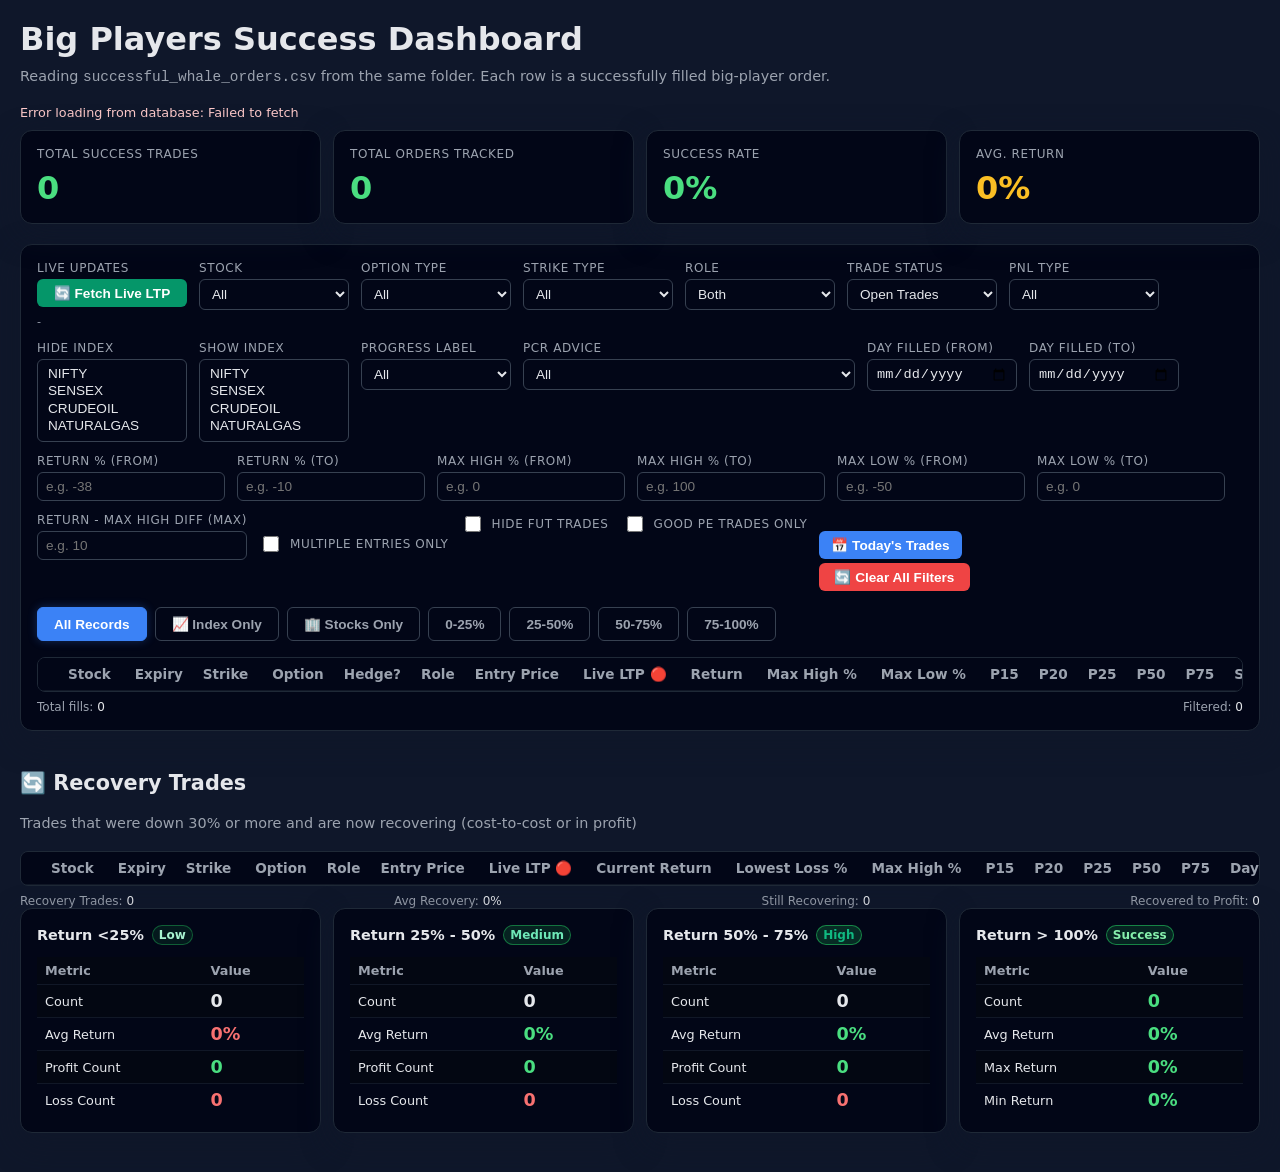
<file: new_dashboard_db.html>
<!DOCTYPE html>
<html lang="en">
<head>
    <meta charset="UTF-8" />
    <title>Big Players Success Dashboard</title>
    <style>
        body {
          font-family: system-ui, -apple-system, BlinkMacSystemFont, "Segoe UI", sans-serif;
          background: #0f172a;
          color: #e5e7eb;
          margin: 0;
          padding: 20px;
        }
        h1 {
          margin-top: 0;
          margin-bottom: 10px;
        }
        .subtitle {
          margin-bottom: 20px;
          color: #9ca3af;
          font-size: 0.9rem;
        }
        .card {
          background: #020617;
          border-radius: 12px;
          padding: 16px;
          box-shadow: 0 10px 30px rgba(15,23,42,0.7);
          border: 1px solid #1f2937;
        }
        .filters {
          display: flex;
          flex-wrap: wrap;
          gap: 12px;
          margin-bottom: 16px;
        }
        .filter-group {
          display: flex;
          flex-direction: column;
          gap: 4px;
          min-width: 150px;
        }
        .percentage-tabs {
          display: flex;
          gap: 8px;
          margin-bottom: 16px;
          flex-wrap: wrap;
        }
        .percentage-tab {
          padding: 8px 16px;
          background: #020617;
          color: #9ca3af;
          border: 1px solid #374151;
          border-radius: 6px;
          cursor: pointer;
          font-weight: 600;
          font-size: 0.85rem;
          transition: all 0.3s ease;
        }
        .percentage-tab:hover {
          border-color: #60a5fa;
          color: #e5e7eb;
        }
        .percentage-tab.active {
          background: #3b82f6;
          color: white;
          border-color: #3b82f6;
          box-shadow: 0 0 10px rgba(59, 130, 246, 0.3);
        }
        label {
          font-size: 0.75rem;
          text-transform: uppercase;
          letter-spacing: 0.05em;
          color: #9ca3af;
        }
        select, input[type="date"] {
          background: #020617;
          color: #e5e7eb;
          border: 1px solid #374151;
          border-radius: 6px;
          padding: 6px 8px;
          font-size: 0.85rem;
          outline: none;
        }
        select:focus, input[type="date"]:focus {
          border-color: #60a5fa;
          box-shadow: 0 0 0 1px #60a5fa33;
        }
        button#updateLiveBtn {
          padding: 6px 12px;
          background: #059669;
          color: white;
          border: none;
          border-radius: 6px;
          cursor: pointer;
          font-weight: 600;
          font-size: 0.85rem;
          transition: all 0.3s ease;
        }
        button#updateLiveBtn:hover:not(:disabled) {
          background: #047857;
          box-shadow: 0 0 10px rgba(5, 150, 105, 0.3);
        }
        button#updateLiveBtn:disabled {
          opacity: 0.6;
          cursor: not-allowed;
        }
        button#updateLiveBtn:active:not(:disabled) {
          background: #065f46;
          transform: scale(0.98);
        }
        button#clearFiltersBtn {
          padding: 6px 12px;
          background: #ef4444;
          color: white;
          border: none;
          border-radius: 6px;
          cursor: pointer;
          font-weight: 600;
          font-size: 0.85rem;
          transition: all 0.3s ease;
        }
        button#todayTradesBtn {
          padding: 6px 12px;
          background: #3b82f6;
          color: white;
          border: none;
          border-radius: 6px;
          cursor: pointer;
          font-weight: 600;
          font-size: 0.85rem;
          transition: all 0.3s ease;
          margin-right: 8px;
        }
        button#todayTradesBtn:hover {
          background: #2563eb;
          box-shadow: 0 0 10px rgba(59, 130, 246, 0.3);
        }
        button#todayTradesBtn:active {
          background: #1d4ed8;
          transform: scale(0.98);
        }
        button#clearFiltersBtn:hover {
          background: #dc2626;
          box-shadow: 0 0 10px rgba(239, 68, 68, 0.3);
        }
        button#clearFiltersBtn:active {
          background: #b91c1c;
          transform: scale(0.98);
        }
        input[type="number"] {
          background: #020617;
          color: #e5e7eb;
          border: 1px solid #374151;
          border-radius: 6px;
          padding: 6px 8px;
          font-size: 0.85rem;
          outline: none;
        }
        input[type="number"]:focus {
          border-color: #60a5fa;
          box-shadow: 0 0 0 1px #60a5fa33;
        }
        input[type="checkbox"] {
          cursor: pointer;
          accent-color: #3b82f6;
        }
        input[type="checkbox"]:hover {
          opacity: 0.8;
        }
        input[type="number"]:focus {
          border-color: #60a5fa;
          box-shadow: 0 0 0 1px #60a5fa33;
        }
        #liveUpdateStatus {
          font-size: 0.7rem;
          margin-top: 4px;
          min-height: 14px;
        }
        .table-wrapper {
          max-height: 70vh;
          overflow: auto;
          border-radius: 8px;
          border: 1px solid #1f2937;
        }
        table {
          width: 100%;
          border-collapse: collapse;
          font-size: 0.85rem;
        }
        thead {
          position: sticky;
          top: 0;
          background: #020617;
          z-index: 1;
        }
        th, td {
          padding: 8px 10px;
          text-align: left;
          border-bottom: 1px solid #111827;
          white-space: nowrap;
        }
        tr:nth-child(even) td {
          background: #020617;
        }
        tr:nth-child(odd) td {
          background: #030712;
        }
        th {
          font-weight: 600;
          color: #9ca3af;
          cursor: pointer;
          position: relative;
          user-select: none;
        }
        th.sortable:hover {
          color: #e5e7eb;
          background: #020617;
        }
        th .sort-indicator {
          margin-left: 4px;
          font-size: 0.7rem;
          opacity: 0.8;
        }
        .badge {
          display: inline-flex;
          align-items: center;
          padding: 2px 6px;
          border-radius: 999px;
          font-size: 0.7rem;
          font-weight: 600;
        }
        .badge-buyer {
          background: rgba(22,163,74,0.1);
          color: #4ade80;
          border: 1px solid rgba(34,197,94,0.4);
        }
        .badge-seller {
          background: rgba(220,38,38,0.1);
          color: #f87171;
          border: 1px solid rgba(239,68,68,0.4);
        }
        .badge-atm {
          background: rgba(59,130,246,0.12);
          color: #93c5fd;
          border: 1px solid rgba(59,130,246,0.5);
        }
        .badge-itm {
          background: rgba(22,163,74,0.12);
          color: #6ee7b7;
          border: 1px solid rgba(22,163,74,0.5);
        }
        .badge-otm {
          background: rgba(249,115,22,0.12);
          color: #fed7aa;
          border: 1px solid rgba(249,115,22,0.5);
        }
        .badge-other {
          background: rgba(148,163,184,0.12);
          color: #cbd5f5;
          border: 1px solid rgba(148,163,184,0.5);
        }
        .badge-done {
          background: rgba(34,197,94,0.15);
          color: #86efac;
          border: 1px solid rgba(34,197,94,0.6);
          font-weight: 700;
        }
        .badge-open {
          background: rgba(59,130,246,0.15);
          color: #93c5fd;
          border: 1px solid rgba(59,130,246,0.6);
        }
        .badge-progress-75 {
          background: rgba(34,197,94,0.2);
          color: #10b981;
          border: 1px solid rgba(34,197,94,0.6);
          font-weight: 600;
        }
        .badge-progress-50 {
          background: rgba(34,197,94,0.15);
          color: #6ee7b7;
          border: 1px solid rgba(34,197,94,0.5);
          font-weight: 600;
        }
        .badge-progress-25 {
          background: rgba(34,197,94,0.1);
          color: #a7f3d0;
          border: 1px solid rgba(34,197,94,0.4);
          font-weight: 600;
        }
        .badge-progress-running {
          background: rgba(148,163,184,0.15);
          color: #cbd5e1;
          border: 1px solid rgba(148,163,184,0.5);
          font-weight: 500;
        }
        .badge-progress-neg25 {
          background: rgba(220,38,38,0.1);
          color: #fca5a5;
          border: 1px solid rgba(220,38,38,0.4);
          font-weight: 600;
        }
        .badge-progress-neg50 {
          background: rgba(220,38,38,0.15);
          color: #f87171;
          border: 1px solid rgba(220,38,38,0.5);
          font-weight: 600;
        }
        .badge-progress-neg75 {
          background: rgba(220,38,38,0.2);
          color: #dc2626;
          border: 1px solid rgba(220,38,38,0.6);
          font-weight: 600;
        }
        .pill {
          display: inline-flex;
          align-items: center;
          padding: 2px 6px;
          border-radius: 999px;
          font-size: 0.7rem;
          border: 1px solid #374151;
          color: #e5e7eb;
        }
        .pill-ce {
          border-color: rgba(59,130,246,0.7);
          color: #bfdbfe;
        }
        .pill-pe {
          border-color: rgba(248,113,113,0.7);
          color: #fecaca;
        }
        .pill-fut {
          border-color: rgba(52,211,153,0.7);
          color: #a7f3d0;
        }
        .badge-hedge {
          background: rgba(59,130,246,0.15);
          color: #bfdbfe;
          border: 1px solid rgba(59,130,246,0.4);
          font-weight: 600;
        }
        .badge-naked {
          background: rgba(248,113,113,0.15);
          color: #fecaca;
          border: 1px solid rgba(248,113,113,0.4);
          font-weight: 600;
        }
        .badge-ok-pe {
          background: rgba(248,113,113,0.2);
          color: #fecaca;
          border: 1px solid rgba(248,113,113,0.6);
          font-weight: 700;
        }
        .badge-ok-ce {
          background: rgba(59,130,246,0.2);
          color: #bfdbfe;
          border: 1px solid rgba(59,130,246,0.6);
          font-weight: 700;
        }
        .badge-caution-pe {
          background: rgba(250,204,21,0.2);
          color: #fde047;
          border: 1px solid rgba(250,204,21,0.6);
          font-weight: 700;
        }
        .badge-caution-ce {
          background: rgba(250,204,21,0.2);
          color: #fde047;
          border: 1px solid rgba(250,204,21,0.6);
          font-weight: 700;
        }
        .copy-btn {
          display: inline-flex;
          align-items: center;
          justify-content: center;
          width: 20px;
          height: 20px;
          margin-left: 6px;
          background: #374151;
          border: 1px solid #4b5563;
          border-radius: 4px;
          color: #9ca3af;
          cursor: pointer;
          font-size: 0.7rem;
          transition: all 0.2s ease;
          padding: 0;
        }
        .copy-btn:hover {
          background: #4b5563;
          color: #e5e7eb;
          border-color: #60a5fa;
        }
        .copy-btn.copied {
          background: #059669;
          color: white;
          border-color: #059669;
        }
        .status-bar {
          font-size: 0.75rem;
          color: #9ca3af;
          margin-top: 8px;
          display: flex;
          justify-content: space-between;
          gap: 10px;
          flex-wrap: wrap;
        }
        .status-highlight {
          color: #e5e7eb;
          font-weight: 500;
        }
        .error {
          color: #fecaca;
          margin-bottom: 10px;
          font-size: 0.8rem;
        }
        .pnl-positive {
          color: #4ade80;
        }
        .pnl-negative {
          color: #f97373;
        }
        .progress-history {
          font-size: 0.75rem;
          color: #9ca3af;
          word-break: break-word;
          max-width: 200px;
        }
        .progress-history-container {
          user-select: none;
          padding: 2px 0;
        }
        .progress-history-container:hover {
          opacity: 0.8;
        }
        .progress-timestamps {
          background: rgba(15, 23, 42, 0.8);
          border: 1px solid #374151;
          border-radius: 4px;
          padding: 6px;
          margin-top: 4px;
          line-height: 1.4;
        }
        .progress-history-item {
          display: inline-block;
          padding: 1px 4px;
          margin: 1px 2px;
          border-radius: 3px;
          background: rgba(148, 163, 184, 0.1);
          border: 1px solid rgba(148, 163, 184, 0.3);
        }
        .progress-history-arrow {
          margin: 0 2px;
          color: #9ca3af;
          font-weight: 300;
        }
        .pcr-bullish {
          color: #4ade80;
        }
        .pcr-bearish {
          color: #f97373;
        }
        .pcr-neutral {
          color: #e5e7eb;
        }
        .expand-cell {
          cursor: pointer;
          font-size: 0.8rem;
          color: #9ca3af;
        }
        .expand-cell:hover {
          color: #e5e7eb;
        }
        .details-row td {
          background: #020617 !important;
          border-top: 1px solid #1f2937;
        }
        .details-box {
          padding: 8px 4px;
          border-radius: 6px;
          border: 1px solid #1f2937;
          background: #020617;
        }
        .details-title {
          font-size: 0.78rem;
          margin-bottom: 6px;
          color: #9ca3af;
        }
        .details-table {
          width: 100%;
          border-collapse: collapse;
          font-size: 0.78rem;
        }
        .details-table th, .details-table td {
          padding: 3px 6px;
          border-bottom: 1px solid #111827;
        }
        .details-table th {
          color: #9ca3af;
          font-weight: 500;
        }
        .details-table tr:last-child td {
          border-bottom: none;
        }
        .stats-container {
          display: grid;
          grid-template-columns: repeat(auto-fit, minmax(200px, 1fr));
          gap: 12px;
          margin-bottom: 20px;
        }
        .stat-card {
          background: #020617;
          border-radius: 12px;
          padding: 16px;
          border: 1px solid #1f2937;
          box-shadow: 0 10px 30px rgba(15,23,42,0.7);
        }
        .stat-label {
          font-size: 0.75rem;
          text-transform: uppercase;
          letter-spacing: 0.05em;
          color: #9ca3af;
          margin-bottom: 8px;
        }
        .stat-value {
          font-size: 2rem;
          font-weight: 700;
          color: #4ade80;
        }
        .stat-value.warning {
          color: #fbbf24;
        }
        .stat-value.danger {
          color: #f87171;
        }
        .return-tables-container {
          display: grid;
          grid-template-columns: repeat(auto-fit, minmax(250px, 1fr));
          gap: 12px;
          margin-bottom: 20px;
        }
        .return-table-card {
          background: #020617;
          border-radius: 12px;
          padding: 16px;
          border: 1px solid #1f2937;
          box-shadow: 0 10px 30px rgba(15,23,42,0.7);
        }
        .return-table-title {
          font-size: 0.9rem;
          font-weight: 600;
          color: #e5e7eb;
          margin-bottom: 12px;
          display: flex;
          align-items: center;
          gap: 8px;
        }
        .return-table-title .badge {
          font-size: 0.75rem;
          padding: 2px 6px;
        }
        .return-summary-table {
          width: 100%;
          border-collapse: collapse;
          font-size: 0.8rem;
        }
        .return-summary-table th, .return-summary-table td {
          padding: 6px 8px;
          text-align: left;
          border-bottom: 1px solid #111827;
        }
        .return-summary-table th {
          color: #9ca3af;
          font-weight: 600;
          background: #030712;
        }
        .return-summary-table td {
          color: #e5e7eb;
        }
        .return-summary-table tr:last-child td {
          border-bottom: none;
        }
        .return-stat {
          font-weight: 600;
          font-size: 1.1rem;
        }
        .return-stat.positive {
          color: #4ade80;
        }
        .return-stat.negative {
          color: #f87171;
        }
        @media (max-width: 768px) {
          .filters {
            flex-direction: column;
          }
          th, td {
            padding: 6px 8px;
          }
          .stats-container {
            grid-template-columns: 1fr;
          }
          .return-tables-container {
            grid-template-columns: 1fr;
          }
        }
    </style>
</head>
<body>
<h1>Big Players Success Dashboard</h1>
<div class="subtitle">
    Reading <code>successful_whale_orders.csv</code> from the same folder. Each row is a successfully filled big-player order.
</div>

<div id="error" class="error" style="display:none;"></div>

<div class="stats-container">
    <div class="stat-card">
        <div class="stat-label">Total Success Trades</div>
        <div class="stat-value" id="totalSuccessTrades">0</div>
    </div>
    <div class="stat-card">
        <div class="stat-label">Total Orders Tracked</div>
        <div class="stat-value" id="totalOrdersTracked">0</div>
    </div>
    <div class="stat-card">
        <div class="stat-label">Success Rate</div>
        <div class="stat-value" id="successRate">0%</div>
    </div>
    <div class="stat-card">
        <div class="stat-label">Avg. Return</div>
        <div class="stat-value" id="avgReturn">0%</div>
    </div>
</div>

<div class="card">
    <div class="filters">
        <div class="filter-group">
            <label>Live Updates</label>
            <button id="updateLiveBtn" style="padding: 6px 12px; background: #059669; color: white; border: none; border-radius: 6px; cursor: pointer; font-weight: 600; font-size: 0.85rem;">
                🔄 Fetch Live LTP
            </button>
            <div id="liveUpdateStatus" style="font-size: 0.7rem; color: #9ca3af; margin-top: 4px;">-</div>
        </div>
        <div class="filter-group">
            <label for="stockFilter">Stock</label>
            <select id="stockFilter">
                <option value="">All</option>
            </select>
        </div>
        <div class="filter-group">
            <label for="optionTypeFilter">Option Type</label>
            <select id="optionTypeFilter">
                <option value="">All</option>
                <option value="CE">CE</option>
                <option value="PE">PE</option>
                <option value="FUT">FUT</option>
            </select>
        </div>
        <div class="filter-group">
            <label for="strikeTypeFilter">Strike Type</label>
            <select id="strikeTypeFilter">
                <option value="">All</option>
                <option value="ATM">ATM</option>
                <option value="ITM">ITM</option>
                <option value="OTM">OTM</option>
                <option value="OTHER">Other</option>
            </select>
        </div>
        <div class="filter-group">
            <label for="roleFilter">Role</label>
            <select id="roleFilter">
                <option value="">Both</option>
                <option value="Buyer">Buyer</option>
                <option value="Seller">Seller</option>
            </select>
        </div>
        <div class="filter-group">
            <label for="statusFilter">Trade Status</label>
            <select id="statusFilter">
                <option value="open">Open Trades</option>
                <option value="done">Closed Trades</option>
                <option value="">Both</option>
            </select>
        </div>
        <div class="filter-group">
            <label for="pnlTypeFilter">PnL Type</label>
            <select id="pnlTypeFilter">
                <option value="">All</option>
                <option value="profit">Profit</option>
                <option value="loss">Loss</option>
            </select>
        </div>
        <div class="filter-group">
            <label for="hideIndexFilter">Hide Index</label>
            <select id="hideIndexFilter" multiple style="min-height: 80px;">
                <option value="NIFTY">NIFTY</option>
                <option value="SENSEX">SENSEX</option>
                <option value="CRUDEOIL">CRUDEOIL</option>
                <option value="NATURALGAS">NATURALGAS</option>
            </select>
        </div>
        <div class="filter-group">
            <label for="showIndexFilter">Show Index</label>
            <select id="showIndexFilter" multiple style="min-height: 80px;">
                <option value="NIFTY">NIFTY</option>
                <option value="SENSEX">SENSEX</option>
                <option value="CRUDEOIL">CRUDEOIL</option>
                <option value="NATURALGAS">NATURALGAS</option>
            </select>
        </div>
        <div class="filter-group">
            <label for="progressLabelFilter">Progress Label</label>
            <select id="progressLabelFilter">
                <option value="">All</option>
                <option value="done">✓ Done</option>
                <option value="+75%">+75%</option>
                <option value="+50%">+50%</option>
                <option value="+25%">+25%</option>
                <option value="running">Running</option>
                <option value="-25%">-25%</option>
                <option value="-50%">-50%</option>
                <option value="-75%">-75%</option>
            </select>
        </div>
        <div class="filter-group">
            <label for="pcrAdviceFilter">PCR Advice</label>
            <select id="pcrAdviceFilter">
                <option value="">All</option>
                <option value="No PCR view">No PCR view</option>
                <option value="Bullish PCR — CE long OK / Hold">Bullish PCR — CE long OK / Hold</option>
                <option value="Neutral PCR — CE trade with caution">Neutral PCR — CE trade with caution</option>
                <option value="Bearish PCR — Consider booking/avoid new CE">Bearish PCR — Consider booking/avoid new CE</option>
                <option value="Bearish PCR — PE long OK / Hold">Bearish PCR — PE long OK / Hold</option>
                <option value="Neutral PCR — PE trade with caution">Neutral PCR — PE trade with caution</option>
                <option value="Bullish PCR — Consider booking/avoid new PE">Bullish PCR — Consider booking/avoid new PE</option>
                <option value="PCR view for options only">PCR view for options only</option>
            </select>
        </div>
        <div class="filter-group">
            <label>Day Filled (From)</label>
            <input type="date" id="dateFromFilter" />
        </div>
        <div class="filter-group">
            <label>Day Filled (To)</label>
            <input type="date" id="dateToFilter" />
        </div>
        <div class="filter-group">
            <label>Return % (From)</label>
            <input type="number" id="returnFromFilter" placeholder="e.g. -38" step="0.1" />
        </div>
        <div class="filter-group">
            <label>Return % (To)</label>
            <input type="number" id="returnToFilter" placeholder="e.g. -10" step="0.1" />
        </div>
        <div class="filter-group">
            <label>Max High % (From)</label>
            <input type="number" id="maxHighFromFilter" placeholder="e.g. 0" step="0.1" />
        </div>
        <div class="filter-group">
            <label>Max High % (To)</label>
            <input type="number" id="maxHighToFilter" placeholder="e.g. 100" step="0.1" />
        </div>
        <div class="filter-group">
            <label>Max Low % (From)</label>
            <input type="number" id="maxLowFromFilter" placeholder="e.g. -50" step="0.1" />
        </div>
        <div class="filter-group">
            <label>Max Low % (To)</label>
            <input type="number" id="maxLowToFilter" placeholder="e.g. 0" step="0.1" />
        </div>
        <div class="filter-group">
            <label>Return - Max High Diff (Max)</label>
            <input type="number" id="returnMaxHighDiffFilter" placeholder="e.g. 10" step="0.1" />
        </div>
        <div class="filter-group">
            <label style="display: flex; align-items: center; gap: 8px; margin-top: 20px;">
                <input type="checkbox" id="multipleEntriesFilter" style="cursor: pointer; width: 16px; height: 16px;" />
                <span>Multiple Entries Only</span>
            </label>
        </div>
        <div class="filter-group">
            <label style="display: flex; align-items: center; gap: 8px;">
                <input type="checkbox" id="hideFutFilter" style="cursor: pointer; width: 16px; height: 16px;" />
                <span>Hide FUT Trades</span>
            </label>
        </div>
        <div class="filter-group">
            <label style="display: flex; align-items: center; gap: 8px;">
                <input type="checkbox" id="goodPeOnlyFilter" style="cursor: pointer; width: 16px; height: 16px;" />
                <span>Good PE Trades Only</span>
            </label>
        </div>
        <div class="filter-group">
            <label>&nbsp;</label>
            <button id="todayTradesBtn" style="padding: 6px 12px; background: #3b82f6; color: white; border: none; border-radius: 6px; cursor: pointer; font-weight: 600; font-size: 0.85rem; margin-right: 8px;">
                📅 Today's Trades
            </button>
            <button id="clearFiltersBtn" style="padding: 6px 12px; background: #ef4444; color: white; border: none; border-radius: 6px; cursor: pointer; font-weight: 600; font-size: 0.85rem;">
                🔄 Clear All Filters
            </button>
        </div>
    </div>

    <div class="percentage-tabs">
        <button class="percentage-tab" data-range="all">All Records</button>
        <button class="percentage-tab" data-range="index-only">📈 Index Only</button>
        <button class="percentage-tab" data-range="stocks-only">🏢 Stocks Only</button>
        <button class="percentage-tab" data-range="0-25">0-25%</button>
        <button class="percentage-tab" data-range="25-50">25-50%</button>
        <button class="percentage-tab" data-range="50-75">50-75%</button>
        <button class="percentage-tab" data-range="75-100">75-100%</button>
    </div>

    <div class="table-wrapper">
        <table id="entriesTable">
            <thead>
            <tr>
                <th></th>
                <th class="sortable" data-sort-key="stock">Stock<span class="sort-indicator"></span></th>
                <th>Expiry</th>
                <th class="sortable" data-sort-key="strike">Strike<span class="sort-indicator"></span></th>
                <th>Option</th>
                <th>Hedge?</th>
                <th>Role</th>
                <th class="sortable" data-sort-key="price">Entry Price<span class="sort-indicator"></span></th>
                <th class="sortable" data-sort-key="ltp">Live LTP 🔴<span class="sort-indicator"></span></th>
                <th class="sortable" data-sort-key="pnlPct">Return<span class="sort-indicator"></span></th>
                <th class="sortable" data-sort-key="maxReturnHigh">Max High %<span class="sort-indicator"></span></th>
                <th class="sortable" data-sort-key="maxReturnLow">Max Low %<span class="sort-indicator"></span></th>
                <th>P15</th>
                <th>P20</th>
                <th>P25</th>
                <th>P50</th>
                <th>P75</th>
                <th class="sortable" data-sort-key="status">Status<span class="sort-indicator"></span></th>
                <th class="sortable" data-sort-key="progressLabel">Progress<span class="sort-indicator"></span></th>
                <th class="sortable" data-sort-key="pcr">PCR<span class="sort-indicator"></span></th>
                <th>PCR Advice</th>
                <th class="sortable" data-sort-key="oiSame">OI (This)<span class="sort-indicator"></span></th>
                <th class="sortable" data-sort-key="oiOpposite">OI (Opp.)<span class="sort-indicator"></span></th>
                <th>Strike Type</th>
                <th class="sortable" data-sort-key="daysPassed">Days Passed<span class="sort-indicator"></span></th>
                <th class="sortable" data-sort-key="timestamp">Filled Time<span class="sort-indicator"></span></th>
                <th class="sortable" data-sort-key="progressHistory">Progress History<span class="sort-indicator"></span></th>
            </tr>
            </thead>
            <tbody></tbody>
        </table>
    </div>

    <div class="status-bar" id="statusBar">
        <div>Total fills: <span class="status-highlight" id="totalRows">0</span></div>
        <div>Filtered: <span class="status-highlight" id="filteredRows">0</span></div>
    </div>
</div>

<h2 style="color: #e5e7eb; margin-top: 40px; margin-bottom: 20px; font-size: 1.3rem;">🔄 Recovery Trades</h2>
<p style="color: #9ca3af; margin-bottom: 20px; font-size: 0.9rem;">Trades that were down 30% or more and are now recovering (cost-to-cost or in profit)</p>

<div class="table-wrapper" id="recoveryTableWrapper">
    <table id="recoveryTable">
        <thead>
        <tr>
            <th></th>
            <th class="sortable" data-sort-key="stock">Stock<span class="sort-indicator"></span></th>
            <th>Expiry</th>
            <th class="sortable" data-sort-key="strike">Strike<span class="sort-indicator"></span></th>
            <th>Option</th>
            <th>Role</th>
            <th class="sortable" data-sort-key="price">Entry Price<span class="sort-indicator"></span></th>
            <th class="sortable" data-sort-key="ltp">Live LTP 🔴<span class="sort-indicator"></span></th>
            <th class="sortable" data-sort-key="pnlPct">Current Return<span class="sort-indicator"></span></th>
            <th class="sortable" data-sort-key="maxReturnLow">Lowest Loss %<span class="sort-indicator"></span></th>
            <th class="sortable" data-sort-key="maxReturnHigh">Max High %<span class="sort-indicator"></span></th>
            <th>P15</th>
            <th>P20</th>
            <th>P25</th>
            <th>P50</th>
            <th>P75</th>
            <th class="sortable" data-sort-key="daysPassed">Days Passed<span class="sort-indicator"></span></th>
            <th>Filled Time</th>
            <th>Recovery Status</th>
        </tr>
        </thead>
        <tbody></tbody>
    </table>
</div>

<div class="status-bar" id="recoveryStatusBar">
    <div>Recovery Trades: <span class="status-highlight" id="recoveryTradesCount">0</span></div>
    <div>Avg Recovery: <span class="status-highlight" id="recoveryAverage">0%</span></div>
    <div>Still Recovering: <span class="status-highlight" id="recoveryStillRecovering">0</span></div>
    <div>Recovered to Profit: <span class="status-highlight" id="recoveryProfit">0</span></div>
</div>

<div class="return-tables-container">
    <div class="return-table-card">
        <div class="return-table-title">
            Return <25%
            <span class="badge badge-progress-25">Low</span>
        </div>
        <table class="return-summary-table">
            <thead>
            <tr>
                <th>Metric</th>
                <th>Value</th>
            </tr>
            </thead>
            <tbody>
            <tr>
                <td>Count</td>
                <td class="return-stat" id="return-lt25-count">0</td>
            </tr>
            <tr>
                <td>Avg Return</td>
                <td class="return-stat negative" id="return-lt25-avg">0%</td>
            </tr>
            <tr>
                <td>Profit Count</td>
                <td class="return-stat positive" id="return-lt25-profit">0</td>
            </tr>
            <tr>
                <td>Loss Count</td>
                <td class="return-stat negative" id="return-lt25-loss">0</td>
            </tr>
            </tbody>
        </table>
    </div>

    <div class="return-table-card">
        <div class="return-table-title">
            Return 25% - 50%
            <span class="badge badge-progress-50">Medium</span>
        </div>
        <table class="return-summary-table">
            <thead>
            <tr>
                <th>Metric</th>
                <th>Value</th>
            </tr>
            </thead>
            <tbody>
            <tr>
                <td>Count</td>
                <td class="return-stat" id="return-25-50-count">0</td>
            </tr>
            <tr>
                <td>Avg Return</td>
                <td class="return-stat positive" id="return-25-50-avg">0%</td>
            </tr>
            <tr>
                <td>Profit Count</td>
                <td class="return-stat positive" id="return-25-50-profit">0</td>
            </tr>
            <tr>
                <td>Loss Count</td>
                <td class="return-stat negative" id="return-25-50-loss">0</td>
            </tr>
            </tbody>
        </table>
    </div>

    <div class="return-table-card">
        <div class="return-table-title">
            Return 50% - 75%
            <span class="badge badge-progress-75">High</span>
        </div>
        <table class="return-summary-table">
            <thead>
            <tr>
                <th>Metric</th>
                <th>Value</th>
            </tr>
            </thead>
            <tbody>
            <tr>
                <td>Count</td>
                <td class="return-stat" id="return-50-75-count">0</td>
            </tr>
            <tr>
                <td>Avg Return</td>
                <td class="return-stat positive" id="return-50-75-avg">0%</td>
            </tr>
            <tr>
                <td>Profit Count</td>
                <td class="return-stat positive" id="return-50-75-profit">0</td>
            </tr>
            <tr>
                <td>Loss Count</td>
                <td class="return-stat negative" id="return-50-75-loss">0</td>
            </tr>
            </tbody>
        </table>
    </div>

    <div class="return-table-card">
        <div class="return-table-title">
            Return > 100%
            <span class="badge badge-done">Success</span>
        </div>
        <table class="return-summary-table">
            <thead>
            <tr>
                <th>Metric</th>
                <th>Value</th>
            </tr>
            </thead>
            <tbody>
            <tr>
                <td>Count</td>
                <td class="return-stat positive" id="return-gt100-count">0</td>
            </tr>
            <tr>
                <td>Avg Return</td>
                <td class="return-stat positive" id="return-gt100-avg">0%</td>
            </tr>
            <tr>
                <td>Max Return</td>
                <td class="return-stat positive" id="return-gt100-max">0%</td>
            </tr>
            <tr>
                <td>Min Return</td>
                <td class="return-stat positive" id="return-gt100-min">0%</td>
            </tr>
            </tbody>
        </table>
    </div>
</div>


<script>
    const API_BASE_URL = "https://new-dashboard-service.onrender.com"; // Database API endpoint
    const REFRESH_INTERVAL = 3000; // Auto-refresh every 30 seconds (30,000ms)

    let allGroups = [];      // groups by stock+strike+option
    let filteredGroups = [];
    let currentSortKey = "pnlPct";
    let currentSortDir = "desc"; // 'asc' or 'desc'
    let percentageRangeFilter = "all"; // Track selected percentage range
    const INDEX_STOCKS = ["NIFTY", "SENSEX", "CRUDEOIL", "NATURALGAS", "BANKNIFTY", "FINNIFTY", "MIDCPNIFTY"]; // Stocks treated as index
    let previousGroupCount = 0; // Track previous group count to detect new entries
    let returnRanges = {
      lt25: { count: 0, total: 0, profit: 0, loss: 0, values: [] },
      range25_50: { count: 0, total: 0, profit: 0, loss: 0, values: [] },
      range50_75: { count: 0, total: 0, profit: 0, loss: 0, values: [] },
      gt100: { count: 0, total: 0, max: -Infinity, min: Infinity, values: [] }
    };

    document.addEventListener("DOMContentLoaded", () => {
      attachFilterListeners();
      attachSortListeners();
      attachPercentageTabListeners();
      attachLiveUpdateListeners();
      loadDataFromDB();
      // Load and restore filters AFTER data loads (so stock dropdown is populated)
      setTimeout(() => {
        loadFilterStateFromStorage();
        applyFiltersAndRender();
      }, 100);
      startAutoRefresh();
      startAutoLiveUpdate();
    });

    // Save filters before page unload/refresh
    window.addEventListener("beforeunload", () => {
      saveFilterStateToStorage();
    });

    function showError(msg) {
      const errEl = document.getElementById("error");
      errEl.textContent = msg;
      errEl.style.display = "block";
    }

    function clearError() {
      const errEl = document.getElementById("error");
      errEl.textContent = "";
      errEl.style.display = "none";
    }

    // Save current filter state to localStorage
    function saveFilterStateToStorage() {
      const hideIndexFilterEl = document.getElementById("hideIndexFilter");
      const hideIndexArray = Array.from(hideIndexFilterEl.selectedOptions).map(opt => opt.value);
      const showIndexFilterEl = document.getElementById("showIndexFilter");
      const showIndexArray = Array.from(showIndexFilterEl.selectedOptions).map(opt => opt.value);
      const filterState = {
        stock: document.getElementById("stockFilter").value,
        optionType: document.getElementById("optionTypeFilter").value,
        strikeType: document.getElementById("strikeTypeFilter").value,
        role: document.getElementById("roleFilter").value,
        status: document.getElementById("statusFilter").value,
        pnlType: document.getElementById("pnlTypeFilter").value,
        hideIndex: hideIndexArray,
        showIndex: showIndexArray,
        progressLabel: document.getElementById("progressLabelFilter").value,
        dateFrom: document.getElementById("dateFromFilter").value,
        dateTo: document.getElementById("dateToFilter").value,
        returnFrom: document.getElementById("returnFromFilter").value,
        returnTo: document.getElementById("returnToFilter").value,
        maxHighFrom: document.getElementById("maxHighFromFilter").value,
        maxHighTo: document.getElementById("maxHighToFilter").value,
        returnMaxHighDiff: document.getElementById("returnMaxHighDiffFilter").value,
        multipleEntriesOnly: document.getElementById("multipleEntriesFilter").checked,
        hideFut: document.getElementById("hideFutFilter").checked,
        goodPeOnly: document.getElementById("goodPeOnlyFilter").checked,
        sortKey: currentSortKey,
        sortDir: currentSortDir
      };
      localStorage.setItem("dashboardFilterState", JSON.stringify(filterState));
      saveExpandedRowsState();
    }

    // Load filter state from localStorage and restore
    function loadFilterStateFromStorage() {
      const saved = localStorage.getItem("dashboardFilterState");
      if (!saved) return;

      try {
        const filterState = JSON.parse(saved);
        // Restore filter values
        if (filterState.stock) document.getElementById("stockFilter").value = filterState.stock;
        if (filterState.optionType) document.getElementById("optionTypeFilter").value = filterState.optionType;
        if (filterState.strikeType) document.getElementById("strikeTypeFilter").value = filterState.strikeType;
        if (filterState.role) document.getElementById("roleFilter").value = filterState.role;
        if (filterState.status) document.getElementById("statusFilter").value = filterState.status;
        if (filterState.pnlType) document.getElementById("pnlTypeFilter").value = filterState.pnlType;
        if (filterState.hideIndex && Array.isArray(filterState.hideIndex)) {
          const hideIndexFilterEl = document.getElementById("hideIndexFilter");
          for (const opt of hideIndexFilterEl.options) {
            opt.selected = filterState.hideIndex.includes(opt.value);
          }
        }
        if (filterState.showIndex && Array.isArray(filterState.showIndex)) {
          const showIndexFilterEl = document.getElementById("showIndexFilter");
          for (const opt of showIndexFilterEl.options) {
            opt.selected = filterState.showIndex.includes(opt.value);
          }
        }
        if (filterState.progressLabel) document.getElementById("progressLabelFilter").value = filterState.progressLabel;
        if (filterState.dateFrom) document.getElementById("dateFromFilter").value = filterState.dateFrom;
        if (filterState.dateTo) document.getElementById("dateToFilter").value = filterState.dateTo;
        if (filterState.returnFrom) document.getElementById("returnFromFilter").value = filterState.returnFrom;
        if (filterState.returnTo) document.getElementById("returnToFilter").value = filterState.returnTo;
        if (filterState.maxHighFrom) document.getElementById("maxHighFromFilter").value = filterState.maxHighFrom;
        if (filterState.maxHighTo) document.getElementById("maxHighToFilter").value = filterState.maxHighTo;
        if (filterState.returnMaxHighDiff) document.getElementById("returnMaxHighDiffFilter").value = filterState.returnMaxHighDiff;
        if (filterState.multipleEntriesOnly) document.getElementById("multipleEntriesFilter").checked = filterState.multipleEntriesOnly;
        if (filterState.hideFut) document.getElementById("hideFutFilter").checked = filterState.hideFut;
        if (filterState.goodPeOnly) document.getElementById("goodPeOnlyFilter").checked = filterState.goodPeOnly;
        // Restore sort state
        if (filterState.sortKey) currentSortKey = filterState.sortKey;
        if (filterState.sortDir) currentSortDir = filterState.sortDir;
      } catch (e) {
        console.error("Error loading filter state:", e);
      }
    }

    // Save expanded rows state
    function saveExpandedRowsState() {
      const expandedRows = [];
      document.querySelectorAll("table tbody tr[data-group-key]").forEach(tr => {
        const nextTr = tr.nextElementSibling;
        if (nextTr && nextTr.classList.contains("details-row")) {
          if (nextTr.style.display !== "none") {
            expandedRows.push(tr.getAttribute("data-group-key"));
          }
        }
      });
      localStorage.setItem("expandedRows", JSON.stringify(expandedRows));
    }

    // Restore expanded rows state
    function restoreExpandedRowsState() {
      const saved = localStorage.getItem("expandedRows");
      if (!saved) return;

      try {
        const expandedRows = JSON.parse(saved);
        document.querySelectorAll("table tbody tr[data-group-key]").forEach(tr => {
          const groupKey = tr.getAttribute("data-group-key");
          const nextTr = tr.nextElementSibling;
          if (expandedRows.includes(groupKey) && nextTr && nextTr.classList.contains("details-row")) {
            nextTr.style.display = "table-row";
            const tdExpand = tr.querySelector("td:first-child");
            if (tdExpand) tdExpand.textContent = "−";
          }
        });
      } catch (e) {
        console.error("Error loading expanded rows state:", e);
      }
    }

    // Start auto-refresh: Load fresh data from DB while preserving filters
    function startAutoRefresh() {
      setInterval(() => {
        // Save current filters before refresh
        saveFilterStateToStorage();
        // Fetch fresh data and re-apply filters silently
        loadDataFromDBSilent();
      }, REFRESH_INTERVAL);
    }

    // Attach live update button listener
    function attachLiveUpdateListeners() {
      const btn = document.getElementById("updateLiveBtn");
      if (btn) {
        btn.addEventListener("click", () => {
          fetchAndUpdateLiveLTP();
        });
      }
    }

    // Fetch live LTP data from the new API endpoint
    async function fetchAndUpdateLiveLTP() {
      const btn = document.getElementById("updateLiveBtn");
      const statusEl = document.getElementById("liveUpdateStatus");

      try {
        btn.disabled = true;
        btn.textContent = "⏳ Fetching...";
        statusEl.textContent = "Fetching live LTP from Upstox API...";
        statusEl.style.color = "#fbbf24";

        // Determine which status to fetch based on filter
        const statusFilter = document.getElementById("statusFilter").value;
        const statusParam = statusFilter || "all";

        const resp = await fetch(`${API_BASE_URL}/update-live-ltp?status=${statusParam}&limit=10000`);

        if (!resp.ok) {
          throw new Error(`API error: ${resp.status}`);
        }

        const json = await resp.json();

        if (json.status !== 'success') {
          throw new Error(json.message || "API returned error");
        }

        // Update the allGroups with live LTP data
        updateGroupsWithLiveLTP(json.data);

        // Re-render the table with updated data
        applyFiltersAndRender();

        // Update UI feedback
        const now = new Date().toLocaleTimeString();
        statusEl.textContent = `✓ Updated ${json.updated_count} positions at ${now}`;
        statusEl.style.color = "#4ade80";
        btn.textContent = "🔄 Fetch Live LTP";

      } catch (error) {
        console.error("Live LTP fetch error:", error);
        statusEl.textContent = `✗ Error: ${error.message}`;
        statusEl.style.color = "#f87171";
        btn.textContent = "🔄 Fetch Live LTP";
      } finally {
        btn.disabled = false;
      }
    }

    // Update groups with live LTP data from API
    function updateGroupsWithLiveLTP(liveData) {
      if (!liveData || liveData.length === 0) return;

      // Create a map for quick lookup
      const liveMap = new Map();
      for (const record of liveData) {
        const key = `${record.symbol}|${record.entry_price}`;
        liveMap.set(key, record);
      }

      // Update each group with live data
      for (const group of allGroups) {
        const primary = group.primary;

        // Try to find matching live data
        for (const record of liveData) {
          if (record.symbol === primary.stock &&
              Math.abs(parseFloat(record.entry_price) - primary.price) < 0.01) {

            // Update with live LTP
            const liveLtp = parseFloat(record.live_ltp);
            const entryPrice = parseFloat(record.entry_price);

            // Recalculate PnL with live LTP
            let pnlAbs = null;
            let pnlPct = null;

            if (!isNaN(entryPrice) && entryPrice !== 0 && !isNaN(liveLtp)) {
              pnlAbs = liveLtp - entryPrice;
              pnlPct = (pnlAbs / entryPrice) * 100;
            }

            // Update primary group entry
            primary.ltp = liveLtp;
            primary.pnlAbs = pnlAbs;
            primary.pnlPct = pnlPct;

            // Update display status based on live PnL
            if (record.live_progress === "done" || pnlPct >= 100) {
              primary.displayStatus = "done";
            }

            // Update all items in the group with live LTP
            for (const item of group.items) {
              item.ltp = liveLtp;
              item.pnlAbs = pnlAbs;
              item.pnlPct = pnlPct;
            }

            break;
          }
        }
      }
    }

    // Auto-update live LTP every 10 seconds (configurable)
    const LIVE_LTP_REFRESH_INTERVAL = 10000; // 10 seconds
    function startAutoLiveUpdate() {
      setInterval(() => {
        // Only auto-update if viewing "open" positions
        const statusFilter = document.getElementById("statusFilter").value;
        if (statusFilter === "open" || statusFilter === "") {
          fetchAndUpdateLiveLTP();
        }
      }, LIVE_LTP_REFRESH_INTERVAL);
    }

    // Start auto-refresh: Load fresh data from DB while preserving filters
    function startAutoRefresh() {
      setInterval(() => {
        // Save current filters before refresh
        saveFilterStateToStorage();
        // Fetch fresh data and re-apply filters silently
        loadDataFromDBSilent();
      }, REFRESH_INTERVAL);
    }

    // Load data from database without visual feedback (silent refresh)
    // Preserves live LTP prices if they have been fetched
    async function loadDataFromDBSilent() {
      try {
        // Store current live prices before reloading
        const livePricesSnapshot = new Map();
        for (const group of allGroups) {
          const primary = group.primary;
          const key = `${primary.stock}|${primary.price}`;
          // Only store if ltp is different from initial price (meaning it's live)
          if (primary.ltp && primary.ltp !== primary.price) {
            livePricesSnapshot.set(key, {
              ltp: primary.ltp,
              pnlAbs: primary.pnlAbs,
              pnlPct: primary.pnlPct
            });
          }
        }

        // Fetch fresh data from DB
        const resp = await fetch(`${API_BASE_URL}/successes?limit=10000`);
        if (!resp.ok) return;
        const json = await resp.json();
        if (json.status !== 'success' || !json.data) return;

        const entries = transformAPIToEntries(json.data);
        allGroups = groupEntries(entries);
        populateStockDropdown(allGroups);

        // Check for new NIFTY/SENSEX orders and notify
        checkAndNotifyNewOrders(allGroups);

        // Restore live prices from snapshot
        for (const group of allGroups) {
          const primary = group.primary;
          const key = `${primary.stock}|${primary.price}`;
          if (livePricesSnapshot.has(key)) {
            const liveData = livePricesSnapshot.get(key);
            primary.ltp = liveData.ltp;
            primary.pnlAbs = liveData.pnlAbs;
            primary.pnlPct = liveData.pnlPct;

            // Update all items in the group too
            for (const item of group.items) {
              item.ltp = liveData.ltp;
              item.pnlAbs = liveData.pnlAbs;
              item.pnlPct = liveData.pnlPct;
            }
          }
        }

        // Re-apply current filters without resetting them
        applyFiltersAndRender();
      } catch (e) {
        console.error("Silent refresh error:", e);
      }
    }

    function formatCompactNumber(value) {
      if (value === null || value === undefined) return "-";
      const num = Number(value);
      if (!isFinite(num)) return "-";

      const abs = Math.abs(num);
      if (abs >= 1_000_000_000) {
        return (num / 1_000_000_000).toFixed(1).replace(/\.0$/, "") + "B";
      } else if (abs >= 1_000_000) {
        return (num / 1_000_000).toFixed(1).replace(/\.0$/, "") + "M";
      } else if (abs >= 1_000) {
        return (num / 1_000).toFixed(1).replace(/\.0$/, "") + "K";
      }
      return num.toString();
    }

    function formatPnlText(pnlAbs, pnlPct) {
      if (pnlAbs === null || pnlPct === null) return "-";
      const sign = pnlAbs >= 0 ? "+" : "";
      const signPct = pnlPct >= 0 ? "+" : "";
      return `${sign}${pnlAbs.toFixed(2)} (${signPct}${pnlPct.toFixed(1)}%)`;
    }

    // Function to play notification sound for new orders
    function playNotificationSound() {
      try {
        // Create an AudioContext and generate a beep sound
        const audioContext = new (window.AudioContext || window.webkitAudioContext)();
        const oscillator = audioContext.createOscillator();
        const gainNode = audioContext.createGain();

        oscillator.connect(gainNode);
        gainNode.connect(audioContext.destination);

        // Set frequency (high beep for pleasant notification)
        oscillator.frequency.value = 800; // Hz
        oscillator.type = 'sine';

        // Set timing
        const now = audioContext.currentTime;
        gainNode.gain.setValueAtTime(0.3, now);
        gainNode.gain.exponentialRampToValueAtTime(0.01, now + 0.5);

        oscillator.start(now);
        oscillator.stop(now + 0.5);
      } catch (e) {
        console.log("Sound notification not available:", e);
      }
    }

    // Function to check for new NIFTY or SENSEX orders and play sound
    function checkAndNotifyNewOrders(newGroups) {
      const currentGroupCount = newGroups.length;

      if (previousGroupCount > 0 && currentGroupCount > previousGroupCount) {
        // New orders have been added
        const newOrderCount = currentGroupCount - previousGroupCount;

        // Check if any new orders are NIFTY or SENSEX
        const lastNewGroups = newGroups.slice(-newOrderCount);
        const hasIndexOrder = lastNewGroups.some(g =>
          g.stock === 'NIFTY' || g.stock === 'SENSEX'
        );

        if (hasIndexOrder) {
          playNotificationSound();
          console.log(`New NIFTY/SENSEX order detected! Total new orders: ${newOrderCount}`);
        }
      }

      previousGroupCount = currentGroupCount;
    }

    function getPcrAdvice(pcr, optionType) {
      if (pcr === null || pcr === undefined || isNaN(pcr) || pcr <= 0) {
        return { text: "No PCR view", cls: "pcr-neutral", isGoodPe: false };
      }

      // Simple logic:
      // - Low PCR (<0.8) -> bullish (calls favoured)
      // - Neutral (0.8–1.2)
      // - High PCR (>1.2) -> bearish (puts favoured)
      if (optionType === "CE") {
        if (pcr < 0.8) {
          return { text: "Bullish PCR — CE long OK / Hold", cls: "pcr-bullish", isGoodPe: false };
        } else if (pcr <= 1.2) {
          return { text: "Neutral PCR — CE trade with caution", cls: "pcr-neutral", isGoodPe: false };
        } else {
          return { text: "Bearish PCR — Consider booking/avoid new CE", cls: "pcr-bearish", isGoodPe: false };
        }
      } else if (optionType === "PE") {
        if (pcr > 1.2) {
          // Bearish PCR — PE long OK / Hold -> good for seller
          return { text: "Bearish PCR — PE long OK / Hold", cls: "pcr-bearish", isGoodPe: true };
        } else if (pcr >= 0.8) {
          // Neutral PCR — PE trade with caution -> good for seller with caution
          return { text: "Neutral PCR — PE trade with caution", cls: "pcr-neutral", isGoodPe: true };
        } else {
          return { text: "Bullish PCR — Consider booking/avoid new PE", cls: "pcr-bullish", isGoodPe: false };
        }
      } else {
        return { text: "PCR view for options only", cls: "pcr-neutral", isGoodPe: false };
      }
    }

    // Helper function to determine if a PE trade is "good"
    // Based on PCR (Put Call Ratio) logic
    function isGoodPeTrade(group) {
      const e = group.primary;

      // Must be PE option type
      if (e.optionType !== "PE") return false;

      // Must be Seller role (good PE is for sellers)
      if (e.role !== "Seller") return false;

      // If PCR data is available, apply the PCR logic
      if (e.pcr !== undefined && e.pcr !== null) {
        // Bearish PCR (> 1.2) is good for PE sellers
        if (e.pcr > 1.2) return true;
        // Neutral PCR (0.8 to 1.2) is okay for PE sellers with caution
        if (e.pcr >= 0.8) return true;
        // Below 0.8 (Bullish) is not good for PE sellers
        return false;
      }

      // If no PCR data, we can't determine if it's a "good PE" trade
      // Return false to be conservative
      return false;
    }

    async function loadDataFromDB() {
      clearError();
      try {
        const resp = await fetch(`${API_BASE_URL}/successes?limit=10000`);
        if (!resp.ok) {
          showError("Could not connect to database API at " + API_BASE_URL);
          return;
        }
        const json = await resp.json();
        if (json.status !== 'success' || !json.data) {
          showError("Invalid API response: " + JSON.stringify(json));
          return;
        }
        const entries = transformAPIToEntries(json.data);
        allGroups = groupEntries(entries);
        populateStockDropdown(allGroups);
        checkAndNotifyNewOrders(allGroups);
        applyFiltersAndRender();
      } catch (e) {
        console.error(e);
        showError("Error loading from database: " + e.message);
      }
    }

    function transformAPIToEntries(apiData) {
      const now = new Date();
      const FUT_LOT_FALLBACK = 50;
      const entries = [];

      for (const item of apiData) {
        const underlying = item.symbol ? item.symbol.toUpperCase() : "";
        const instKey = item.instrument_key || "";
        const strikeStr = item.strike ? item.strike.toString() : "";
        let optType = item.option_type ? item.option_type.toUpperCase() : "";
        if (optType === "FU" || optType === "FUTURE") optType = "FUT";

        const parsedInst = parseFoInstrument(instKey, underlying, strikeStr, optType);
        const stock = parsedInst.stock;
        const expiry = parsedInst.expiry;
        const strike = parsedInst.strike;
        optType = parsedInst.optionType || optType;

        const side = item.side ? item.side.toUpperCase() : "";
        const role = side === "BUY" ? "Buyer" : side === "SELL" ? "Seller" : side || "-";
        const moneyness = item.moneyness || "";
        const strikeType = mapMoneynessToStrikeType(moneyness);

        const tsString = item.timestamp || "";
        let daysPassed = "";
        if (tsString) {
          const entryDate = new Date(tsString);
          if (!isNaN(entryDate.getTime())) {
            const diffMs = now - entryDate;
            daysPassed = Math.floor(diffMs / (1000 * 60 * 60 * 24));
          }
        }

        // Calculate PnL
        let pnlAbs = null;
        let pnlPct = null;
        const price = parseFloat(item.price) || 0;
        const ltp = parseFloat(item.ltp) || 0;

        if (!isNaN(price) && price !== 0 && !isNaN(ltp) && side) {
          if (side === "BUY") {
            pnlAbs = (ltp - price);
          } else if (side === "SELL") {
            pnlAbs = (price - ltp);
          }
          pnlPct = (pnlAbs / price) * 100;
        }

        const csvStatus = (item.status || "").toLowerCase().trim();
        let displayStatus = "open";
        if (csvStatus === "done") {
          displayStatus = "done";
        } else if (pnlPct !== null && pnlPct >= 100) {
          displayStatus = "done";
        }

        const groupKey = optType === "FUT" ? `${stock}|${expiry || "FUT"}|${optType}` : `${stock}|${strike}|${optType}`;
        const qty = item.qty || 0;
        const lots = optType === "FUT" && qty ? Math.max(1, Math.round(qty / FUT_LOT_FALLBACK)) : null;

        entries.push({
          groupKey,
          stock,
          expiry,
          strike,
          optionType: optType,
          side,
          role,
          qty,
          lots,
          price,
          ltp,
          mRaw: moneyness,
          csvStatus,
          displayStatus,
          pcr: item.pcr && item.pcr > 0 ? parseFloat(item.pcr) : null,
          oiSame: parseFloat(item.oi_same) || 0,
          oiOpposite: parseFloat(item.oi_opposite) || 0,
          timestamp: tsString,
          daysPassed,
          pnlAbs,
          pnlPct,
          progressLabel: (item.progress_label || "running").toLowerCase().trim(),
          progressHistory: item.progress_history || "",
          maxReturnHigh: parseFloat(item.max_return_high) || 0,
          maxReturnLow: parseFloat(item.max_return_low) || 0,
          hedgeTag: null,
        });
      }

      // Tag futures as Hedge/Naked based on nearby option flows (±5 minutes)
      const optionTimesByStock = new Map();
      entries.forEach(e => {
        if (e.optionType === "FUT") return;
        const t = Date.parse(e.timestamp);
        if (!isNaN(t)) {
          const arr = optionTimesByStock.get(e.stock) || [];
          arr.push(t);
          optionTimesByStock.set(e.stock, arr);
        }
      });

      const HEDGE_WINDOW_MS = 5 * 60 * 1000;
      entries.forEach(e => {
        if (e.optionType !== "FUT") return;
        const t = Date.parse(e.timestamp);
        const candidates = optionTimesByStock.get(e.stock) || [];
        let tag = "NAKED";
        if (!isNaN(t)) {
          const matched = candidates.some(ts => Math.abs(ts - t) <= HEDGE_WINDOW_MS);
          if (matched) tag = "HEDGE";
        }
        e.hedgeTag = tag;
      });

      return entries;
    }

    function parseFoInstrument(instKey, fallbackStock, fallbackStrike, fallbackOptType) {
      if (!instKey) {
        return {
          stock: fallbackStock || "-",
          expiry: "",
          strike: fallbackStrike ? parseFloat(fallbackStrike) : "",
          optionType: fallbackOptType || ""
        };
      }
      const parts = instKey.split(":");
      const raw = parts.length > 1 ? parts[1] : parts[0];

      const m = raw.match(/^([A-Z0-9]+)(\d{2}[A-Z]{3})(\d+)(CE|PE)$/i);
      if (m) {
        return {
          stock: m[1].toUpperCase(),
          expiry: m[2].toUpperCase(),
          strike: parseFloat(m[3]),
          optionType: m[4].toUpperCase()
        };
      }

      const futMatch = raw.match(/^([A-Z0-9]+)(\d{2}[A-Z]{3})FUT$/i);
      if (futMatch) {
        return {
          stock: futMatch[1].toUpperCase(),
          expiry: futMatch[2].toUpperCase(),
          strike: "",
          optionType: "FUT"
        };
      }

      return {
        stock: fallbackStock || raw.toUpperCase(),
        expiry: "",
        strike: fallbackStrike ? parseFloat(fallbackStrike) : "",
        optionType: fallbackOptType || ""
      };
    }

    function parseFoInstrument(instKey, fallbackStock, fallbackStrike, fallbackOptType) {
      if (!instKey) {
        return {
          stock: fallbackStock || "-",
          expiry: "",
          strike: fallbackStrike ? parseFloat(fallbackStrike) : "",
          optionType: fallbackOptType || ""
        };
      }
      const parts = instKey.split(":");
      const raw = parts.length > 1 ? parts[1] : parts[0];

      const m = raw.match(/^([A-Z0-9]+)(\d{2}[A-Z]{3})(\d+)(CE|PE)$/i);
      if (m) {
        return {
          stock: m[1].toUpperCase(),
          expiry: m[2].toUpperCase(),
          strike: parseFloat(m[3]),
          optionType: m[4].toUpperCase()
        };
      }

      const futMatch = raw.match(/^([A-Z0-9]+)(\d{2}[A-Z]{3})(\d+)FUT$/i);
      if (futMatch) {
        return {
          stock: futMatch[1].toUpperCase(),
          expiry: futMatch[2].toUpperCase(),
          strike: parseFloat(futMatch[3]),
          optionType: "FUTURE"
        };
      }

      return {
        stock: fallbackStock || raw.toUpperCase(),
        expiry: "",
        strike: fallbackStrike ? parseFloat(fallbackStrike) : "",
        optionType: fallbackOptType || ""
      };
    }

    function mapMoneynessToStrikeType(m) {
      if (!m) return "OTHER";
      if (m === "ATM") return "ATM";
      if (m.includes("ITM")) return "ITM";
      if (m.includes("OTM")) return "OTM";
      return "OTHER";
    }

    function groupEntries(entries) {
      const groupsMap = new Map();
      for (const e of entries) {
        const key = e.groupKey;
        if (!groupsMap.has(key)) {
          groupsMap.set(key, {
            key,
            stock: e.stock,
            expiry: e.expiry,
            strike: e.strike,
            optionType: e.optionType,
            items: []
          });
        }
        groupsMap.get(key).items.push(e);
      }

      const groups = [];
      for (const g of groupsMap.values()) {
        // Sort items by timestamp ascending so first = earliest
        g.items.sort((a, b) => {
          const da = a.timestamp ? new Date(a.timestamp).getTime() : 0;
          const db = b.timestamp ? new Date(b.timestamp).getTime() : 0;
          return da - db;
        });

        // Use first recorded order as entry point
        const firstEntry = g.items[0];
        const lastEntry = g.items[g.items.length - 1];

        // Recalculate PnL using first entry's price and last entry's LTP
        // Direct calculation: (LTP - EntryPrice) / EntryPrice * 100
        let pnlAbs = null;
        let pnlPct = null;
        const entryPrice = parseFloat(firstEntry.price);
        const currentLtp = parseFloat(lastEntry.ltp);

        if (!isNaN(entryPrice) && entryPrice !== 0 && !isNaN(currentLtp)) {
          pnlAbs = currentLtp - entryPrice;
          pnlPct = (pnlAbs / entryPrice) * 100;
        }

        // Determine status based on return
        // Priority: CSV "done" status > calculated based on return >= 100%
        let displayStatus = "open";
        const csvStatus = firstEntry.csvStatus || "";

        if (csvStatus === "done") {
          // CSV explicitly says "done", use that
          displayStatus = "done";
        } else if (pnlPct !== null && pnlPct >= 100) {
          // CSV is empty/open but return >= 100%, show "done" (don't write to sheet)
          displayStatus = "done";
        }

        // Create primary object with corrected PnL and status
        const primary = {
          ...firstEntry,
          pnlAbs,
          pnlPct,
          displayStatus
        };

        // Debug logging for suspicious entries
        if (Math.abs(pnlPct) > 100) {
          console.log(`[PnL Debug] ${g.stock} ${g.strike} ${g.optionType}:`, {
            entryPrice,
            currentLtp,
            pnlAbs,
            pnlPct,
            firstEntryPrice: firstEntry.price,
            firstEntryLtp: firstEntry.ltp,
            lastEntryPrice: lastEntry.price,
            lastEntryLtp: lastEntry.ltp
          });
        }

        groups.push({
          key: g.key,
          stock: g.stock,
          expiry: g.expiry,
          strike: g.strike,
          optionType: g.optionType,
          primary,
          items: g.items
        });
      }

      return groups;
    }

    function populateStockDropdown(groups) {
      const select = document.getElementById("stockFilter");
      // Clear existing options except the first "All" option
      while (select.options.length > 1) {
        select.remove(1);
      }

      const names = [...new Set(groups.map(g => g.stock).filter(Boolean))].sort();
      for (const n of names) {
        // Check if this stock has multiple entries with different returns
        const stockGroups = groups.filter(g => g.stock === n);
        let hasMultipleReturns = false;

        if (stockGroups.length > 1) {
          // Check if returns are different
          const returns = stockGroups.map(g => g.primary.pnlPct).filter(r => r !== null);
          if (returns.length > 1) {
            const uniqueReturns = new Set(returns.map(r => r.toFixed(2)));
            hasMultipleReturns = uniqueReturns.size > 1;
          }
        }

        const opt = document.createElement("option");
        opt.value = n;
        opt.textContent = hasMultipleReturns ? n + " ⚠" : n;
        select.appendChild(opt);
      }
      document.getElementById("totalRows").textContent = groups.reduce((sum, g) => sum + g.items.length, 0);
    }

    function attachFilterListeners() {
      const saveAndRender = () => {
        applyFiltersAndRender();
        saveFilterStateToStorage();
      };
      document.getElementById("stockFilter").addEventListener("change", saveAndRender);
      document.getElementById("optionTypeFilter").addEventListener("change", saveAndRender);
      document.getElementById("strikeTypeFilter").addEventListener("change", saveAndRender);
      document.getElementById("roleFilter").addEventListener("change", saveAndRender);
      document.getElementById("statusFilter").addEventListener("change", saveAndRender);
      document.getElementById("pnlTypeFilter").addEventListener("change", saveAndRender);
      document.getElementById("hideIndexFilter").addEventListener("change", saveAndRender);
      document.getElementById("showIndexFilter").addEventListener("change", saveAndRender);
      document.getElementById("progressLabelFilter").addEventListener("change", saveAndRender);
      document.getElementById("pcrAdviceFilter").addEventListener("change", saveAndRender);
      document.getElementById("dateFromFilter").addEventListener("change", saveAndRender);
      document.getElementById("dateToFilter").addEventListener("change", saveAndRender);
      document.getElementById("returnFromFilter").addEventListener("change", saveAndRender);
      document.getElementById("returnToFilter").addEventListener("change", saveAndRender);
      document.getElementById("maxHighFromFilter").addEventListener("change", saveAndRender);
      document.getElementById("maxHighToFilter").addEventListener("change", saveAndRender);
      document.getElementById("maxLowFromFilter").addEventListener("change", saveAndRender);
      document.getElementById("maxLowToFilter").addEventListener("change", saveAndRender);
      document.getElementById("returnMaxHighDiffFilter").addEventListener("change", saveAndRender);
      document.getElementById("multipleEntriesFilter").addEventListener("change", saveAndRender);
      document.getElementById("hideFutFilter").addEventListener("change", saveAndRender);
      document.getElementById("goodPeOnlyFilter").addEventListener("change", saveAndRender);


      // Clear filters button
      document.getElementById("clearFiltersBtn").addEventListener("click", clearAllFilters);

      // Today's trades button
      document.getElementById("todayTradesBtn").addEventListener("click", showTodaysTrades);
    }

    function attachPercentageTabListeners() {
      const tabs = document.querySelectorAll(".percentage-tab");
      tabs.forEach(tab => {
        tab.addEventListener("click", () => {
          // Remove active class from all tabs
          tabs.forEach(t => t.classList.remove("active"));
          // Add active class to clicked tab
          tab.classList.add("active");
          // Update filter
          percentageRangeFilter = tab.getAttribute("data-range");
          applyFiltersAndRender();
        });
      });
      // Set "All Records" as active by default
      tabs[0].classList.add("active");
    }

    function clearAllFilters() {
      // Reset all filter inputs to their default values
      document.getElementById("stockFilter").value = "";
      document.getElementById("optionTypeFilter").value = "";
      document.getElementById("strikeTypeFilter").value = "";
      document.getElementById("roleFilter").value = "";
      document.getElementById("statusFilter").value = "open";
      document.getElementById("pnlTypeFilter").value = "";
      document.getElementById("hideIndexFilter").value = "";
      document.getElementById("showIndexFilter").value = "";
      document.getElementById("progressLabelFilter").value = "";
      document.getElementById("pcrAdviceFilter").value = "";
      document.getElementById("dateFromFilter").value = "";
      document.getElementById("dateToFilter").value = "";
      document.getElementById("returnFromFilter").value = "";
      document.getElementById("returnToFilter").value = "";
      document.getElementById("maxHighFromFilter").value = "";
      document.getElementById("maxHighToFilter").value = "";
      document.getElementById("maxLowFromFilter").value = "";
      document.getElementById("maxLowToFilter").value = "";
      document.getElementById("returnMaxHighDiffFilter").value = "";
      document.getElementById("multipleEntriesFilter").checked = false;
      document.getElementById("hideFutFilter").checked = false;
      document.getElementById("goodPeOnlyFilter").checked = false;

      // Apply filters and save state
      applyFiltersAndRender();
      saveFilterStateToStorage();
    }

    function showTodaysTrades() {
      // Get today's date in YYYY-MM-DD format
      const today = new Date();
      const year = today.getFullYear();
      const month = String(today.getMonth() + 1).padStart(2, '0');
      const day = String(today.getDate()).padStart(2, '0');
      const todayStr = `${year}-${month}-${day}`;

      // Set date filters to today only
      document.getElementById("dateFromFilter").value = todayStr;
      document.getElementById("dateToFilter").value = todayStr;

      // Apply filters and save state
      applyFiltersAndRender();
      saveFilterStateToStorage();
    }

    function attachSortListeners() {
      const headers = document.querySelectorAll("th.sortable");
      headers.forEach(th => {
        th.addEventListener("click", () => {
          const key = th.getAttribute("data-sort-key");
          if (!key) return;
          if (currentSortKey === key) {
            currentSortDir = currentSortDir === "asc" ? "desc" : "asc";
          } else {
            currentSortKey = key;
            currentSortDir = "asc";
          }
          applyFiltersAndRender();
          updateSortIndicators();
          saveFilterStateToStorage();
        });
      });
    }

    function updateSortIndicators() {
      const headers = document.querySelectorAll("th.sortable");
      headers.forEach(th => {
        const key = th.getAttribute("data-sort-key");
        const span = th.querySelector(".sort-indicator");
        if (!span) return;
        if (key === currentSortKey) {
          span.textContent = currentSortDir === "asc" ? "▲" : "▼";
        } else {
          span.textContent = "";
        }
      });
    }

    function applyFiltersAndRender() {
      const stockFilter = document.getElementById("stockFilter").value;
      const optFilter   = document.getElementById("optionTypeFilter").value;
      const strikeFilter= document.getElementById("strikeTypeFilter").value;
      const roleFilter  = document.getElementById("roleFilter").value;
      const statusFilter= document.getElementById("statusFilter").value;
      const pnlTypeFilter = document.getElementById("pnlTypeFilter").value;
      const hideIndexFilterEl = document.getElementById("hideIndexFilter");
      const hideIndexArray = Array.from(hideIndexFilterEl.selectedOptions).map(opt => opt.value);
      const showIndexFilterEl = document.getElementById("showIndexFilter");
      const showIndexArray = Array.from(showIndexFilterEl.selectedOptions).map(opt => opt.value);
      const progressLabelFilter = document.getElementById("progressLabelFilter").value;
      const pcrAdviceFilter = document.getElementById("pcrAdviceFilter").value;
      const dateFromVal = document.getElementById("dateFromFilter").value;
      const dateToVal   = document.getElementById("dateToFilter").value;
      const returnFromVal = document.getElementById("returnFromFilter").value;
      const returnToVal = document.getElementById("returnToFilter").value;
      const maxHighFromVal = document.getElementById("maxHighFromFilter").value;
      const maxHighToVal = document.getElementById("maxHighToFilter").value;
      const maxLowFromVal = document.getElementById("maxLowFromFilter").value;
      const maxLowToVal = document.getElementById("maxLowToFilter").value;
      const returnMaxHighDiffVal = document.getElementById("returnMaxHighDiffFilter").value;
      const multipleEntriesOnly = document.getElementById("multipleEntriesFilter").checked;
      const hideFut = document.getElementById("hideFutFilter").checked;
      const goodPeOnly = document.getElementById("goodPeOnlyFilter").checked;

      const fromDate = dateFromVal ? new Date(dateFromVal + "T00:00:00") : null;
      const toDate   = dateToVal ? new Date(dateToVal + "T23:59:59") : null;

      const returnFromNum = returnFromVal !== "" ? parseFloat(returnFromVal) : null;
      const returnToNum = returnToVal !== "" ? parseFloat(returnToVal) : null;
      const maxHighFromNum = maxHighFromVal !== "" ? parseFloat(maxHighFromVal) : null;
      const maxHighToNum = maxHighToVal !== "" ? parseFloat(maxHighToVal) : null;
      const maxLowFromNum = maxLowFromVal !== "" ? parseFloat(maxLowFromVal) : null;
      const maxLowToNum = maxLowToVal !== "" ? parseFloat(maxLowToVal) : null;
      const returnMaxHighDiffNum = returnMaxHighDiffVal !== "" ? parseFloat(returnMaxHighDiffVal) : null;

      filteredGroups = allGroups.filter(g => {
        const e = g.primary;

        // Index Only / Stocks Only tabs bypass all other filters
        if (percentageRangeFilter === "index-only") {
          return INDEX_STOCKS.includes(g.stock);
        }
        if (percentageRangeFilter === "stocks-only") {
          return !INDEX_STOCKS.includes(g.stock);
        }

        if (stockFilter && g.stock !== stockFilter) return false;

        if (optFilter && e.optionType !== optFilter) return false;

        if (strikeFilter && mapMoneynessToStrikeType(e.mRaw) !== strikeFilter) return false;

        if (roleFilter && e.role !== roleFilter) return false;

        if (statusFilter && e.displayStatus !== statusFilter) return false;

        // Filter by Hide FUT
        if (hideFut && e.optionType === "FUT") return false;

        // Filter by PnL Type (Profit/Loss/Both)
        if (pnlTypeFilter) {
          if (pnlTypeFilter === "profit" && e.pnlPct <= 0) return false;  // Show only profit trades
          if (pnlTypeFilter === "loss" && e.pnlPct >= 0) return false;    // Show only loss trades
        }

         // Filter by Hidden Indices (hide selected indices)
         if (hideIndexArray.length > 0) {
           if (hideIndexArray.includes(g.stock)) return false;  // Hide if stock is in the hide list
         }

         // Filter by Shown Indices (show only selected indices)
         if (showIndexArray.length > 0) {
           if (!showIndexArray.includes(g.stock)) return false;  // Show only if stock is in the show list
         }

        if (progressLabelFilter && e.progressLabel !== progressLabelFilter) return false;

        // Filter by PCR Advice (exact match)
        if (pcrAdviceFilter) {
          const pcrAdvice = getPcrAdvice(e.pcr, e.optionType);
          if (pcrAdvice.text !== pcrAdviceFilter) return false;
        }

        if (fromDate || toDate) {
          if (!e.timestamp) return false;
          const d = new Date(e.timestamp);
          if (fromDate && d < fromDate) return false;
          if (toDate && d > toDate) return false;
        }

        // Filter by Return % Range
        if (returnFromNum !== null || returnToNum !== null) {
          if (e.pnlPct === null) return false;  // Skip if no PnL data
          if (returnFromNum !== null && e.pnlPct < returnFromNum) return false;
          if (returnToNum !== null && e.pnlPct > returnToNum) return false;
        }

        // Filter by Max High % Range
        if (maxHighFromNum !== null || maxHighToNum !== null) {
          if (e.maxReturnHigh === null) return false;  // Skip if no max high data
          if (maxHighFromNum !== null && e.maxReturnHigh < maxHighFromNum) return false;
          if (maxHighToNum !== null && e.maxReturnHigh > maxHighToNum) return false;
        }

        // Filter by Max Low % Range
        if (maxLowFromNum !== null || maxLowToNum !== null) {
          if (e.maxReturnLow === null) return false;  // Skip if no max low data
          if (maxLowFromNum !== null && e.maxReturnLow < maxLowFromNum) return false;
          if (maxLowToNum !== null && e.maxReturnLow > maxLowToNum) return false;
        }

        // Filter by Return - Max High Difference (hide if difference is greater than specified value)
        if (returnMaxHighDiffNum !== null) {
          if (e.pnlPct === null || e.maxReturnHigh === null) return false;  // Skip if either data is missing
          const difference = e.maxReturnHigh - e.pnlPct;
          if (difference > returnMaxHighDiffNum) return false;  // Hide if difference exceeds threshold
        }

        // Filter by Multiple Entries
        if (multipleEntriesOnly && g.items.length <= 1) return false;

        // Filter by Good PE Trades Only
        if (goodPeOnly && !isGoodPeTrade(g)) return false;

        // Filter by Percentage Range (from tabs)
        if (percentageRangeFilter !== "all") {
          if (e.pnlPct === null || !isFinite(e.pnlPct)) return false;

          const pnl = e.pnlPct;
          switch (percentageRangeFilter) {
            case "0-25":
              if (pnl < 0 || pnl > 25) return false;
              break;
            case "25-50":
              if (pnl < 25 || pnl > 50) return false;
              break;
            case "50-75":
              if (pnl < 50 || pnl > 75) return false;
              break;
            case "75-100":
              if (pnl < 75 || pnl > 100) return false;
              break;
          }
        }

        return true;
      });

      sortGroups();
      updateStatistics();
      renderTable();
      const totalRows = allGroups.reduce((sum, g) => sum + g.items.length, 0);
      const filteredRows = filteredGroups.reduce((sum, g) => sum + g.items.length, 0);
      document.getElementById("filteredRows").textContent = filteredRows;
      document.getElementById("totalRows").textContent = totalRows;
    }

    function updateStatistics() {
      // Total success trades (from filtered groups where displayStatus is "done")
      const successTrades = filteredGroups.filter(g => g.primary.displayStatus === "done").length;

      // Total orders tracked (all groups)
      const totalOrders = allGroups.length;

      // Success rate
      const successRate = totalOrders > 0 ? ((successTrades / totalOrders) * 100).toFixed(1) : 0;

      // Average return from all filtered groups
      let totalReturn = 0;
      let validReturns = 0;
      filteredGroups.forEach(g => {
        if (g.primary.pnlPct !== null && isFinite(g.primary.pnlPct)) {
          totalReturn += g.primary.pnlPct;
          validReturns++;
        }
      });
      const avgReturn = validReturns > 0 ? (totalReturn / validReturns).toFixed(1) : 0;

      // Update main stats UI
      document.getElementById("totalSuccessTrades").textContent = successTrades;
      document.getElementById("totalOrdersTracked").textContent = totalOrders;
      document.getElementById("successRate").textContent = successRate + "%";
      document.getElementById("avgReturn").textContent = avgReturn + "%";

      // Color code the average return
      const avgReturnEl = document.getElementById("avgReturn");
      avgReturnEl.classList.remove("warning", "danger");
      if (avgReturn < 0) {
        avgReturnEl.classList.add("danger");
      } else if (avgReturn < 10) {
        avgReturnEl.classList.add("warning");
      }

      // Calculate return range statistics
      returnRanges = {
        lt25: { count: 0, total: 0, profit: 0, loss: 0, values: [] },
        range25_50: { count: 0, total: 0, profit: 0, loss: 0, values: [] },
        range50_75: { count: 0, total: 0, profit: 0, loss: 0, values: [] },
        gt100: { count: 0, total: 0, max: -Infinity, min: Infinity, values: [] }
      };

      filteredGroups.forEach(g => {
        const pnl = g.primary.pnlPct;
        if (pnl === null || !isFinite(pnl)) return;

        if (pnl < 25) {
          returnRanges.lt25.count++;
          returnRanges.lt25.total += pnl;
          returnRanges.lt25.values.push(pnl);
          if (pnl >= 0) returnRanges.lt25.profit++;
          else returnRanges.lt25.loss++;
        } else if (pnl >= 25 && pnl < 50) {
          returnRanges.range25_50.count++;
          returnRanges.range25_50.total += pnl;
          returnRanges.range25_50.values.push(pnl);
          if (pnl >= 0) returnRanges.range25_50.profit++;
          else returnRanges.range25_50.loss++;
        } else if (pnl >= 50 && pnl < 100) {
          returnRanges.range50_75.count++;
          returnRanges.range50_75.total += pnl;
          returnRanges.range50_75.values.push(pnl);
          if (pnl >= 0) returnRanges.range50_75.profit++;
          else returnRanges.range50_75.loss++;
        } else if (pnl >= 100) {
          returnRanges.gt100.count++;
          returnRanges.gt100.total += pnl;
          returnRanges.gt100.values.push(pnl);
          returnRanges.gt100.max = Math.max(returnRanges.gt100.max, pnl);
          returnRanges.gt100.min = Math.min(returnRanges.gt100.min, pnl);
        }
      });

      // Update return range tables
      // < 25%
      document.getElementById("return-lt25-count").textContent = returnRanges.lt25.count;
      const lt25Avg = returnRanges.lt25.count > 0 ? (returnRanges.lt25.total / returnRanges.lt25.count).toFixed(1) : "0";
      document.getElementById("return-lt25-avg").textContent = lt25Avg + "%";
      document.getElementById("return-lt25-profit").textContent = returnRanges.lt25.profit;
      document.getElementById("return-lt25-loss").textContent = returnRanges.lt25.loss;

      // 25% - 50%
      document.getElementById("return-25-50-count").textContent = returnRanges.range25_50.count;
      const range25_50Avg = returnRanges.range25_50.count > 0 ? (returnRanges.range25_50.total / returnRanges.range25_50.count).toFixed(1) : "0";
      document.getElementById("return-25-50-avg").textContent = range25_50Avg + "%";
      document.getElementById("return-25-50-profit").textContent = returnRanges.range25_50.profit;
      document.getElementById("return-25-50-loss").textContent = returnRanges.range25_50.loss;

      // 50% - 75%
      document.getElementById("return-50-75-count").textContent = returnRanges.range50_75.count;
      const range50_75Avg = returnRanges.range50_75.count > 0 ? (returnRanges.range50_75.total / returnRanges.range50_75.count).toFixed(1) : "0";
      document.getElementById("return-50-75-avg").textContent = range50_75Avg + "%";
      document.getElementById("return-50-75-profit").textContent = returnRanges.range50_75.profit;
      document.getElementById("return-50-75-loss").textContent = returnRanges.range50_75.loss;

      // > 100%
      document.getElementById("return-gt100-count").textContent = returnRanges.gt100.count;
      const gt100Avg = returnRanges.gt100.count > 0 ? (returnRanges.gt100.total / returnRanges.gt100.count).toFixed(1) : "0";
      const gt100Max = returnRanges.gt100.max !== -Infinity ? returnRanges.gt100.max.toFixed(1) : "0";
      const gt100Min = returnRanges.gt100.min !== Infinity ? returnRanges.gt100.min.toFixed(1) : "0";
      document.getElementById("return-gt100-avg").textContent = gt100Avg + "%";
      document.getElementById("return-gt100-max").textContent = gt100Max + "%";
      document.getElementById("return-gt100-min").textContent = gt100Min + "%";
    }

    // Check if same symbol has a better return in ALL groups (including hidden by filters)
    function hasSymbolWithBetterReturn(currentGroup, currentReturnPct) {
      const currentSymbol = currentGroup.stock;

      // Search through ALL groups (not just filtered) to catch hidden rows with better returns
      for (const group of allGroups) {
        if (group.stock === currentSymbol && group !== currentGroup) {
          // Check if this group has a better return
          const otherReturnPct = group.primary.pnlPct;
          if (otherReturnPct !== null && otherReturnPct > currentReturnPct) {
            return true;
          }
        }
      }
      return false;
    }

    function sortGroups() {
      const key = currentSortKey;
      const dir = currentSortDir === "asc" ? 1 : -1;

      filteredGroups.sort((ga, gb) => {
        const a = ga.primary;
        const b = gb.primary;
        let va, vb;

        switch (key) {
          case "stock":
            va = ga.stock;
            vb = gb.stock;
            break;
          case "strike":
            va = a.strike || 0;
            vb = b.strike || 0;
            break;
          case "price":
            va = a.price || 0;
            vb = b.price || 0;
            break;
          case "ltp":
            va = a.ltp || 0;
            vb = b.ltp || 0;
            break;
          case "pnlPct":
            va = a.pnlPct || 0;
            vb = b.pnlPct || 0;
            break;
          case "maxReturnHigh":
            va = a.maxReturnHigh || 0;
            vb = b.maxReturnHigh || 0;
            break;
          case "maxReturnLow":
            va = a.maxReturnLow || 0;
            vb = b.maxReturnLow || 0;
            break;
          case "pcr":
            va = a.pcr || 0;
            vb = b.pcr || 0;
            break;
          case "oiSame":
            va = a.oiSame || 0;
            vb = b.oiSame || 0;
            break;
          case "oiOpposite":
            va = a.oiOpposite || 0;
            vb = b.oiOpposite || 0;
            break;
          case "daysPassed":
            va = a.daysPassed || 0;
            vb = b.daysPassed || 0;
            break;
          case "status":
            va = a.displayStatus || "open";
            vb = b.displayStatus || "open";
            break;
          case "progressLabel":
            va = a.progressLabel || "running";
            vb = b.progressLabel || "running";
            break;
          case "progressHistory":
            va = a.progressHistory || "";
            vb = b.progressHistory || "";
            break;
          default:
            // timestamp default
            va = a.timestamp ? new Date(a.timestamp).getTime() : 0;
            vb = b.timestamp ? new Date(b.timestamp).getTime() : 0;
        }

        if (typeof va === "number" && typeof vb === "number") {
          if (va < vb) return -1 * dir;
          if (va > vb) return 1 * dir;
          return 0;
        }

        va = String(va).toUpperCase();
        vb = String(vb).toUpperCase();
        if (va < vb) return -1 * dir;
        if (va > vb) return 1 * dir;
        return 0;
      });
    }

    function renderTable() {
      const tbody = document.querySelector("#entriesTable tbody");
      tbody.innerHTML = "";

      filteredGroups.forEach((g, groupIndex) => {
        const e = g.primary;

        const tr = document.createElement("tr");
        tr.classList.add("group-row");
        tr.dataset.groupIndex = groupIndex.toString();
        // Add group key for tracking expanded state across refreshes
        tr.setAttribute("data-group-key", g.key);

        // Expand cell
        const tdExpand = document.createElement("td");
        if (g.items.length > 1) {
          tdExpand.classList.add("expand-cell");
          tdExpand.textContent = "+";
          tdExpand.title = "Click to show all fills for this strike";
        } else {
          tdExpand.textContent = "";
        }
        tr.appendChild(tdExpand);

        // Stock with Copy Button
        const tdStock = document.createElement("td");
        const stockContainer = document.createElement("div");
        stockContainer.style.display = "flex";
        stockContainer.style.alignItems = "center";
        stockContainer.style.gap = "6px";

        const stockSpan = document.createElement("span");

        // Check if same symbol has better return and add signature
        const hasBetterReturn = hasSymbolWithBetterReturn(g, e.pnlPct);
        if (hasBetterReturn) {
          stockSpan.textContent = (g.stock || "-") + " ⚠";
          stockSpan.title = "Another entry for this symbol has better return";
          stockSpan.style.color = "#fbbf24";
        } else {
          stockSpan.textContent = g.stock || "-";
        }
        stockContainer.appendChild(stockSpan);

        // Check if this is a good PE opportunity for Seller role
        const advice = getPcrAdvice(e.pcr, e.optionType);
        if (e.role === "Seller" && e.optionType === "PE" && advice.isGoodPe) {
          const goodPeBadge = document.createElement("span");
          goodPeBadge.classList.add("badge");
          goodPeBadge.style.background = "#10b981";
          goodPeBadge.style.color = "white";
          goodPeBadge.style.padding = "2px 6px";
          goodPeBadge.style.borderRadius = "4px";
          goodPeBadge.style.fontSize = "0.7rem";
          goodPeBadge.style.fontWeight = "600";
          goodPeBadge.textContent = "good pe";
          goodPeBadge.title = "Good PE selling opportunity for Seller role";
          stockContainer.appendChild(goodPeBadge);
        }

        // Add OK PE badge if trade is PE and PCR advice is "Bullish PCR — Consider booking/avoid new PE"
        if (e.optionType === "PE" && advice.text === "Bullish PCR — Consider booking/avoid new PE") {
          const okPeBadge = document.createElement("span");
          okPeBadge.classList.add("badge");
          okPeBadge.classList.add("badge-ok-pe");
          okPeBadge.textContent = "OK PE";
          okPeBadge.title = "OK PE: Bullish PCR - Consider booking or avoid new PE";
          stockContainer.appendChild(okPeBadge);
        }

        // Add OK CE badge if trade is CE and PCR advice is "Bullish PCR — CE long OK / Hold"
        if (e.optionType === "CE" && advice.text === "Bullish PCR — CE long OK / Hold") {
          const okCeBadge = document.createElement("span");
          okCeBadge.classList.add("badge");
          okCeBadge.classList.add("badge-ok-ce");
          okCeBadge.textContent = "OK CE";
          okCeBadge.title = "OK CE: Bullish PCR - CE long OK / Hold";
          stockContainer.appendChild(okCeBadge);
        }

        // Add caution PE badge if trade is PE and PCR advice is "Neutral PCR — PE trade with caution"
        if (e.optionType === "PE" && advice.text === "Neutral PCR — PE trade with caution") {
          const cautionPeBadge = document.createElement("span");
          cautionPeBadge.classList.add("badge");
          cautionPeBadge.classList.add("badge-caution-pe");
          cautionPeBadge.textContent = "OK PE Caution";
          cautionPeBadge.title = "PE trade with caution: Neutral PCR";
          stockContainer.appendChild(cautionPeBadge);
        }

        // Add caution CE badge if trade is CE and PCR advice is "Neutral PCR — CE trade with caution"
        if (e.optionType === "CE" && advice.text === "Neutral PCR — CE trade with caution") {
          const cautionCeBadge = document.createElement("span");
          cautionCeBadge.classList.add("badge");
          cautionCeBadge.classList.add("badge-caution-ce");
          cautionCeBadge.textContent = "OK CE Caution";
          cautionCeBadge.title = "CE trade with caution: Neutral PCR";
          stockContainer.appendChild(cautionCeBadge);
        }

        // Copy button
        const copyBtn = document.createElement("button");
        copyBtn.classList.add("copy-btn");
        copyBtn.innerHTML = "📋";
        copyBtn.title = `Copy "${g.stock} ${e.strike} ${e.optionType}"`;
        copyBtn.style.border = "none";
        copyBtn.style.background = "transparent";
        copyBtn.style.padding = "0 4px";
        copyBtn.style.cursor = "pointer";
        copyBtn.style.fontSize = "0.8rem";
        copyBtn.style.color = "#9ca3af";
        copyBtn.style.transition = "color 0.2s ease";

        copyBtn.addEventListener("mouseenter", function() {
          this.style.color = "#e5e7eb";
        });
        copyBtn.addEventListener("mouseleave", function() {
          this.style.color = "#9ca3af";
        });

        copyBtn.addEventListener("click", function(event) {
          event.stopPropagation();
          const textToCopy = `${g.stock} ${e.strike} ${e.optionType}`;
          navigator.clipboard.writeText(textToCopy).then(() => {
            // Show success feedback
            const originalColor = this.style.color;
            this.innerHTML = "✓";
            this.style.color = "#4ade80";
            setTimeout(() => {
              this.innerHTML = "📋";
              this.style.color = originalColor;
            }, 2000);
          }).catch(err => {
            console.error("Copy failed:", err);
          });
        });

        stockContainer.appendChild(copyBtn);

        // Delete button (generates SQL DELETE command)
        const deleteBtn = document.createElement("button");
        deleteBtn.classList.add("delete-btn");
        deleteBtn.innerHTML = "🗑️";
        deleteBtn.title = `Delete command for "${g.stock} ${e.strike} ${e.optionType}"`;
        deleteBtn.style.border = "none";
        deleteBtn.style.background = "transparent";
        deleteBtn.style.padding = "0 4px";
        deleteBtn.style.cursor = "pointer";
        deleteBtn.style.fontSize = "0.8rem";
        deleteBtn.style.color = "#9ca3af";
        deleteBtn.style.transition = "color 0.2s ease";

        deleteBtn.addEventListener("mouseenter", function() {
          this.style.color = "#ef4444";
        });
        deleteBtn.addEventListener("mouseleave", function() {
          this.style.color = "#9ca3af";
        });

        deleteBtn.addEventListener("click", function(event) {
          event.stopPropagation();
          // Generate SQL DELETE command
          // For futures, option_type is "FUT", for options it's "CE" or "PE"
          const strikeValue = e.strike && e.strike !== "" ? e.strike : "NULL";
          const optionTypeValue = e.optionType || "NULL";

          const sqlCommand = `DELETE FROM whale_successes WHERE symbol = '${g.stock}' AND strike = ${strikeValue} AND option_type = '${optionTypeValue}';`;

          navigator.clipboard.writeText(sqlCommand).then(() => {
            // Show success feedback
            const originalColor = this.style.color;
            this.innerHTML = "✓";
            this.style.color = "#4ade80";
            setTimeout(() => {
              this.innerHTML = "🗑️";
              this.style.color = originalColor;
            }, 2000);
          }).catch(err => {
            console.error("Copy failed:", err);
          });
        });

        stockContainer.appendChild(deleteBtn);
        tdStock.appendChild(stockContainer);
        tr.appendChild(tdStock);

        // Expiry
        const tdExpiry = document.createElement("td");
        tdExpiry.textContent = g.expiry || "-";
        tr.appendChild(tdExpiry);

        // Strike
         const tdStrike = document.createElement("td");
         tdStrike.textContent = e.strike !== "" && e.strike !== null ? e.strike : "-";
         tr.appendChild(tdStrike);

         // Option
         const tdOpt = document.createElement("td");
         if (e.optionType === "CE") {
           tdOpt.innerHTML = '<span class="pill pill-ce">CE</span>';
         } else if (e.optionType === "PE") {
           tdOpt.innerHTML = '<span class="pill pill-pe">PE</span>';
         } else if (e.optionType === "FUT") {
           tdOpt.innerHTML = '<span class="pill pill-fut">FUT</span>';
         } else {
           tdOpt.textContent = e.optionType || "-";
         }
         tr.appendChild(tdOpt);

         // Hedge/Naked tag (for futures)
         const tdHedge = document.createElement("td");
         if (e.optionType === "FUT") {
           if (e.hedgeTag === "HEDGE") {
             tdHedge.innerHTML = '<span class="badge badge-hedge">Hedge</span>';
           } else if (e.hedgeTag === "NAKED") {
             tdHedge.innerHTML = '<span class="badge badge-naked">Naked</span>';
           } else {
             tdHedge.textContent = "-";
           }
         } else {
           tdHedge.textContent = "-";
         }
         tr.appendChild(tdHedge);

         // Role
         const tdRole = document.createElement("td");
        if (e.role === "Buyer") {
          tdRole.innerHTML = '<span class="badge badge-buyer">Buyer</span>';
        } else if (e.role === "Seller") {
          tdRole.innerHTML = '<span class="badge badge-seller">Seller</span>';
        } else {
          tdRole.textContent = e.role || "-";
        }
        tr.appendChild(tdRole);

        // Entry Price
        const tdPrice = document.createElement("td");
        tdPrice.textContent = e.price !== undefined ? Number(e.price).toFixed(2) : "-";
        tr.appendChild(tdPrice);


        // Current LTP (from CSV)
        const tdLtp = document.createElement("td");
        tdLtp.textContent = e.ltp !== undefined ? Number(e.ltp).toFixed(2) : "-";
        tr.appendChild(tdLtp);

        // Return
        const tdPnl = document.createElement("td");
        if (e.pnlAbs !== null && e.pnlPct !== null) {
          const cls = e.pnlAbs >= 0 ? "pnl-positive" : "pnl-negative";
          tdPnl.classList.add(cls);
          tdPnl.textContent = formatPnlText(e.pnlAbs, e.pnlPct);
        } else {
          tdPnl.textContent = "-";
        }
        tr.appendChild(tdPnl);

        // Max High Return
        const tdMaxHigh = document.createElement("td");
        if (e.maxReturnHigh !== null && isFinite(e.maxReturnHigh)) {
          const cls = e.maxReturnHigh >= 0 ? "pnl-positive" : "pnl-negative";
          tdMaxHigh.classList.add(cls);
          tdMaxHigh.textContent = e.maxReturnHigh.toFixed(1) + "%";
        } else {
          tdMaxHigh.textContent = "-";
        }
        tr.appendChild(tdMaxHigh);

        // Max Low Return
        const tdMaxLow = document.createElement("td");
        if (e.maxReturnLow !== null && isFinite(e.maxReturnLow)) {
          const cls = e.maxReturnLow >= 0 ? "pnl-positive" : "pnl-negative";
          tdMaxLow.classList.add(cls);
          tdMaxLow.textContent = e.maxReturnLow.toFixed(1) + "%";
        } else {
          tdMaxLow.textContent = "-";
        }
        tr.appendChild(tdMaxLow);

        // P15 (Entry price + 15%)
        const tdP15 = document.createElement("td");
        tdP15.textContent = e.price !== undefined ? (Number(e.price) * 1.15).toFixed(2) : "-";
        tr.appendChild(tdP15);

        // P20 (Entry price + 20%)
        const tdP20 = document.createElement("td");
        tdP20.textContent = e.price !== undefined ? (Number(e.price) * 1.20).toFixed(2) : "-";
        tr.appendChild(tdP20);

        // P25 (Entry price + 25%)
        const tdP25 = document.createElement("td");
        tdP25.textContent = e.price !== undefined ? (Number(e.price) * 1.25).toFixed(2) : "-";
        tr.appendChild(tdP25);

        // P50 (Entry price + 50%)
        const tdP50 = document.createElement("td");
        tdP50.textContent = e.price !== undefined ? (Number(e.price) * 1.50).toFixed(2) : "-";
        tr.appendChild(tdP50);

        // P75 (Entry price + 75%)
        const tdP75 = document.createElement("td");
        tdP75.textContent = e.price !== undefined ? (Number(e.price) * 1.75).toFixed(2) : "-";
        tr.appendChild(tdP75);

        // Status
        const tdStatus = document.createElement("td");
        if (e.displayStatus === "done") {
          tdStatus.innerHTML = '<span class="badge badge-done">Done</span>';
        } else {
          tdStatus.innerHTML = '<span class="badge badge-open">Open</span>';
        }
        tr.appendChild(tdStatus);

        // Progress Label
        const tdProgress = document.createElement("td");
        const progressLabel = e.progressLabel || "running";
        let badgeHtml = '';

        if (progressLabel === "done") {
          badgeHtml = '<span class="badge badge-done">✓ Done</span>';
        } else if (progressLabel === "+75%") {
          badgeHtml = '<span class="badge badge-progress-75">+75% ◐</span>';
        } else if (progressLabel === "+50%") {
          badgeHtml = '<span class="badge badge-progress-50">+50% ◑</span>';
        } else if (progressLabel === "+25%") {
          badgeHtml = '<span class="badge badge-progress-25">+25% ◓</span>';
        } else if (progressLabel === "-25%") {
          badgeHtml = '<span class="badge badge-progress-neg25">-25% ◓</span>';
        } else if (progressLabel === "-50%") {
          badgeHtml = '<span class="badge badge-progress-neg50">-50% ◑</span>';
        } else if (progressLabel === "-75%") {
          badgeHtml = '<span class="badge badge-progress-neg75">-75% ◐</span>';
        } else {
          badgeHtml = '<span class="badge badge-progress-running">Running ◌</span>';
        }

        // Add summary table based on maxReturnHigh
        let summaryTable = '';
        const maxReturn = e.maxReturnHigh !== null ? e.maxReturnHigh : null;

        if (maxReturn !== null) {
          if (maxReturn < 25) {
            // Show Table 1
            summaryTable = '<div style="margin-top: 4px; font-size: 0.7rem; color: #9ca3af;">(1st table)</div>';
          } else if (maxReturn < 50) {
            // Show Table 2
            summaryTable = '<div style="margin-top: 4px; font-size: 0.7rem; color: #9ca3af;">(2nd table)</div>';
          } else if (maxReturn < 75) {
            // Show Table 3
            summaryTable = '<div style="margin-top: 4px; font-size: 0.7rem; color: #9ca3af;">(3rd table)</div>';
          } else {
            // Show Table 4
            summaryTable = '<div style="margin-top: 4px; font-size: 0.7rem; color: #9ca3af;">(4th table)</div>';
          }
        }

        tdProgress.innerHTML = badgeHtml + summaryTable;
        tr.appendChild(tdProgress);

        // PCR
        const tdPcr = document.createElement("td");
        tdPcr.textContent = e.pcr !== null ? e.pcr.toFixed(2) : "-";
        tr.appendChild(tdPcr);

        // PCR advice
        const tdAdvice = document.createElement("td");
        const pcrAdvice = getPcrAdvice(e.pcr, e.optionType);
        tdAdvice.classList.add(pcrAdvice.cls);
        tdAdvice.textContent = pcrAdvice.text;
        tr.appendChild(tdAdvice);

        // OI (This)
        const tdOiSame = document.createElement("td");
        tdOiSame.textContent = formatCompactNumber(e.oiSame);
        tr.appendChild(tdOiSame);

        // OI (Opposite)
        const tdOiOpp = document.createElement("td");
        tdOiOpp.textContent = formatCompactNumber(e.oiOpposite);
        tr.appendChild(tdOiOpp);

        // Strike Type
        const tdStrikeType = document.createElement("td");
        const st = mapMoneynessToStrikeType(e.mRaw);
        if (st === "ATM") {
          tdStrikeType.innerHTML = '<span class="badge badge-atm">ATM</span>';
        } else if (st === "ITM") {
          tdStrikeType.innerHTML = '<span class="badge badge-itm">ITM</span>';
        } else if (st === "OTM") {
          tdStrikeType.innerHTML = '<span class="badge badge-otm">OTM</span>';
        } else {
          tdStrikeType.innerHTML = '<span class="badge badge-other">Other</span>';
        }
        tr.appendChild(tdStrikeType);

        // Days passed
        const tdDays = document.createElement("td");
        tdDays.textContent = e.daysPassed !== "" && e.daysPassed !== null ? e.daysPassed : "-";
        tr.appendChild(tdDays);

        // Timestamp
        const tdTime = document.createElement("td");
        tdTime.textContent = e.timestamp || "-";
        tr.appendChild(tdTime);

        // Progress History with timestamps (clickable)
        const tdProgressHistory = document.createElement("td");
        tdProgressHistory.classList.add("progress-history");

        if (e.progressHistory) {
          // Split by "|" to get individual steps
          const steps = e.progressHistory.split("|");

          // Parse steps to separate timestamp from label
          const parsedSteps = steps.map(step => {
            const trimmed = step.trim();
            if (!trimmed) return null;

            // Format: timestamp:label
            // Match pattern: anything before last colon is timestamp, after last colon is label
            const lastColonIndex = trimmed.lastIndexOf(":");

            if (lastColonIndex > 0) {
              const timestamp = trimmed.substring(0, lastColonIndex).trim();
              const label = trimmed.substring(lastColonIndex + 1).trim();

              return {
                timestamp: timestamp,
                label: label
              };
            } else {
              // Fallback if pattern doesn't match
              return {
                timestamp: trimmed,
                label: trimmed
              };
            }
          }).filter(step => step !== null);

          // Club consecutive identical steps (case-insensitive)
          const clubbedSteps = [];
          let currentGroup = null;

          parsedSteps.forEach(step => {
            const normalizedLabel = step.label.trim().toLowerCase();
            const currentLabel = currentGroup ? currentGroup.originalLabel.trim().toLowerCase() : null;

            if (currentGroup && currentLabel === normalizedLabel) {
              // Same label, add to group
              currentGroup.count++;
              currentGroup.timestamps.push(step.timestamp);
            } else {
              // Different label, start new group
              if (currentGroup) {
                clubbedSteps.push(currentGroup);
              }
              currentGroup = {
                label: step.label,
                originalLabel: step.label,
                count: 1,
                timestamps: [step.timestamp]
              };
            }
          });
          if (currentGroup) {
            clubbedSteps.push(currentGroup);
          }

          // DEBUG: Log the original and clubbed steps
          if (parsedSteps.length > 0 && clubbedSteps.length > 0) {
            console.log(`Stock: ${g.stock}, Strike: ${e.strike}, Parsed: ${parsedSteps.length}, Clubbed: ${clubbedSteps.length}`, {
              original: parsedSteps.map(s => s.label),
              clubbed: clubbedSteps.map(s => `${s.label} (${s.count})`)
            });
          }

          // Create badges with only labels (no timestamps)
          const historyHtml = clubbedSteps.map((step, idx) => {
            let badgeClass = "badge-progress-running";
            const label = step.label;
            const displayText = step.count > 1 ? `${label} (${step.count})` : label;

            // Determine badge class based on label content
            if (label.includes("done")) {
              badgeClass = "badge-done";
            } else if (label.includes("+75")) {
              badgeClass = "badge-progress-75";
            } else if (label.includes("+50")) {
              badgeClass = "badge-progress-50";
            } else if (label.includes("+25")) {
              badgeClass = "badge-progress-25";
            } else if (label.includes("-75")) {
              badgeClass = "badge-progress-neg75";
            } else if (label.includes("-50")) {
              badgeClass = "badge-progress-neg50";
            } else if (label.includes("-25")) {
              badgeClass = "badge-progress-neg25";
            }
            return `<span class="badge ${badgeClass}" style="font-size: 0.65rem; padding: 1px 4px; cursor: pointer;" title="Click to see timestamp">${displayText}</span>`;
          }).join('<span class="progress-history-arrow">→</span>');

          const progressContainer = document.createElement("div");
          progressContainer.style.cursor = "pointer";
          progressContainer.innerHTML = historyHtml;
          progressContainer.setAttribute("data-group-key", g.key);
          progressContainer.classList.add("progress-history-container");

          tdProgressHistory.appendChild(progressContainer);

          // Add click handler to show/hide timestamps
          progressContainer.addEventListener("click", (event) => {
            event.stopPropagation();
            const isExpanded = progressContainer.classList.toggle("expanded");
            const timesDiv = progressContainer.nextElementSibling;

            if (isExpanded) {
              // Show timestamps
              if (timesDiv && timesDiv.classList.contains("progress-timestamps")) {
                timesDiv.style.display = "block";
              }
            } else {
              // Hide timestamps
              if (timesDiv && timesDiv.classList.contains("progress-timestamps")) {
                timesDiv.style.display = "none";
              }
            }
          });

          // Create timestamps div (hidden by default)
          const timestampsDiv = document.createElement("div");
          timestampsDiv.classList.add("progress-timestamps");
          timestampsDiv.style.display = "none";
          timestampsDiv.style.marginTop = "4px";
          timestampsDiv.style.fontSize = "0.65rem";
          timestampsDiv.style.color = "#6b7280";
          timestampsDiv.style.fontStyle = "italic";

          const stepTimestamps = clubbedSteps.map((step, i) => {
            if (step.count > 1) {
              return `${step.label} (${step.count}x):<br/>${step.timestamps.join("<br/>")}`;
            } else {
              return `${step.label}: ${step.timestamps[0]}`;
            }
          });
          timestampsDiv.innerHTML = stepTimestamps.join("<br/><br/>");

          tdProgressHistory.appendChild(timestampsDiv);
        } else {
          tdProgressHistory.textContent = "-";
        }
        tr.appendChild(tdProgressHistory);

        tbody.appendChild(tr);

        // Details row for multiple fills
        if (g.items.length > 1) {
          const detailsTr = document.createElement("tr");
          detailsTr.classList.add("details-row");
          detailsTr.dataset.groupIndex = groupIndex.toString();
          detailsTr.style.display = "none";

          const detailsTd = document.createElement("td");
          detailsTd.colSpan = 21;

          const box = document.createElement("div");
          box.classList.add("details-box");

          const title = document.createElement("div");
          title.classList.add("details-title");
          title.textContent = `All fills for ${g.stock} ${g.strike} ${g.optionType}`;
          box.appendChild(title);

          const innerTable = document.createElement("table");
          innerTable.classList.add("details-table");
           innerTable.innerHTML = `
             <thead>
               <tr>
                 <th>Time</th>
                 <th>Side</th>
                 <th>Qty</th>
                 <th>Lots</th>
                 <th>Entry Price</th>
                 <th>LTP</th>
                 <th>Return</th>
                 <th>PCR</th>
                 <th>Hedge</th>
               </tr>
             </thead>
             <tbody></tbody>
           `;

          const innerTbody = innerTable.querySelector("tbody");
          g.items.forEach(item => {
            const r = document.createElement("tr");

            const tTime = document.createElement("td");
            tTime.textContent = item.timestamp || "-";
            r.appendChild(tTime);

            const tSide = document.createElement("td");
            tSide.textContent = item.side || "-";
            r.appendChild(tSide);

             const tQty = document.createElement("td");
             tQty.textContent = item.qty || "-";
             r.appendChild(tQty);

             const tLots = document.createElement("td");
             if (item.optionType === "FUT" && item.lots) {
               tLots.textContent = `${item.lots}`;
             } else {
               tLots.textContent = "-";
             }
             r.appendChild(tLots);

            const tPrice = document.createElement("td");
            tPrice.textContent = item.price !== undefined ? Number(item.price).toFixed(2) : "-";
            r.appendChild(tPrice);

            const tLtp = document.createElement("td");
            tLtp.textContent = item.ltp !== undefined ? Number(item.ltp).toFixed(2) : "-";
            r.appendChild(tLtp);

            const tPnl = document.createElement("td");
            if (item.pnlAbs !== null && item.pnlPct !== null) {
              const cls = item.pnlAbs >= 0 ? "pnl-positive" : "pnl-negative";
              tPnl.classList.add(cls);
              tPnl.textContent = formatPnlText(item.pnlAbs, item.pnlPct);
            } else {
              tPnl.textContent = "-";
            }
            r.appendChild(tPnl);

             const tPcr = document.createElement("td");
             tPcr.textContent = item.pcr !== null ? item.pcr.toFixed(2) : "-";
             r.appendChild(tPcr);

             const tHedge = document.createElement("td");
             if (item.optionType === "FUT") {
               if (item.hedgeTag === "HEDGE") {
                 tHedge.innerHTML = '<span class="badge badge-hedge">Hedge</span>';
               } else if (item.hedgeTag === "NAKED") {
                 tHedge.innerHTML = '<span class="badge badge-naked">Naked</span>';
               } else {
                 tHedge.textContent = "-";
               }
             } else {
               tHedge.textContent = "-";
             }
             r.appendChild(tHedge);

            innerTbody.appendChild(r);
          });

          box.appendChild(innerTable);
          detailsTd.appendChild(box);
          detailsTr.appendChild(detailsTd);
          tbody.appendChild(detailsTr);

          // Toggle logic
          tdExpand.addEventListener("click", () => {
            const isOpen = detailsTr.style.display !== "none";
            detailsTr.style.display = isOpen ? "none" : "table-row";
            tdExpand.textContent = isOpen ? "+" : "−";
            // Save expanded state when toggled
            saveExpandedRowsState();
          });

          // Also allow clicking anywhere on row
          tr.addEventListener("click", (ev) => {
            // don't double toggle if clicking the + button
            if (ev.target === tdExpand) return;
            const isOpen = detailsTr.style.display !== "none";
            detailsTr.style.display = isOpen ? "none" : "table-row";
            tdExpand.textContent = isOpen ? "+" : "−";
            // Save expanded state whenever toggled
            saveExpandedRowsState();
          });
        }
      });
      // Restore expanded rows after rendering
      restoreExpandedRowsState();

      // Render recovery table
      renderRecoveryTable();
    }

    function renderRecoveryTable() {
      // Find trades that:
      // 1. Had a max loss of -30% or worse (maxReturnLow <= -30)
      // 2. Current PnL is >= -0.1% (running at cost or in profit)
      // 3. EXCLUDE trades that already hit 75%+ in progress history

      const recoveryTrades = allGroups.filter(g => {
        const e = g.primary;

        // Check if it had significant loss
        const hadSignificantLoss = e.maxReturnLow !== null && e.maxReturnLow <= -30;

        // Check if currently recovering (at cost or profit)
        const isRecovering = e.pnlPct !== null && e.pnlPct >= -0.1;

        // Check if it already hit 75%+ in progress history
        let alreadyHit75Plus = false;
        if (e.progressHistory) {
          const steps = e.progressHistory.split("|");
          for (const step of steps) {
            const parts = step.split("@");
            const label = parts[0].trim().toLowerCase();
            if (label.includes("+75") || label === "done") {
              alreadyHit75Plus = true;
              break;
            }
          }
        }

        return hadSignificantLoss && isRecovering && !alreadyHit75Plus;
      });

      // Sort by recovery potential (by current PnL - higher is better)
      recoveryTrades.sort((a, b) => {
        const aPnl = a.primary.pnlPct || 0;
        const bPnl = b.primary.pnlPct || 0;
        return bPnl - aPnl;
      });

      const tbody = document.querySelector("#recoveryTable tbody");
      tbody.innerHTML = "";

      recoveryTrades.forEach((g, groupIndex) => {
        const e = g.primary;

        const tr = document.createElement("tr");
        tr.classList.add("group-row");

        // Expand cell
        const tdExpand = document.createElement("td");
        if (g.items.length > 1) {
          tdExpand.classList.add("expand-cell");
          tdExpand.textContent = "+";
          tdExpand.title = "Click to show all fills";
        }
        tr.appendChild(tdExpand);

        // Stock
        const tdStock = document.createElement("td");
        tdStock.textContent = g.stock || "-";
        tr.appendChild(tdStock);

        // Expiry
        const tdExpiry = document.createElement("td");
        tdExpiry.textContent = g.expiry || "-";
        tr.appendChild(tdExpiry);

        // Strike
        const tdStrike = document.createElement("td");
        tdStrike.textContent = e.strike !== "" && e.strike !== null ? e.strike : "-";
        tr.appendChild(tdStrike);

        // Option
        const tdOpt = document.createElement("td");
        if (e.optionType === "CE") {
          tdOpt.innerHTML = '<span class="pill pill-ce">CE</span>';
        } else if (e.optionType === "PE") {
          tdOpt.innerHTML = '<span class="pill pill-pe">PE</span>';
        } else if (e.optionType === "FUT") {
          tdOpt.innerHTML = '<span class="pill pill-fut">FUT</span>';
        } else {
          tdOpt.textContent = e.optionType || "-";
        }
        tr.appendChild(tdOpt);

        // Role
        const tdRole = document.createElement("td");
        if (e.role === "Buyer") {
          tdRole.innerHTML = '<span class="badge badge-buyer">Buyer</span>';
        } else if (e.role === "Seller") {
          tdRole.innerHTML = '<span class="badge badge-seller">Seller</span>';
        } else {
          tdRole.textContent = e.role || "-";
        }
        tr.appendChild(tdRole);

        // Entry Price
        const tdPrice = document.createElement("td");
        tdPrice.textContent = e.price !== undefined ? Number(e.price).toFixed(2) : "-";
        tr.appendChild(tdPrice);


        // Live LTP
        const tdLtp = document.createElement("td");
        tdLtp.textContent = e.ltp !== undefined ? Number(e.ltp).toFixed(2) : "-";
        tr.appendChild(tdLtp);

        // Current Return
        const tdPnl = document.createElement("td");
        if (e.pnlAbs !== null && e.pnlPct !== null) {
          const cls = e.pnlAbs >= 0 ? "pnl-positive" : "pnl-negative";
          tdPnl.classList.add(cls);
          tdPnl.textContent = formatPnlText(e.pnlAbs, e.pnlPct);
        } else {
          tdPnl.textContent = "-";
        }
        tr.appendChild(tdPnl);

        // Max Low Return
        const tdMaxLow = document.createElement("td");
        if (e.maxReturnLow !== null && isFinite(e.maxReturnLow)) {
          const cls = e.maxReturnLow >= 0 ? "pnl-positive" : "pnl-negative";
          tdMaxLow.classList.add(cls);
          tdMaxLow.textContent = e.maxReturnLow.toFixed(1) + "%";
        } else {
          tdMaxLow.textContent = "-";
        }
        tr.appendChild(tdMaxLow);

        // Max High Return
        const tdMaxHigh = document.createElement("td");
        if (e.maxReturnHigh !== null && isFinite(e.maxReturnHigh)) {
          const cls = e.maxReturnHigh >= 0 ? "pnl-positive" : "pnl-negative";
          tdMaxHigh.classList.add(cls);
          tdMaxHigh.textContent = e.maxReturnHigh.toFixed(1) + "%";
        } else {
          tdMaxHigh.textContent = "-";
        }
        tr.appendChild(tdMaxHigh);

        // P15 (Entry price + 15%)
        const tdP15 = document.createElement("td");
        tdP15.textContent = e.price !== undefined ? (Number(e.price) * 1.15).toFixed(2) : "-";
        tr.appendChild(tdP15);

        // P20 (Entry price + 20%)
        const tdP20 = document.createElement("td");
        tdP20.textContent = e.price !== undefined ? (Number(e.price) * 1.20).toFixed(2) : "-";
        tr.appendChild(tdP20);

        // P25 (Entry price + 25%)
        const tdP25 = document.createElement("td");
        tdP25.textContent = e.price !== undefined ? (Number(e.price) * 1.25).toFixed(2) : "-";
        tr.appendChild(tdP25);

        // P50 (Entry price + 50%)
        const tdP50 = document.createElement("td");
        tdP50.textContent = e.price !== undefined ? (Number(e.price) * 1.50).toFixed(2) : "-";
        tr.appendChild(tdP50);

        // P75 (Entry price + 75%)
        const tdP75 = document.createElement("td");
        tdP75.textContent = e.price !== undefined ? (Number(e.price) * 1.75).toFixed(2) : "-";
        tr.appendChild(tdP75);

        // Days Passed
        const tdDays = document.createElement("td");
        tdDays.textContent = e.daysPassed !== "" ? e.daysPassed : "-";
        tr.appendChild(tdDays);

        // Filled Time
        const tdTime = document.createElement("td");
        tdTime.textContent = e.timestamp ? new Date(e.timestamp).toLocaleString() : "-";
        tr.appendChild(tdTime);

        // Recovery Status
        const tdStatus = document.createElement("td");
        let statusText = "";
        let statusClass = "";

        if (e.pnlPct > 0) {
          statusText = "✓ Recovered to Profit";
          statusClass = "pnl-positive";
        } else if (e.pnlPct >= -0.1 && e.pnlPct <= 0) {
          statusText = "⚖ Cost-to-Cost";
        } else {
          statusText = "↗ Recovering";
        }

        tdStatus.textContent = statusText;
        if (statusClass) tdStatus.classList.add(statusClass);
        tr.appendChild(tdStatus);

        tbody.appendChild(tr);

        // ...existing code...
        if (g.items.length > 1) {
          const detailsTr = document.createElement("tr");
          detailsTr.classList.add("details-row");
          detailsTr.style.display = "none";

          const detailsTd = document.createElement("td");
          detailsTd.colSpan = 14;

          const box = document.createElement("div");
          box.classList.add("details-box");

          const title = document.createElement("div");
          title.classList.add("details-title");
          title.textContent = `All fills for ${g.stock} ${g.strike} ${g.optionType}`;
          box.appendChild(title);

          const innerTable = document.createElement("table");
          innerTable.classList.add("details-table");
          innerTable.innerHTML = `
            <thead>
              <tr>
                <th>Time</th>
                <th>Side</th>
                <th>Qty</th>
                <th>Entry Price</th>
                <th>LTP</th>
                <th>Return</th>
                <th>PCR</th>
              </tr>
            </thead>
            <tbody></tbody>
          `;

          const innerTbody = innerTable.querySelector("tbody");
          g.items.forEach(item => {
            const r = document.createElement("tr");

            const tTime = document.createElement("td");
            tTime.textContent = item.timestamp || "-";
            r.appendChild(tTime);

            const tSide = document.createElement("td");
            tSide.textContent = item.side || "-";
            r.appendChild(tSide);

            const tQty = document.createElement("td");
            tQty.textContent = item.qty || "-";
            r.appendChild(tQty);

            const tPrice = document.createElement("td");
            tPrice.textContent = item.price !== undefined ? Number(item.price).toFixed(2) : "-";
            r.appendChild(tPrice);

            const tLtp = document.createElement("td");
            tLtp.textContent = item.ltp !== undefined ? Number(item.ltp).toFixed(2) : "-";
            r.appendChild(tLtp);

            const tPnl = document.createElement("td");
            if (item.pnlAbs !== null && item.pnlPct !== null) {
              const cls = item.pnlAbs >= 0 ? "pnl-positive" : "pnl-negative";
              tPnl.classList.add(cls);
              tPnl.textContent = formatPnlText(item.pnlAbs, item.pnlPct);
            } else {
              tPnl.textContent = "-";
            }
            r.appendChild(tPnl);

            const tPcr = document.createElement("td");
            tPcr.textContent = item.pcr !== null ? item.pcr.toFixed(2) : "-";
            r.appendChild(tPcr);

            innerTbody.appendChild(r);
          });

          box.appendChild(innerTable);
          detailsTd.appendChild(box);
          detailsTr.appendChild(detailsTd);
          tbody.appendChild(detailsTr);

          tdExpand.addEventListener("click", () => {
            const isOpen = detailsTr.style.display !== "none";
            detailsTr.style.display = isOpen ? "none" : "table-row";
            tdExpand.textContent = isOpen ? "+" : "−";
          });

          tr.addEventListener("click", (ev) => {
            if (ev.target === tdExpand) return;
            const isOpen = detailsTr.style.display !== "none";
            detailsTr.style.display = isOpen ? "none" : "table-row";
            tdExpand.textContent = isOpen ? "+" : "−";
          });
        }
      });

      // Update recovery statistics
      updateRecoveryStatistics(recoveryTrades);
    }

    function updateRecoveryStatistics(recoveryTrades) {
      const count = recoveryTrades.length;
      const stillRecovering = recoveryTrades.filter(g => g.primary.pnlPct < 0 || (g.primary.pnlPct >= 0 && g.primary.pnlPct <= 0.1)).length;
      const profitCount = recoveryTrades.filter(g => g.primary.pnlPct > 0).length;

      let totalReturn = 0;
      recoveryTrades.forEach(g => {
        if (g.primary.pnlPct !== null && isFinite(g.primary.pnlPct)) {
          totalReturn += g.primary.pnlPct;
        }
      });
      const avgRecovery = count > 0 ? (totalReturn / count).toFixed(1) : 0;

      document.getElementById("recoveryTradesCount").textContent = count;
      document.getElementById("recoveryAverage").textContent = avgRecovery + "%";
      document.getElementById("recoveryStillRecovering").textContent = stillRecovering;
      document.getElementById("recoveryProfit").textContent = profitCount;

      const avgEl = document.getElementById("recoveryAverage");
      avgEl.classList.remove("pnl-positive", "pnl-negative");
      if (parseFloat(avgRecovery) > 0) {
        avgEl.classList.add("pnl-positive");
      } else if (parseFloat(avgRecovery) < 0) {
        avgEl.classList.add("pnl-negative");
      }
    }
</script>
</body>
</html>
</file>
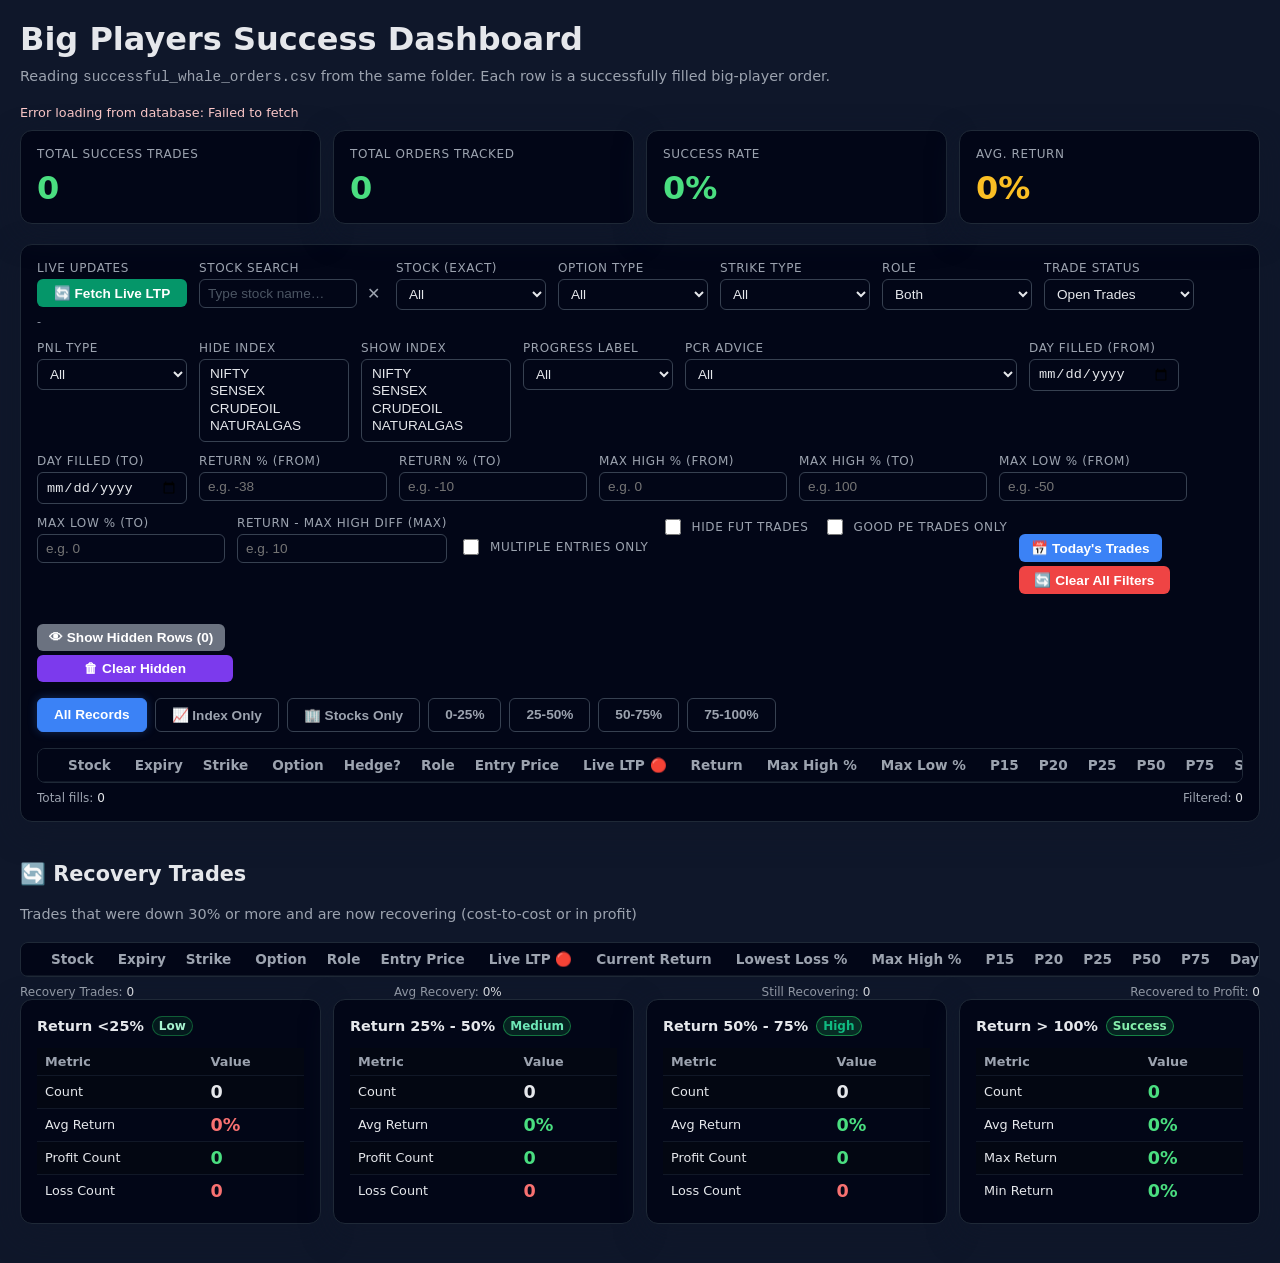
<file: new_dashboard_db_2.html>
<!DOCTYPE html>
<html lang="en">
<head>
    <meta charset="UTF-8" />
    <title>Angle One Dashboard</title>
    <style>
        body {
          font-family: system-ui, -apple-system, BlinkMacSystemFont, "Segoe UI", sans-serif;
          background: #0f172a;
          color: #e5e7eb;
          margin: 0;
          padding: 20px;
        }
        h1 {
          margin-top: 0;
          margin-bottom: 10px;
        }
        .subtitle {
          margin-bottom: 20px;
          color: #9ca3af;
          font-size: 0.9rem;
        }
        .card {
          background: #020617;
          border-radius: 12px;
          padding: 16px;
          box-shadow: 0 10px 30px rgba(15,23,42,0.7);
          border: 1px solid #1f2937;
        }
        .filters {
          display: flex;
          flex-wrap: wrap;
          gap: 12px;
          margin-bottom: 16px;
        }
        .filter-group {
          display: flex;
          flex-direction: column;
          gap: 4px;
          min-width: 150px;
        }
        .percentage-tabs {
          display: flex;
          gap: 8px;
          margin-bottom: 16px;
          flex-wrap: wrap;
        }
        .percentage-tab {
          padding: 8px 16px;
          background: #020617;
          color: #9ca3af;
          border: 1px solid #374151;
          border-radius: 6px;
          cursor: pointer;
          font-weight: 600;
          font-size: 0.85rem;
          transition: all 0.3s ease;
        }
        .percentage-tab:hover {
          border-color: #60a5fa;
          color: #e5e7eb;
        }
        .percentage-tab.active {
          background: #3b82f6;
          color: white;
          border-color: #3b82f6;
          box-shadow: 0 0 10px rgba(59, 130, 246, 0.3);
        }
        label {
          font-size: 0.75rem;
          text-transform: uppercase;
          letter-spacing: 0.05em;
          color: #9ca3af;
        }
        select, input[type="date"] {
          background: #020617;
          color: #e5e7eb;
          border: 1px solid #374151;
          border-radius: 6px;
          padding: 6px 8px;
          font-size: 0.85rem;
          outline: none;
        }
        select:focus, input[type="date"]:focus {
          border-color: #60a5fa;
          box-shadow: 0 0 0 1px #60a5fa33;
        }
        #stockSearchInput:focus {
          border-color: #60a5fa;
          box-shadow: 0 0 0 1px #60a5fa33;
        }
        #stockSearchInput::placeholder {
          color: #4b5563;
        }
        button#updateLiveBtn {
          padding: 6px 12px;
          background: #059669;
          color: white;
          border: none;
          border-radius: 6px;
          cursor: pointer;
          font-weight: 600;
          font-size: 0.85rem;
          transition: all 0.3s ease;
        }
        button#updateLiveBtn:hover:not(:disabled) {
          background: #047857;
          box-shadow: 0 0 10px rgba(5, 150, 105, 0.3);
        }
        button#updateLiveBtn:disabled {
          opacity: 0.6;
          cursor: not-allowed;
        }
        button#updateLiveBtn:active:not(:disabled) {
          background: #065f46;
          transform: scale(0.98);
        }
        button#clearFiltersBtn {
          padding: 6px 12px;
          background: #ef4444;
          color: white;
          border: none;
          border-radius: 6px;
          cursor: pointer;
          font-weight: 600;
          font-size: 0.85rem;
          transition: all 0.3s ease;
        }
        button#todayTradesBtn {
          padding: 6px 12px;
          background: #3b82f6;
          color: white;
          border: none;
          border-radius: 6px;
          cursor: pointer;
          font-weight: 600;
          font-size: 0.85rem;
          transition: all 0.3s ease;
          margin-right: 8px;
        }
        button#todayTradesBtn:hover {
          background: #2563eb;
          box-shadow: 0 0 10px rgba(59, 130, 246, 0.3);
        }
        button#todayTradesBtn:active {
          background: #1d4ed8;
          transform: scale(0.98);
        }
        button#clearFiltersBtn:hover {
          background: #dc2626;
          box-shadow: 0 0 10px rgba(239, 68, 68, 0.3);
        }
        button#clearFiltersBtn:active {
          background: #b91c1c;
          transform: scale(0.98);
        }
        input[type="number"] {
          background: #020617;
          color: #e5e7eb;
          border: 1px solid #374151;
          border-radius: 6px;
          padding: 6px 8px;
          font-size: 0.85rem;
          outline: none;
        }
        input[type="number"]:focus {
          border-color: #60a5fa;
          box-shadow: 0 0 0 1px #60a5fa33;
        }
        input[type="checkbox"] {
          cursor: pointer;
          accent-color: #3b82f6;
        }
        input[type="checkbox"]:hover {
          opacity: 0.8;
        }
        input[type="number"]:focus {
          border-color: #60a5fa;
          box-shadow: 0 0 0 1px #60a5fa33;
        }
        #liveUpdateStatus {
          font-size: 0.7rem;
          margin-top: 4px;
          min-height: 14px;
        }
        .table-wrapper {
          max-height: 70vh;
          overflow: auto;
          border-radius: 8px;
          border: 1px solid #1f2937;
        }
        table {
          width: 100%;
          border-collapse: collapse;
          font-size: 0.85rem;
        }
        thead {
          position: sticky;
          top: 0;
          background: #020617;
          z-index: 1;
        }
        th, td {
          padding: 8px 10px;
          text-align: left;
          border-bottom: 1px solid #111827;
          white-space: nowrap;
        }
        tr:nth-child(even) td {
          background: #020617;
        }
        tr:nth-child(odd) td {
          background: #030712;
        }
        th {
          font-weight: 600;
          color: #9ca3af;
          cursor: pointer;
          position: relative;
          user-select: none;
        }
        th.sortable:hover {
          color: #e5e7eb;
          background: #020617;
        }
        th .sort-indicator {
          margin-left: 4px;
          font-size: 0.7rem;
          opacity: 0.8;
        }
        .badge {
          display: inline-flex;
          align-items: center;
          padding: 2px 6px;
          border-radius: 999px;
          font-size: 0.7rem;
          font-weight: 600;
        }
        .badge-buyer {
          background: rgba(22,163,74,0.1);
          color: #4ade80;
          border: 1px solid rgba(34,197,94,0.4);
        }
        .badge-seller {
          background: rgba(220,38,38,0.1);
          color: #f87171;
          border: 1px solid rgba(239,68,68,0.4);
        }
        .badge-atm {
          background: rgba(59,130,246,0.12);
          color: #93c5fd;
          border: 1px solid rgba(59,130,246,0.5);
        }
        .badge-itm {
          background: rgba(22,163,74,0.12);
          color: #6ee7b7;
          border: 1px solid rgba(22,163,74,0.5);
        }
        .badge-otm {
          background: rgba(249,115,22,0.12);
          color: #fed7aa;
          border: 1px solid rgba(249,115,22,0.5);
        }
        .badge-other {
          background: rgba(148,163,184,0.12);
          color: #cbd5f5;
          border: 1px solid rgba(148,163,184,0.5);
        }
        .badge-done {
          background: rgba(34,197,94,0.15);
          color: #86efac;
          border: 1px solid rgba(34,197,94,0.6);
          font-weight: 700;
        }
        .badge-open {
          background: rgba(59,130,246,0.15);
          color: #93c5fd;
          border: 1px solid rgba(59,130,246,0.6);
        }
        .badge-progress-75 {
          background: rgba(34,197,94,0.2);
          color: #10b981;
          border: 1px solid rgba(34,197,94,0.6);
          font-weight: 600;
        }
        .badge-progress-50 {
          background: rgba(34,197,94,0.15);
          color: #6ee7b7;
          border: 1px solid rgba(34,197,94,0.5);
          font-weight: 600;
        }
        .badge-progress-25 {
          background: rgba(34,197,94,0.1);
          color: #a7f3d0;
          border: 1px solid rgba(34,197,94,0.4);
          font-weight: 600;
        }
        .badge-progress-running {
          background: rgba(148,163,184,0.15);
          color: #cbd5e1;
          border: 1px solid rgba(148,163,184,0.5);
          font-weight: 500;
        }
        .badge-progress-neg25 {
          background: rgba(220,38,38,0.1);
          color: #fca5a5;
          border: 1px solid rgba(220,38,38,0.4);
          font-weight: 600;
        }
        .badge-progress-neg50 {
          background: rgba(220,38,38,0.15);
          color: #f87171;
          border: 1px solid rgba(220,38,38,0.5);
          font-weight: 600;
        }
        .badge-progress-neg75 {
          background: rgba(220,38,38,0.2);
          color: #dc2626;
          border: 1px solid rgba(220,38,38,0.6);
          font-weight: 600;
        }
        .pill {
          display: inline-flex;
          align-items: center;
          padding: 2px 6px;
          border-radius: 999px;
          font-size: 0.7rem;
          border: 1px solid #374151;
          color: #e5e7eb;
        }
        .pill-ce {
          border-color: rgba(59,130,246,0.7);
          color: #bfdbfe;
        }
        .pill-pe {
          border-color: rgba(248,113,113,0.7);
          color: #fecaca;
        }
        .pill-fut {
          border-color: rgba(52,211,153,0.7);
          color: #a7f3d0;
        }
        .badge-hedge {
          background: rgba(59,130,246,0.15);
          color: #bfdbfe;
          border: 1px solid rgba(59,130,246,0.4);
          font-weight: 600;
        }
        .badge-naked {
          background: rgba(248,113,113,0.15);
          color: #fecaca;
          border: 1px solid rgba(248,113,113,0.4);
          font-weight: 600;
        }
        .badge-ok-pe {
          background: rgba(248,113,113,0.2);
          color: #fecaca;
          border: 1px solid rgba(248,113,113,0.6);
          font-weight: 700;
        }
        .badge-ok-ce {
          background: rgba(59,130,246,0.2);
          color: #bfdbfe;
          border: 1px solid rgba(59,130,246,0.6);
          font-weight: 700;
        }
        .badge-caution-pe {
          background: rgba(250,204,21,0.2);
          color: #fde047;
          border: 1px solid rgba(250,204,21,0.6);
          font-weight: 700;
        }
        .badge-caution-ce {
          background: rgba(250,204,21,0.2);
          color: #fde047;
          border: 1px solid rgba(250,204,21,0.6);
          font-weight: 700;
        }
        .copy-btn {
          display: inline-flex;
          align-items: center;
          justify-content: center;
          width: 20px;
          height: 20px;
          margin-left: 6px;
          background: #374151;
          border: 1px solid #4b5563;
          border-radius: 4px;
          color: #9ca3af;
          cursor: pointer;
          font-size: 0.7rem;
          transition: all 0.2s ease;
          padding: 0;
        }
        .copy-btn:hover {
          background: #4b5563;
          color: #e5e7eb;
          border-color: #60a5fa;
        }
        .copy-btn.copied {
          background: #059669;
          color: white;
          border-color: #059669;
        }
        .group-row.is-hidden-row {
          opacity: 0.45;
          background: repeating-linear-gradient(
            45deg,
            transparent,
            transparent 6px,
            rgba(100,100,100,0.06) 6px,
            rgba(100,100,100,0.06) 12px
          );
        }
        .group-row.is-hidden-row td:first-child::after {
          content: " 🙈";
          font-size: 0.7rem;
        }
        .status-bar {
          font-size: 0.75rem;
          color: #9ca3af;
          margin-top: 8px;
          display: flex;
          justify-content: space-between;
          gap: 10px;
          flex-wrap: wrap;
        }
        .status-highlight {
          color: #e5e7eb;
          font-weight: 500;
        }
        .error {
          color: #fecaca;
          margin-bottom: 10px;
          font-size: 0.8rem;
        }
        .pnl-positive {
          color: #4ade80;
        }
        .pnl-negative {
          color: #f97373;
        }
        .progress-history {
          font-size: 0.75rem;
          color: #9ca3af;
          word-break: break-word;
          max-width: 200px;
        }
        .progress-history-container {
          user-select: none;
          padding: 2px 0;
        }
        .progress-history-container:hover {
          opacity: 0.8;
        }
        .progress-timestamps {
          background: rgba(15, 23, 42, 0.8);
          border: 1px solid #374151;
          border-radius: 4px;
          padding: 6px;
          margin-top: 4px;
          line-height: 1.4;
        }
        .progress-history-item {
          display: inline-block;
          padding: 1px 4px;
          margin: 1px 2px;
          border-radius: 3px;
          background: rgba(148, 163, 184, 0.1);
          border: 1px solid rgba(148, 163, 184, 0.3);
        }
        .progress-history-arrow {
          margin: 0 2px;
          color: #9ca3af;
          font-weight: 300;
        }
        .pcr-bullish {
          color: #4ade80;
        }
        .pcr-bearish {
          color: #f97373;
        }
        .pcr-neutral {
          color: #e5e7eb;
        }
        .expand-cell {
          cursor: pointer;
          font-size: 0.8rem;
          color: #9ca3af;
        }
        .expand-cell:hover {
          color: #e5e7eb;
        }
        .details-row td {
          background: #020617 !important;
          border-top: 1px solid #1f2937;
        }
        .details-box {
          padding: 8px 4px;
          border-radius: 6px;
          border: 1px solid #1f2937;
          background: #020617;
        }
        .details-title {
          font-size: 0.78rem;
          margin-bottom: 6px;
          color: #9ca3af;
        }
        .details-table {
          width: 100%;
          border-collapse: collapse;
          font-size: 0.78rem;
        }
        .details-table th, .details-table td {
          padding: 3px 6px;
          border-bottom: 1px solid #111827;
        }
        .details-table th {
          color: #9ca3af;
          font-weight: 500;
        }
        .details-table tr:last-child td {
          border-bottom: none;
        }
        .stats-container {
          display: grid;
          grid-template-columns: repeat(auto-fit, minmax(200px, 1fr));
          gap: 12px;
          margin-bottom: 20px;
        }
        .stat-card {
          background: #020617;
          border-radius: 12px;
          padding: 16px;
          border: 1px solid #1f2937;
          box-shadow: 0 10px 30px rgba(15,23,42,0.7);
        }
        .stat-label {
          font-size: 0.75rem;
          text-transform: uppercase;
          letter-spacing: 0.05em;
          color: #9ca3af;
          margin-bottom: 8px;
        }
        .stat-value {
          font-size: 2rem;
          font-weight: 700;
          color: #4ade80;
        }
        .stat-value.warning {
          color: #fbbf24;
        }
        .stat-value.danger {
          color: #f87171;
        }
        .return-tables-container {
          display: grid;
          grid-template-columns: repeat(auto-fit, minmax(250px, 1fr));
          gap: 12px;
          margin-bottom: 20px;
        }
        .return-table-card {
          background: #020617;
          border-radius: 12px;
          padding: 16px;
          border: 1px solid #1f2937;
          box-shadow: 0 10px 30px rgba(15,23,42,0.7);
        }
        .return-table-title {
          font-size: 0.9rem;
          font-weight: 600;
          color: #e5e7eb;
          margin-bottom: 12px;
          display: flex;
          align-items: center;
          gap: 8px;
        }
        .return-table-title .badge {
          font-size: 0.75rem;
          padding: 2px 6px;
        }
        .return-summary-table {
          width: 100%;
          border-collapse: collapse;
          font-size: 0.8rem;
        }
        .return-summary-table th, .return-summary-table td {
          padding: 6px 8px;
          text-align: left;
          border-bottom: 1px solid #111827;
        }
        .return-summary-table th {
          color: #9ca3af;
          font-weight: 600;
          background: #030712;
        }
        .return-summary-table td {
          color: #e5e7eb;
        }
        .return-summary-table tr:last-child td {
          border-bottom: none;
        }
        .return-stat {
          font-weight: 600;
          font-size: 1.1rem;
        }
        .return-stat.positive {
          color: #4ade80;
        }
        .return-stat.negative {
          color: #f87171;
        }
        @media (max-width: 768px) {
          .filters {
            flex-direction: column;
          }
          th, td {
            padding: 6px 8px;
          }
          .stats-container {
            grid-template-columns: 1fr;
          }
          .return-tables-container {
            grid-template-columns: 1fr;
          }
        }
    </style>
</head>
<body>
<h1>Big Players Success Dashboard</h1>
<div class="subtitle">
    Reading <code>successful_whale_orders.csv</code> from the same folder. Each row is a successfully filled big-player order.
</div>

<div id="error" class="error" style="display:none;"></div>

<div class="stats-container">
    <div class="stat-card">
        <div class="stat-label">Total Success Trades</div>
        <div class="stat-value" id="totalSuccessTrades">0</div>
    </div>
    <div class="stat-card">
        <div class="stat-label">Total Orders Tracked</div>
        <div class="stat-value" id="totalOrdersTracked">0</div>
    </div>
    <div class="stat-card">
        <div class="stat-label">Success Rate</div>
        <div class="stat-value" id="successRate">0%</div>
    </div>
    <div class="stat-card">
        <div class="stat-label">Avg. Return</div>
        <div class="stat-value" id="avgReturn">0%</div>
    </div>
</div>

<div class="card">
    <div class="filters">
        <div class="filter-group">
            <label>Live Updates</label>
            <button id="updateLiveBtn" style="padding: 6px 12px; background: #059669; color: white; border: none; border-radius: 6px; cursor: pointer; font-weight: 600; font-size: 0.85rem;">
                🔄 Fetch Live LTP
            </button>
            <div id="liveUpdateStatus" style="font-size: 0.7rem; color: #9ca3af; margin-top: 4px;">-</div>
        </div>
        <div class="filter-group">
            <label for="stockSearchInput">Stock Search</label>
            <div style="display:flex; gap:6px; align-items:center;">
                <input type="text" id="stockSearchInput" placeholder="Type stock name…"
                    style="background:#020617;color:#e5e7eb;border:1px solid #374151;border-radius:6px;padding:6px 8px;font-size:0.85rem;outline:none;width:140px;"
                    autocomplete="off" />
                <button id="clearStockSearchBtn" title="Clear search"
                    style="background:transparent;border:none;color:#9ca3af;cursor:pointer;font-size:1rem;padding:0 4px;">✕</button>
            </div>
        </div>
        <div class="filter-group">
            <label for="stockFilter">Stock (exact)</label>
            <select id="stockFilter">
                <option value="">All</option>
            </select>
        </div>
        <div class="filter-group">
            <label for="optionTypeFilter">Option Type</label>
            <select id="optionTypeFilter">
                <option value="">All</option>
                <option value="CE">CE</option>
                <option value="PE">PE</option>
                <option value="FUT">FUT</option>
            </select>
        </div>
        <div class="filter-group">
            <label for="strikeTypeFilter">Strike Type</label>
            <select id="strikeTypeFilter">
                <option value="">All</option>
                <option value="ATM">ATM</option>
                <option value="ITM">ITM</option>
                <option value="OTM">OTM</option>
                <option value="OTHER">Other</option>
            </select>
        </div>
        <div class="filter-group">
            <label for="roleFilter">Role</label>
            <select id="roleFilter">
                <option value="">Both</option>
                <option value="Buyer">Buyer</option>
                <option value="Seller">Seller</option>
            </select>
        </div>
        <div class="filter-group">
            <label for="statusFilter">Trade Status</label>
            <select id="statusFilter">
                <option value="open">Open Trades</option>
                <option value="done">Closed Trades</option>
                <option value="">Both</option>
            </select>
        </div>
        <div class="filter-group">
            <label for="pnlTypeFilter">PnL Type</label>
            <select id="pnlTypeFilter">
                <option value="">All</option>
                <option value="profit">Profit</option>
                <option value="loss">Loss</option>
            </select>
        </div>
        <div class="filter-group">
            <label for="hideIndexFilter">Hide Index</label>
            <select id="hideIndexFilter" multiple style="min-height: 80px;">
                <option value="NIFTY">NIFTY</option>
                <option value="SENSEX">SENSEX</option>
                <option value="CRUDEOIL">CRUDEOIL</option>
                <option value="NATURALGAS">NATURALGAS</option>
            </select>
        </div>
        <div class="filter-group">
            <label for="showIndexFilter">Show Index</label>
            <select id="showIndexFilter" multiple style="min-height: 80px;">
                <option value="NIFTY">NIFTY</option>
                <option value="SENSEX">SENSEX</option>
                <option value="CRUDEOIL">CRUDEOIL</option>
                <option value="NATURALGAS">NATURALGAS</option>
            </select>
        </div>
        <div class="filter-group">
            <label for="progressLabelFilter">Progress Label</label>
            <select id="progressLabelFilter">
                <option value="">All</option>
                <option value="done">✓ Done</option>
                <option value="+75%">+75%</option>
                <option value="+50%">+50%</option>
                <option value="+25%">+25%</option>
                <option value="running">Running</option>
                <option value="-25%">-25%</option>
                <option value="-50%">-50%</option>
                <option value="-75%">-75%</option>
            </select>
        </div>
        <div class="filter-group">
            <label for="pcrAdviceFilter">PCR Advice</label>
            <select id="pcrAdviceFilter">
                <option value="">All</option>
                <option value="No PCR view">No PCR view</option>
                <option value="Bullish PCR — CE long OK / Hold">Bullish PCR — CE long OK / Hold</option>
                <option value="Neutral PCR — CE trade with caution">Neutral PCR — CE trade with caution</option>
                <option value="Bearish PCR — Consider booking/avoid new CE">Bearish PCR — Consider booking/avoid new CE</option>
                <option value="Bearish PCR — PE long OK / Hold">Bearish PCR — PE long OK / Hold</option>
                <option value="Neutral PCR — PE trade with caution">Neutral PCR — PE trade with caution</option>
                <option value="Bullish PCR — Consider booking/avoid new PE">Bullish PCR — Consider booking/avoid new PE</option>
                <option value="PCR view for options only">PCR view for options only</option>
            </select>
        </div>
        <div class="filter-group">
            <label>Day Filled (From)</label>
            <input type="date" id="dateFromFilter" />
        </div>
        <div class="filter-group">
            <label>Day Filled (To)</label>
            <input type="date" id="dateToFilter" />
        </div>
        <div class="filter-group">
            <label>Return % (From)</label>
            <input type="number" id="returnFromFilter" placeholder="e.g. -38" step="0.1" />
        </div>
        <div class="filter-group">
            <label>Return % (To)</label>
            <input type="number" id="returnToFilter" placeholder="e.g. -10" step="0.1" />
        </div>
        <div class="filter-group">
            <label>Max High % (From)</label>
            <input type="number" id="maxHighFromFilter" placeholder="e.g. 0" step="0.1" />
        </div>
        <div class="filter-group">
            <label>Max High % (To)</label>
            <input type="number" id="maxHighToFilter" placeholder="e.g. 100" step="0.1" />
        </div>
        <div class="filter-group">
            <label>Max Low % (From)</label>
            <input type="number" id="maxLowFromFilter" placeholder="e.g. -50" step="0.1" />
        </div>
        <div class="filter-group">
            <label>Max Low % (To)</label>
            <input type="number" id="maxLowToFilter" placeholder="e.g. 0" step="0.1" />
        </div>
        <div class="filter-group">
            <label>Return - Max High Diff (Max)</label>
            <input type="number" id="returnMaxHighDiffFilter" placeholder="e.g. 10" step="0.1" />
        </div>
        <div class="filter-group">
            <label style="display: flex; align-items: center; gap: 8px; margin-top: 20px;">
                <input type="checkbox" id="multipleEntriesFilter" style="cursor: pointer; width: 16px; height: 16px;" />
                <span>Multiple Entries Only</span>
            </label>
        </div>
        <div class="filter-group">
            <label style="display: flex; align-items: center; gap: 8px;">
                <input type="checkbox" id="hideFutFilter" style="cursor: pointer; width: 16px; height: 16px;" />
                <span>Hide FUT Trades</span>
            </label>
        </div>
        <div class="filter-group">
            <label style="display: flex; align-items: center; gap: 8px;">
                <input type="checkbox" id="goodPeOnlyFilter" style="cursor: pointer; width: 16px; height: 16px;" />
                <span>Good PE Trades Only</span>
            </label>
        </div>
        <div class="filter-group">
            <label>&nbsp;</label>
            <button id="todayTradesBtn" style="padding: 6px 12px; background: #3b82f6; color: white; border: none; border-radius: 6px; cursor: pointer; font-weight: 600; font-size: 0.85rem; margin-right: 8px;">
                📅 Today's Trades
            </button>
            <button id="clearFiltersBtn" style="padding: 6px 12px; background: #ef4444; color: white; border: none; border-radius: 6px; cursor: pointer; font-weight: 600; font-size: 0.85rem;">
                🔄 Clear All Filters
            </button>
        </div>
        <div class="filter-group">
            <label>&nbsp;</label>
            <button id="toggleHiddenBtn" style="padding: 6px 12px; background: #6b7280; color: white; border: none; border-radius: 6px; cursor: pointer; font-weight: 600; font-size: 0.85rem; margin-right: 8px;">
                👁 Show Hidden Rows (<span id="hiddenCount">0</span>)
            </button>
            <button id="clearHiddenBtn" style="padding: 6px 12px; background: #7c3aed; color: white; border: none; border-radius: 6px; cursor: pointer; font-weight: 600; font-size: 0.85rem;">
                🗑 Clear Hidden
            </button>
        </div>
    </div>

    <div class="percentage-tabs">
        <button class="percentage-tab" data-range="all">All Records</button>
        <button class="percentage-tab" data-range="index-only">📈 Index Only</button>
        <button class="percentage-tab" data-range="stocks-only">🏢 Stocks Only</button>
        <button class="percentage-tab" data-range="0-25">0-25%</button>
        <button class="percentage-tab" data-range="25-50">25-50%</button>
        <button class="percentage-tab" data-range="50-75">50-75%</button>
        <button class="percentage-tab" data-range="75-100">75-100%</button>
    </div>

    <div class="table-wrapper">
        <table id="entriesTable">
            <thead>
            <tr>
                <th></th>
                <th class="sortable" data-sort-key="stock">Stock<span class="sort-indicator"></span></th>
                <th>Expiry</th>
                <th class="sortable" data-sort-key="strike">Strike<span class="sort-indicator"></span></th>
                <th>Option</th>
                <th>Hedge?</th>
                <th>Role</th>
                <th class="sortable" data-sort-key="price">Entry Price<span class="sort-indicator"></span></th>
                <th class="sortable" data-sort-key="ltp">Live LTP 🔴<span class="sort-indicator"></span></th>
                <th class="sortable" data-sort-key="pnlPct">Return<span class="sort-indicator"></span></th>
                <th class="sortable" data-sort-key="maxReturnHigh">Max High %<span class="sort-indicator"></span></th>
                <th class="sortable" data-sort-key="maxReturnLow">Max Low %<span class="sort-indicator"></span></th>
                <th>P15</th>
                <th>P20</th>
                <th>P25</th>
                <th>P50</th>
                <th>P75</th>
                <th class="sortable" data-sort-key="status">Status<span class="sort-indicator"></span></th>
                <th class="sortable" data-sort-key="progressLabel">Progress<span class="sort-indicator"></span></th>
                <th class="sortable" data-sort-key="pcr">PCR<span class="sort-indicator"></span></th>
                <th>PCR Advice</th>
                <th class="sortable" data-sort-key="oiSame">OI (This)<span class="sort-indicator"></span></th>
                <th class="sortable" data-sort-key="oiOpposite">OI (Opp.)<span class="sort-indicator"></span></th>
                <th>Strike Type</th>
                <th class="sortable" data-sort-key="daysPassed">Days Passed<span class="sort-indicator"></span></th>
                <th class="sortable" data-sort-key="timestamp">Filled Time<span class="sort-indicator"></span></th>
                <th class="sortable" data-sort-key="progressHistory">Progress History<span class="sort-indicator"></span></th>
            </tr>
            </thead>
            <tbody></tbody>
        </table>
    </div>

    <div class="status-bar" id="statusBar">
        <div>Total fills: <span class="status-highlight" id="totalRows">0</span></div>
        <div>Filtered: <span class="status-highlight" id="filteredRows">0</span></div>
    </div>
</div>

<h2 style="color: #e5e7eb; margin-top: 40px; margin-bottom: 20px; font-size: 1.3rem;">🔄 Recovery Trades</h2>
<p style="color: #9ca3af; margin-bottom: 20px; font-size: 0.9rem;">Trades that were down 30% or more and are now recovering (cost-to-cost or in profit)</p>

<div class="table-wrapper" id="recoveryTableWrapper">
    <table id="recoveryTable">
        <thead>
        <tr>
            <th></th>
            <th class="sortable" data-sort-key="stock">Stock<span class="sort-indicator"></span></th>
            <th>Expiry</th>
            <th class="sortable" data-sort-key="strike">Strike<span class="sort-indicator"></span></th>
            <th>Option</th>
            <th>Role</th>
            <th class="sortable" data-sort-key="price">Entry Price<span class="sort-indicator"></span></th>
            <th class="sortable" data-sort-key="ltp">Live LTP 🔴<span class="sort-indicator"></span></th>
            <th class="sortable" data-sort-key="pnlPct">Current Return<span class="sort-indicator"></span></th>
            <th class="sortable" data-sort-key="maxReturnLow">Lowest Loss %<span class="sort-indicator"></span></th>
            <th class="sortable" data-sort-key="maxReturnHigh">Max High %<span class="sort-indicator"></span></th>
            <th>P15</th>
            <th>P20</th>
            <th>P25</th>
            <th>P50</th>
            <th>P75</th>
            <th class="sortable" data-sort-key="daysPassed">Days Passed<span class="sort-indicator"></span></th>
            <th>Filled Time</th>
            <th>Recovery Status</th>
        </tr>
        </thead>
        <tbody></tbody>
    </table>
</div>

<div class="status-bar" id="recoveryStatusBar">
    <div>Recovery Trades: <span class="status-highlight" id="recoveryTradesCount">0</span></div>
    <div>Avg Recovery: <span class="status-highlight" id="recoveryAverage">0%</span></div>
    <div>Still Recovering: <span class="status-highlight" id="recoveryStillRecovering">0</span></div>
    <div>Recovered to Profit: <span class="status-highlight" id="recoveryProfit">0</span></div>
</div>

<div class="return-tables-container">
    <div class="return-table-card">
        <div class="return-table-title">
            Return <25%
            <span class="badge badge-progress-25">Low</span>
        </div>
        <table class="return-summary-table">
            <thead>
            <tr>
                <th>Metric</th>
                <th>Value</th>
            </tr>
            </thead>
            <tbody>
            <tr>
                <td>Count</td>
                <td class="return-stat" id="return-lt25-count">0</td>
            </tr>
            <tr>
                <td>Avg Return</td>
                <td class="return-stat negative" id="return-lt25-avg">0%</td>
            </tr>
            <tr>
                <td>Profit Count</td>
                <td class="return-stat positive" id="return-lt25-profit">0</td>
            </tr>
            <tr>
                <td>Loss Count</td>
                <td class="return-stat negative" id="return-lt25-loss">0</td>
            </tr>
            </tbody>
        </table>
    </div>

    <div class="return-table-card">
        <div class="return-table-title">
            Return 25% - 50%
            <span class="badge badge-progress-50">Medium</span>
        </div>
        <table class="return-summary-table">
            <thead>
            <tr>
                <th>Metric</th>
                <th>Value</th>
            </tr>
            </thead>
            <tbody>
            <tr>
                <td>Count</td>
                <td class="return-stat" id="return-25-50-count">0</td>
            </tr>
            <tr>
                <td>Avg Return</td>
                <td class="return-stat positive" id="return-25-50-avg">0%</td>
            </tr>
            <tr>
                <td>Profit Count</td>
                <td class="return-stat positive" id="return-25-50-profit">0</td>
            </tr>
            <tr>
                <td>Loss Count</td>
                <td class="return-stat negative" id="return-25-50-loss">0</td>
            </tr>
            </tbody>
        </table>
    </div>

    <div class="return-table-card">
        <div class="return-table-title">
            Return 50% - 75%
            <span class="badge badge-progress-75">High</span>
        </div>
        <table class="return-summary-table">
            <thead>
            <tr>
                <th>Metric</th>
                <th>Value</th>
            </tr>
            </thead>
            <tbody>
            <tr>
                <td>Count</td>
                <td class="return-stat" id="return-50-75-count">0</td>
            </tr>
            <tr>
                <td>Avg Return</td>
                <td class="return-stat positive" id="return-50-75-avg">0%</td>
            </tr>
            <tr>
                <td>Profit Count</td>
                <td class="return-stat positive" id="return-50-75-profit">0</td>
            </tr>
            <tr>
                <td>Loss Count</td>
                <td class="return-stat negative" id="return-50-75-loss">0</td>
            </tr>
            </tbody>
        </table>
    </div>

    <div class="return-table-card">
        <div class="return-table-title">
            Return > 100%
            <span class="badge badge-done">Success</span>
        </div>
        <table class="return-summary-table">
            <thead>
            <tr>
                <th>Metric</th>
                <th>Value</th>
            </tr>
            </thead>
            <tbody>
            <tr>
                <td>Count</td>
                <td class="return-stat positive" id="return-gt100-count">0</td>
            </tr>
            <tr>
                <td>Avg Return</td>
                <td class="return-stat positive" id="return-gt100-avg">0%</td>
            </tr>
            <tr>
                <td>Max Return</td>
                <td class="return-stat positive" id="return-gt100-max">0%</td>
            </tr>
            <tr>
                <td>Min Return</td>
                <td class="return-stat positive" id="return-gt100-min">0%</td>
            </tr>
            </tbody>
        </table>
    </div>
</div>


<script>
    const API_BASE_URL = "https://option-chain-python-sxvi.onrender.com"; // Database API endpoint
    const REFRESH_INTERVAL = 60000;          // DB refresh every 60 s (was 3 s — caused constant flicker)
    const LIVE_LTP_REFRESH_INTERVAL = 15000; // Live LTP every 15 s (was 5 s — too noisy)

    // ── EMA smoothing for live LTP ────────────────────────────────────────────
    // Reduces tick-by-tick noise.  alpha=0.3 → new price gets 30 % weight,
    // previous smoothed price gets 70 % weight.  Increase alpha for faster response.
    const LTP_EMA_ALPHA = 0.3;
    // Minimum absolute change needed to update the displayed price.
    // Prevents sub-0.5 fluctuations from triggering a re-render.
    const LTP_MIN_CHANGE = 0.5;
    // Map of "symbol|entry_price" → smoothed LTP (persists across refreshes)
    const ltpSmoothedMap = new Map();

    let allGroups = [];      // groups by stock+strike+option
    let filteredGroups = [];
    let currentSortKey = "pnlPct";
    let hiddenRowKeys = new Set(JSON.parse(localStorage.getItem("hiddenRowKeys") || "[]"));
    let showHiddenRows = false;
    let currentSortDir = "desc"; // 'asc' or 'desc'
    let percentageRangeFilter = "all"; // Track selected percentage range
    const INDEX_STOCKS = ["NIFTY", "SENSEX", "CRUDEOIL", "NATURALGAS", "BANKNIFTY", "FINNIFTY", "MIDCPNIFTY"]; // Stocks treated as index
    let previousGroupCount = 0; // Track previous group count to detect new entries
    let returnRanges = {
      lt25: { count: 0, total: 0, profit: 0, loss: 0, values: [] },
      range25_50: { count: 0, total: 0, profit: 0, loss: 0, values: [] },
      range50_75: { count: 0, total: 0, profit: 0, loss: 0, values: [] },
      gt100: { count: 0, total: 0, max: -Infinity, min: Infinity, values: [] }
    };

    document.addEventListener("DOMContentLoaded", () => {
      attachFilterListeners();
      attachSortListeners();
      attachPercentageTabListeners();
      attachLiveUpdateListeners();
      loadDataFromDB();
      // Load and restore filters AFTER data loads (so stock dropdown is populated)
      setTimeout(() => {
        loadFilterStateFromStorage();
        applyFiltersAndRender();
      }, 100);
      startAutoRefresh();
      startAutoLiveUpdate();
    });

    // Save filters before page unload/refresh
    window.addEventListener("beforeunload", () => {
      saveFilterStateToStorage();
    });

    function showError(msg) {
      const errEl = document.getElementById("error");
      errEl.textContent = msg;
      errEl.style.display = "block";
    }

    function clearError() {
      const errEl = document.getElementById("error");
      errEl.textContent = "";
      errEl.style.display = "none";
    }

    // Save current filter state to localStorage
    function saveFilterStateToStorage() {
      const hideIndexFilterEl = document.getElementById("hideIndexFilter");
      const hideIndexArray = Array.from(hideIndexFilterEl.selectedOptions).map(opt => opt.value);
      const showIndexFilterEl = document.getElementById("showIndexFilter");
      const showIndexArray = Array.from(showIndexFilterEl.selectedOptions).map(opt => opt.value);
      const filterState = {
        stock: document.getElementById("stockFilter").value,
        stockSearch: document.getElementById("stockSearchInput").value,
        optionType: document.getElementById("optionTypeFilter").value,
        strikeType: document.getElementById("strikeTypeFilter").value,
        role: document.getElementById("roleFilter").value,
        status: document.getElementById("statusFilter").value,
        pnlType: document.getElementById("pnlTypeFilter").value,
        hideIndex: hideIndexArray,
        showIndex: showIndexArray,
        progressLabel: document.getElementById("progressLabelFilter").value,
        dateFrom: document.getElementById("dateFromFilter").value,
        dateTo: document.getElementById("dateToFilter").value,
        returnFrom: document.getElementById("returnFromFilter").value,
        returnTo: document.getElementById("returnToFilter").value,
        maxHighFrom: document.getElementById("maxHighFromFilter").value,
        maxHighTo: document.getElementById("maxHighToFilter").value,
        returnMaxHighDiff: document.getElementById("returnMaxHighDiffFilter").value,
        multipleEntriesOnly: document.getElementById("multipleEntriesFilter").checked,
        hideFut: document.getElementById("hideFutFilter").checked,
        goodPeOnly: document.getElementById("goodPeOnlyFilter").checked,
        sortKey: currentSortKey,
        sortDir: currentSortDir
      };
      localStorage.setItem("dashboardFilterState", JSON.stringify(filterState));
      saveExpandedRowsState();
    }

    // Load filter state from localStorage and restore
    function loadFilterStateFromStorage() {
      const saved = localStorage.getItem("dashboardFilterState");
      if (!saved) return;

      try {
        const filterState = JSON.parse(saved);
        // Restore filter values
        if (filterState.stock) document.getElementById("stockFilter").value = filterState.stock;
        if (filterState.stockSearch) document.getElementById("stockSearchInput").value = filterState.stockSearch;
        if (filterState.optionType) document.getElementById("optionTypeFilter").value = filterState.optionType;
        if (filterState.strikeType) document.getElementById("strikeTypeFilter").value = filterState.strikeType;
        if (filterState.role) document.getElementById("roleFilter").value = filterState.role;
        if (filterState.status) document.getElementById("statusFilter").value = filterState.status;
        if (filterState.pnlType) document.getElementById("pnlTypeFilter").value = filterState.pnlType;
        if (filterState.hideIndex && Array.isArray(filterState.hideIndex)) {
          const hideIndexFilterEl = document.getElementById("hideIndexFilter");
          for (const opt of hideIndexFilterEl.options) {
            opt.selected = filterState.hideIndex.includes(opt.value);
          }
        }
        if (filterState.showIndex && Array.isArray(filterState.showIndex)) {
          const showIndexFilterEl = document.getElementById("showIndexFilter");
          for (const opt of showIndexFilterEl.options) {
            opt.selected = filterState.showIndex.includes(opt.value);
          }
        }
        if (filterState.progressLabel) document.getElementById("progressLabelFilter").value = filterState.progressLabel;
        if (filterState.dateFrom) document.getElementById("dateFromFilter").value = filterState.dateFrom;
        if (filterState.dateTo) document.getElementById("dateToFilter").value = filterState.dateTo;
        if (filterState.returnFrom) document.getElementById("returnFromFilter").value = filterState.returnFrom;
        if (filterState.returnTo) document.getElementById("returnToFilter").value = filterState.returnTo;
        if (filterState.maxHighFrom) document.getElementById("maxHighFromFilter").value = filterState.maxHighFrom;
        if (filterState.maxHighTo) document.getElementById("maxHighToFilter").value = filterState.maxHighTo;
        if (filterState.returnMaxHighDiff) document.getElementById("returnMaxHighDiffFilter").value = filterState.returnMaxHighDiff;
        if (filterState.multipleEntriesOnly) document.getElementById("multipleEntriesFilter").checked = filterState.multipleEntriesOnly;
        if (filterState.hideFut) document.getElementById("hideFutFilter").checked = filterState.hideFut;
        if (filterState.goodPeOnly) document.getElementById("goodPeOnlyFilter").checked = filterState.goodPeOnly;
        // Restore sort state
        if (filterState.sortKey) currentSortKey = filterState.sortKey;
        if (filterState.sortDir) currentSortDir = filterState.sortDir;
      } catch (e) {
        console.error("Error loading filter state:", e);
      }
    }

    // Save expanded rows state
    function saveExpandedRowsState() {
      const expandedRows = [];
      document.querySelectorAll("table tbody tr[data-group-key]").forEach(tr => {
        const nextTr = tr.nextElementSibling;
        if (nextTr && nextTr.classList.contains("details-row")) {
          if (nextTr.style.display !== "none") {
            expandedRows.push(tr.getAttribute("data-group-key"));
          }
        }
      });
      localStorage.setItem("expandedRows", JSON.stringify(expandedRows));
    }

    // Restore expanded rows state
    function restoreExpandedRowsState() {
      const saved = localStorage.getItem("expandedRows");
      if (!saved) return;

      try {
        const expandedRows = JSON.parse(saved);
        document.querySelectorAll("table tbody tr[data-group-key]").forEach(tr => {
          const groupKey = tr.getAttribute("data-group-key");
          const nextTr = tr.nextElementSibling;
          if (expandedRows.includes(groupKey) && nextTr && nextTr.classList.contains("details-row")) {
            nextTr.style.display = "table-row";
            const tdExpand = tr.querySelector("td:first-child");
            if (tdExpand) tdExpand.textContent = "−";
          }
        });
      } catch (e) {
        console.error("Error loading expanded rows state:", e);
      }
    }

    // Attach live update button listener
    function attachLiveUpdateListeners() {
      const btn = document.getElementById("updateLiveBtn");
      if (btn) {
        btn.addEventListener("click", () => {
          fetchAndUpdateLiveLTP();
        });
      }
    }

    // Fetch live LTP data from the new API endpoint
    async function fetchAndUpdateLiveLTP() {
      const btn = document.getElementById("updateLiveBtn");
      const statusEl = document.getElementById("liveUpdateStatus");

      try {
        btn.disabled = true;
        btn.textContent = "⏳ Fetching...";
        statusEl.textContent = "Fetching live LTP from AngelOne API...";
        statusEl.style.color = "#fbbf24";

        // Determine which status to fetch based on filter
        const statusFilter = document.getElementById("statusFilter").value;
        const statusParam = statusFilter || "all";

        const resp = await fetch(`${API_BASE_URL}/update-live-ltp?status=${statusParam}&limit=10000`);

        if (!resp.ok) {
          throw new Error(`API error: ${resp.status}`);
        }

        const json = await resp.json();

        if (json.status !== 'success') {
          throw new Error(json.message || "API returned error");
        }

        // Update the allGroups with live LTP data
        updateGroupsWithLiveLTP(json.data);

        // Re-render the table with updated data
        applyFiltersAndRender();

        // Update UI feedback
        const now = new Date().toLocaleTimeString();
        statusEl.textContent = `✓ Updated ${json.updated_count} positions at ${now}`;
        statusEl.style.color = "#4ade80";
        btn.textContent = "🔄 Fetch Live LTP";

      } catch (error) {
        console.error("Live LTP fetch error:", error);
        statusEl.textContent = `✗ Error: ${error.message}`;
        statusEl.style.color = "#f87171";
        btn.textContent = "🔄 Fetch Live LTP";
      } finally {
        btn.disabled = false;
      }
    }

    // Update groups with live LTP data from API
    // Applies EMA smoothing to reduce tick-by-tick noise and only re-renders
    // when the change exceeds LTP_MIN_CHANGE (avoids constant screen flicker).
    function updateGroupsWithLiveLTP(liveData) {
      if (!liveData || liveData.length === 0) return;

      let anySignificantChange = false;

      // Update each group with live data
      for (const group of allGroups) {
        const primary = group.primary;

        for (const record of liveData) {
          if (record.symbol === primary.stock &&
              Math.abs(parseFloat(record.entry_price) - primary.price) < 0.01) {

            const rawLtp   = parseFloat(record.live_ltp);
            const entryPrice = parseFloat(record.entry_price);
            if (isNaN(rawLtp)) break;

            // ── EMA smoothing ──────────────────────────────────────────────
            const key = `${primary.stock}|${primary.price}`;
            const prevSmoothed = ltpSmoothedMap.has(key) ? ltpSmoothedMap.get(key) : rawLtp;
            const smoothedLtp  = LTP_EMA_ALPHA * rawLtp + (1 - LTP_EMA_ALPHA) * prevSmoothed;
            ltpSmoothedMap.set(key, smoothedLtp);

            // ── Minimum-change gate ────────────────────────────────────────
            const prevDisplayed = primary.ltp !== undefined ? parseFloat(primary.ltp) : NaN;
            const change = isNaN(prevDisplayed) ? Infinity : Math.abs(smoothedLtp - prevDisplayed);
            if (change < LTP_MIN_CHANGE) break; // skip — not enough movement

            anySignificantChange = true;

            // ── Recalculate PnL ────────────────────────────────────────────
            let pnlAbs = null, pnlPct = null;
            if (!isNaN(entryPrice) && entryPrice !== 0) {
              pnlAbs = smoothedLtp - entryPrice;
              pnlPct = (pnlAbs / entryPrice) * 100;
            }

            // Update primary + all sub-items
            primary.ltp    = smoothedLtp;
            primary.pnlAbs = pnlAbs;
            primary.pnlPct = pnlPct;
            if (record.live_progress === "done" || pnlPct >= 100) {
              primary.displayStatus = "done";
            }
            for (const item of group.items) {
              item.ltp    = smoothedLtp;
              item.pnlAbs = pnlAbs;
              item.pnlPct = pnlPct;
            }

            // ── In-place cell update (no full table re-render) ─────────────
            updateLtpCellsInPlace(primary.stock, primary.price, smoothedLtp, pnlAbs, pnlPct);

            break;
          }
        }
      }

      // Only do a full re-render if something changed significantly
      // (e.g. displayStatus flipped to "done"), otherwise skip — cells already updated above.
      // We re-render at most once per LTP poll cycle to avoid flicker.
      if (anySignificantChange) {
        // Defer so any pending micro-tasks settle first
        requestAnimationFrame(() => applyFiltersAndRender());
      }
    }

    // Update only the LTP and PnL cells for a given stock/entry_price in-place.
    // This avoids blowing away the entire table DOM on every price tick.
    function updateLtpCellsInPlace(stock, entryPrice, ltp, pnlAbs, pnlPct) {
      const ltpStr  = ltp  !== undefined && ltp  !== null ? Number(ltp).toFixed(2)  : "-";
      const pnlText = (pnlAbs !== null && pnlPct !== null) ? formatPnlText(pnlAbs, pnlPct) : "-";
      const pnlCls  = pnlAbs !== null ? (pnlAbs >= 0 ? "pnl-positive" : "pnl-negative") : "";

      // Target cells that have been tagged with data attributes (see renderRow changes below)
      const selector = `[data-ltp-key="${stock}|${entryPrice}"]`;
      document.querySelectorAll(selector).forEach(cell => {
        if (cell.dataset.ltpType === "ltp") {
          cell.textContent = ltpStr;
        } else if (cell.dataset.ltpType === "pnl") {
          cell.textContent = pnlText;
          cell.className   = pnlCls;
        }
      });
    }

    // Auto-update live LTP every 15 s (EMA-smoothed, only re-renders on significant change)
    function startAutoLiveUpdate() {
      setInterval(() => {
        // Only auto-update if viewing "open" positions
        const statusFilter = document.getElementById("statusFilter").value;
        if (statusFilter === "open" || statusFilter === "") {
          fetchAndUpdateLiveLTP();
        }
      }, LIVE_LTP_REFRESH_INTERVAL);
    }

    // Start auto-refresh: reload DB data every 60 s while preserving live prices
    function startAutoRefresh() {
      setInterval(() => {
        saveFilterStateToStorage();
        loadDataFromDBSilent();
      }, REFRESH_INTERVAL);
    }

    // Load data from database without visual feedback (silent refresh).
    // Restores already-smoothed live prices from ltpSmoothedMap so there is
    // no visible jump between the stored DB price and the live price on reload.
    async function loadDataFromDBSilent() {
      try {
        const resp = await fetch(`${API_BASE_URL}/successes?limit=10000`);
        if (!resp.ok) return;
        const json = await resp.json();
        if (json.status !== 'success' || !json.data) return;

        const entries = transformAPIToEntries(json.data);
        allGroups = groupEntries(entries);
        populateStockDropdown(allGroups);
        checkAndNotifyNewOrders(allGroups);

        // Restore already-smoothed LTP values — no snapshot needed, just read ltpSmoothedMap
        for (const group of allGroups) {
          const primary = group.primary;
          const key = `${primary.stock}|${primary.price}`;
          if (ltpSmoothedMap.has(key)) {
            const smoothed = ltpSmoothedMap.get(key);
            const entryPrice = parseFloat(primary.price);
            const pnlAbs = !isNaN(entryPrice) && entryPrice !== 0 ? smoothed - entryPrice : null;
            const pnlPct = pnlAbs !== null ? (pnlAbs / entryPrice) * 100 : null;
            primary.ltp    = smoothed;
            primary.pnlAbs = pnlAbs;
            primary.pnlPct = pnlPct;
            for (const item of group.items) {
              item.ltp    = smoothed;
              item.pnlAbs = pnlAbs;
              item.pnlPct = pnlPct;
            }
          }
        }

        applyFiltersAndRender();
      } catch (e) {
        console.error("Silent refresh error:", e);
      }
    }

    function formatCompactNumber(value) {
      if (value === null || value === undefined) return "-";
      const num = Number(value);
      if (!isFinite(num)) return "-";

      const abs = Math.abs(num);
      if (abs >= 1_000_000_000) {
        return (num / 1_000_000_000).toFixed(1).replace(/\.0$/, "") + "B";
      } else if (abs >= 1_000_000) {
        return (num / 1_000_000).toFixed(1).replace(/\.0$/, "") + "M";
      } else if (abs >= 1_000) {
        return (num / 1_000).toFixed(1).replace(/\.0$/, "") + "K";
      }
      return num.toString();
    }

    function formatPnlText(pnlAbs, pnlPct) {
      if (pnlAbs === null || pnlPct === null) return "-";
      const sign = pnlAbs >= 0 ? "+" : "";
      const signPct = pnlPct >= 0 ? "+" : "";
      return `${sign}${pnlAbs.toFixed(2)} (${signPct}${pnlPct.toFixed(1)}%)`;
    }

    // Function to play notification sound for new orders
    function playNotificationSound() {
      try {
        // Create an AudioContext and generate a beep sound
        const audioContext = new (window.AudioContext || window.webkitAudioContext)();
        const oscillator = audioContext.createOscillator();
        const gainNode = audioContext.createGain();

        oscillator.connect(gainNode);
        gainNode.connect(audioContext.destination);

        // Set frequency (high beep for pleasant notification)
        oscillator.frequency.value = 800; // Hz
        oscillator.type = 'sine';

        // Set timing
        const now = audioContext.currentTime;
        gainNode.gain.setValueAtTime(0.3, now);
        gainNode.gain.exponentialRampToValueAtTime(0.01, now + 0.5);

        oscillator.start(now);
        oscillator.stop(now + 0.5);
      } catch (e) {
        console.log("Sound notification not available:", e);
      }
    }

    // Function to check for new NIFTY or SENSEX orders and play sound
    function checkAndNotifyNewOrders(newGroups) {
      const currentGroupCount = newGroups.length;

      if (previousGroupCount > 0 && currentGroupCount > previousGroupCount) {
        // New orders have been added
        const newOrderCount = currentGroupCount - previousGroupCount;

        // Check if any new orders are NIFTY or SENSEX
        const lastNewGroups = newGroups.slice(-newOrderCount);
        const hasIndexOrder = lastNewGroups.some(g =>
          g.stock === 'NIFTY' || g.stock === 'SENSEX'
        );

        if (hasIndexOrder) {
          playNotificationSound();
          console.log(`New NIFTY/SENSEX order detected! Total new orders: ${newOrderCount}`);
        }
      }

      previousGroupCount = currentGroupCount;
    }

    function getPcrAdvice(pcr, optionType) {
      if (pcr === null || pcr === undefined || isNaN(pcr) || pcr <= 0) {
        return { text: "No PCR view", cls: "pcr-neutral", isGoodPe: false };
      }

      // Simple logic:
      // - Low PCR (<0.8) -> bullish (calls favoured)
      // - Neutral (0.8–1.2)
      // - High PCR (>1.2) -> bearish (puts favoured)
      if (optionType === "CE") {
        if (pcr < 0.8) {
          return { text: "Bullish PCR — CE long OK / Hold", cls: "pcr-bullish", isGoodPe: false };
        } else if (pcr <= 1.2) {
          return { text: "Neutral PCR — CE trade with caution", cls: "pcr-neutral", isGoodPe: false };
        } else {
          return { text: "Bearish PCR — Consider booking/avoid new CE", cls: "pcr-bearish", isGoodPe: false };
        }
      } else if (optionType === "PE") {
        if (pcr > 1.2) {
          // Bearish PCR — PE long OK / Hold -> good for seller
          return { text: "Bearish PCR — PE long OK / Hold", cls: "pcr-bearish", isGoodPe: true };
        } else if (pcr >= 0.8) {
          // Neutral PCR — PE trade with caution -> good for seller with caution
          return { text: "Neutral PCR — PE trade with caution", cls: "pcr-neutral", isGoodPe: true };
        } else {
          return { text: "Bullish PCR — Consider booking/avoid new PE", cls: "pcr-bullish", isGoodPe: false };
        }
      } else {
        return { text: "PCR view for options only", cls: "pcr-neutral", isGoodPe: false };
      }
    }

    // Helper function to determine if a PE trade is "good"
    // Based on PCR (Put Call Ratio) logic
    function isGoodPeTrade(group) {
      const e = group.primary;

      // Must be PE option type
      if (e.optionType !== "PE") return false;

      // Must be Seller role (good PE is for sellers)
      if (e.role !== "Seller") return false;

      // If PCR data is available, apply the PCR logic
      if (e.pcr !== undefined && e.pcr !== null) {
        // Bearish PCR (> 1.2) is good for PE sellers
        if (e.pcr > 1.2) return true;
        // Neutral PCR (0.8 to 1.2) is okay for PE sellers with caution
        if (e.pcr >= 0.8) return true;
        // Below 0.8 (Bullish) is not good for PE sellers
        return false;
      }

      // If no PCR data, we can't determine if it's a "good PE" trade
      // Return false to be conservative
      return false;
    }

    async function loadDataFromDB() {
      clearError();
      try {
        const resp = await fetch(`${API_BASE_URL}/successes?limit=10000`);
        if (!resp.ok) {
          showError("Could not connect to database API at " + API_BASE_URL);
          return;
        }
        const json = await resp.json();
        if (json.status !== 'success' || !json.data) {
          showError("Invalid API response: " + JSON.stringify(json));
          return;
        }
        const entries = transformAPIToEntries(json.data);
        allGroups = groupEntries(entries);
        populateStockDropdown(allGroups);
        checkAndNotifyNewOrders(allGroups);
        applyFiltersAndRender();
      } catch (e) {
        console.error(e);
        showError("Error loading from database: " + e.message);
      }
    }

    function transformAPIToEntries(apiData) {
      const now = new Date();
      const FUT_LOT_FALLBACK = 50;
      const entries = [];

      for (const item of apiData) {
        const underlying = item.symbol ? item.symbol.toUpperCase() : "";
        const instKey = item.instrument_key || "";
        const strikeStr = item.strike ? item.strike.toString() : "";
        let optType = item.option_type ? item.option_type.toUpperCase() : "";
        if (optType === "FU" || optType === "FUTURE") optType = "FUT";

        const parsedInst = parseFoInstrument(instKey, underlying, strikeStr, optType);
        const stock = parsedInst.stock;
        const expiry = parsedInst.expiry;
        const strike = parsedInst.strike;
        optType = parsedInst.optionType || optType;

        const side = item.side ? item.side.toUpperCase() : "";
        const role = side === "BUY" ? "Buyer" : side === "SELL" ? "Seller" : side || "-";
        const moneyness = item.moneyness || "";
        const strikeType = mapMoneynessToStrikeType(moneyness);

        const tsString = item.timestamp || "";
        let daysPassed = "";
        if (tsString) {
          const entryDate = new Date(tsString);
          if (!isNaN(entryDate.getTime())) {
            const diffMs = now - entryDate;
            daysPassed = Math.floor(diffMs / (1000 * 60 * 60 * 24));
          }
        }

        // Calculate PnL
        let pnlAbs = null;
        let pnlPct = null;
        const price = parseFloat(item.price) || 0;
        const ltp = parseFloat(item.ltp) || 0;

        if (!isNaN(price) && price !== 0 && !isNaN(ltp) && side) {
          if (side === "BUY") {
            pnlAbs = (ltp - price);
          } else if (side === "SELL") {
            pnlAbs = (price - ltp);
          }
          pnlPct = (pnlAbs / price) * 100;
        }

        const csvStatus = (item.status || "").toLowerCase().trim();
        let displayStatus = "open";
        if (csvStatus === "done") {
          displayStatus = "done";
        } else if (pnlPct !== null && pnlPct >= 100) {
          displayStatus = "done";
        }

        const groupKey = optType === "FUT" ? `${stock}|${expiry || "FUT"}|${optType}` : `${stock}|${strike}|${optType}`;
        const qty = item.qty || 0;
        const lots = optType === "FUT" && qty ? Math.max(1, Math.round(qty / FUT_LOT_FALLBACK)) : null;

        entries.push({
          groupKey,
          stock,
          expiry,
          strike,
          optionType: optType,
          side,
          role,
          qty,
          lots,
          price,
          ltp,
          mRaw: moneyness,
          csvStatus,
          displayStatus,
          pcr: item.pcr && item.pcr > 0 ? parseFloat(item.pcr) : null,
          oiSame: parseFloat(item.oi_same) || 0,
          oiOpposite: parseFloat(item.oi_opposite) || 0,
          timestamp: tsString,
          daysPassed,
          pnlAbs,
          pnlPct,
          progressLabel: (item.progress_label || "running").toLowerCase().trim(),
          progressHistory: item.progress_history || "",
          maxReturnHigh: parseFloat(item.max_return_high) || 0,
          maxReturnLow: parseFloat(item.max_return_low) || 0,
          hedgeTag: null,
        });
      }

      // Tag futures as Hedge/Naked based on nearby option flows (±5 minutes)
      const optionTimesByStock = new Map();
      entries.forEach(e => {
        if (e.optionType === "FUT") return;
        const t = Date.parse(e.timestamp);
        if (!isNaN(t)) {
          const arr = optionTimesByStock.get(e.stock) || [];
          arr.push(t);
          optionTimesByStock.set(e.stock, arr);
        }
      });

      const HEDGE_WINDOW_MS = 5 * 60 * 1000;
      entries.forEach(e => {
        if (e.optionType !== "FUT") return;
        const t = Date.parse(e.timestamp);
        const candidates = optionTimesByStock.get(e.stock) || [];
        let tag = "NAKED";
        if (!isNaN(t)) {
          const matched = candidates.some(ts => Math.abs(ts - t) <= HEDGE_WINDOW_MS);
          if (matched) tag = "HEDGE";
        }
        e.hedgeTag = tag;
      });

      return entries;
    }

    function parseFoInstrument(instKey, fallbackStock, fallbackStrike, fallbackOptType) {
      if (!instKey) {
        return {
          stock: fallbackStock || "-",
          expiry: "",
          strike: fallbackStrike ? parseFloat(fallbackStrike) : "",
          optionType: fallbackOptType || ""
        };
      }
      const parts = instKey.split(":");
      const raw = parts.length > 1 ? parts[1] : parts[0];

      const m = raw.match(/^([A-Z0-9]+)(\d{2}[A-Z]{3})(\d+)(CE|PE)$/i);
      if (m) {
        return {
          stock: m[1].toUpperCase(),
          expiry: m[2].toUpperCase(),
          strike: parseFloat(m[3]),
          optionType: m[4].toUpperCase()
        };
      }

      const futMatch = raw.match(/^([A-Z0-9]+)(\d{2}[A-Z]{3})FUT$/i);
      if (futMatch) {
        return {
          stock: futMatch[1].toUpperCase(),
          expiry: futMatch[2].toUpperCase(),
          strike: "",
          optionType: "FUT"
        };
      }

      return {
        stock: fallbackStock || raw.toUpperCase(),
        expiry: "",
        strike: fallbackStrike ? parseFloat(fallbackStrike) : "",
        optionType: fallbackOptType || ""
      };
    }

    function parseFoInstrument(instKey, fallbackStock, fallbackStrike, fallbackOptType) {
      if (!instKey) {
        return {
          stock: fallbackStock || "-",
          expiry: "",
          strike: fallbackStrike ? parseFloat(fallbackStrike) : "",
          optionType: fallbackOptType || ""
        };
      }
      const parts = instKey.split(":");
      const raw = parts.length > 1 ? parts[1] : parts[0];

      const m = raw.match(/^([A-Z0-9]+)(\d{2}[A-Z]{3})(\d+)(CE|PE)$/i);
      if (m) {
        return {
          stock: m[1].toUpperCase(),
          expiry: m[2].toUpperCase(),
          strike: parseFloat(m[3]),
          optionType: m[4].toUpperCase()
        };
      }

      const futMatch = raw.match(/^([A-Z0-9]+)(\d{2}[A-Z]{3})(\d+)FUT$/i);
      if (futMatch) {
        return {
          stock: futMatch[1].toUpperCase(),
          expiry: futMatch[2].toUpperCase(),
          strike: parseFloat(futMatch[3]),
          optionType: "FUTURE"
        };
      }

      return {
        stock: fallbackStock || raw.toUpperCase(),
        expiry: "",
        strike: fallbackStrike ? parseFloat(fallbackStrike) : "",
        optionType: fallbackOptType || ""
      };
    }

    function mapMoneynessToStrikeType(m) {
      if (!m) return "OTHER";
      if (m === "ATM") return "ATM";
      if (m.includes("ITM")) return "ITM";
      if (m.includes("OTM")) return "OTM";
      return "OTHER";
    }

    function groupEntries(entries) {
      const groupsMap = new Map();
      for (const e of entries) {
        const key = e.groupKey;
        if (!groupsMap.has(key)) {
          groupsMap.set(key, {
            key,
            stock: e.stock,
            expiry: e.expiry,
            strike: e.strike,
            optionType: e.optionType,
            items: []
          });
        }
        groupsMap.get(key).items.push(e);
      }

      const groups = [];
      for (const g of groupsMap.values()) {
        // Sort items by timestamp ascending so first = earliest
        g.items.sort((a, b) => {
          const da = a.timestamp ? new Date(a.timestamp).getTime() : 0;
          const db = b.timestamp ? new Date(b.timestamp).getTime() : 0;
          return da - db;
        });

        // Use first recorded order as entry point
        const firstEntry = g.items[0];
        const lastEntry = g.items[g.items.length - 1];

        // Recalculate PnL using first entry's price and last entry's LTP
        // Direct calculation: (LTP - EntryPrice) / EntryPrice * 100
        let pnlAbs = null;
        let pnlPct = null;
        const entryPrice = parseFloat(firstEntry.price);
        const currentLtp = parseFloat(lastEntry.ltp);

        if (!isNaN(entryPrice) && entryPrice !== 0 && !isNaN(currentLtp)) {
          pnlAbs = currentLtp - entryPrice;
          pnlPct = (pnlAbs / entryPrice) * 100;
        }

        // Determine status based on return
        // Priority: CSV "done" status > calculated based on return >= 100%
        let displayStatus = "open";
        const csvStatus = firstEntry.csvStatus || "";

        if (csvStatus === "done") {
          // CSV explicitly says "done", use that
          displayStatus = "done";
        } else if (pnlPct !== null && pnlPct >= 100) {
          // CSV is empty/open but return >= 100%, show "done" (don't write to sheet)
          displayStatus = "done";
        }

        // Create primary object with corrected PnL and status
        const primary = {
          ...firstEntry,
          pnlAbs,
          pnlPct,
          displayStatus
        };

        // Debug logging for suspicious entries
        if (Math.abs(pnlPct) > 100) {
          console.log(`[PnL Debug] ${g.stock} ${g.strike} ${g.optionType}:`, {
            entryPrice,
            currentLtp,
            pnlAbs,
            pnlPct,
            firstEntryPrice: firstEntry.price,
            firstEntryLtp: firstEntry.ltp,
            lastEntryPrice: lastEntry.price,
            lastEntryLtp: lastEntry.ltp
          });
        }

        groups.push({
          key: g.key,
          stock: g.stock,
          expiry: g.expiry,
          strike: g.strike,
          optionType: g.optionType,
          primary,
          items: g.items
        });
      }

      return groups;
    }

    function populateStockDropdown(groups) {
      const select = document.getElementById("stockFilter");
      // Clear existing options except the first "All" option
      while (select.options.length > 1) {
        select.remove(1);
      }

      const names = [...new Set(groups.map(g => g.stock).filter(Boolean))].sort();
      for (const n of names) {
        // Check if this stock has multiple entries with different returns
        const stockGroups = groups.filter(g => g.stock === n);
        let hasMultipleReturns = false;

        if (stockGroups.length > 1) {
          // Check if returns are different
          const returns = stockGroups.map(g => g.primary.pnlPct).filter(r => r !== null);
          if (returns.length > 1) {
            const uniqueReturns = new Set(returns.map(r => r.toFixed(2)));
            hasMultipleReturns = uniqueReturns.size > 1;
          }
        }

        const opt = document.createElement("option");
        opt.value = n;
        opt.textContent = hasMultipleReturns ? n + " ⚠" : n;
        select.appendChild(opt);
      }
      document.getElementById("totalRows").textContent = groups.reduce((sum, g) => sum + g.items.length, 0);
    }

    function attachFilterListeners() {
      const saveAndRender = () => {
        applyFiltersAndRender();
        saveFilterStateToStorage();
      };
      document.getElementById("stockFilter").addEventListener("change", saveAndRender);
      document.getElementById("stockSearchInput").addEventListener("input", saveAndRender);
      document.getElementById("clearStockSearchBtn").addEventListener("click", () => {
        document.getElementById("stockSearchInput").value = "";
        saveAndRender();
      });
      document.getElementById("optionTypeFilter").addEventListener("change", saveAndRender);
      document.getElementById("strikeTypeFilter").addEventListener("change", saveAndRender);
      document.getElementById("roleFilter").addEventListener("change", saveAndRender);
      document.getElementById("statusFilter").addEventListener("change", saveAndRender);
      document.getElementById("pnlTypeFilter").addEventListener("change", saveAndRender);
      document.getElementById("hideIndexFilter").addEventListener("change", saveAndRender);
      document.getElementById("showIndexFilter").addEventListener("change", saveAndRender);
      document.getElementById("progressLabelFilter").addEventListener("change", saveAndRender);
      document.getElementById("pcrAdviceFilter").addEventListener("change", saveAndRender);
      document.getElementById("dateFromFilter").addEventListener("change", saveAndRender);
      document.getElementById("dateToFilter").addEventListener("change", saveAndRender);
      document.getElementById("returnFromFilter").addEventListener("change", saveAndRender);
      document.getElementById("returnToFilter").addEventListener("change", saveAndRender);
      document.getElementById("maxHighFromFilter").addEventListener("change", saveAndRender);
      document.getElementById("maxHighToFilter").addEventListener("change", saveAndRender);
      document.getElementById("maxLowFromFilter").addEventListener("change", saveAndRender);
      document.getElementById("maxLowToFilter").addEventListener("change", saveAndRender);
      document.getElementById("returnMaxHighDiffFilter").addEventListener("change", saveAndRender);
      document.getElementById("multipleEntriesFilter").addEventListener("change", saveAndRender);
      document.getElementById("hideFutFilter").addEventListener("change", saveAndRender);
      document.getElementById("goodPeOnlyFilter").addEventListener("change", saveAndRender);


      // Clear filters button
      document.getElementById("clearFiltersBtn").addEventListener("click", clearAllFilters);

      // Today's trades button
      document.getElementById("todayTradesBtn").addEventListener("click", showTodaysTrades);

      // Toggle hidden rows button
      document.getElementById("toggleHiddenBtn").addEventListener("click", () => {
        showHiddenRows = !showHiddenRows;
        const btn = document.getElementById("toggleHiddenBtn");
        btn.style.background = showHiddenRows ? "#f59e0b" : "#6b7280";
        btn.innerHTML = showHiddenRows
          ? '👁 Showing Hidden (<span id="hiddenCount">' + hiddenRowKeys.size + '</span>)'
          : '👁 Show Hidden Rows (<span id="hiddenCount">' + hiddenRowKeys.size + '</span>)';
        applyFiltersAndRender();
      });

      // Clear hidden rows button
      document.getElementById("clearHiddenBtn").addEventListener("click", () => {
        hiddenRowKeys.clear();
        localStorage.setItem("hiddenRowKeys", "[]");
        updateHiddenCount();
        applyFiltersAndRender();
      });

      updateHiddenCount();
    }

    function attachPercentageTabListeners() {
      const tabs = document.querySelectorAll(".percentage-tab");
      tabs.forEach(tab => {
        tab.addEventListener("click", () => {
          // Remove active class from all tabs
          tabs.forEach(t => t.classList.remove("active"));
          // Add active class to clicked tab
          tab.classList.add("active");
          // Update filter
          percentageRangeFilter = tab.getAttribute("data-range");
          applyFiltersAndRender();
        });
      });
      // Set "All Records" as active by default
      tabs[0].classList.add("active");
    }

    function updateHiddenCount() {
      const countEl = document.getElementById("hiddenCount");
      if (countEl) countEl.textContent = hiddenRowKeys.size;
    }

    function clearAllFilters() {
      // Reset all filter inputs to their default values
      document.getElementById("stockFilter").value = "";
      document.getElementById("stockSearchInput").value = "";
      document.getElementById("optionTypeFilter").value = "";
      document.getElementById("strikeTypeFilter").value = "";
      document.getElementById("roleFilter").value = "";
      document.getElementById("statusFilter").value = "open";
      document.getElementById("pnlTypeFilter").value = "";
      document.getElementById("hideIndexFilter").value = "";
      document.getElementById("showIndexFilter").value = "";
      document.getElementById("progressLabelFilter").value = "";
      document.getElementById("pcrAdviceFilter").value = "";
      document.getElementById("dateFromFilter").value = "";
      document.getElementById("dateToFilter").value = "";
      document.getElementById("returnFromFilter").value = "";
      document.getElementById("returnToFilter").value = "";
      document.getElementById("maxHighFromFilter").value = "";
      document.getElementById("maxHighToFilter").value = "";
      document.getElementById("maxLowFromFilter").value = "";
      document.getElementById("maxLowToFilter").value = "";
      document.getElementById("returnMaxHighDiffFilter").value = "";
      document.getElementById("multipleEntriesFilter").checked = false;
      document.getElementById("hideFutFilter").checked = false;
      document.getElementById("goodPeOnlyFilter").checked = false;

      // Apply filters and save state
      applyFiltersAndRender();
      saveFilterStateToStorage();
    }

    function showTodaysTrades() {
      // Get today's date in YYYY-MM-DD format
      const today = new Date();
      const year = today.getFullYear();
      const month = String(today.getMonth() + 1).padStart(2, '0');
      const day = String(today.getDate()).padStart(2, '0');
      const todayStr = `${year}-${month}-${day}`;

      // Set date filters to today only
      document.getElementById("dateFromFilter").value = todayStr;
      document.getElementById("dateToFilter").value = todayStr;

      // Apply filters and save state
      applyFiltersAndRender();
      saveFilterStateToStorage();
    }

    function attachSortListeners() {
      const headers = document.querySelectorAll("th.sortable");
      headers.forEach(th => {
        th.addEventListener("click", () => {
          const key = th.getAttribute("data-sort-key");
          if (!key) return;
          if (currentSortKey === key) {
            currentSortDir = currentSortDir === "asc" ? "desc" : "asc";
          } else {
            currentSortKey = key;
            currentSortDir = "asc";
          }
          applyFiltersAndRender();
          updateSortIndicators();
          saveFilterStateToStorage();
        });
      });
    }

    function updateSortIndicators() {
      const headers = document.querySelectorAll("th.sortable");
      headers.forEach(th => {
        const key = th.getAttribute("data-sort-key");
        const span = th.querySelector(".sort-indicator");
        if (!span) return;
        if (key === currentSortKey) {
          span.textContent = currentSortDir === "asc" ? "▲" : "▼";
        } else {
          span.textContent = "";
        }
      });
    }

    function applyFiltersAndRender() {
      const stockFilter = document.getElementById("stockFilter").value;
      const stockSearchVal = (document.getElementById("stockSearchInput").value || "").trim().toLowerCase();
      const optFilter   = document.getElementById("optionTypeFilter").value;
      const strikeFilter= document.getElementById("strikeTypeFilter").value;
      const roleFilter  = document.getElementById("roleFilter").value;
      const statusFilter= document.getElementById("statusFilter").value;
      const pnlTypeFilter = document.getElementById("pnlTypeFilter").value;
      const hideIndexFilterEl = document.getElementById("hideIndexFilter");
      const hideIndexArray = Array.from(hideIndexFilterEl.selectedOptions).map(opt => opt.value);
      const showIndexFilterEl = document.getElementById("showIndexFilter");
      const showIndexArray = Array.from(showIndexFilterEl.selectedOptions).map(opt => opt.value);
      const progressLabelFilter = document.getElementById("progressLabelFilter").value;
      const pcrAdviceFilter = document.getElementById("pcrAdviceFilter").value;
      const dateFromVal = document.getElementById("dateFromFilter").value;
      const dateToVal   = document.getElementById("dateToFilter").value;
      const returnFromVal = document.getElementById("returnFromFilter").value;
      const returnToVal = document.getElementById("returnToFilter").value;
      const maxHighFromVal = document.getElementById("maxHighFromFilter").value;
      const maxHighToVal = document.getElementById("maxHighToFilter").value;
      const maxLowFromVal = document.getElementById("maxLowFromFilter").value;
      const maxLowToVal = document.getElementById("maxLowToFilter").value;
      const returnMaxHighDiffVal = document.getElementById("returnMaxHighDiffFilter").value;
      const multipleEntriesOnly = document.getElementById("multipleEntriesFilter").checked;
      const hideFut = document.getElementById("hideFutFilter").checked;
      const goodPeOnly = document.getElementById("goodPeOnlyFilter").checked;

      const fromDate = dateFromVal ? new Date(dateFromVal + "T00:00:00") : null;
      const toDate   = dateToVal ? new Date(dateToVal + "T23:59:59") : null;

      const returnFromNum = returnFromVal !== "" ? parseFloat(returnFromVal) : null;
      const returnToNum = returnToVal !== "" ? parseFloat(returnToVal) : null;
      const maxHighFromNum = maxHighFromVal !== "" ? parseFloat(maxHighFromVal) : null;
      const maxHighToNum = maxHighToVal !== "" ? parseFloat(maxHighToVal) : null;
      const maxLowFromNum = maxLowFromVal !== "" ? parseFloat(maxLowFromVal) : null;
      const maxLowToNum = maxLowToVal !== "" ? parseFloat(maxLowToVal) : null;
      const returnMaxHighDiffNum = returnMaxHighDiffVal !== "" ? parseFloat(returnMaxHighDiffVal) : null;

      filteredGroups = allGroups.filter(g => {
        const e = g.primary;

        // Index Only / Stocks Only tabs bypass all other filters
        if (percentageRangeFilter === "index-only") {
          return INDEX_STOCKS.includes(g.stock);
        }
        if (percentageRangeFilter === "stocks-only") {
          return !INDEX_STOCKS.includes(g.stock);
        }

        // Filter hidden rows (unless showHiddenRows is true)
        if (!showHiddenRows && hiddenRowKeys.has(g.key)) return false;

        if (stockFilter && g.stock !== stockFilter) return false;
        if (stockSearchVal && !g.stock.toLowerCase().includes(stockSearchVal)) return false;

        if (optFilter && e.optionType !== optFilter) return false;

        if (strikeFilter && mapMoneynessToStrikeType(e.mRaw) !== strikeFilter) return false;

        if (roleFilter && e.role !== roleFilter) return false;

        if (statusFilter && e.displayStatus !== statusFilter) return false;

        // Filter by Hide FUT
        if (hideFut && e.optionType === "FUT") return false;

        // Filter by PnL Type (Profit/Loss/Both)
        if (pnlTypeFilter) {
          if (pnlTypeFilter === "profit" && e.pnlPct <= 0) return false;  // Show only profit trades
          if (pnlTypeFilter === "loss" && e.pnlPct >= 0) return false;    // Show only loss trades
        }

         // Filter by Hidden Indices (hide selected indices)
         if (hideIndexArray.length > 0) {
           if (hideIndexArray.includes(g.stock)) return false;  // Hide if stock is in the hide list
         }

         // Filter by Shown Indices (show only selected indices)
         if (showIndexArray.length > 0) {
           if (!showIndexArray.includes(g.stock)) return false;  // Show only if stock is in the show list
         }

        if (progressLabelFilter && e.progressLabel !== progressLabelFilter) return false;

        // Filter by PCR Advice (exact match)
        if (pcrAdviceFilter) {
          const pcrAdvice = getPcrAdvice(e.pcr, e.optionType);
          if (pcrAdvice.text !== pcrAdviceFilter) return false;
        }

        if (fromDate || toDate) {
          if (!e.timestamp) return false;
          const d = new Date(e.timestamp);
          if (fromDate && d < fromDate) return false;
          if (toDate && d > toDate) return false;
        }

        // Filter by Return % Range
        if (returnFromNum !== null || returnToNum !== null) {
          if (e.pnlPct === null) return false;  // Skip if no PnL data
          if (returnFromNum !== null && e.pnlPct < returnFromNum) return false;
          if (returnToNum !== null && e.pnlPct > returnToNum) return false;
        }

        // Filter by Max High % Range
        if (maxHighFromNum !== null || maxHighToNum !== null) {
          if (e.maxReturnHigh === null) return false;  // Skip if no max high data
          if (maxHighFromNum !== null && e.maxReturnHigh < maxHighFromNum) return false;
          if (maxHighToNum !== null && e.maxReturnHigh > maxHighToNum) return false;
        }

        // Filter by Max Low % Range
        if (maxLowFromNum !== null || maxLowToNum !== null) {
          if (e.maxReturnLow === null) return false;  // Skip if no max low data
          if (maxLowFromNum !== null && e.maxReturnLow < maxLowFromNum) return false;
          if (maxLowToNum !== null && e.maxReturnLow > maxLowToNum) return false;
        }

        // Filter by Return - Max High Difference (hide if difference is greater than specified value)
        if (returnMaxHighDiffNum !== null) {
          if (e.pnlPct === null || e.maxReturnHigh === null) return false;  // Skip if either data is missing
          const difference = e.maxReturnHigh - e.pnlPct;
          if (difference > returnMaxHighDiffNum) return false;  // Hide if difference exceeds threshold
        }

        // Filter by Multiple Entries
        if (multipleEntriesOnly && g.items.length <= 1) return false;

        // Filter by Good PE Trades Only
        if (goodPeOnly && !isGoodPeTrade(g)) return false;

        // Filter by Percentage Range (from tabs)
        if (percentageRangeFilter !== "all") {
          if (e.pnlPct === null || !isFinite(e.pnlPct)) return false;

          const pnl = e.pnlPct;
          switch (percentageRangeFilter) {
            case "0-25":
              if (pnl < 0 || pnl > 25) return false;
              break;
            case "25-50":
              if (pnl < 25 || pnl > 50) return false;
              break;
            case "50-75":
              if (pnl < 50 || pnl > 75) return false;
              break;
            case "75-100":
              if (pnl < 75 || pnl > 100) return false;
              break;
          }
        }

        return true;
      });

      sortGroups();
      updateStatistics();
      renderTable();
      const totalRows = allGroups.reduce((sum, g) => sum + g.items.length, 0);
      const filteredRows = filteredGroups.reduce((sum, g) => sum + g.items.length, 0);
      document.getElementById("filteredRows").textContent = filteredRows;
      document.getElementById("totalRows").textContent = totalRows;
    }

    function updateStatistics() {
      // Total success trades (from filtered groups where displayStatus is "done")
      const successTrades = filteredGroups.filter(g => g.primary.displayStatus === "done").length;

      // Total orders tracked (all groups)
      const totalOrders = allGroups.length;

      // Success rate
      const successRate = totalOrders > 0 ? ((successTrades / totalOrders) * 100).toFixed(1) : 0;

      // Average return from all filtered groups
      let totalReturn = 0;
      let validReturns = 0;
      filteredGroups.forEach(g => {
        if (g.primary.pnlPct !== null && isFinite(g.primary.pnlPct)) {
          totalReturn += g.primary.pnlPct;
          validReturns++;
        }
      });
      const avgReturn = validReturns > 0 ? (totalReturn / validReturns).toFixed(1) : 0;

      // Update main stats UI
      document.getElementById("totalSuccessTrades").textContent = successTrades;
      document.getElementById("totalOrdersTracked").textContent = totalOrders;
      document.getElementById("successRate").textContent = successRate + "%";
      document.getElementById("avgReturn").textContent = avgReturn + "%";

      // Color code the average return
      const avgReturnEl = document.getElementById("avgReturn");
      avgReturnEl.classList.remove("warning", "danger");
      if (avgReturn < 0) {
        avgReturnEl.classList.add("danger");
      } else if (avgReturn < 10) {
        avgReturnEl.classList.add("warning");
      }

      // Calculate return range statistics
      returnRanges = {
        lt25: { count: 0, total: 0, profit: 0, loss: 0, values: [] },
        range25_50: { count: 0, total: 0, profit: 0, loss: 0, values: [] },
        range50_75: { count: 0, total: 0, profit: 0, loss: 0, values: [] },
        gt100: { count: 0, total: 0, max: -Infinity, min: Infinity, values: [] }
      };

      filteredGroups.forEach(g => {
        const pnl = g.primary.pnlPct;
        if (pnl === null || !isFinite(pnl)) return;

        if (pnl < 25) {
          returnRanges.lt25.count++;
          returnRanges.lt25.total += pnl;
          returnRanges.lt25.values.push(pnl);
          if (pnl >= 0) returnRanges.lt25.profit++;
          else returnRanges.lt25.loss++;
        } else if (pnl >= 25 && pnl < 50) {
          returnRanges.range25_50.count++;
          returnRanges.range25_50.total += pnl;
          returnRanges.range25_50.values.push(pnl);
          if (pnl >= 0) returnRanges.range25_50.profit++;
          else returnRanges.range25_50.loss++;
        } else if (pnl >= 50 && pnl < 100) {
          returnRanges.range50_75.count++;
          returnRanges.range50_75.total += pnl;
          returnRanges.range50_75.values.push(pnl);
          if (pnl >= 0) returnRanges.range50_75.profit++;
          else returnRanges.range50_75.loss++;
        } else if (pnl >= 100) {
          returnRanges.gt100.count++;
          returnRanges.gt100.total += pnl;
          returnRanges.gt100.values.push(pnl);
          returnRanges.gt100.max = Math.max(returnRanges.gt100.max, pnl);
          returnRanges.gt100.min = Math.min(returnRanges.gt100.min, pnl);
        }
      });

      // Update return range tables
      // < 25%
      document.getElementById("return-lt25-count").textContent = returnRanges.lt25.count;
      const lt25Avg = returnRanges.lt25.count > 0 ? (returnRanges.lt25.total / returnRanges.lt25.count).toFixed(1) : "0";
      document.getElementById("return-lt25-avg").textContent = lt25Avg + "%";
      document.getElementById("return-lt25-profit").textContent = returnRanges.lt25.profit;
      document.getElementById("return-lt25-loss").textContent = returnRanges.lt25.loss;

      // 25% - 50%
      document.getElementById("return-25-50-count").textContent = returnRanges.range25_50.count;
      const range25_50Avg = returnRanges.range25_50.count > 0 ? (returnRanges.range25_50.total / returnRanges.range25_50.count).toFixed(1) : "0";
      document.getElementById("return-25-50-avg").textContent = range25_50Avg + "%";
      document.getElementById("return-25-50-profit").textContent = returnRanges.range25_50.profit;
      document.getElementById("return-25-50-loss").textContent = returnRanges.range25_50.loss;

      // 50% - 75%
      document.getElementById("return-50-75-count").textContent = returnRanges.range50_75.count;
      const range50_75Avg = returnRanges.range50_75.count > 0 ? (returnRanges.range50_75.total / returnRanges.range50_75.count).toFixed(1) : "0";
      document.getElementById("return-50-75-avg").textContent = range50_75Avg + "%";
      document.getElementById("return-50-75-profit").textContent = returnRanges.range50_75.profit;
      document.getElementById("return-50-75-loss").textContent = returnRanges.range50_75.loss;

      // > 100%
      document.getElementById("return-gt100-count").textContent = returnRanges.gt100.count;
      const gt100Avg = returnRanges.gt100.count > 0 ? (returnRanges.gt100.total / returnRanges.gt100.count).toFixed(1) : "0";
      const gt100Max = returnRanges.gt100.max !== -Infinity ? returnRanges.gt100.max.toFixed(1) : "0";
      const gt100Min = returnRanges.gt100.min !== Infinity ? returnRanges.gt100.min.toFixed(1) : "0";
      document.getElementById("return-gt100-avg").textContent = gt100Avg + "%";
      document.getElementById("return-gt100-max").textContent = gt100Max + "%";
      document.getElementById("return-gt100-min").textContent = gt100Min + "%";
    }

    // Check if same symbol has a better return in ALL groups (including hidden by filters)
    function hasSymbolWithBetterReturn(currentGroup, currentReturnPct) {
      const currentSymbol = currentGroup.stock;

      // Search through ALL groups (not just filtered) to catch hidden rows with better returns
      for (const group of allGroups) {
        if (group.stock === currentSymbol && group !== currentGroup) {
          // Check if this group has a better return
          const otherReturnPct = group.primary.pnlPct;
          if (otherReturnPct !== null && otherReturnPct > currentReturnPct) {
            return true;
          }
        }
      }
      return false;
    }

    function sortGroups() {
      const key = currentSortKey;
      const dir = currentSortDir === "asc" ? 1 : -1;

      filteredGroups.sort((ga, gb) => {
        const a = ga.primary;
        const b = gb.primary;
        let va, vb;

        switch (key) {
          case "stock":
            va = ga.stock;
            vb = gb.stock;
            break;
          case "strike":
            va = a.strike || 0;
            vb = b.strike || 0;
            break;
          case "price":
            va = a.price || 0;
            vb = b.price || 0;
            break;
          case "ltp":
            va = a.ltp || 0;
            vb = b.ltp || 0;
            break;
          case "pnlPct":
            va = a.pnlPct || 0;
            vb = b.pnlPct || 0;
            break;
          case "maxReturnHigh":
            va = a.maxReturnHigh || 0;
            vb = b.maxReturnHigh || 0;
            break;
          case "maxReturnLow":
            va = a.maxReturnLow || 0;
            vb = b.maxReturnLow || 0;
            break;
          case "pcr":
            va = a.pcr || 0;
            vb = b.pcr || 0;
            break;
          case "oiSame":
            va = a.oiSame || 0;
            vb = b.oiSame || 0;
            break;
          case "oiOpposite":
            va = a.oiOpposite || 0;
            vb = b.oiOpposite || 0;
            break;
          case "daysPassed":
            va = a.daysPassed || 0;
            vb = b.daysPassed || 0;
            break;
          case "status":
            va = a.displayStatus || "open";
            vb = b.displayStatus || "open";
            break;
          case "progressLabel":
            va = a.progressLabel || "running";
            vb = b.progressLabel || "running";
            break;
          case "progressHistory":
            va = a.progressHistory || "";
            vb = b.progressHistory || "";
            break;
          default:
            // timestamp default
            va = a.timestamp ? new Date(a.timestamp).getTime() : 0;
            vb = b.timestamp ? new Date(b.timestamp).getTime() : 0;
        }

        if (typeof va === "number" && typeof vb === "number") {
          if (va < vb) return -1 * dir;
          if (va > vb) return 1 * dir;
          return 0;
        }

        va = String(va).toUpperCase();
        vb = String(vb).toUpperCase();
        if (va < vb) return -1 * dir;
        if (va > vb) return 1 * dir;
        return 0;
      });
    }

    function renderTable() {
      const tbody = document.querySelector("#entriesTable tbody");
      tbody.innerHTML = "";

      filteredGroups.forEach((g, groupIndex) => {
        const e = g.primary;

        const tr = document.createElement("tr");
        tr.classList.add("group-row");
        tr.dataset.groupIndex = groupIndex.toString();
        // Add group key for tracking expanded state across refreshes
        tr.setAttribute("data-group-key", g.key);

        // Expand cell
        const tdExpand = document.createElement("td");
        if (g.items.length > 1) {
          tdExpand.classList.add("expand-cell");
          tdExpand.textContent = "+";
          tdExpand.title = "Click to show all fills for this strike";
        } else {
          tdExpand.textContent = "";
        }
        tr.appendChild(tdExpand);

        // Stock with Copy Button
        const tdStock = document.createElement("td");
        const stockContainer = document.createElement("div");
        stockContainer.style.display = "flex";
        stockContainer.style.alignItems = "center";
        stockContainer.style.gap = "6px";

        const stockSpan = document.createElement("span");

        // Check if same symbol has better return and add signature
        const hasBetterReturn = hasSymbolWithBetterReturn(g, e.pnlPct);
        if (hasBetterReturn) {
          stockSpan.textContent = (g.stock || "-") + " ⚠";
          stockSpan.title = "Another entry for this symbol has better return";
          stockSpan.style.color = "#fbbf24";
        } else {
          stockSpan.textContent = g.stock || "-";
        }
        stockContainer.appendChild(stockSpan);

        // Check if this is a good PE opportunity for Seller role
        const advice = getPcrAdvice(e.pcr, e.optionType);
        if (e.role === "Seller" && e.optionType === "PE" && advice.isGoodPe) {
          const goodPeBadge = document.createElement("span");
          goodPeBadge.classList.add("badge");
          goodPeBadge.style.background = "#10b981";
          goodPeBadge.style.color = "white";
          goodPeBadge.style.padding = "2px 6px";
          goodPeBadge.style.borderRadius = "4px";
          goodPeBadge.style.fontSize = "0.7rem";
          goodPeBadge.style.fontWeight = "600";
          goodPeBadge.textContent = "good pe";
          goodPeBadge.title = "Good PE selling opportunity for Seller role";
          stockContainer.appendChild(goodPeBadge);
        }

        // Add OK PE badge if trade is PE and PCR advice is "Bullish PCR — Consider booking/avoid new PE"
        if (e.optionType === "PE" && advice.text === "Bullish PCR — Consider booking/avoid new PE") {
          const okPeBadge = document.createElement("span");
          okPeBadge.classList.add("badge");
          okPeBadge.classList.add("badge-ok-pe");
          okPeBadge.textContent = "OK PE";
          okPeBadge.title = "OK PE: Bullish PCR - Consider booking or avoid new PE";
          stockContainer.appendChild(okPeBadge);
        }

        // Add OK CE badge if trade is CE and PCR advice is "Bullish PCR — CE long OK / Hold"
        if (e.optionType === "CE" && advice.text === "Bullish PCR — CE long OK / Hold") {
          const okCeBadge = document.createElement("span");
          okCeBadge.classList.add("badge");
          okCeBadge.classList.add("badge-ok-ce");
          okCeBadge.textContent = "OK CE";
          okCeBadge.title = "OK CE: Bullish PCR - CE long OK / Hold";
          stockContainer.appendChild(okCeBadge);
        }

        // Add caution PE badge if trade is PE and PCR advice is "Neutral PCR — PE trade with caution"
        if (e.optionType === "PE" && advice.text === "Neutral PCR — PE trade with caution") {
          const cautionPeBadge = document.createElement("span");
          cautionPeBadge.classList.add("badge");
          cautionPeBadge.classList.add("badge-caution-pe");
          cautionPeBadge.textContent = "OK PE Caution";
          cautionPeBadge.title = "PE trade with caution: Neutral PCR";
          stockContainer.appendChild(cautionPeBadge);
        }

        // Add caution CE badge if trade is CE and PCR advice is "Neutral PCR — CE trade with caution"
        if (e.optionType === "CE" && advice.text === "Neutral PCR — CE trade with caution") {
          const cautionCeBadge = document.createElement("span");
          cautionCeBadge.classList.add("badge");
          cautionCeBadge.classList.add("badge-caution-ce");
          cautionCeBadge.textContent = "OK CE Caution";
          cautionCeBadge.title = "CE trade with caution: Neutral PCR";
          stockContainer.appendChild(cautionCeBadge);
        }

        // Copy button
        const copyBtn = document.createElement("button");
        copyBtn.classList.add("copy-btn");
        copyBtn.innerHTML = "📋";
        copyBtn.title = `Copy "${g.stock} ${e.strike} ${e.optionType}"`;
        copyBtn.style.border = "none";
        copyBtn.style.background = "transparent";
        copyBtn.style.padding = "0 4px";
        copyBtn.style.cursor = "pointer";
        copyBtn.style.fontSize = "0.8rem";
        copyBtn.style.color = "#9ca3af";
        copyBtn.style.transition = "color 0.2s ease";

        copyBtn.addEventListener("mouseenter", function() {
          this.style.color = "#e5e7eb";
        });
        copyBtn.addEventListener("mouseleave", function() {
          this.style.color = "#9ca3af";
        });

        copyBtn.addEventListener("click", function(event) {
          event.stopPropagation();
          const textToCopy = `${g.stock} ${e.strike} ${e.optionType}`;
          navigator.clipboard.writeText(textToCopy).then(() => {
            // Show success feedback
            const originalColor = this.style.color;
            this.innerHTML = "✓";
            this.style.color = "#4ade80";
            setTimeout(() => {
              this.innerHTML = "📋";
              this.style.color = originalColor;
            }, 2000);
          }).catch(err => {
            console.error("Copy failed:", err);
          });
        });

        stockContainer.appendChild(copyBtn);

        // Delete button (generates SQL DELETE command)
        const deleteBtn = document.createElement("button");
        deleteBtn.classList.add("delete-btn");
        deleteBtn.innerHTML = "🗑️";
        deleteBtn.title = `Delete command for "${g.stock} ${e.strike} ${e.optionType}"`;
        deleteBtn.style.border = "none";
        deleteBtn.style.background = "transparent";
        deleteBtn.style.padding = "0 4px";
        deleteBtn.style.cursor = "pointer";
        deleteBtn.style.fontSize = "0.8rem";
        deleteBtn.style.color = "#9ca3af";
        deleteBtn.style.transition = "color 0.2s ease";

        deleteBtn.addEventListener("mouseenter", function() {
          this.style.color = "#ef4444";
        });
        deleteBtn.addEventListener("mouseleave", function() {
          this.style.color = "#9ca3af";
        });

        deleteBtn.addEventListener("click", function(event) {
          event.stopPropagation();
          // Generate SQL DELETE command
          // For futures, option_type is "FUT", for options it's "CE" or "PE"
          const strikeValue = e.strike && e.strike !== "" ? e.strike : "NULL";
          const optionTypeValue = e.optionType || "NULL";

          const sqlCommand = `DELETE FROM whale_successes_2 WHERE symbol = '${g.stock}' AND strike = ${strikeValue} AND option_type = '${optionTypeValue}';`;

          navigator.clipboard.writeText(sqlCommand).then(() => {
            // Show success feedback
            const originalColor = this.style.color;
            this.innerHTML = "✓";
            this.style.color = "#4ade80";
            setTimeout(() => {
              this.innerHTML = "🗑️";
              this.style.color = originalColor;
            }, 2000);
          }).catch(err => {
            console.error("Copy failed:", err);
          });
        });

        stockContainer.appendChild(deleteBtn);

        // Hide row button
        const hideBtn = document.createElement("button");
        hideBtn.classList.add("hide-row-btn");
        const isHidden = hiddenRowKeys.has(g.key);
        hideBtn.innerHTML = isHidden ? "🙈" : "👁";
        hideBtn.title = isHidden ? `Unhide row "${g.stock} ${e.strike} ${e.optionType}"` : `Hide row "${g.stock} ${e.strike} ${e.optionType}"`;
        hideBtn.style.border = "none";
        hideBtn.style.background = "transparent";
        hideBtn.style.padding = "0 4px";
        hideBtn.style.cursor = "pointer";
        hideBtn.style.fontSize = "0.8rem";
        hideBtn.style.color = isHidden ? "#f59e0b" : "#9ca3af";
        hideBtn.style.transition = "color 0.2s ease";

        hideBtn.addEventListener("click", function(event) {
          event.stopPropagation();
          if (hiddenRowKeys.has(g.key)) {
            hiddenRowKeys.delete(g.key);
          } else {
            hiddenRowKeys.add(g.key);
          }
          localStorage.setItem("hiddenRowKeys", JSON.stringify([...hiddenRowKeys]));
          updateHiddenCount();
          applyFiltersAndRender();
        });

        stockContainer.appendChild(hideBtn);

        tdStock.appendChild(stockContainer);
        tr.appendChild(tdStock);

        // Expiry
        const tdExpiry = document.createElement("td");
        tdExpiry.textContent = g.expiry || "-";
        tr.appendChild(tdExpiry);

        // Strike
         const tdStrike = document.createElement("td");
         tdStrike.textContent = e.strike !== "" && e.strike !== null ? e.strike : "-";
         tr.appendChild(tdStrike);

         // Option
         const tdOpt = document.createElement("td");
         if (e.optionType === "CE") {
           tdOpt.innerHTML = '<span class="pill pill-ce">CE</span>';
         } else if (e.optionType === "PE") {
           tdOpt.innerHTML = '<span class="pill pill-pe">PE</span>';
         } else if (e.optionType === "FUT") {
           tdOpt.innerHTML = '<span class="pill pill-fut">FUT</span>';
         } else {
           tdOpt.textContent = e.optionType || "-";
         }
         tr.appendChild(tdOpt);

         // Hedge/Naked tag (for futures)
         const tdHedge = document.createElement("td");
         if (e.optionType === "FUT") {
           if (e.hedgeTag === "HEDGE") {
             tdHedge.innerHTML = '<span class="badge badge-hedge">Hedge</span>';
           } else if (e.hedgeTag === "NAKED") {
             tdHedge.innerHTML = '<span class="badge badge-naked">Naked</span>';
           } else {
             tdHedge.textContent = "-";
           }
         } else {
           tdHedge.textContent = "-";
         }
         tr.appendChild(tdHedge);

         // Role
         const tdRole = document.createElement("td");
        if (e.role === "Buyer") {
          tdRole.innerHTML = '<span class="badge badge-buyer">Buyer</span>';
        } else if (e.role === "Seller") {
          tdRole.innerHTML = '<span class="badge badge-seller">Seller</span>';
        } else {
          tdRole.textContent = e.role || "-";
        }
        tr.appendChild(tdRole);

        // Entry Price
        const tdPrice = document.createElement("td");
        tdPrice.textContent = e.price !== undefined ? Number(e.price).toFixed(2) : "-";
        tr.appendChild(tdPrice);


        // Current LTP (from CSV)
        const tdLtp = document.createElement("td");
        tdLtp.dataset.ltpKey  = `${e.stock}|${e.price}`;
        tdLtp.dataset.ltpType = "ltp";
        tdLtp.textContent = e.ltp !== undefined ? Number(e.ltp).toFixed(2) : "-";
        tr.appendChild(tdLtp);

        // Return
        const tdPnl = document.createElement("td");
        tdPnl.dataset.ltpKey  = `${e.stock}|${e.price}`;
        tdPnl.dataset.ltpType = "pnl";
        if (e.pnlAbs !== null && e.pnlPct !== null) {
          const cls = e.pnlAbs >= 0 ? "pnl-positive" : "pnl-negative";
          tdPnl.classList.add(cls);
          tdPnl.textContent = formatPnlText(e.pnlAbs, e.pnlPct);
        } else {
          tdPnl.textContent = "-";
        }
        tr.appendChild(tdPnl);

        // Max High Return
        const tdMaxHigh = document.createElement("td");
        if (e.maxReturnHigh !== null && isFinite(e.maxReturnHigh)) {
          const cls = e.maxReturnHigh >= 0 ? "pnl-positive" : "pnl-negative";
          tdMaxHigh.classList.add(cls);
          tdMaxHigh.textContent = e.maxReturnHigh.toFixed(1) + "%";
        } else {
          tdMaxHigh.textContent = "-";
        }
        tr.appendChild(tdMaxHigh);

        // Max Low Return
        const tdMaxLow = document.createElement("td");
        if (e.maxReturnLow !== null && isFinite(e.maxReturnLow)) {
          const cls = e.maxReturnLow >= 0 ? "pnl-positive" : "pnl-negative";
          tdMaxLow.classList.add(cls);
          tdMaxLow.textContent = e.maxReturnLow.toFixed(1) + "%";
        } else {
          tdMaxLow.textContent = "-";
        }
        tr.appendChild(tdMaxLow);

        // P15 (Entry price + 15%)
        const tdP15 = document.createElement("td");
        tdP15.textContent = e.price !== undefined ? (Number(e.price) * 1.15).toFixed(2) : "-";
        tr.appendChild(tdP15);

        // P20 (Entry price + 20%)
        const tdP20 = document.createElement("td");
        tdP20.textContent = e.price !== undefined ? (Number(e.price) * 1.20).toFixed(2) : "-";
        tr.appendChild(tdP20);

        // P25 (Entry price + 25%)
        const tdP25 = document.createElement("td");
        tdP25.textContent = e.price !== undefined ? (Number(e.price) * 1.25).toFixed(2) : "-";
        tr.appendChild(tdP25);

        // P50 (Entry price + 50%)
        const tdP50 = document.createElement("td");
        tdP50.textContent = e.price !== undefined ? (Number(e.price) * 1.50).toFixed(2) : "-";
        tr.appendChild(tdP50);

        // P75 (Entry price + 75%)
        const tdP75 = document.createElement("td");
        tdP75.textContent = e.price !== undefined ? (Number(e.price) * 1.75).toFixed(2) : "-";
        tr.appendChild(tdP75);

        // Status
        const tdStatus = document.createElement("td");
        if (e.displayStatus === "done") {
          tdStatus.innerHTML = '<span class="badge badge-done">Done</span>';
        } else {
          tdStatus.innerHTML = '<span class="badge badge-open">Open</span>';
        }
        tr.appendChild(tdStatus);

        // Progress Label
        const tdProgress = document.createElement("td");
        const progressLabel = e.progressLabel || "running";
        let badgeHtml = '';

        if (progressLabel === "done") {
          badgeHtml = '<span class="badge badge-done">✓ Done</span>';
        } else if (progressLabel === "+75%") {
          badgeHtml = '<span class="badge badge-progress-75">+75% ◐</span>';
        } else if (progressLabel === "+50%") {
          badgeHtml = '<span class="badge badge-progress-50">+50% ◑</span>';
        } else if (progressLabel === "+25%") {
          badgeHtml = '<span class="badge badge-progress-25">+25% ◓</span>';
        } else if (progressLabel === "-25%") {
          badgeHtml = '<span class="badge badge-progress-neg25">-25% ◓</span>';
        } else if (progressLabel === "-50%") {
          badgeHtml = '<span class="badge badge-progress-neg50">-50% ◑</span>';
        } else if (progressLabel === "-75%") {
          badgeHtml = '<span class="badge badge-progress-neg75">-75% ◐</span>';
        } else {
          badgeHtml = '<span class="badge badge-progress-running">Running ◌</span>';
        }

        // Add summary table based on maxReturnHigh
        let summaryTable = '';
        const maxReturn = e.maxReturnHigh !== null ? e.maxReturnHigh : null;

        if (maxReturn !== null) {
          if (maxReturn < 25) {
            // Show Table 1
            summaryTable = '<div style="margin-top: 4px; font-size: 0.7rem; color: #9ca3af;">(1st table)</div>';
          } else if (maxReturn < 50) {
            // Show Table 2
            summaryTable = '<div style="margin-top: 4px; font-size: 0.7rem; color: #9ca3af;">(2nd table)</div>';
          } else if (maxReturn < 75) {
            // Show Table 3
            summaryTable = '<div style="margin-top: 4px; font-size: 0.7rem; color: #9ca3af;">(3rd table)</div>';
          } else {
            // Show Table 4
            summaryTable = '<div style="margin-top: 4px; font-size: 0.7rem; color: #9ca3af;">(4th table)</div>';
          }
        }

        tdProgress.innerHTML = badgeHtml + summaryTable;
        tr.appendChild(tdProgress);

        // PCR
        const tdPcr = document.createElement("td");
        tdPcr.textContent = e.pcr !== null ? e.pcr.toFixed(2) : "-";
        tr.appendChild(tdPcr);

        // PCR advice
        const tdAdvice = document.createElement("td");
        const pcrAdvice = getPcrAdvice(e.pcr, e.optionType);
        tdAdvice.classList.add(pcrAdvice.cls);
        tdAdvice.textContent = pcrAdvice.text;
        tr.appendChild(tdAdvice);

        // OI (This)
        const tdOiSame = document.createElement("td");
        tdOiSame.textContent = formatCompactNumber(e.oiSame);
        tr.appendChild(tdOiSame);

        // OI (Opposite)
        const tdOiOpp = document.createElement("td");
        tdOiOpp.textContent = formatCompactNumber(e.oiOpposite);
        tr.appendChild(tdOiOpp);

        // Strike Type
        const tdStrikeType = document.createElement("td");
        const st = mapMoneynessToStrikeType(e.mRaw);
        if (st === "ATM") {
          tdStrikeType.innerHTML = '<span class="badge badge-atm">ATM</span>';
        } else if (st === "ITM") {
          tdStrikeType.innerHTML = '<span class="badge badge-itm">ITM</span>';
        } else if (st === "OTM") {
          tdStrikeType.innerHTML = '<span class="badge badge-otm">OTM</span>';
        } else {
          tdStrikeType.innerHTML = '<span class="badge badge-other">Other</span>';
        }
        tr.appendChild(tdStrikeType);

        // Days passed
        const tdDays = document.createElement("td");
        tdDays.textContent = e.daysPassed !== "" && e.daysPassed !== null ? e.daysPassed : "-";
        tr.appendChild(tdDays);

        // Timestamp
        const tdTime = document.createElement("td");
        tdTime.textContent = e.timestamp || "-";
        tr.appendChild(tdTime);

        // Progress History with timestamps (clickable)
        const tdProgressHistory = document.createElement("td");
        tdProgressHistory.classList.add("progress-history");

        if (e.progressHistory) {
          // Split by "|" to get individual steps
          const steps = e.progressHistory.split("|");

          // Parse steps to separate timestamp from label
          const parsedSteps = steps.map(step => {
            const trimmed = step.trim();
            if (!trimmed) return null;

            // Format: timestamp:label
            // Match pattern: anything before last colon is timestamp, after last colon is label
            const lastColonIndex = trimmed.lastIndexOf(":");

            if (lastColonIndex > 0) {
              const timestamp = trimmed.substring(0, lastColonIndex).trim();
              const label = trimmed.substring(lastColonIndex + 1).trim();

              return {
                timestamp: timestamp,
                label: label
              };
            } else {
              // Fallback if pattern doesn't match
              return {
                timestamp: trimmed,
                label: trimmed
              };
            }
          }).filter(step => step !== null);

          // Club consecutive identical steps (case-insensitive)
          const clubbedSteps = [];
          let currentGroup = null;

          parsedSteps.forEach(step => {
            const normalizedLabel = step.label.trim().toLowerCase();
            const currentLabel = currentGroup ? currentGroup.originalLabel.trim().toLowerCase() : null;

            if (currentGroup && currentLabel === normalizedLabel) {
              // Same label, add to group
              currentGroup.count++;
              currentGroup.timestamps.push(step.timestamp);
            } else {
              // Different label, start new group
              if (currentGroup) {
                clubbedSteps.push(currentGroup);
              }
              currentGroup = {
                label: step.label,
                originalLabel: step.label,
                count: 1,
                timestamps: [step.timestamp]
              };
            }
          });
          if (currentGroup) {
            clubbedSteps.push(currentGroup);
          }

          // DEBUG: Log the original and clubbed steps
          if (parsedSteps.length > 0 && clubbedSteps.length > 0) {
            console.log(`Stock: ${g.stock}, Strike: ${e.strike}, Parsed: ${parsedSteps.length}, Clubbed: ${clubbedSteps.length}`, {
              original: parsedSteps.map(s => s.label),
              clubbed: clubbedSteps.map(s => `${s.label} (${s.count})`)
            });
          }

          // Create badges with only labels (no timestamps)
          const historyHtml = clubbedSteps.map((step, idx) => {
            let badgeClass = "badge-progress-running";
            const label = step.label;
            const displayText = step.count > 1 ? `${label} (${step.count})` : label;

            // Determine badge class based on label content
            if (label.includes("done")) {
              badgeClass = "badge-done";
            } else if (label.includes("+75")) {
              badgeClass = "badge-progress-75";
            } else if (label.includes("+50")) {
              badgeClass = "badge-progress-50";
            } else if (label.includes("+25")) {
              badgeClass = "badge-progress-25";
            } else if (label.includes("-75")) {
              badgeClass = "badge-progress-neg75";
            } else if (label.includes("-50")) {
              badgeClass = "badge-progress-neg50";
            } else if (label.includes("-25")) {
              badgeClass = "badge-progress-neg25";
            }
            return `<span class="badge ${badgeClass}" style="font-size: 0.65rem; padding: 1px 4px; cursor: pointer;" title="Click to see timestamp">${displayText}</span>`;
          }).join('<span class="progress-history-arrow">→</span>');

          const progressContainer = document.createElement("div");
          progressContainer.style.cursor = "pointer";
          progressContainer.innerHTML = historyHtml;
          progressContainer.setAttribute("data-group-key", g.key);
          progressContainer.classList.add("progress-history-container");

          tdProgressHistory.appendChild(progressContainer);

          // Add click handler to show/hide timestamps
          progressContainer.addEventListener("click", (event) => {
            event.stopPropagation();
            const isExpanded = progressContainer.classList.toggle("expanded");
            const timesDiv = progressContainer.nextElementSibling;

            if (isExpanded) {
              // Show timestamps
              if (timesDiv && timesDiv.classList.contains("progress-timestamps")) {
                timesDiv.style.display = "block";
              }
            } else {
              // Hide timestamps
              if (timesDiv && timesDiv.classList.contains("progress-timestamps")) {
                timesDiv.style.display = "none";
              }
            }
          });

          // Create timestamps div (hidden by default)
          const timestampsDiv = document.createElement("div");
          timestampsDiv.classList.add("progress-timestamps");
          timestampsDiv.style.display = "none";
          timestampsDiv.style.marginTop = "4px";
          timestampsDiv.style.fontSize = "0.65rem";
          timestampsDiv.style.color = "#6b7280";
          timestampsDiv.style.fontStyle = "italic";

          const stepTimestamps = clubbedSteps.map((step, i) => {
            if (step.count > 1) {
              return `${step.label} (${step.count}x):<br/>${step.timestamps.join("<br/>")}`;
            } else {
              return `${step.label}: ${step.timestamps[0]}`;
            }
          });
          timestampsDiv.innerHTML = stepTimestamps.join("<br/><br/>");

          tdProgressHistory.appendChild(timestampsDiv);
        } else {
          tdProgressHistory.textContent = "-";
        }
        tr.appendChild(tdProgressHistory);

        if (showHiddenRows && hiddenRowKeys.has(g.key)) {
          tr.classList.add("is-hidden-row");
        }

        tbody.appendChild(tr);

        // Details row for multiple fills
        if (g.items.length > 1) {
          const detailsTr = document.createElement("tr");
          detailsTr.classList.add("details-row");
          detailsTr.dataset.groupIndex = groupIndex.toString();
          detailsTr.style.display = "none";

          const detailsTd = document.createElement("td");
          detailsTd.colSpan = 21;

          const box = document.createElement("div");
          box.classList.add("details-box");

          const title = document.createElement("div");
          title.classList.add("details-title");
          title.textContent = `All fills for ${g.stock} ${g.strike} ${g.optionType}`;
          box.appendChild(title);

          const innerTable = document.createElement("table");
          innerTable.classList.add("details-table");
           innerTable.innerHTML = `
             <thead>
               <tr>
                 <th>Time</th>
                 <th>Side</th>
                 <th>Qty</th>
                 <th>Lots</th>
                 <th>Entry Price</th>
                 <th>LTP</th>
                 <th>Return</th>
                 <th>PCR</th>
                 <th>Hedge</th>
               </tr>
             </thead>
             <tbody></tbody>
           `;

          const innerTbody = innerTable.querySelector("tbody");
          g.items.forEach(item => {
            const r = document.createElement("tr");

            const tTime = document.createElement("td");
            tTime.textContent = item.timestamp || "-";
            r.appendChild(tTime);

            const tSide = document.createElement("td");
            tSide.textContent = item.side || "-";
            r.appendChild(tSide);

             const tQty = document.createElement("td");
             tQty.textContent = item.qty || "-";
             r.appendChild(tQty);

             const tLots = document.createElement("td");
             if (item.optionType === "FUT" && item.lots) {
               tLots.textContent = `${item.lots}`;
             } else {
               tLots.textContent = "-";
             }
             r.appendChild(tLots);

            const tPrice = document.createElement("td");
            tPrice.textContent = item.price !== undefined ? Number(item.price).toFixed(2) : "-";
            r.appendChild(tPrice);

            const tLtp = document.createElement("td");
            tLtp.dataset.ltpKey  = `${item.stock}|${item.price}`;
            tLtp.dataset.ltpType = "ltp";
            tLtp.textContent = item.ltp !== undefined ? Number(item.ltp).toFixed(2) : "-";
            r.appendChild(tLtp);

            const tPnl = document.createElement("td");
            tPnl.dataset.ltpKey  = `${item.stock}|${item.price}`;
            tPnl.dataset.ltpType = "pnl";
            if (item.pnlAbs !== null && item.pnlPct !== null) {
              const cls = item.pnlAbs >= 0 ? "pnl-positive" : "pnl-negative";
              tPnl.classList.add(cls);
              tPnl.textContent = formatPnlText(item.pnlAbs, item.pnlPct);
            } else {
              tPnl.textContent = "-";
            }
            r.appendChild(tPnl);

             const tPcr = document.createElement("td");
             tPcr.textContent = item.pcr !== null ? item.pcr.toFixed(2) : "-";
             r.appendChild(tPcr);

             const tHedge = document.createElement("td");
             if (item.optionType === "FUT") {
               if (item.hedgeTag === "HEDGE") {
                 tHedge.innerHTML = '<span class="badge badge-hedge">Hedge</span>';
               } else if (item.hedgeTag === "NAKED") {
                 tHedge.innerHTML = '<span class="badge badge-naked">Naked</span>';
               } else {
                 tHedge.textContent = "-";
               }
             } else {
               tHedge.textContent = "-";
             }
             r.appendChild(tHedge);

            innerTbody.appendChild(r);
          });

          box.appendChild(innerTable);
          detailsTd.appendChild(box);
          detailsTr.appendChild(detailsTd);
          tbody.appendChild(detailsTr);

          // Toggle logic
          tdExpand.addEventListener("click", () => {
            const isOpen = detailsTr.style.display !== "none";
            detailsTr.style.display = isOpen ? "none" : "table-row";
            tdExpand.textContent = isOpen ? "+" : "−";
            // Save expanded state when toggled
            saveExpandedRowsState();
          });

          // Also allow clicking anywhere on row
          tr.addEventListener("click", (ev) => {
            // don't double toggle if clicking the + button
            if (ev.target === tdExpand) return;
            const isOpen = detailsTr.style.display !== "none";
            detailsTr.style.display = isOpen ? "none" : "table-row";
            tdExpand.textContent = isOpen ? "+" : "−";
            // Save expanded state whenever toggled
            saveExpandedRowsState();
          });
        }
      });
      // Restore expanded rows after rendering
      restoreExpandedRowsState();

      // Render recovery table
      renderRecoveryTable();
    }

    function renderRecoveryTable() {
      // Find trades that:
      // 1. Had a max loss of -30% or worse (maxReturnLow <= -30)
      // 2. Current PnL is >= -0.1% (running at cost or in profit)
      // 3. EXCLUDE trades that already hit 75%+ in progress history

      const recoveryTrades = allGroups.filter(g => {
        const e = g.primary;

        // Check if it had significant loss
        const hadSignificantLoss = e.maxReturnLow !== null && e.maxReturnLow <= -30;

        // Check if currently recovering (at cost or profit)
        const isRecovering = e.pnlPct !== null && e.pnlPct >= -0.1;

        // Check if it already hit 75%+ in progress history
        let alreadyHit75Plus = false;
        if (e.progressHistory) {
          const steps = e.progressHistory.split("|");
          for (const step of steps) {
            const parts = step.split("@");
            const label = parts[0].trim().toLowerCase();
            if (label.includes("+75") || label === "done") {
              alreadyHit75Plus = true;
              break;
            }
          }
        }

        return hadSignificantLoss && isRecovering && !alreadyHit75Plus;
      });

      // Sort by recovery potential (by current PnL - higher is better)
      recoveryTrades.sort((a, b) => {
        const aPnl = a.primary.pnlPct || 0;
        const bPnl = b.primary.pnlPct || 0;
        return bPnl - aPnl;
      });

      const tbody = document.querySelector("#recoveryTable tbody");
      tbody.innerHTML = "";

      recoveryTrades.forEach((g, groupIndex) => {
        const e = g.primary;

        const tr = document.createElement("tr");
        tr.classList.add("group-row");

        // Expand cell
        const tdExpand = document.createElement("td");
        if (g.items.length > 1) {
          tdExpand.classList.add("expand-cell");
          tdExpand.textContent = "+";
          tdExpand.title = "Click to show all fills";
        }
        tr.appendChild(tdExpand);

        // Stock
        const tdStock = document.createElement("td");
        tdStock.textContent = g.stock || "-";
        tr.appendChild(tdStock);

        // Expiry
        const tdExpiry = document.createElement("td");
        tdExpiry.textContent = g.expiry || "-";
        tr.appendChild(tdExpiry);

        // Strike
        const tdStrike = document.createElement("td");
        tdStrike.textContent = e.strike !== "" && e.strike !== null ? e.strike : "-";
        tr.appendChild(tdStrike);

        // Option
        const tdOpt = document.createElement("td");
        if (e.optionType === "CE") {
          tdOpt.innerHTML = '<span class="pill pill-ce">CE</span>';
        } else if (e.optionType === "PE") {
          tdOpt.innerHTML = '<span class="pill pill-pe">PE</span>';
        } else if (e.optionType === "FUT") {
          tdOpt.innerHTML = '<span class="pill pill-fut">FUT</span>';
        } else {
          tdOpt.textContent = e.optionType || "-";
        }
        tr.appendChild(tdOpt);

        // Role
        const tdRole = document.createElement("td");
        if (e.role === "Buyer") {
          tdRole.innerHTML = '<span class="badge badge-buyer">Buyer</span>';
        } else if (e.role === "Seller") {
          tdRole.innerHTML = '<span class="badge badge-seller">Seller</span>';
        } else {
          tdRole.textContent = e.role || "-";
        }
        tr.appendChild(tdRole);

        // Entry Price
        const tdPrice = document.createElement("td");
        tdPrice.textContent = e.price !== undefined ? Number(e.price).toFixed(2) : "-";
        tr.appendChild(tdPrice);


        // Live LTP
        const tdLtp = document.createElement("td");
        tdLtp.dataset.ltpKey  = `${e.stock}|${e.price}`;
        tdLtp.dataset.ltpType = "ltp";
        tdLtp.textContent = e.ltp !== undefined ? Number(e.ltp).toFixed(2) : "-";
        tr.appendChild(tdLtp);

        // Current Return
        const tdPnl = document.createElement("td");
        tdPnl.dataset.ltpKey  = `${e.stock}|${e.price}`;
        tdPnl.dataset.ltpType = "pnl";
        if (e.pnlAbs !== null && e.pnlPct !== null) {
          const cls = e.pnlAbs >= 0 ? "pnl-positive" : "pnl-negative";
          tdPnl.classList.add(cls);
          tdPnl.textContent = formatPnlText(e.pnlAbs, e.pnlPct);
        } else {
          tdPnl.textContent = "-";
        }
        tr.appendChild(tdPnl);

        // Max Low Return
        const tdMaxLow = document.createElement("td");
        if (e.maxReturnLow !== null && isFinite(e.maxReturnLow)) {
          const cls = e.maxReturnLow >= 0 ? "pnl-positive" : "pnl-negative";
          tdMaxLow.classList.add(cls);
          tdMaxLow.textContent = e.maxReturnLow.toFixed(1) + "%";
        } else {
          tdMaxLow.textContent = "-";
        }
        tr.appendChild(tdMaxLow);

        // Max High Return
        const tdMaxHigh = document.createElement("td");
        if (e.maxReturnHigh !== null && isFinite(e.maxReturnHigh)) {
          const cls = e.maxReturnHigh >= 0 ? "pnl-positive" : "pnl-negative";
          tdMaxHigh.classList.add(cls);
          tdMaxHigh.textContent = e.maxReturnHigh.toFixed(1) + "%";
        } else {
          tdMaxHigh.textContent = "-";
        }
        tr.appendChild(tdMaxHigh);

        // P15 (Entry price + 15%)
        const tdP15 = document.createElement("td");
        tdP15.textContent = e.price !== undefined ? (Number(e.price) * 1.15).toFixed(2) : "-";
        tr.appendChild(tdP15);

        // P20 (Entry price + 20%)
        const tdP20 = document.createElement("td");
        tdP20.textContent = e.price !== undefined ? (Number(e.price) * 1.20).toFixed(2) : "-";
        tr.appendChild(tdP20);

        // P25 (Entry price + 25%)
        const tdP25 = document.createElement("td");
        tdP25.textContent = e.price !== undefined ? (Number(e.price) * 1.25).toFixed(2) : "-";
        tr.appendChild(tdP25);

        // P50 (Entry price + 50%)
        const tdP50 = document.createElement("td");
        tdP50.textContent = e.price !== undefined ? (Number(e.price) * 1.50).toFixed(2) : "-";
        tr.appendChild(tdP50);

        // P75 (Entry price + 75%)
        const tdP75 = document.createElement("td");
        tdP75.textContent = e.price !== undefined ? (Number(e.price) * 1.75).toFixed(2) : "-";
        tr.appendChild(tdP75);

        // Days Passed
        const tdDays = document.createElement("td");
        tdDays.textContent = e.daysPassed !== "" ? e.daysPassed : "-";
        tr.appendChild(tdDays);

        // Filled Time
        const tdTime = document.createElement("td");
        tdTime.textContent = e.timestamp ? new Date(e.timestamp).toLocaleString() : "-";
        tr.appendChild(tdTime);

        // Recovery Status
        const tdStatus = document.createElement("td");
        let statusText = "";
        let statusClass = "";

        if (e.pnlPct > 0) {
          statusText = "✓ Recovered to Profit";
          statusClass = "pnl-positive";
        } else if (e.pnlPct >= -0.1 && e.pnlPct <= 0) {
          statusText = "⚖ Cost-to-Cost";
        } else {
          statusText = "↗ Recovering";
        }

        tdStatus.textContent = statusText;
        if (statusClass) tdStatus.classList.add(statusClass);
        tr.appendChild(tdStatus);

        tbody.appendChild(tr);

        // ...existing code...
        if (g.items.length > 1) {
          const detailsTr = document.createElement("tr");
          detailsTr.classList.add("details-row");
          detailsTr.style.display = "none";

          const detailsTd = document.createElement("td");
          detailsTd.colSpan = 14;

          const box = document.createElement("div");
          box.classList.add("details-box");

          const title = document.createElement("div");
          title.classList.add("details-title");
          title.textContent = `All fills for ${g.stock} ${g.strike} ${g.optionType}`;
          box.appendChild(title);

          const innerTable = document.createElement("table");
          innerTable.classList.add("details-table");
          innerTable.innerHTML = `
            <thead>
              <tr>
                <th>Time</th>
                <th>Side</th>
                <th>Qty</th>
                <th>Entry Price</th>
                <th>LTP</th>
                <th>Return</th>
                <th>PCR</th>
              </tr>
            </thead>
            <tbody></tbody>
          `;

          const innerTbody = innerTable.querySelector("tbody");
          g.items.forEach(item => {
            const r = document.createElement("tr");

            const tTime = document.createElement("td");
            tTime.textContent = item.timestamp || "-";
            r.appendChild(tTime);

            const tSide = document.createElement("td");
            tSide.textContent = item.side || "-";
            r.appendChild(tSide);

            const tQty = document.createElement("td");
            tQty.textContent = item.qty || "-";
            r.appendChild(tQty);

            const tPrice = document.createElement("td");
            tPrice.textContent = item.price !== undefined ? Number(item.price).toFixed(2) : "-";
            r.appendChild(tPrice);

            const tLtp = document.createElement("td");
            tLtp.dataset.ltpKey  = `${item.stock}|${item.price}`;
            tLtp.dataset.ltpType = "ltp";
            tLtp.textContent = item.ltp !== undefined ? Number(item.ltp).toFixed(2) : "-";
            r.appendChild(tLtp);

            const tPnl = document.createElement("td");
            tPnl.dataset.ltpKey  = `${item.stock}|${item.price}`;
            tPnl.dataset.ltpType = "pnl";
            if (item.pnlAbs !== null && item.pnlPct !== null) {
              const cls = item.pnlAbs >= 0 ? "pnl-positive" : "pnl-negative";
              tPnl.classList.add(cls);
              tPnl.textContent = formatPnlText(item.pnlAbs, item.pnlPct);
            } else {
              tPnl.textContent = "-";
            }
            r.appendChild(tPnl);

            const tPcr = document.createElement("td");
            tPcr.textContent = item.pcr !== null ? item.pcr.toFixed(2) : "-";
            r.appendChild(tPcr);

            innerTbody.appendChild(r);
          });

          box.appendChild(innerTable);
          detailsTd.appendChild(box);
          detailsTr.appendChild(detailsTd);
          tbody.appendChild(detailsTr);

          tdExpand.addEventListener("click", () => {
            const isOpen = detailsTr.style.display !== "none";
            detailsTr.style.display = isOpen ? "none" : "table-row";
            tdExpand.textContent = isOpen ? "+" : "−";
          });

          tr.addEventListener("click", (ev) => {
            if (ev.target === tdExpand) return;
            const isOpen = detailsTr.style.display !== "none";
            detailsTr.style.display = isOpen ? "none" : "table-row";
            tdExpand.textContent = isOpen ? "+" : "−";
          });
        }
      });

      // Update recovery statistics
      updateRecoveryStatistics(recoveryTrades);
    }

    function updateRecoveryStatistics(recoveryTrades) {
      const count = recoveryTrades.length;
      const stillRecovering = recoveryTrades.filter(g => g.primary.pnlPct < 0 || (g.primary.pnlPct >= 0 && g.primary.pnlPct <= 0.1)).length;
      const profitCount = recoveryTrades.filter(g => g.primary.pnlPct > 0).length;

      let totalReturn = 0;
      recoveryTrades.forEach(g => {
        if (g.primary.pnlPct !== null && isFinite(g.primary.pnlPct)) {
          totalReturn += g.primary.pnlPct;
        }
      });
      const avgRecovery = count > 0 ? (totalReturn / count).toFixed(1) : 0;

      document.getElementById("recoveryTradesCount").textContent = count;
      document.getElementById("recoveryAverage").textContent = avgRecovery + "%";
      document.getElementById("recoveryStillRecovering").textContent = stillRecovering;
      document.getElementById("recoveryProfit").textContent = profitCount;

      const avgEl = document.getElementById("recoveryAverage");
      avgEl.classList.remove("pnl-positive", "pnl-negative");
      if (parseFloat(avgRecovery) > 0) {
        avgEl.classList.add("pnl-positive");
      } else if (parseFloat(avgRecovery) < 0) {
        avgEl.classList.add("pnl-negative");
      }
    }
</script>
</body>
</html>
</file>
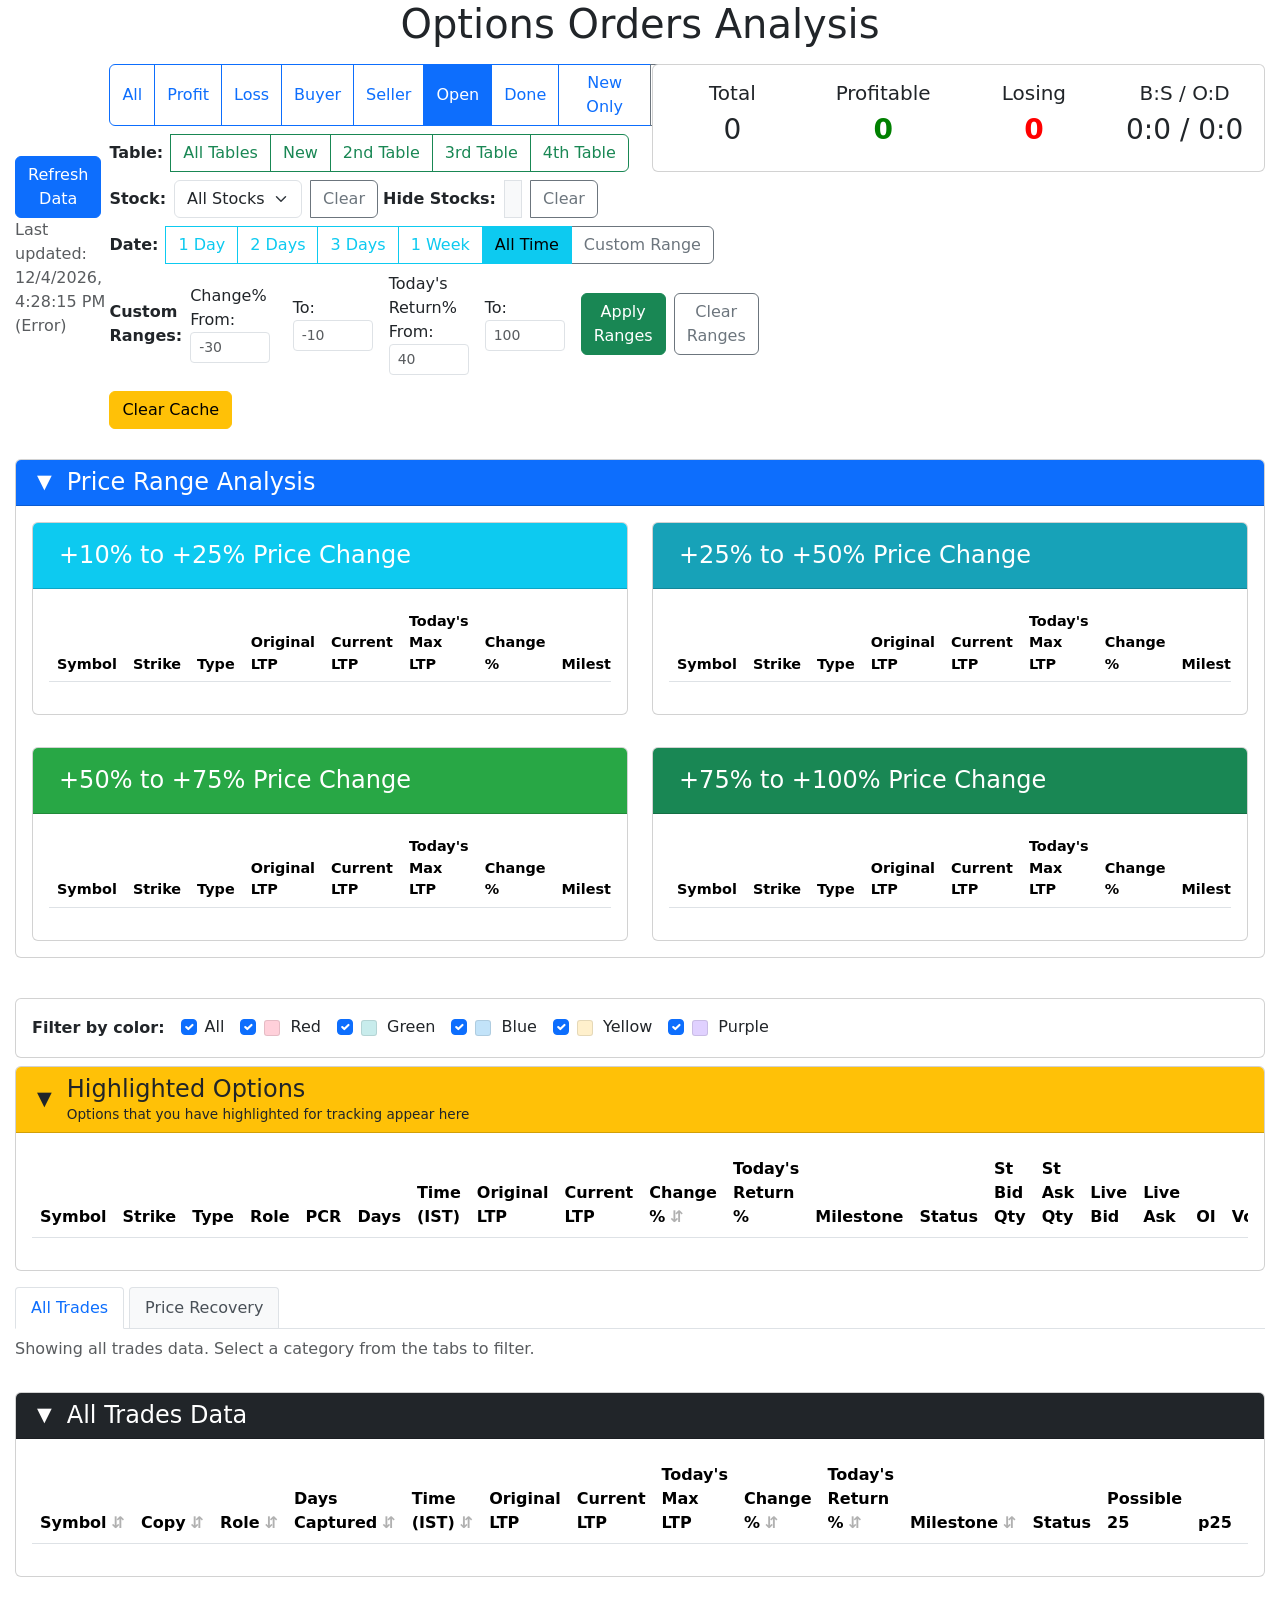
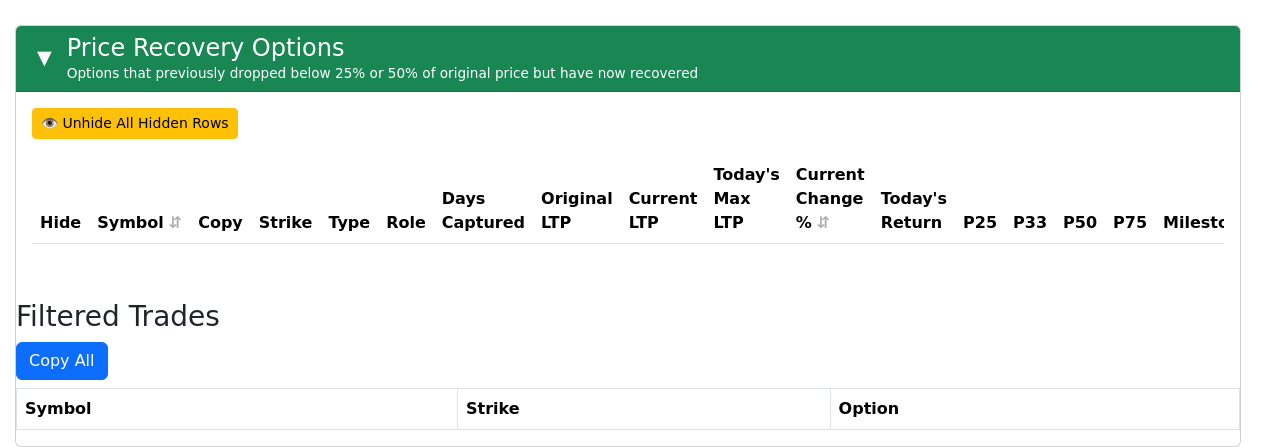
<file: options tracker.html>
<!DOCTYPE html>
<html lang="en">
<head>
    <meta charset="UTF-8">
    <meta name="viewport" content="width=device-width, initial-scale=1.0">
    <title>Options Analysis</title>
    <link href="https://cdn.jsdelivr.net/npm/bootstrap@5.3.0-alpha1/dist/css/bootstrap.min.css" rel="stylesheet">
    <style>
        /* Critical full-width overrides */
        html, body {
            width: 100% !important;
            max-width: 100% !important;
            overflow-x: hidden !important;
            margin: 0 !important;
            padding: 0 !important;
        }

        /* Override any Bootstrap constraints */
        .container-fluid {
            width: 100% !important;
            max-width: 100% !important;
            padding-left: 15px !important;
            padding-right: 15px !important;
            margin-left: 0 !important;
            margin-right: 0 !important;
        }

        /* Force any parent containers to full width */
        .content-outer, .content-fauxcolumn-outer, .region-inner,
        .main-inner, .columns-inner, .content, .post-body {
            width: 100% !important;
            max-width: 100% !important;
            padding: 0 !important;
            margin: 0 !important;
        }

        /* Force table to use full width */
        .table-responsive {
            width: 100% !important;
            max-width: 100% !important;
            margin: 0 !important;
            padding: 0 !important;
        }

        /* Hide all index columns from tables */
        table.table tr td:first-child:empty,
        table.dataTable tr td:first-child.dataTables_empty,
        table.table tr th.index,
        table.table tr td.index,
        table tr td:first-child:has(.row-number),
        table tr th:first-child:has(.row-number),
        table.dataTable tbody td.dt-body-center:first-child,
        .row-index,
        .row-number,
        .index-column {
            display: none !important;
        }

        /* Hide row numbers/indices that might be added by browsers or libraries */
        .table > tbody > tr > td.index,
        .table > tbody > tr > th.index {
            display: none !important;
        }

        /* If DataTables is used, hide row numbers */
        table.dataTable tbody td:first-child,
        table.dataTable tbody th:first-child {
            display: table-cell !important;
        }

        /* Hide index-related rows */
        tr.index-row,
        tr[data-index="true"],
        tr.hide-index {
            display: none !important;
        }

        /* Copy button for symbols */
        .copy-btn {
            cursor: pointer;
            color: #0d6efd;
            margin-left: 5px;
            font-size: 0.8rem;
            opacity: 0.7;
        }

        .copy-btn:hover {
            opacity: 1;
        }

        .symbol-container {
            display: flex;
            align-items: center;
        }

        .copied-tooltip {
            position: absolute;
            background-color: #28a745;
            color: white;
            padding: 2px 6px;
            border-radius: 3px;
            font-size: 0.7rem;
            opacity: 0;
            transition: opacity 0.2s;
            pointer-events: none;
        }

        .copied-tooltip.show {
            opacity: 1;
        }

        /* Original styles */
        .profit {
            color: green;
            font-weight: bold;
        }
        .loss {
            color: red;
            font-weight: bold;
        }
        .filter-btn.active {
            background-color: #0d6efd;
            color: white;
        }

        .positive-change {
            background-color: rgba(75, 192, 192, 0.2);
        }
        .negative-change {
            background-color: rgba(255, 99, 132, 0.2);
        }
        .sortable {
            cursor: pointer;
            position: relative;
        }
        .sortable:hover {
            background-color: #f0f0f0;
        }
        .sortable::after {
            content: '⇵';
            margin-left: 5px;
            opacity: 0.3;
        }
        .sortable.asc::after {
            content: '↑';
            opacity: 1;
        }
        .sortable.desc::after {
            content: '↓';
            opacity: 1;
        }
        .status-open {
            color: blue;
            font-weight: bold;
        }
        .status-done {
            color: purple;
            font-weight: bold;
        }

        /* Tab styles */
        .data-view-tabs {
            margin-bottom: 15px;
        }

        .data-view-tabs .nav-link {
            padding: 8px 15px;
            border-radius: 4px 4px 0 0;
            color: #495057;
            background-color: #f8f9fa;
            border: 1px solid #dee2e6;
            border-bottom: none;
            margin-right: 5px;
        }

        .data-view-tabs .nav-link.active {
            color: #0d6efd;
            background-color: #fff;
            border-bottom: 1px solid #fff;
            font-weight: 500;
        }

        .data-view-tabs .nav-link:hover:not(.active) {
            background-color: #e9ecef;
        }

        /* Price range section styles */
        .price-range-section {
            margin-top: 30px;
            margin-bottom: 30px;
        }

        .price-range-table .table th,
        .price-range-table .table td {
            padding: 6px 8px;
            font-size: 0.9rem;
        }

        .price-range-table h4 {
            padding: 10px;
            margin: 0;
            color: white;
        }

        .medium-high-header {
            background-color: #17a2b8;
        }

        .high-header {
            background-color: #28a745;
        }

        /* New style for high quantity alerts */
        .high-quantity {
            background-color: #ffeeba;
            color: #856404;
            font-weight: bold;
        }

        /* Live bid/ask styles */
        .live-data {
            background-color: rgba(0, 123, 255, 0.1);
        }

        /* Custom highlighting for options */
        .highlight-red {
            background-color: rgba(255, 99, 132, 0.3) !important;
        }
        .highlight-green {
            background-color: rgba(75, 192, 192, 0.3) !important;
        }
        .highlight-blue {
            background-color: rgba(54, 162, 235, 0.3) !important;
        }
        .highlight-yellow {
            background-color: rgba(255, 206, 86, 0.3) !important;
        }
        .highlight-purple {
            background-color: rgba(153, 102, 255, 0.3) !important;
        }

        /* Row hiding styles */
        tr.hidden-row {
            display: none !important;
        }

        .hide-row-btn {
            cursor: pointer;
            background: none;
            border: none;
            color: #dc3545;
            font-size: 1rem;
            padding: 0 5px;
            opacity: 0.6;
            transition: opacity 0.2s;
        }

        .hide-row-btn:hover {
            opacity: 1;
        }

        /* Context menu styling */
        .context-menu {
            display: none;
            position: absolute;
            z-index: 1000;
            background-color: white;
            border: 1px solid #ccc;
            border-radius: 4px;
            box-shadow: 2px 2px 6px rgba(0, 0, 0, 0.3);
            padding: 5px 0;
        }

        .context-menu-item {
            padding: 8px 15px;
            cursor: pointer;
        }

        .context-menu-item:hover {
            background-color: #f0f0f0;
        }

        .color-option {
            display: inline-block;
            width: 15px;
            height: 15px;
            margin-right: 10px;
            border-radius: 3px;
            vertical-align: middle;
        }

        // Add this to your existing styles section
.custom-range-filters {
    padding: 10px;
    border: 1px solid #dee2e6;
    border-radius: 4px;
    margin-top: 10px;
    background-color: #f8f9fa;
}

.custom-range-filters label {
    font-weight: 500;
    margin-right: 10px;
}

.custom-range-filters input {
    width: 80px;
}

.range-filter-active {
    background-color: #d4edda;
    border-color: #c3e6cb;
}


#hideStocksMultiselect {
    height: auto;
    min-height: 100px;
}

#hideStocksMultiselect option {
    padding: 5px;
}

#hideStocksMultiselect option:checked {
    background-color: #0d6efd;
    color: white;
}

        /* Add this to your existing styles */
    .color-badge {
    display: inline-block;
    width: 16px;
    height: 16px;
    border-radius: 3px;
    margin-right: 5px;
    vertical-align: middle;
    border: 1px solid rgba(0,0,0,0.1);
    }

        /* Milestone badge styles */
    .milestone-badge {
    padding: 4px 8px;
    border-radius: 4px;
    font-weight: bold;
    display: inline-block;
    }
    .milestone-25 {
    background-color: rgba(255, 193, 7, 0.2);
    color: #856404;
    }
    .milestone-50 {
    background-color: rgba(255, 165, 0, 0.3);
    color: #804000;
    }
    .milestone-75 {
    background-color: rgba(220, 53, 69, 0.2);
    color: #721c24;
    }
    .milestone-new {
    background-color: rgba(108, 117, 125, 0.2);
    color: #495057;
    }

        /* Add blinking animation for high quantities */
    @keyframes blink-high-qty {
        0% { background-color: #ffeeba; }
        50% { background-color: #fff3cd; }
        100% { background-color: #ffeeba; }
    }

    /* Collapse button styles */
    .collapse-btn {
        cursor: pointer;
        font-size: 1.2rem;
        margin-right: 10px;
        user-select: none;
        padding: 0 5px;
        transition: transform 0.3s ease;
    }

    .collapse-btn.collapsed {
        transform: rotate(-90deg);
    }

    .table-collapsible {
        transition: max-height 0.3s ease, opacity 0.3s ease;
        max-height: 100%;
        opacity: 1;
        overflow: hidden;
    }

    .table-collapsible.collapsed {
        max-height: 0;
        opacity: 0;
        display: none;
    }

    .card-header-collapsible {
        display: flex;
        align-items: center;
        justify-content: space-between;
        cursor: pointer;
        user-select: none;
    }

    .card-header-collapsible:hover {
        opacity: 0.8;
    }

    .card-header-collapsible .header-title {
        display: flex;
        align-items: center;
        flex-grow: 1;
    }

    .high-qty-blink {
        animation: blink-high-qty 1.5s infinite;
    }

        /* Style for rows with high quantities */
    .high-qty-row {
        background-color: #ff0033 !important; /* Light red with transparency */
    }

    </style>
</head>
<body>
<div class="container-fluid">
    <h1 class="text-center mb-3">Options Orders Analysis</h1>

    <div class="row mb-3">
        <div class="col-md-6">
            <div class="d-flex justify-content-between align-items-center">
                <div>
                    <button id="refreshBtn" class="btn btn-primary me-2">Refresh Data</button>
                    <span class="text-muted">Last updated: <span id="lastUpdated">Never</span></span>
                </div>
                <div>
                    <div class="btn-group" role="group">
                        <button type="button" class="btn btn-outline-primary filter-btn" data-filter="all">All</button>
                        <button type="button" class="btn btn-outline-primary filter-btn" data-filter="profit">Profit
                        </button>
                        <button type="button" class="btn btn-outline-primary filter-btn" data-filter="loss">Loss
                        </button>
                        <button type="button" class="btn btn-outline-primary filter-btn" data-filter="buyer">Buyer
                        </button>
                        <button type="button" class="btn btn-outline-primary filter-btn" data-filter="seller">Seller
                        </button>
                        <button type="button" class="btn btn-outline-primary filter-btn active" data-filter="open">
                            Open
                        </button>
                        <button type="button" class="btn btn-outline-primary filter-btn" data-filter="done">Done
                        </button>
                        <button type="button" class="btn btn-outline-primary filter-btn" data-filter="new">New Only
                        </button>
                        <button type="button" class="btn btn-outline-secondary" id="clearFiltersBtn">Clear Filters
                        </button>
                    </div>
                    <!-- Table filter buttons -->
                    <div class="btn-group mt-2" role="group">
                        <span class="me-2 align-self-center"><strong>Table:</strong></span>
                        <button type="button" class="btn btn-outline-success table-filter-btn" data-table="all"
                                data-default="true">All Tables
                        </button>
                        <button type="button" class="btn btn-outline-success table-filter-btn" data-table="new">New
                        </button>
                        <button type="button" class="btn btn-outline-success table-filter-btn" data-table="2nd">2nd
                            Table
                        </button>
                        <button type="button" class="btn btn-outline-success table-filter-btn" data-table="3rd">3rd
                            Table
                        </button>
                        <button type="button" class="btn btn-outline-success table-filter-btn" data-table="4th">4th
                            Table
                        </button>
                    </div>

                    <!-- Stock filter dropdown -->
                    <div class="btn-group mt-2" role="group">
                        <span class="me-2 align-self-center"><strong>Stock:</strong></span>
                        <select id="stockFilterDropdown" class="form-select"
                                style="max-width: 200px; display: inline-block;">
                            <option value="all" selected>All Stocks</option>
                            <!-- Stock options will be dynamically populated -->
                        </select>
                        <button type="button" class="btn btn-outline-secondary ms-2" id="clearStockFilterBtn">Clear
                        </button>
                    </div>

                    <!-- New Hide Stocks multi-select filter -->
                    <!-- Replace the hide stocks multiselect with checkboxes -->
                    <div class="btn-group mt-2" role="group">
                        <span class="me-2 align-self-center"><strong>Hide Stocks:</strong></span>
                        <div class="border p-2 bg-light" style="max-width: 400px; max-height: 200px; overflow-y: auto;">
                            <div id="hideStocksCheckboxes" class="d-flex flex-wrap">
                                <!-- Checkboxes will be dynamically added here -->
                            </div>
                        </div>
                        <button type="button" class="btn btn-outline-secondary ms-2" id="clearHideStocksBtn">Clear</button>
                    </div>

                    <!-- Date range filter buttons -->
                    <div class="btn-group mt-2" role="group">
                        <span class="me-2 align-self-center"><strong>Date:</strong></span>
                        <button type="button" class="btn btn-outline-info date-filter-btn" data-days="1">1 Day</button>
                        <button type="button" class="btn btn-outline-info date-filter-btn" data-days="2">2 Days</button>
                        <button type="button" class="btn btn-outline-info date-filter-btn" data-days="3">3 Days</button>
                        <button type="button" class="btn btn-outline-info date-filter-btn" data-days="7">1 Week</button>
                        <button type="button" class="btn btn-outline-info date-filter-btn" data-days="0"
                                data-default="true">All Time
                        </button>
                        <button type="button" class="btn btn-outline-secondary" id="customDateRangeBtn"
                                data-bs-toggle="modal" data-bs-target="#customDateRangeModal">Custom Range
                        </button>
                    </div>

                    <!-- Add this after the date range filter buttons -->
                    <div class="mt-2 custom-range-filters">
                        <div class="d-flex align-items-center mb-2">
                            <span class="me-2"><strong>Custom Ranges:</strong></span>
                            <div class="me-3">
                                <label for="changePercentMin">Change% From:</label>
                                <input type="number" id="changePercentMin" class="form-control form-control-sm d-inline-block" placeholder="-30">
                            </div>
                            <div class="me-3">
                                <label for="changePercentMax">To:</label>
                                <input type="number" id="changePercentMax" class="form-control form-control-sm d-inline-block" placeholder="-10">
                            </div>
                            <div class="me-3">
                                <label for="todaysReturnMin">Today's Return% From:</label>
                                <input type="number" id="todaysReturnMin" class="form-control form-control-sm d-inline-block" placeholder="40">
                            </div>
                            <div class="me-3">
                                <label for="todaysReturnMax">To:</label>
                                <input type="number" id="todaysReturnMax" class="form-control form-control-sm d-inline-block" placeholder="100">
                            </div>
                            <button type="button" class="btn btn-success me-2" id="applyRangeFilters">Apply Ranges</button>
                            <button type="button" class="btn btn-outline-secondary" id="clearRangeFilters">Clear Ranges</button>
                        </div>
                        <div id="activeRangeFilters" class="small text-muted" style="display: none;">
                            Active filters: <span id="activeRangeFiltersText"></span>
                        </div>
                    </div>

                    <!-- Clear Cache Button -->
                    <div class="mt-3">
                        <button type="button" class="btn btn-warning" id="clearCacheBtn" title="Clear all cached data including highlights and local storage">
                            <i class="bi bi-trash"></i> Clear Cache
                        </button>
                    </div>
                </div>
            </div>
        </div>
        <div class="col-md-6">
            <div class="card">
                <div class="card-body">
                    <div class="row">
                        <div class="col-md-3 text-center">
                            <h5>Total</h5>
                            <h3 id="totalOptions">0</h3>
                        </div>
                        <div class="col-md-3 text-center">
                            <h5>Profitable</h5>
                            <h3 id="profitableOptions" class="profit">0</h3>
                        </div>
                        <div class="col-md-3 text-center">
                            <h5>Losing</h5>
                            <h3 id="losingOptions" class="loss">0</h3>
                        </div>
                        <div class="col-md-3 text-center">
                            <h5>B:S / O:D</h5>
                            <h3 id="buyerSellerRatio">0:0 / 0:0</h3>
                        </div>
                    </div>
                </div>
            </div>
        </div>
    </div>

    <!-- Price Range Analysis Section (4 tables) -->
    <div class="row price-range-section mb-3">
        <div class="col-12">
            <div class="card mb-4">
                <div class="card-header bg-primary text-white card-header-collapsible" onclick="toggleTableCollapse(this)">
                    <div class="header-title">
                        <span class="collapse-btn" style="display: inline-block;">▼</span>
                        <h4 style="margin: 0;">Price Range Analysis</h4>
                    </div>
                </div>
                <div class="card-body table-collapsible">
                    <div class="row">
                        <!-- +10% to +25% Table -->
                        <div class="col-md-6 price-range-table">
                            <div class="card mb-3">
                                <div class="card-header bg-info text-white">
                                    <h4>+10% to +25% Price Change</h4>
                                </div>
                                <div class="card-body">
                                    <div class="table-responsive">
                                        <table class="table table-hover">
                                            <thead>
                                            <tr>
                                                <th>Symbol</th>
                                                <th>Strike</th>
                                                <th>Type</th>
                                                <th>Original LTP</th>
                                                <th>Current LTP</th>
                                                <th>Today's Max LTP</th>
                                                <th>Change %</th>
                                                <th>Milestone</th>
                                                <th>p50</th>
                                                <th>p75</th>
                                                <th>Role</th>
                                                <th>Status</th>
                                                <th>Live Bid</th>
                                                <th>Live Ask</th>
                                                <th>volume</th>
                                                <th>oi</th>
                                                <th>PCR</th>
                                            </tr>
                                            </thead>
                                            <tbody id="lowMediumTableBody">
                                            <!-- Low-medium range table rows will be added here -->
                                            </tbody>
                                        </table>
                                    </div>
                                </div>
                            </div>
                        </div>

                        <!-- +25% to +50% Table -->
                        <div class="col-md-6 price-range-table">
                            <div class="card">
                                <div class="card-header medium-high-header text-white">
                                    <h4>+25% to +50% Price Change</h4>
                                </div>
                                <div class="card-body">
                                    <div class="table-responsive">
                                        <table class="table table-hover">
                                            <thead>
                                            <tr>
                                                <th>Symbol</th>
                                                <th>Strike</th>
                                                <th>Type</th>
                                                <th>Original LTP</th>
                                                <th>Current LTP</th>
                                                <th>Today's Max LTP</th>
                                                <th>Change %</th>
                                                <th>Milestone</th>
                                                <th>p50</th>
                                                <th>p75</th>
                                                <th>Role</th>
                                                <th>Status</th>
                                                <th>Live Bid</th>
                                                <th>Live Ask</th>
                                                <th>volume</th>
                                                <th>oi</th>
                                                <th>PCR</th>
                                            </tr>
                                            </thead>
                                            <tbody id="mediumHighTableBody">
                                            <!-- Medium-high range table rows will be added here -->
                                            </tbody>
                                        </table>
                                    </div>
                                </div>
                            </div>
                        </div>
                    </div>

                    <div class="row mt-3">
                        <!-- +50% to +75% Table -->
                        <div class="col-md-6 price-range-table">
                            <div class="card">
                                <div class="card-header high-header text-white">
                                    <h4>+50% to +75% Price Change</h4>
                                </div>
                                <div class="card-body">
                                    <div class="table-responsive">
                                        <table class="table table-hover">
                                            <thead>
                                            <tr>
                                                <th>Symbol</th>
                                                <th>Strike</th>
                                                <th>Type</th>
                                                <th>Original LTP</th>
                                                <th>Current LTP</th>
                                                <th>Today's Max LTP</th>
                                                <th>Change %</th>
                                                <th>Milestone</th>
                                                <th>p50</th>
                                                <th>p75</th>
                                                <th>Role</th>
                                                <th>Status</th>
                                                <th>Live Bid</th>
                                                <th>Live Ask</th>
                                                <th>volume</th>
                                                <th>oi</th>
                                                <th>PCR</th>
                                            </tr>
                                            </thead>
                                            <tbody id="highTableBody">
                                            <!-- High range table rows will be added here -->
                                            </tbody>
                                        </table>
                                    </div>
                                </div>
                            </div>
                        </div>

                        <!-- +75% to +100% Table -->
                        <div class="col-md-6 price-range-table">
                            <div class="card">
                                <div class="card-header bg-success text-white">
                                    <h4>+75% to +100% Price Change</h4>
                                </div>
                                <div class="card-body">
                                    <div class="table-responsive">
                                        <table class="table table-hover">
                                            <thead>
                                            <tr>
                                                <th>Symbol</th>
                                                <th>Strike</th>
                                                <th>Type</th>
                                                <th>Original LTP</th>
                                                <th>Current LTP</th>
                                                <th>Today's Max LTP</th>
                                                <th>Change %</th>
                                                <th>Milestone</th>
                                                <th>p50</th>
                                                <th>p75</th>
                                                <th>Role</th>
                                                <th>Status</th>
                                                <th>Live Bid</th>
                                                <th>Live Ask</th>
                                                <th>volume</th>
                                                <th>oi</th>
                                                <th>PCR</th>
                                            </tr>
                                            </thead>
                                            <tbody id="veryHighTableBody">
                                            <!-- Very high range table rows will be added here -->
                                            </tbody>
                                        </table>
                                    </div>
                                </div>
                            </div>
                        </div>
                    </div>
                </div>
            </div>
        </div>
    </div>

    <!-- New Highlighted Options Section -->
    <!-- Color filter checkboxes for highlighted options -->
    <div class="row mb-2">
        <div class="col-12">
            <div class="card">
                <div class="card-body">
                    <div class="d-flex align-items-center">
                        <label class="me-3 mb-0"><strong>Filter by color:</strong></label>
                        <div id="highlightedColorFilters" class="d-flex flex-wrap">
                            <div class="form-check form-check-inline">
                                <input class="form-check-input" type="checkbox" id="colorAll" value="all" checked>
                                <label class="form-check-label" for="colorAll">All</label>
                            </div>
                            <div class="form-check form-check-inline">
                                <input class="form-check-input" type="checkbox" id="colorRed" value="red" checked>
                                <label class="form-check-label" for="colorRed">
                                    <span class="color-badge" style="background-color: rgba(255, 99, 132, 0.3);"></span>
                                    Red
                                </label>
                            </div>
                            <div class="form-check form-check-inline">
                                <input class="form-check-input" type="checkbox" id="colorGreen" value="green" checked>
                                <label class="form-check-label" for="colorGreen">
                                    <span class="color-badge" style="background-color: rgba(75, 192, 192, 0.3);"></span>
                                    Green
                                </label>
                            </div>
                            <div class="form-check form-check-inline">
                                <input class="form-check-input" type="checkbox" id="colorBlue" value="blue" checked>
                                <label class="form-check-label" for="colorBlue">
                                    <span class="color-badge" style="background-color: rgba(54, 162, 235, 0.3);"></span>
                                    Blue
                                </label>
                            </div>
                            <div class="form-check form-check-inline">
                                <input class="form-check-input" type="checkbox" id="colorYellow" value="yellow" checked>
                                <label class="form-check-label" for="colorYellow">
                                    <span class="color-badge" style="background-color: rgba(255, 206, 86, 0.3);"></span>
                                    Yellow
                                </label>
                            </div>
                            <div class="form-check form-check-inline">
                                <input class="form-check-input" type="checkbox" id="colorPurple" value="purple" checked>
                                <label class="form-check-label" for="colorPurple">
                                    <span class="color-badge"
                                          style="background-color: rgba(153, 102, 255, 0.3);"></span> Purple
                                </label>
                            </div>
                        </div>
                    </div>
                </div>
            </div>
        </div>
    </div>

    <div class="row mb-3">
        <div class="col-12">
            <div class="card">
                <div class="card-header bg-warning text-dark card-header-collapsible" onclick="toggleTableCollapse(this)">
                    <div class="header-title">
                        <span class="collapse-btn" style="display: inline-block;">▼</span>
                        <div>
                            <h4 style="margin: 0;">Highlighted Options</h4>
                            <p class="mb-0" style="font-size: 0.85rem;">Options that you have highlighted for tracking appear here</p>
                        </div>
                    </div>
                </div>
                <div class="card-body table-collapsible">
                    <div class="table-responsive">
                        <table class="table table-hover">
                            <thead>
                            <tr>
                                <th>Symbol</th>
                                <th>Strike</th>
                                <th>Type</th>
                                <th>Role</th>
                                <th>PCR</th>
                                <th>Days</th>
                                <th>Time (IST)</th>
                                <th>Original LTP</th>
                                <th>Current LTP</th>
                                <th class="sortable" data-sort="highlighted_change">Change %</th>
                                <th>Today's Return %</th>
                                <th>Milestone</th>
                                <th>Status</th>
                                <th>St Bid Qty</th>
                                <th>St Ask Qty</th>
                                <th>Live Bid</th>
                                <th>Live Ask</th>
                                <th>OI</th>
                                <th>Volume</th>
                                <th>Color</th>
                            </tr>
                            </thead>
                            <tbody id="highlightedTableBody">
                            <!-- Highlighted options will be dynamically added here -->
                            </tbody>
                        </table>
                    </div>
                </div>
            </div>
        </div>
    </div>

    <div class="row mb-3">
        <div class="col-12">
            <div class="data-view-tabs">
                <ul class="nav nav-tabs" id="dataViewTabs">
                    <li class="nav-item">
                        <a class="nav-link active" id="all-tab" data-view="all" href="#">All Trades</a>
                    </li>
                    <li class="nav-item">
                        <a class="nav-link" id="recovery-tab" data-view="recovery" href="#">Price Recovery</a>
                    </li>
                </ul>
                <div class="pt-2">
                    <span id="categoryDescription" class="text-muted">
                        Showing all trades data. Select a category from the tabs to filter.
                    </span>
                </div>
            </div>
        </div>
    </div>

    <div class="row">
        <div class="col-12">
            <div class="card">
                <div class="card-header bg-dark text-white card-header-collapsible" onclick="toggleTableCollapse(this)">
                    <div class="header-title">
                        <span class="collapse-btn" style="display: inline-block;">▼</span>
                        <h4 style="margin: 0;">All Trades Data</h4>
                    </div>
                </div>
                <div id="data-container" class="card-body table-collapsible">
                    <div class="table-responsive">
                        <table class="table table-hover">
                            <thead>
                            <tr>
                                <th class="sortable" data-sort="symbol">Symbol</th>
                                <th class="sortable" data-sort="symbol">Copy</th>
                                <th class="sortable" data-sort="role">Role</th>
                                <th class="sortable" data-sort="daysCaptured">Days Captured</th>
                                <th class="sortable" data-sort="timestamp">Time (IST)</th>
                                <th>Original LTP</th>
                                <th>Current LTP</th>
                                <th>Today's Max LTP</th>
                                <th class="sortable" data-sort="percent_change">Change %</th>
                                <th class="sortable" data-sort="todays_return">Today's Return %</th>
                                <th class="sortable" data-sort="milestone">Milestone</th>
                                <th>Status</th>
                                <th>Possible 25</th>
                                <th>p25</th>
                                <th>p50</th>
                                <th>p75</th>
                                <th>Bid Qty</th>
                                <th>Live Bid</th>
                                <th>Live Ask</th>
                                <th>Ask Qty</th>
                                <th class="sortable" data-sort="bid_ask_ratio">Bid/Ask Ratio</th>
                                <th>OI</th>
                                <th class="sortable" data-sort="oi_change">OI Change %</th>
                                <th>Volume</th>
                                <th class="sortable" data-sort="volume_change">Volume Change %</th>
                                <th>IV</th>
                                <th>IV Change</th>
                                <th>Delta</th>
                                <th>Delta Change</th>
                                <th>Gamma</th>
                                <th>Gamma Change</th>
                                <th>Theta</th>
                                <th>Theta Change</th>
                                <th>Vega</th>
                                <th>Vega Change</th>
                                <th>POP</th>
                                <th>PCR</th>
                            </tr>
                            </thead>
                            <tbody id="dataTableBody">
                            <!-- Table rows will be dynamically added here -->
                            </tbody>
                        </table>
                    </div>
                </div>
            </div>
        </div>

        <!-- New section for price recovery options -->
        <div class="row mt-5">
            <div class="col-12">
                <div class="card">
                    <div class="card-header bg-success text-white card-header-collapsible" onclick="toggleTableCollapse(this)">
                        <div class="header-title">
                            <span class="collapse-btn" style="display: inline-block;">▼</span>
                            <div>
                                <h4 style="margin: 0;">Price Recovery Options</h4>
                                <p class="mb-0" style="font-size: 0.85rem;">Options that previously dropped below 25% or 50% of original price but have now recovered</p>
                            </div>
                        </div>
                    </div>
                    <div class="card-body table-collapsible">
                        <div class="mb-3">
                            <button class="btn btn-warning btn-sm" onclick="unhideAllRecoveryRows()" title="Show all hidden rows">
                                👁️ Unhide All Hidden Rows
                            </button>
                        </div>
                        <div class="table-responsive">
                            <table class="table table-hover">
                                <thead>
                                <tr>
                                    <th style="width: 40px;">Hide</th>
                                    <th class="sortable" data-sort="symbol">Symbol</th>
                                    <th colspan="2" class="text-center">Copy</th>
                                    <th>Strike</th>
                                    <th>Type</th>
                                    <th>Role</th>
                                    <th>Days Captured</th>
                                    <th>Original LTP</th>
                                    <th>Current LTP</th>
                                    <th>Today's Max LTP</th>
                                    <th class="sortable" data-sort="percent_change">Current Change %</th>
                                    <th>Today's Return</th>
                                    <th>P25</th>
                                    <th>P33</th>
                                    <th>P50</th>
                                    <th>P75</th>
                                    <th>Milestone</th>
                                    <th>Lowest Milestone</th>
                                    <th>Status</th>
                                    <th>Live Bid</th>
                                    <th>Live Ask</th>
                                    <th>OI</th>
                                    <th>Volume</th>
                                </tr>
                                </thead>
                                <tbody id="recoveryTableBody">
                                <!-- Recovery table rows will be dynamically added here -->
                                </tbody>
                            </table>
                        </div>
                    </div>

                    <!-- New Table for Filtered Trades -->
                    <div class="mt-4">
                        <h3>Filtered Trades</h3>
                        <button class="btn btn-primary mb-2" onclick="copyFilteredTrades()">Copy All</button>
                        <table class="table table-bordered">
                            <thead>
                            <tr>
                                <th>Symbol</th>
                                <th>Strike</th>
                                <th>Option</th>
                            </tr>
                            </thead>
                            <tbody id="filteredTradesTableBody">
                            <!-- Rows will be dynamically added here -->
                            </tbody>
                        </table>
                    </div>

                </div>
            </div>
        </div>
    </div>
</div>

<!-- Context menu for color highlighting -->
<div id="contextMenu" class="context-menu">
    <div class="context-menu-item" data-color="none">
        <span class="color-option" style="background-color: transparent; border: 1px solid #ccc;"></span>
        Remove Highlight
    </div>
    <div class="context-menu-item" data-color="red">
        <span class="color-option" style="background-color: rgba(255, 99, 132, 0.3);"></span>
        Red
    </div>
    <div class="context-menu-item" data-color="green">
        <span class="color-option" style="background-color: rgba(75, 192, 192, 0.3);"></span>
        Green
    </div>
    <div class="context-menu-item" data-color="blue">
        <span class="color-option" style="background-color: rgba(54, 162, 235, 0.3);"></span>
        Blue
    </div>
    <div class="context-menu-item" data-color="yellow">
        <span class="color-option" style="background-color: rgba(255, 206, 86, 0.3);"></span>
        Yellow
    </div>
    <div class="context-menu-item" data-color="purple">
        <span class="color-option" style="background-color: rgba(153, 102, 255, 0.3);"></span>
        Purple
    </div>
</div>

<script src="https://cdn.jsdelivr.net/npm/bootstrap@5.3.0-alpha1/dist/js/bootstrap.bundle.min.js"></script>
<script>

    let activeColorFilters = {
    red: true,
    green: true,
    blue: true,
    yellow: true,
    purple: true
  };

  // Add these to your global variables
let customRangeFilters = {
    changePercent: { min: null, max: null }, // Default: empty (user must set manually)
    todaysReturn: { min: null, max: null }   // Default: empty (user must set manually)
};

    // Add this to your DOMContentLoaded event listener:
  document.querySelectorAll('#highlightedColorFilters input[type="checkbox"]').forEach(checkbox => {
    checkbox.addEventListener('change', function() {
        if (this.id === 'colorAll') {
            // Toggle all other checkboxes when "All" is clicked
            const isChecked = this.checked;
            document.querySelectorAll('#highlightedColorFilters input[type="checkbox"]:not(#colorAll)').forEach(cb => {
                cb.checked = isChecked;
                activeColorFilters[cb.value] = isChecked;
            });
        } else {
            // Update the specific color filter
            activeColorFilters[this.value] = this.checked;

            // Update "All" checkbox state based on other checkboxes
            const allChecked = Array.from(document.querySelectorAll('#highlightedColorFilters input[type="checkbox"]:not(#colorAll)'))
                .every(cb => cb.checked);
            document.getElementById('colorAll').checked = allChecked;
        }

        // Re-render the highlighted options table with new filters
        renderHighlightedOptionsTable();
    });
  });

    // Force full-width on document load
    document.addEventListener('DOMContentLoaded', function() {
        // Override any template constraints
        document.querySelectorAll('.content-outer, .main-inner, .columns-inner, .post-body, .post-outer')
            .forEach(el => {
                if(el) {
                    el.style.width = '100%';
                    el.style.maxWidth = '100%';
                    el.style.padding = '0';
                    el.style.margin = '0';
                }
            });

        // Force container-fluid to full width
        document.querySelectorAll('.container-fluid').forEach(container => {
            container.style.width = '100%';
            container.style.maxWidth = '100%';
            container.style.paddingLeft = '15px';
            container.style.paddingRight = '15px';
            container.style.margin = '0';
        });

        // If Blogger template is used, these elements might exist
        if(document.querySelector('.post-body')) {
            document.querySelector('.post-body').style.transform = 'translateX(-15px)';
        }

        if(document.querySelector('.main-inner')) {
            document.querySelector('.main-inner').style.padding = '0';
        }

        if(document.querySelector('.columns-inner')) {
            document.querySelector('.columns-inner').style.padding = '0';
        }

        // Populate custom range filter inputs on page load
        document.getElementById('changePercentMin').value = customRangeFilters.changePercent.min;
        document.getElementById('changePercentMax').value = customRangeFilters.changePercent.max;
        document.getElementById('todaysReturnMin').value = customRangeFilters.todaysReturn.min;
        document.getElementById('todaysReturnMax').value = customRangeFilters.todaysReturn.max;
    });

    // Global variables
    let allOrdersData = [];
    let currentSort = { column: null, direction: 'asc' };
    let activeFilters = ['open']; // Track multiple active filters
    let currentView = 'all';
    let highlightedOptions = {};
    let contextMenuTarget = null;
    let highlightedSort = { column: null, direction: 'asc' };

    // NEW global variables for date filtering
    let activeDateFilter = 0; // 0 = all time, 1 = 1 day, 2 = 2 days, etc.
    let customDateRange = { start: null, end: null };

    // NEW global variable for color filter on highlighted options
    let activeColorFilter = "all";

    // NEW global variable for table filters
    let activeTableFilter = "all";

    // Global variable to track hidden recovery table rows
    let hiddenRecoveryRows = new Set(); // Stores identifiers of hidden rows

    // NEW global variable for stock filter
    let activeStockFilter = "all";

    // NEW global variable for hide stocks filter
    let activeHideStocksFilter = [];

    // NEW global variable to track recovery alerts already triggered
    let recoveryAlertsTriggered = new Set();

    // NEW global variable to track today's max LTP for each option
    let todaysMaxLtp = {};

    // Initialize todaysMaxLtp from localStorage with expiration checking
    function initializeTodaysMaxLtp() {
        const stored = localStorage.getItem('todaysMaxLtp_data');
        if (stored) {
            try {
                const data = JSON.parse(stored);
                const now = new Date().getTime();

                // Check if stored data has expiration and if it's still valid
                if (data.expiration && data.expiration > now) {
                    todaysMaxLtp = data.values || {};
                    console.log('Loaded todaysMaxLtp from localStorage:', todaysMaxLtp);
                } else {
                    // Data expired, clear it
                    localStorage.removeItem('todaysMaxLtp_data');
                    todaysMaxLtp = {};
                    console.log('todaysMaxLtp data expired, cleared from storage');
                }
            } catch (error) {
                console.error('Error loading todaysMaxLtp from storage:', error);
                todaysMaxLtp = {};
            }
        } else {
            todaysMaxLtp = {};
        }
    }

    // Save todaysMaxLtp to localStorage with 30-day expiration
    function saveTodaysMaxLtpToStorage() {
        try {
            const expirationDate = new Date();
            expirationDate.setDate(expirationDate.getDate() + 30); // 30 days from now

            const data = {
                values: todaysMaxLtp,
                expiration: expirationDate.getTime(),
                savedAt: new Date().toISOString()
            };

            localStorage.setItem('todaysMaxLtp_data', JSON.stringify(data));
            console.log('Saved todaysMaxLtp to localStorage with 30-day expiration');
        } catch (error) {
            console.error('Error saving todaysMaxLtp to storage:', error);
        }
    }

    // Update max LTP for an option
    function updateMaxLtp(optionId, currentLtp) {
        if (!todaysMaxLtp[optionId]) {
            todaysMaxLtp[optionId] = currentLtp;
        } else if (currentLtp > todaysMaxLtp[optionId]) {
            todaysMaxLtp[optionId] = currentLtp;
        }

        // Save to localStorage whenever we update
        saveTodaysMaxLtpToStorage();

        return todaysMaxLtp[optionId];
    }

    // Get max LTP for an option
    function getMaxLtp(optionId) {
        return todaysMaxLtp[optionId] || 0;
    }

    // Set default sort for highlighted table to %change descending
    highlightedSort = { column: "percent_change", direction: "desc" };
    // Set default sort for all trades table to Today's Return descending - only if no sort is currently set
    if (!currentSort.column) {
        currentSort = { column: "todays_return", direction: "desc" };
    }

    // List of index symbols to hide
    const indexSymbols = ['NIFTY', 'SENSEX', 'BANKNIFTY', 'FINNIFTY', 'MIDCPNIFTY', 'BANKEX'];

    // Function to check if a symbol is an index
    function isIndexSymbol(symbol) {
        if (!symbol) return false;
        return indexSymbols.some(index => symbol.toUpperCase().includes(index));
    }

    // Function to filter out index data
    function filterOutIndexData(data) {
        if (!data) return [];
        return data.filter(item => !isIndexSymbol(item.symbol));
    }

    // Base API URL - use explicit full URL with scheme
    const baseApiUrl = 'https://live-feed-azqo.onrender.com';
    const wsOrdersUrl = baseApiUrl.replace(/^http/, 'ws') + '/ws/options-orders';
    let ordersWs;

    function processOrdersPayload(rawOrders) {
        if (rawOrders && rawOrders.length) {
            allOrdersData = rawOrders.map(order => {
                const bidQ = order.stored_bidq || 0;
                const askQ = order.stored_askq || 0;
                const role = bidQ > askQ ? 'Buyer' : 'Seller';
                const daysCaptured = calculateDaysCaptured(order.timestamp);
                const ivChange = calculateChange(order.iv, order.original_iv);
                const deltaChange = calculateChange(order.delta, order.original_delta);
                const gammaChange = calculateChange(order.gamma, order.original_gamma);
                const thetaChange = calculateChange(order.theta, order.original_theta);
                const vegaChange = calculateChange(order.vega, order.original_vega);
                const oiChange = calculateChange(order.oi, order.original_oi);
                const volumeChange = calculateChange(order.volume, order.original_volume);
                let percentChange = order.percent_change;
                if (percentChange === undefined || percentChange === null) {
                    percentChange = calculateChange(order.current_ltp, order.stored_ltp);
                }
                let lowestPoint = Infinity;
                if (order.lowest_point !== undefined && order.lowest_point !== null) {
                    lowestPoint = order.lowest_point;
                } else if (order.min_ltp !== undefined && order.min_ltp !== null) {
                    lowestPoint = order.min_ltp;
                }
                if (lowestPoint === Infinity && order.current_ltp < order.stored_ltp) {
                    lowestPoint = order.current_ltp;
                }
                if (lowestPoint === Infinity) {
                    lowestPoint = null;
                }
                const isLessThan50pct = order.is_less_than_50pct || (lowestPoint !== null && lowestPoint < order.stored_ltp * 0.5);
                const isLessThan25pct = order.is_less_than_25pct || (lowestPoint !== null && lowestPoint < order.stored_ltp * 0.25);
                let lot_size = 1;
                return {
                    ...order,
                    role,
                    daysCaptured,
                    ivChange,
                    deltaChange,
                    gammaChange,
                    thetaChange,
                    vegaChange,
                    oiChange,
                    volumeChange,
                    percent_change: percentChange,
                    is_less_than_50pct: isLessThan50pct,
                    is_less_than_25pct: isLessThan25pct,
                    lowest_point: lowestPoint,
                    lot_size: order.lot_size || lot_size
                };
            });

            allOrdersData = filterOutIndexData(allOrdersData);
            console.log("Fetched data:", allOrdersData);
            populateStockFilter(allOrdersData);
            if (allOrdersData.length === 0) {
                console.warn("No data received from stream");
                document.getElementById('lastUpdated').textContent = new Date().toLocaleString() + " (No data)";
                return;
            }

            renderCurrentView();
            updateStats();
            renderHighlightedOptionsTable();
            renderPriceRangeTables();
            renderRecoveryTable();
            document.getElementById('lastUpdated').textContent = new Date().toLocaleString();
        } else {
            console.warn("Stream missing data or empty");
            document.getElementById('lastUpdated').textContent = new Date().toLocaleString() + " (Empty response)";
        }
    }

    function startOrdersWebSocket() {
        if (ordersWs) {
            try { ordersWs.close(); } catch (e) { console.warn(e); }
        }
        ordersWs = new WebSocket(wsOrdersUrl);
        ordersWs.onopen = () => console.log('Orders WS connected');
        ordersWs.onmessage = (event) => {
            try {
                const msg = JSON.parse(event.data);
                if (msg && msg.data) {
                    processOrdersPayload(msg.data);
                }
            } catch (err) {
                console.error('WS message parse error', err);
            }
        };
        ordersWs.onerror = (err) => {
            console.error('Orders WS error', err);
            try { ordersWs.close(); } catch (_) {}
        };
        ordersWs.onclose = () => {
            console.warn('Orders WS closed, retrying in 3s');
            setTimeout(startOrdersWebSocket, 3000);
        };
    }

    async function fetchData() {
        // Prefer websocket streaming; fall back to one-time HTTP if WS not available
        if (!ordersWs || ordersWs.readyState !== WebSocket.OPEN) {
            startOrdersWebSocket();
        }
    }

    // Initialize the page
    document.addEventListener('DOMContentLoaded', function() {

        // Request notification permission for recovery alerts
        if ('Notification' in window && Notification.permission === 'default') {
            Notification.requestPermission();
        }

        // Initialize todaysMaxLtp from localStorage
        initializeTodaysMaxLtp();

        // Load data
        fetchData();

        // Load highlighted options from session storage
        loadHighlightedOptions();

        // Set up refresh button
        document.getElementById('refreshBtn').addEventListener('click', fetchData);

        // Set up filter buttons to support multiple selections
        document.querySelectorAll('.filter-btn').forEach(btn => {
            btn.addEventListener('click', function() {
                const filter = this.dataset.filter;

                if (filter === 'all') {
                    // Clear all filters and only set 'all' active
                    document.querySelectorAll('.filter-btn').forEach(b => b.classList.remove('active'));
                    this.classList.add('active');
                    activeFilters = [];
                } else {
                    // Remove 'all' filter if it's active
                    document.querySelector('.filter-btn[data-filter="all"]').classList.remove('active');

                    // Toggle this filter
                    if (this.classList.contains('active')) {
                        this.classList.remove('active');
                        activeFilters = activeFilters.filter(f => f !== filter);

                        // If no filters are active, set 'all' active
                        if (activeFilters.length === 0) {
                            document.querySelector('.filter-btn[data-filter="all"]').classList.add('active');
                        }
                    } else {
                        this.classList.add('active');
                        activeFilters.push(filter);
                    }
                }

                applyFilters();
            });
        });

        // Set up Clear Filters button
        document.getElementById('clearFiltersBtn').addEventListener('click', function() {
            document.querySelectorAll('.filter-btn').forEach(b => b.classList.remove('active'));
            document.querySelector('.filter-btn[data-filter="all"]').classList.add('active');
            activeFilters = [];
            applyFilters();
        });

        // Set up stock filter dropdown
        const stockFilterDropdown = document.getElementById('stockFilterDropdown');
        if (stockFilterDropdown) {
            stockFilterDropdown.addEventListener('change', function() {
                activeStockFilter = this.value;
                applyFilters();
            });
        }

        // Set up clear stock filter button
        const clearStockFilterBtn = document.getElementById('clearStockFilterBtn');
        if (clearStockFilterBtn) {
            clearStockFilterBtn.addEventListener('click', function() {
                document.getElementById('stockFilterDropdown').value = 'all';
                activeStockFilter = 'all';
                applyFilters();
            });
        }
        // Set up hide stocks multi-select filter
// Set up hide stocks multi-select filter
const hideStocksMultiselect = document.getElementById('hideStocksMultiselect');
if (hideStocksMultiselect) {
    hideStocksMultiselect.addEventListener('change', function(e) {
        // Get all selected options
        activeHideStocksFilter = Array.from(this.selectedOptions).map(opt => opt.value);

        // Apply the filter
        renderCurrentView();
    });
}

// Set up clear hide stocks button
// Set up clear hide stocks button
const clearHideStocksBtn = document.getElementById('clearHideStocksBtn');
if (clearHideStocksBtn) {
    clearHideStocksBtn.addEventListener('click', function() {
        // Uncheck all checkboxes
        document.querySelectorAll('.hide-stock-checkbox').forEach(cb => {
            cb.checked = false;
        });

        // Clear the filter array
        activeHideStocksFilter = [];

        // Apply the filter
        renderCurrentView();
    });
}

// Set up custom range filters
const applyRangeFiltersBtn = document.getElementById('applyRangeFilters');
if (applyRangeFiltersBtn) {
    applyRangeFiltersBtn.addEventListener('click', function() {
        const changePercentMin = document.getElementById('changePercentMin').value;
        const changePercentMax = document.getElementById('changePercentMax').value;
        const todaysReturnMin = document.getElementById('todaysReturnMin').value;
        const todaysReturnMax = document.getElementById('todaysReturnMax').value;

        // Update custom range filters
        customRangeFilters.changePercent.min = changePercentMin ? parseFloat(changePercentMin) : null;
        customRangeFilters.changePercent.max = changePercentMax ? parseFloat(changePercentMax) : null;
        customRangeFilters.todaysReturn.min = todaysReturnMin ? parseFloat(todaysReturnMin) : null;
        customRangeFilters.todaysReturn.max = todaysReturnMax ? parseFloat(todaysReturnMax) : null;

        // Update UI to show active filters
        updateActiveRangeFiltersUI();

        // Apply filters
        applyFilters();

        // Add visual indicator that custom ranges are active
        document.querySelector('.custom-range-filters').classList.add('range-filter-active');
    });
}

const clearRangeFiltersBtn = document.getElementById('clearRangeFilters');
if (clearRangeFiltersBtn) {
    clearRangeFiltersBtn.addEventListener('click', function() {
        // Clear input fields
        document.getElementById('changePercentMin').value = '';
        document.getElementById('changePercentMax').value = '';
        document.getElementById('todaysReturnMin').value = '';
        document.getElementById('todaysReturnMax').value = '';

        // Clear filters
        customRangeFilters = {
            changePercent: { min: null, max: null },
            todaysReturn: { min: null, max: null }
        };

        // Hide active filters text
        document.getElementById('activeRangeFilters').style.display = 'none';

        // Apply filters
        applyFilters();

        // Remove visual indicator
        document.querySelector('.custom-range-filters').classList.remove('range-filter-active');
    });
}

// Set up Clear Cache button
const clearCacheBtn = document.getElementById('clearCacheBtn');
if (clearCacheBtn) {
    clearCacheBtn.addEventListener('click', function() {
        // Confirm before clearing
        const confirmClear = confirm('Are you sure you want to clear all cached data? This will:\n\n' +
                                     '1. Remove all highlighted options\n' +
                                     '2. Clear all local storage data\n' +
                                     '3. Reset the page\n\n' +
                                     'This action cannot be undone.');

        if (!confirmClear) {
            return;
        }

        // Clear all localStorage
        localStorage.clear();

        // Clear highlighted options
        highlightedOptions = {};

        // Clear highlighted color filters
        activeColorFilters = {
            red: true,
            green: true,
            blue: true,
            yellow: true,
            purple: true
        };

        // Reset custom range filters
        customRangeFilters = {
            changePercent: { min: null, max: null },
            todaysReturn: { min: null, max: null }
        };

        // Clear custom range filter inputs
        document.getElementById('changePercentMin').value = '';
        document.getElementById('changePercentMax').value = '';
        document.getElementById('todaysReturnMin').value = '';
        document.getElementById('todaysReturnMax').value = '';

        // Hide active filters text
        document.getElementById('activeRangeFilters').style.display = 'none';

        // Clear todaysMaxLtp
        todaysMaxLtp = {};
        localStorage.removeItem('todaysMaxLtp_data');

        // Show success message
        alert('Cache cleared successfully! The page will refresh.');

        // Reload the page
        location.reload();
    });
}

        // Set up data view tabs
        document.querySelectorAll('#dataViewTabs .nav-link').forEach(tab => {
            tab.addEventListener('click', function(e) {
                e.preventDefault();

                // Remove active class from all tabs
                document.querySelectorAll('#dataViewTabs .nav-link').forEach(t => {
                    t.classList.remove('active');
                });

                // Add active class to clicked tab
                this.classList.add('active');

                // Update current view
                currentView = this.dataset.view;

                // Update description
                updateCategoryDescription(currentView);

                // Render the view
                renderCurrentView();
            });
        });

        // Set up sorting for table
        document.querySelectorAll('.sortable').forEach(header => {
            header.addEventListener('click', function() {
                const column = this.dataset.sort;

                // Toggle direction if clicking on the same column
                const direction = (column === currentSort.column && currentSort.direction === 'asc') ? 'desc' : 'asc';

                // Reset all headers
                document.querySelectorAll('.sortable').forEach(h => {
                    h.classList.remove('asc', 'desc');
                });

                // Mark current header
                this.classList.add(direction);

                // Update sort state
                currentSort = { column, direction };

                // Re-render with new sort
                renderCurrentView();
            });
        });

        // Set up context menu for option highlighting
        setupContextMenu();

        // Set up sorting for highlighted options table
        document.querySelector('.table-responsive .sortable[data-sort="highlighted_change"]')
            .addEventListener('click', function() {
                const column = "percent_change"; // The actual data property to sort by

                // Toggle direction if clicking on the same column
                const direction = (column === highlightedSort.column && highlightedSort.direction === 'asc')
                    ? 'desc' : 'asc';

                // Reset all headers in highlighted table
                document.querySelectorAll('.table-responsive .sortable').forEach(h => {
                    h.classList.remove('asc', 'desc');
                });

                // Mark current header
                this.classList.add(direction);

                // Update sort state for highlighted table
                highlightedSort = { column, direction };

                // Re-render highlighted table with new sort
                renderHighlightedOptionsTable();
            });

        // Close context menu when clicking elsewhere
        document.addEventListener('click', function(e) {
            const contextMenu = document.getElementById('contextMenu');
            if (contextMenu.style.display === 'block') {
                contextMenu.style.display = 'none';
            }
        });

        // Set up auto-refresh every 30 seconds
        setInterval(fetchData, 9000);

        // Setup highlighted options color filter buttons
        document.querySelectorAll('#highlightedColorFilter button').forEach(btn => {
            btn.addEventListener('click', function() {
                // Remove active class from all buttons in group
                document.querySelectorAll('#highlightedColorFilter button').forEach(b => b.classList.remove('active'));
                // Mark clicked button as active
                this.classList.add('active');
                activeColorFilter = this.dataset.color;
                renderHighlightedOptionsTable();
            });
        });

        // Setup table filter buttons
        document.querySelectorAll('.table-filter-btn').forEach(btn => {
            btn.addEventListener('click', function() {
                // Remove active class from all table filter buttons
                document.querySelectorAll('.table-filter-btn').forEach(b => b.classList.remove('active'));

                // Add active class to clicked button
                this.classList.add('active');

                // Update active table filter
                activeTableFilter = this.dataset.table;

                // Apply filters with new table filter
                applyFilters();
            });
        });
    });

    // Function to set up context menu
    function setupContextMenu() {
        // Add context menu listeners to all tables that show options
        const tables = ['dataTableBody', 'lowMediumTableBody', 'mediumHighTableBody',
                        'highTableBody', 'veryHighTableBody', 'recoveryTableBody', 'highlightedTableBody'];

        tables.forEach(tableId => {
            const table = document.getElementById(tableId);
            if (table) {
                table.addEventListener('contextmenu', showContextMenu);
            }
        });

        // Set up click handlers for context menu items
        const contextMenuItems = document.querySelectorAll('.context-menu-item');
        contextMenuItems.forEach(item => {
            item.addEventListener('click', handleContextMenuClick);
        });
    }

    // Function to show context menu
    function showContextMenu(e) {
        e.preventDefault();

        // Find the closest tr element (the row that was right-clicked)
        let target = e.target;
        while (target && target.tagName !== 'TR') {
            target = target.parentElement;
        }

        if (!target || !target.cells || target.cells.length < 3) return;

        // Extract option info from the row
        // Use textContent for strike and type, but handle symbol specially
        const symbolCell = target.cells[0];
        let symbol = symbolCell.textContent;

        // Clean the symbol if it contains any badge text
        if (symbol.includes('Recovery') || symbol.includes('Also in')) {
            // Extract just the symbol part before any badge
            symbol = symbol.split(' ')[0];
        }

        const strike = target.cells[1].textContent;
        const type = target.cells[2].textContent;

        // Create a unique key for this option
        const optionKey = `${symbol}-${strike}-${type}`;
        contextMenuTarget = { element: target, key: optionKey };

        // Position and show the context menu
        const contextMenu = document.getElementById('contextMenu');
        contextMenu.style.left = e.pageX + 'px';
        contextMenu.style.top = e.pageY + 'px';
        contextMenu.style.display = 'block';

        // Stop the event from propagating to prevent immediate closing
        e.stopPropagation();
    }


    // Function to handle context menu item clicks
    function handleContextMenuClick(e) {
        e.stopPropagation();

        if (!contextMenuTarget) return;

        const color = this.dataset.color;
        const optionKey = contextMenuTarget.key;

        // Remove all existing highlight classes
        const highlightClasses = ['highlight-red', 'highlight-green', 'highlight-blue',
                                 'highlight-yellow', 'highlight-purple'];

        if (color === 'none') {
            // Remove this option from highlighted options
            delete highlightedOptions[optionKey];
        } else {
            // Add or update this option in highlighted options
            highlightedOptions[optionKey] = color;
        }

        // Save to session storage
        saveHighlightedOptions();

        // Apply the highlighting to all instances of this option in all tables
        applyHighlightingToAllTables();

        // Render highlighted options table
        renderHighlightedOptionsTable();

        // Hide the context menu
        document.getElementById('contextMenu').style.display = 'none';
    }

    // Function to save highlighted options to local storage
    function saveHighlightedOptions() {
        localStorage.setItem('highlightedOptions', JSON.stringify(highlightedOptions));
    }

    // Function to load highlighted options from local storage
    function loadHighlightedOptions() {
        const saved = localStorage.getItem('highlightedOptions');
        if (saved) {
            highlightedOptions = JSON.parse(saved);
            renderHighlightedOptionsTable();
        }
    }

    // Function to apply highlighting to all tables
    function applyHighlightingToAllTables() {
        const tables = ['dataTableBody', 'lowMediumTableBody', 'mediumHighTableBody',
                       'highTableBody', 'veryHighTableBody', 'recoveryTableBody'];

        tables.forEach(tableId => {
            const table = document.getElementById(tableId);
            if (table) {
                applyHighlightingToTable(table);
            }
        });
    }

    // Function to apply highlighting to a specific table
    function applyHighlightingToTable(table) {
        const rows = table.querySelectorAll('tr');

        rows.forEach(row => {
            if (!row.cells || row.cells.length < 3) return;

            const symbol = row.cells[0].textContent;
            const strike = row.cells[1].textContent;
            const type = row.cells[2].textContent;
            const optionKey = `${symbol}-${strike}-${type}`;

            // Remove all existing highlight classes
            const highlightClasses = ['highlight-red', 'highlight-green', 'highlight-blue',
                                     'highlight-yellow', 'highlight-purple'];
            highlightClasses.forEach(cls => row.classList.remove(cls));

            // Custom green highlight logic
            // Find the order in allOrdersData
            const order = allOrdersData.find(o => `${o.symbol}-${o.strike_price}-${o.option_type}` === optionKey);
            if (order && order.is_greater_than_50pct && !order.is_greater_than_75pct && order.percent_change < 25 && order.percent_change > -10 && order.percent_change > 500) {
                row.classList.add('highlight-green');
                // Add to highlightedOptions if not already present
                if (!highlightedOptions[optionKey]) {
                    highlightedOptions[optionKey] = 'green';
                    saveHighlightedOptions();
                }
            } else if (highlightedOptions[optionKey]) {
                row.classList.add(`highlight-${highlightedOptions[optionKey]}`);
            }
        });
    }

    // Modified function to render highlighted options table with latest data
  // Modified function to render highlighted options table with latest data
  function renderHighlightedOptionsTable() {
    const tableBody = document.getElementById('highlightedTableBody');
    if (!tableBody) {
        console.error('Highlighted options table body not found');
        return;
    }
    tableBody.innerHTML = '';

    const highlightedKeys = Object.keys(highlightedOptions);
    if (highlightedKeys.length === 0) {
        const emptyRow = document.createElement('tr');
        emptyRow.innerHTML = `<td colspan="16" class="text-center">No options are currently highlighted. Right-click on an option to highlight it.</td>`;
        tableBody.appendChild(emptyRow);
        return;
    }

    // This ensures we're using the latest data from the API
    let highlightedData = allOrdersData.filter(order => {
        const key = `${order.symbol}-${order.strike_price}-${order.option_type}`;
        const color = highlightedOptions[key];
        return highlightedKeys.includes(key) && activeColorFilters[color];
    });

    // Apply active filters if any
    if (activeFilters.length > 0) {
        highlightedData = filterDataByActiveFilters(highlightedData);
    }

    if (highlightedData.length === 0) {
        const emptyRow = document.createElement('tr');
        emptyRow.innerHTML = `<td colspan="16" class="text-center">No highlighted options match the current filters</td>`;
        tableBody.appendChild(emptyRow);
        return;
    }

    // Sort the data if a sort column is set
    if (highlightedSort.column) {
        highlightedData.sort((a, b) => {
            let aValue = a[highlightedSort.column] === null ? 0 : a[highlightedSort.column];
            let bValue = b[highlightedSort.column] === null ? 0 : b[highlightedSort.column];

            if (typeof aValue === 'string' && typeof bValue === 'string') {
                return highlightedSort.direction === 'asc'
                    ? aValue.localeCompare(bValue)
                    : bValue.localeCompare(aValue);
            }
            return highlightedSort.direction === 'asc'
                ? aValue - bValue
                : bValue - aValue;
        });
    } else {
        // Default sort by symbol and strike
        highlightedData.sort((a, b) => {
            if (a.symbol !== b.symbol) {
                return a.symbol.localeCompare(b.symbol);
            }
            return a.strike_price - b.strike_price;
        });
    }

    // Render each highlighted option with the latest data
    highlightedData.forEach(order => {
        const row = document.createElement('tr');
        const optionKey = `${order.symbol}-${order.strike_price}-${order.option_type}`;
        const color = highlightedOptions[optionKey];

        // Add the highlight class to the row
        row.classList.add(`highlight-${color}`);

        // Add data attribute to easily identify this row
        row.dataset.optionKey = optionKey;

        // Format status with appropriate CSS class
        const statusClass = order.status === 'Done' ? 'status-done' : 'status-open';
        const statusDisplay = `<span class="${statusClass}">${order.status}</span>`;

        // Handle null or undefined values safely
        const safeValue = (value, defaultValue = 0) => {
            return (value === null || value === undefined) ? defaultValue : value;
        };

        // Get values with safe defaults
        const currentLtp = safeValue(order.current_ltp);
        const storedLtp = safeValue(order.stored_ltp);
        const percentChange = safeValue(order.percent_change);

        // Fix todaysReturn calculation here too
        const prevClose = safeValue(order.prev_close);
        let todaysReturn = 0;

        if (prevClose && prevClose > 0 && currentLtp && currentLtp > 0) {
            todaysReturn = ((currentLtp - prevClose) / prevClose) * 100;
        } else {
            // Try alternative field names
            const altPrevClose = order.previousClose || order.prev_ltp || order.yesterday_close || order.close_price;
            if (altPrevClose && altPrevClose > 0 && currentLtp && currentLtp > 0) {
                todaysReturn = ((currentLtp - altPrevClose) / altPrevClose) * 100;
            }
        }

        const daysCaptured = order.daysCaptured || 'N/A';

        const bidQ = formatLargeNumber(order.stored_bidq || 0);
        const askQ = formatLargeNumber(order.stored_askq || 0);

        // Calculate the bid/ask ratio
        const storedBidQty = safeValue(order.stored_bidq, 0);
        const storedAskQty = safeValue(order.stored_askq, 0);
        let bidAskRatio = 0;

        if (storedAskQty > 0) {
            bidAskRatio = (storedBidQty / storedAskQty).toFixed(2);
        } else if (storedBidQty > 0) {
            bidAskRatio = "∞"; // Infinity symbol if ask qty is zero
        }

        // Store the ratio for sorting
        order.bid_ask_ratio = storedAskQty > 0 ? (storedBidQty / storedAskQty) : (storedBidQty > 0 ? Number.MAX_VALUE : 0);

        // Get live bid and ask data
        const liveBid = safeValue(order.bid);
        const liveAsk = safeValue(order.ask);
        const liveBidQ = safeValue(order.bidQ);
        const liveAskQ = safeValue(order.askQ);

        // Format live bid and ask quantities
        const liveBidQDisplay = formatLargeNumber(liveBidQ);
        const liveAskQDisplay = formatLargeNumber(liveAskQ);

        // Check if bid or ask quantities exceed threshold
        const lotSize = order.lot_size || 1;
        const highBidQty = liveBidQ > (50 * lotSize);
        const highAskQty = liveAskQ > (50 * lotSize);

        // Format bid and ask with highlighting if needed
        const bidQtyClass = highBidQty ? 'high-quantity' : '';
        const askQtyClass = highAskQty ? 'high-quantity' : '';

        // Create a color indicator display
        const colorDisplay = `<span class="badge" style="background-color: rgba(${getColorRGB(color)}, 0.7);">${color.charAt(0).toUpperCase() + color.slice(1)}</span>`;

        // Determine milestone based on percentage change
        let milestoneText = 'New';
        let milestoneClass = 'milestone-new';
        if (order.is_greater_than_75pct) {
            milestoneText = '4th table';
            milestoneClass = 'milestone-75';
        } else if (order.is_greater_than_50pct) {
            milestoneText = '3rd table';
            milestoneClass = 'milestone-50';
        } else if (order.is_greater_than_25pct) {
            milestoneText = '2nd table';
            milestoneClass = 'milestone-25';
        }
        const milestone = `<span class="milestone-badge ${milestoneClass}">${milestoneText}</span>`;

        if (highBidQty || highAskQty) {
            row.classList.add('high-qty-row');
        }

        row.innerHTML = `
            <td>${order.symbol}</td>
            <td>${order.strike_price}</td>
            <td>${order.option_type}</td>
            <td>${order.role || 'Unknown'}</td>
            <td>${formatLargeNumber(order.pcr || 0)}</td>
            <td>${daysCaptured}</td>
            <td>${formatISTTime(order.timestamp)}</td>
            <td>${storedLtp.toFixed(2)}</td>
            <td>${currentLtp.toFixed(2)}</td>
            <td class="${percentChange > 0 ? 'profit' : 'loss'}">${percentChange.toFixed(2)}%</td>
            <td class="${todaysReturn > 0 ? 'profit' : 'loss'}">${todaysReturn.toFixed(2)}%</td>
            <td>${milestone}</td>
            <td>${statusDisplay}</td>
            <td class="${bidQtyClass}">${bidQ}</td>
            <td class="${askQtyClass}">${askQ}</td>
            <td class="live-data">${liveBidQDisplay}</td>
            <td class="live-data">${liveAskQDisplay}</td>
            <td>${formatLargeNumber(order.oi || 0)}</td>
            <td>${formatLargeNumber(order.volume || 0)}</td>
            <td>${colorDisplay}</td>
        `;

        tableBody.appendChild(row);
    });
  }

    // Helper function to get RGB values for a color name
    function getColorRGB(color) {
        switch(color) {
            case 'red':
                return '255, 99, 132';
            case 'green':
                return '75, 192, 192';
            case 'blue':
                return '54, 162, 235';
            case 'yellow':
                return '255, 206, 86';
            case 'purple':
                return '153, 102, 255';
            default:
                return '128, 128, 128';
        }
    }



    function updateCategoryDescription(viewType) {
        let description = '';
        switch(viewType) {
            case 'all':
                description = 'Showing all trades data.';
                break;
            case 'higher':
                description = 'Showing trades with price increases only.';
                break;
            case 'lower':
                description = 'Showing trades with price decreases only.';
                break;
            case 'moderate':
                description = 'Showing trades with moderate price changes (between -25% and +25%).';
                break;
            case 'zero-to-ten':
                description = 'Showing trades with small price increases (between 0% and +10%).';
                break;
            case 'low-medium':
                description = 'Showing trades with lower-medium price increases (between +10% and +25%).';
                break;
            case 'medium-high':
                description = 'Showing trades with significant price increases (between +25% and +50%).';
                break;
            case 'high':
                description = 'Showing trades with large price increases (between +50% and +75%).';
                break;
            case 'very-high':
                description = 'Showing trades with very large price increases (between +75% and +100%).';
                break;
            case 'recovery':
                description = 'Showing trades that previously dropped below 50% or 25% of stored price but have now recovered to equal or exceed the original price.';
                break;
        }
        document.getElementById('categoryDescription').textContent = description;
    }

    // Updated function to process options orders analysis data
    async function fetchData() {
        try {
            // Use full URL with scheme
            const response = await fetch(`${baseApiUrl}/api/options-orders-analysis`);
            const data = await response.json();

            if (data && data.data) {
                // Process the data to add buyer/seller information and days captured
                allOrdersData = data.data.map(order => {
                    // Determine if this is a buyer or seller based on bidQ/askQ comparison
                    const bidQ = order.stored_bidq || 0;
                    const askQ = order.stored_askq || 0;
                    const role = bidQ > askQ ? 'Buyer' : 'Seller';

                    // Calculate days since capture
                    const daysCaptured = calculateDaysCaptured(order.timestamp);

                    // Calculate Greek changes
                    const ivChange = calculateChange(order.iv, order.original_iv);
                    const deltaChange = calculateChange(order.delta, order.original_delta);
                    const gammaChange = calculateChange(order.gamma, order.original_gamma);
                    const thetaChange = calculateChange(order.theta, order.original_theta);
                    const vegaChange = calculateChange(order.vega, order.original_vega);

                    // Calculate OI and Volume changes
                    const oiChange = calculateChange(order.oi, order.original_oi);
                    const volumeChange = calculateChange(order.volume, order.original_volume);

                    // Ensure percent_change is correctly calculated if not provided
                    let percentChange = order.percent_change;
                    if (percentChange === undefined || percentChange === null) {
                        percentChange = calculateChange(order.current_ltp, order.stored_ltp);
                    }

                    // Calculate if this is a recovery candidate
                    // First, determine the lowest point the price has reached
                    let lowestPoint = Infinity;

                    if (order.lowest_point !== undefined && order.lowest_point !== null) {
                        lowestPoint = order.lowest_point;
                    } else if (order.min_ltp !== undefined && order.min_ltp !== null) {
                        lowestPoint = order.min_ltp;
                    }

                    // If we still don't have a lowest point, use current LTP if it's lower than stored
                    if (lowestPoint === Infinity && order.current_ltp < order.stored_ltp) {
                        lowestPoint = order.current_ltp;
                    }

                    // Convert Infinity to null for proper JSON handling
                    if (lowestPoint === Infinity) {
                        lowestPoint = null;
                    }

                    // Determine if price has ever been below thresholds
                    const isLessThan50pct = order.is_less_than_50pct ||
                                           (lowestPoint !== null && lowestPoint < order.stored_ltp * 0.5);

                    const isLessThan25pct = order.is_less_than_25pct ||
                                           (lowestPoint !== null && lowestPoint < order.stored_ltp * 0.25);

                    // Get lot size for this instrument if available
                    let lot_size = 1;
                    // Try to get lot size for this instrument - we'll fetch this for price range tables


                    return {
                        ...order,
                        role,
                        daysCaptured,
                        ivChange,
                        deltaChange,
                        gammaChange,
                        thetaChange,
                        vegaChange,
                        oiChange,
                        volumeChange,
                        percent_change: percentChange,
                        is_less_than_50pct: isLessThan50pct,
                        is_less_than_25pct: isLessThan25pct,
                        lowest_point: lowestPoint,
                        lot_size: order.lot_size || lot_size
                    };
                });

                // Filter out index data
                allOrdersData = filterOutIndexData(allOrdersData);

                console.log("Fetched data:", allOrdersData);  // Debug log

                populateStockFilter(allOrdersData);

                // Check if we have data before rendering
                if (allOrdersData.length === 0) {
                    console.warn("No data received from API");
                    document.getElementById('lastUpdated').textContent = new Date().toLocaleString() + " (No data)";
                    return;
                }


                renderCurrentView();
                updateStats(); // Make sure this is called after data is processed

                renderHighlightedOptionsTable();
                renderPriceRangeTables(); // Apply current filters to price range tables
                renderRecoveryTable(); // Apply current filters to recovery table
                document.getElementById('lastUpdated').textContent = new Date().toLocaleString();
            } else {
                console.warn("API response missing data property or is empty", data);
                document.getElementById('lastUpdated').textContent = new Date().toLocaleString() + " (Empty response)";
            }
        } catch (error) {
            console.error('Error fetching data:', error);
            document.getElementById('lastUpdated').textContent = new Date().toLocaleString() + " (Error)";
            // Don't show alert as it might be disruptive with auto-refresh
            console.error('Error loading data. Please try again.');
        }
    }

    // Function to populate the stock filter dropdown with unique stock symbols
    function populateStockFilter(data) {
        const stockFilterDropdown = document.getElementById('stockFilterDropdown');
        if (!stockFilterDropdown) return;

        // Extract unique stock symbols
        const uniqueStocks = [...new Set(data.map(item => item.symbol))];

        // Sort alphabetically
        uniqueStocks.sort();

        // Keep the current selected value if exists
        const currentValue = stockFilterDropdown.value;

        // Clear existing options except the "All Stocks" option
        while (stockFilterDropdown.options.length > 1) {
            stockFilterDropdown.remove(1);
        }

        // Add each unique stock as an option
        uniqueStocks.forEach(stock => {
            const option = document.createElement('option');
            option.value = stock;
            option.textContent = stock;
            stockFilterDropdown.appendChild(option);
        });

        // Restore previous selection if valid, otherwise default to "all"
        if (uniqueStocks.includes(currentValue)) {
            stockFilterDropdown.value = currentValue;
        } else {
            stockFilterDropdown.value = 'all';
            activeStockFilter = 'all';
        }

        // Also populate the hide stocks multiselect
        populateHideStocksMultiselect(uniqueStocks);
    }

    // Function to populate the hide stocks multiselect with unique stock symbols
    // Function to populate hide stocks with checkboxes instead of multiselect
function populateHideStocksMultiselect(uniqueStocks) {
    const hideStocksContainer = document.getElementById('hideStocksCheckboxes');
    if (!hideStocksContainer) return;

    // Clear existing checkboxes
    hideStocksContainer.innerHTML = '';

    // Add each unique stock as a checkbox
    uniqueStocks.forEach(stock => {
        // Create checkbox container
        const checkboxDiv = document.createElement('div');
        checkboxDiv.className = 'form-check form-check-inline me-2 mb-1';

        // Create checkbox input
        const checkbox = document.createElement('input');
        checkbox.type = 'checkbox';
        checkbox.className = 'form-check-input hide-stock-checkbox';
        checkbox.id = `hide-stock-${stock}`;
        checkbox.value = stock;

        // Check if this stock was previously selected to hide
        if (activeHideStocksFilter.includes(stock)) {
            checkbox.checked = true;
        }

        // Create label
        const label = document.createElement('label');
        label.className = 'form-check-label';
        label.htmlFor = `hide-stock-${stock}`;
        label.textContent = stock;

        // Append to container
        checkboxDiv.appendChild(checkbox);
        checkboxDiv.appendChild(label);
        hideStocksContainer.appendChild(checkboxDiv);
    });

    // Add event listeners to checkboxes
    document.querySelectorAll('.hide-stock-checkbox').forEach(checkbox => {
        checkbox.addEventListener('change', updateHideStocksFilter);
    });
}

// Function to update the hide stocks filter when checkboxes change
function updateHideStocksFilter() {
    // Get all checked values
    activeHideStocksFilter = Array.from(
        document.querySelectorAll('.hide-stock-checkbox:checked')
    ).map(cb => cb.value);

    // Apply the filter
    renderCurrentView();
}

    // Function to set up context menu
    function setupContextMenu() {
        // Add context menu listeners to all tables that show options
        const tables = ['dataTableBody', 'lowMediumTableBody', 'mediumHighTableBody',
                        'highTableBody', 'veryHighTableBody', 'recoveryTableBody', 'highlightedTableBody'];

        tables.forEach(tableId => {
            const table = document.getElementById(tableId);
            if (table) {
                table.addEventListener('contextmenu', showContextMenu);
            }
        });

        // Set up click handlers for context menu items
        const contextMenuItems = document.querySelectorAll('.context-menu-item');
        contextMenuItems.forEach(item => {
            item.addEventListener('click', handleContextMenuClick);
        });
    }

    // Function to render price range tables
    function renderPriceRangeTables() {
        // Apply active filters before filtering by price range (excluding custom ranges)
        // Custom ranges should only affect the main All trades table
        let filteredData = filterDataByActiveFiltersWithoutCustomRanges(allOrdersData);

        // Ensure index data is filtered out
        filteredData = filterOutIndexData(filteredData);

        // Filter data for +10% to +25% price change
        const lowMediumData = filteredData.filter(order =>
            order.percent_change > 10 && order.percent_change <= 25
        );

        // Filter data for +25% to +50% price change
        const mediumHighData = filteredData.filter(order =>
            order.percent_change > 25 && order.percent_change <= 50
        );

        // Filter data for +50% to +75% price change
        const highData = filteredData.filter(order =>
            order.percent_change > 50 && order.percent_change <= 75
        );

        // Filter data for +75% to +100% price change
        const veryHighData = filteredData.filter(order =>
            order.percent_change > 75 && order.percent_change <= 100
        );

        // Sort data by percent_change in descending order
        const sortedLowMediumData = [...lowMediumData].sort((a, b) => b.percent_change - a.percent_change);
        const sortedMediumHighData = [...mediumHighData].sort((a, b) => b.percent_change - a.percent_change);
        const sortedHighData = [...highData].sort((a, b) => b.percent_change - a.percentChange);
        const sortedVeryHighData = [...veryHighData].sort((a, b) => b.percent_change - a.percentChange);

        // Render tables with live bid/ask data
        renderPriceRangeTable(sortedLowMediumData, 'lowMediumTableBody');
        renderPriceRangeTable(sortedMediumHighData, 'mediumHighTableBody');
        renderPriceRangeTable(sortedHighData, 'highTableBody');
        renderPriceRangeTable(sortedVeryHighData, 'veryHighTableBody');
    }

   // Modified function to render price range table without index
    function renderPriceRangeTable(data, tableId) {
        const tableBody = document.getElementById(tableId);
        if (!tableBody) {
            console.error(`Table body with id ${tableId} not found`);
            return;
        }

        tableBody.innerHTML = '';

        if (data.length === 0) {
            const emptyRow = document.createElement('tr');
            emptyRow.innerHTML = `<td colspan="11" class="text-center">No data available</td>`;
            tableBody.appendChild(emptyRow);
            return;
        }

        // Create a map of symbols from recovery table
        const recoverySymbols = new Set();

        // Get recovery data - options that dropped below thresholds but now have recovered
        const recoveryData = filterOutIndexData(allOrdersData).filter(order => {
            const hasDroppedBelow = order.is_less_than_25pct || order.is_less_than_50pct;
            const hasRecovered = order.current_ltp > order.stored_ltp;
            const isOpen = order.status.toLowerCase() === 'open';
            return hasDroppedBelow && hasRecovered && isOpen;
        });

        // Add all recovery symbols to the set
        recoveryData.forEach(order => {
            recoverySymbols.add(order.symbol);
        });

        data.forEach(order => {
            const row = document.createElement('tr');

            // Check if this option is highlighted
            const optionKey = `${order.symbol}-${order.strike_price}-${order.option_type}`;
            if (highlightedOptions[optionKey]) {
                row.classList.add(`highlight-${highlightedOptions[optionKey]}`);
            }

            // Format status with appropriate CSS class
            const statusClass = order.status === 'Done' ? 'status-done' : 'status-open';
            const statusDisplay = `<span class="${statusClass}">${order.status}</span>`;

            // Ensure values are safe
            const storedLtp = order.stored_ltp || 0;
            const p50percent = storedLtp * 1.50;
            const p75percent = storedLtp * 1.75;
            const currentLtp = order.current_ltp || 0;
            const percentChange = order.percent_change || 0;
            const lotSize = order.lot_size || 1;

            // Get live bid and ask quantities
            const liveBidQ = order.bidQ || 0;
            const liveAskQ = order.askQ || 0;

            // Check if bid or ask quantities exceed 50 * lot size
            const highBidQty = liveBidQ > (50 * lotSize);
            const highAskQty = liveAskQ > (50 * lotSize);

            // Format bid and ask with highlighting if needed
            const bidQtyClass = highBidQty ? 'high-quantity' : '';
            const askQtyClass = highAskQty ? 'high-quantity' : '';

            const bidQtyDisplay = formatLargeNumber(liveBidQ);
            const askQtyDisplay = formatLargeNumber(liveAskQ);

            // Check if this symbol is also in recovery table and add badge if needed
            let symbolDisplay = order.symbol;
            if (recoverySymbols.has(order.symbol)) {
                symbolDisplay = `<span class="recovery-overlap">${order.symbol} <span class="badge bg-success">Recovery</span></span>`;
            }

            // Determine milestone based on percentage change
            let milestoneText = 'New';
            let milestoneClass = 'milestone-new';
            if (order.is_greater_than_75pct) {
                milestoneText = '4th table';
                milestoneClass = 'milestone-75';
            } else if (order.is_greater_than_50pct) {
                milestoneText = '3rd table';
                milestoneClass = 'milestone-50';
            } else if (order.is_greater_than_25pct) {
                milestoneText = '2nd table';
                milestoneClass = 'milestone-25';
            }
            const milestone = `<span class="milestone-badge ${milestoneClass}">${milestoneText}</span>`;

            if (highBidQty || highAskQty) {
               row.classList.add('high-qty-row');
             }

            row.innerHTML = `
                <td>${symbolDisplay}</td>
                <td>${order.strike_price}</td>
                <td>${order.option_type}</td>
                <td>${storedLtp.toFixed(2)}</td>
                <td>${currentLtp.toFixed(2)}</td>
                <td class="profit">+${percentChange.toFixed(2)}%</td>
                <td>${milestone}</td>
                <td>${p50percent.toFixed(2)}</td>
                <td>${p75percent.toFixed(2)}</td>
                <td>${order.role || 'Unknown'}</td>
                <td>${statusDisplay}</td>
                <td class="live-data ${bidQtyClass}">${bidQtyDisplay}</td>
                <td class="live-data ${askQtyClass}">${askQtyDisplay}</td>
                <td>${formatLargeNumber(order.oi || 0)}</td>
                <td>${formatLargeNumber(order.volume || 0)}</td>
                <td>${order.pcr.toFixed(2)}</td>
            `;

            tableBody.appendChild(row);
        });

        // Apply highlighting to the table after rendering
        applyHighlightingToTable(tableBody);
    }

    function renderCurrentView() {
        let filteredData = filterDataByActiveFilters(allOrdersData);

        // Ensure index data is filtered out
        filteredData = filterOutIndexData(filteredData);

        // Apply view-specific filtering
        switch(currentView) {
            case 'higher':
                filteredData = filteredData.filter(order => order.percent_change > 0);
                break;
            case 'lower':
                filteredData = filteredData.filter(order => order.percent_change < 0);
                break;
            case 'moderate':
                filteredData = filteredData.filter(order =>
                    (order.percent_change >= -25 && order.percent_change <= 25)
                );
                break;
            case 'zero-to-ten':
                filteredData = filteredData.filter(order =>
                    (order.percent_change >= 0 && order.percent_change <= 10)
                );
                break;
            case 'low-medium':
                filteredData = filteredData.filter(order =>
                    (order.percent_change > 10 && order.percent_change <= 25)
                );
                break;
            case 'medium-high':
                filteredData = filteredData.filter(order =>
                    (order.percent_change > 25 && order.percent_change <= 50)
                );
                break;
            case 'high':
                filteredData = filteredData.filter(order =>
                    (order.percent_change > 50 && order.percent_change <= 75)
                );
                break;
            case 'very-high':
                filteredData = filteredData.filter(order =>
                    (order.percent_change > 75 && order.percent_change <= 100)
                );
                break;
            case 'recovery':
                filteredData = filteredData.filter(order => {
                    // Check if recovery flags exist or determine them based on lowest point data
                    const hasBeenLow = order.is_less_than_25pct || order.is_less_than_50pct ||
                                      (order.lowest_point && order.lowest_point < order.stored_ltp * 0.5);

                    // Check if current price has recovered to equal or above original price
                    const hasRecovered = order.current_ltp > order.stored_ltp;
                    const openStatus = order.status.toLowerCase() === 'open';

                    return hasBeenLow && hasRecovered && openStatus;
                });
                break;
        }

        // Apply sorting
        const sortedData = applySort(filteredData);

        // Render the table
        renderTable(sortedData, 'dataTableBody');


        // Also update the price range tables and recovery table
        renderPriceRangeTables();
        renderRecoveryTable();
    }

    function calculateDaysCaptured(timestamp) {
        if (!timestamp) return 'N/A';

        const captureDate = new Date(timestamp);
        const currentDate = new Date();
        const diffTime = Math.abs(currentDate - captureDate);
        const diffDays = Math.ceil(diffTime / (1000 * 60 * 60 * 24));

        return diffDays;
    }

    // Convert UTC timestamp to IST time format (DD, HH:MM)
    function formatISTTime(timestamp) {
        if (!timestamp) return 'N/A';

        // Create a date object from the timestamp
        const date = new Date(timestamp);

        // IST is UTC+5:30, so add 5 hours and 30 minutes to UTC time
        const istDate = new Date(date.getTime() + (5 * 60 + 30) * 60000);

        // Format time as DD, HH:MM
        const day = istDate.getUTCDate().toString().padStart(2, '0');
        const hours = istDate.getUTCHours().toString().padStart(2, '0');
        const minutes = istDate.getUTCMinutes().toString().padStart(2, '0');

        return `${day}, ${hours}:${minutes}`;
    }

    // Function to update the active range filters UI
function updateActiveRangeFiltersUI() {
    const activeFiltersDiv = document.getElementById('activeRangeFilters');
    const activeFiltersText = document.getElementById('activeRangeFiltersText');

    let filterTexts = [];

    if (customRangeFilters.changePercent.min !== null || customRangeFilters.changePercent.max !== null) {
        const minText = customRangeFilters.changePercent.min !== null ? customRangeFilters.changePercent.min + '%' : 'any';
        const maxText = customRangeFilters.changePercent.max !== null ? customRangeFilters.changePercent.max + '%' : 'any';
        filterTexts.push(`Change% between ${minText} and ${maxText}`);
    }

    if (customRangeFilters.todaysReturn.min !== null || customRangeFilters.todaysReturn.max !== null) {
        const minText = customRangeFilters.todaysReturn.min !== null ? customRangeFilters.todaysReturn.min + '%' : 'any';
        const maxText = customRangeFilters.todaysReturn.max !== null ? customRangeFilters.todaysReturn.max + '%' : 'any';
        filterTexts.push(`Today's Return% between ${minText} and ${maxText}`);
    }

    if (filterTexts.length > 0) {
        activeFiltersText.textContent = filterTexts.join(' AND ');
        activeFiltersDiv.style.display = 'block';
    } else {
        activeFiltersDiv.style.display = 'none';
    }
}

// Helper function for safe value handling
function safeValue(value, defaultValue = 0) {
    return (value === null || value === undefined) ? defaultValue : value;
}

    function calculateChange(currentValue, originalValue) {
        if (currentValue === null || originalValue === null) return null;
        if (originalValue === 0) return currentValue;

        return ((currentValue - originalValue) / Math.abs(originalValue)) * 100;
    }

    function renderTable(data, tableId) {
        const tableBody = document.getElementById(tableId);
        if (!tableBody) {
            console.error(`Table body with id ${tableId} not found`);
            return;
        }

        tableBody.innerHTML = '';

        console.log(`Rendering ${data.length} rows to ${tableId}`);  // Debug log

        if (data.length === 0) {
            // Add a row indicating no data
            const emptyRow = document.createElement('tr');
            emptyRow.innerHTML = `<td colspan="29" class="text-center">No data available</td>`;
            tableBody.appendChild(emptyRow);
            return;
        }

        data.forEach((order, index) => {
            const row = document.createElement('tr');

            // Don't add any row index/number to the row

            // Add class based on performance

            // Check if this option is highlighted
            const optionKey = `${order.symbol}-${order.strike_price}-${order.option_type}`;
            if (highlightedOptions[optionKey]) {
                row.classList.add(`highlight-${highlightedOptions[optionKey]}`);
            }

            // Format greek changes with + or - sign and % symbol
            const formatGreekChange = (change) => {
                if (change === null || change === undefined) return 'N/A';
                const sign = change > 0 ? '+' : '';
                return `${sign}${change.toFixed(2)}%`;
            };

            // Handle null or undefined values safely
            const safeValue = (value, defaultValue = 0) => {
                return (value === null || value === undefined) ? defaultValue : value;
            };

            // Add check for null values
            const currentLtp = safeValue(order.current_ltp);
            const storedLtp = safeValue(order.stored_ltp);
            const prevClose = safeValue(order.prev_close);
            const percentChange = safeValue(order.percent_change);
            const todaysReturn = safeValue(order.todays_return);


            // Format the status with appropriate CSS class
            const statusClass = order.status === 'Done' ? 'status-done' : 'status-open';
            const statusDisplay = `<span class="${statusClass}">${order.status}</span>`;

            // Format bid and ask quantities (convert to K or M for readability)
            const bidQ = formatLargeNumber(order.stored_bidq || 0);
            const askQ = formatLargeNumber(order.stored_askq || 0);

            // Get live bid and ask data
            const liveBid = safeValue(order.bid);
            const liveAsk = safeValue(order.ask);
            const liveBidQ = safeValue(order.bidQ);
            const liveAskQ = safeValue(order.askQ);

            // Format live bid and ask quantities
            const liveBidQDisplay = formatLargeNumber(liveBidQ);
            const liveAskQDisplay = formatLargeNumber(liveAskQ);

            // Check if bid or ask quantities exceed threshold
            const lotSize = order.lot_size || 1;
            const highBidQty = liveBidQ > ( (50 * lotSize) + liveAskQ );
            const highAskQty = liveAskQ > ( (50 * lotSize) + liveBidQ );

            // Format bid and ask with highlighting if needed
            const bidQtyClass = highBidQty ? 'high-quantity' : '';
            const askQtyClass = highAskQty ? 'high-quantity' : '';

            // Display symbol without any special highlighting
            const symbolDisplay = order.symbol;

            // Determine milestone based on percentage change
            let milestoneText = 'New';
            let milestoneClass = 'milestone-new';
            if (order.is_greater_than_75pct) {
                milestoneText = '4th table';
                milestoneClass = 'milestone-75';
            } else if (order.is_greater_than_50pct) {
                milestoneText = '3rd table';
                milestoneClass = 'milestone-50';
            } else if (order.is_greater_than_25pct) {
                milestoneText = '2nd table';
                milestoneClass = 'milestone-25';
            }
            const milestone = `<span class="milestone-badge ${milestoneClass}">${milestoneText}</span>`;

            if (highBidQty || highAskQty) {
                row.classList.add('high-qty-row');
            }

            row.innerHTML = `
                <td>${symbolDisplay}</td>
                <td>${order.strike_price}</td>
                <td>${order.option_type}</td>
                <td>${order.role || 'Unknown'}</td>
                <td>${order.daysCaptured || 'N/A'}</td>
                <td>${formatISTTime(order.timestamp)}</td>
                <td>${storedLtp.toFixed(2)}</td>
                <td>${currentLtp.toFixed(2)}</td>
                <td class="${percentChange > 0 ? 'profit' : 'loss'}">${percentChange.toFixed(2)}%</td>
                <td>${todaysReturn.toFixed(2)}%</td>
                <td>${milestone}</td>
                <td>${statusDisplay}</td>
                <td class="${bidQtyClass}">${bidQ}</td>
                <td class="live-data">${liveBidQDisplay}</td>
                <td class="live-data">${liveAskQDisplay}</td>
                <td class="${askQtyClass}">${askQ}</td>
                <td>${formatLargeNumber(order.oi)}</td>
                <td class="${order.oi_change > 0 ? 'profit' : 'loss'}">${formatGreekChange(order.oi_change)}</td>
                <td>${formatLargeNumber(order.volume)}</td>
                <td class="${order.volume_change > 0 ? 'profit' : 'loss'}">${formatGreekChange(order.volume_change)}</td>
                <td>${order.iv ? order.iv.toFixed(2) + '%' : 'N/A'}</td>
                <td class="${order.iv_change > 0 ? 'profit' : 'loss'}">${formatGreekChange(order.iv_change)}</td>
                <td>${order.delta ? order.delta.toFixed(2) : 'N/A'}</td>
                <td class="${order.delta_change > 0 ? 'profit' : 'loss'}">${formatGreekChange(order.delta_change)}</td>
                <td>${order.gamma ? order.gamma.toFixed(4) : 'N/A'}</td>
                <td class="${order.gamma_change > 0 ? 'profit' : 'loss'}">${formatGreekChange(order.gamma_change)}</td>
                <td>${order.theta ? order.theta.toFixed(2) : 'N/A'}</td>
                <td class="${order.theta_change > 0 ? 'profit' : 'loss'}">${formatGreekChange(order.theta_change)}</td>
                <td>${order.vega ? order.vega.toFixed(2) : 'N/A'}</td>
                <td class="${order.vega_change > 0 ? 'profit' : 'loss'}">${formatGreekChange(order.vega_change)}</td>
                <td>${order.pop ? order.pop.toFixed(2) + '%' : 'N/A'}</td>
                <td>${order.pcr ? order.pcr.toFixed(2) : 'N/A'}</td>
            `;

            tableBody.appendChild(row);
        });

        // Apply highlighting to the table after rendering
        applyHighlightingToTable(tableBody);
    }

    // Helper function to get RGB values for a color name
    function getColorRGB(color) {
        switch(color) {
            case 'red':
                return '255, 99, 132';
            case 'green':
                return '75, 192, 192';
            case 'blue':
                return '54, 162, 235';
            case 'yellow':
                return '255, 206, 86';
            case 'purple':
                return '153, 102, 255';
            default:
                return '128, 128, 128';
        }
    }



    function updateCategoryDescription(viewType) {
        let description = '';
        switch(viewType) {
            case 'all':
                description = 'Showing all trades data.';
                break;
            case 'higher':
                description = 'Showing trades with price increases only.';
                break;
            case 'lower':
                description = 'Showing trades with price decreases only.';
                break;
            case 'moderate':
                description = 'Showing trades with moderate price changes (between -25% and +25%).';
                break;
            case 'zero-to-ten':
                description = 'Showing trades with small price increases (between 0% and +10%).';
                break;
            case 'low-medium':
                description = 'Showing trades with lower-medium price increases (between +10% and +25%).';
                break;
            case 'medium-high':
                description = 'Showing trades with significant price increases (between +25% and +50%).';
                break;
            case 'high':
                description = 'Showing trades with large price increases (between +50% and +75%).';
                break;
            case 'very-high':
                description = 'Showing trades with very large price increases (between +75% and +100%).';
                break;
            case 'recovery':
                description = 'Showing trades that previously dropped below 50% or 25% of stored price but have now recovered to equal or exceed the original price.';
                break;
        }
        document.getElementById('categoryDescription').textContent = description;
    }

    // Updated function to process options orders analysis data
    async function fetchData() {
        try {
            // Use full URL with scheme
            const response = await fetch(`${baseApiUrl}/api/options-orders-analysis`);
            const data = await response.json();

            if (data && data.data) {
                // Process the data to add buyer/seller information and days captured
                allOrdersData = data.data.map(order => {
                    // Determine if this is a buyer or seller based on bidQ/askQ comparison
                    const bidQ = order.stored_bidq || 0;
                    const askQ = order.stored_askq || 0;
                    const role = bidQ > askQ ? 'Buyer' : 'Seller';

                    // Calculate days since capture
                    const daysCaptured = calculateDaysCaptured(order.timestamp);

                    // Calculate Greek changes
                    const ivChange = calculateChange(order.iv, order.original_iv);
                    const deltaChange = calculateChange(order.delta, order.original_delta);
                    const gammaChange = calculateChange(order.gamma, order.original_gamma);
                    const thetaChange = calculateChange(order.theta, order.original_theta);
                    const vegaChange = calculateChange(order.vega, order.original_vega);

                    // Calculate OI and Volume changes
                    const oiChange = calculateChange(order.oi, order.original_oi);
                    const volumeChange = calculateChange(order.volume, order.original_volume);

                    // Ensure percent_change is correctly calculated if not provided
                    let percentChange = order.percent_change;
                    if (percentChange === undefined || percentChange === null) {
                        percentChange = calculateChange(order.current_ltp, order.stored_ltp);
                    }

                    // Calculate if this is a recovery candidate
                    // First, determine the lowest point the price has reached
                    let lowestPoint = Infinity;

                    if (order.lowest_point !== undefined && order.lowest_point !== null) {
                        lowestPoint = order.lowest_point;
                    } else if (order.min_ltp !== undefined && order.min_ltp !== null) {
                        lowestPoint = order.min_ltp;
                    }

                    // If we still don't have a lowest point, use current LTP if it's lower than stored
                    if (lowestPoint === Infinity && order.current_ltp < order.stored_ltp) {
                        lowestPoint = order.current_ltp;
                    }

                    // Convert Infinity to null for proper JSON handling
                    if (lowestPoint === Infinity) {
                        lowestPoint = null;
                    }

                    // Determine if price has ever been below thresholds
                    const isLessThan50pct = order.is_less_than_50pct ||
                                           (lowestPoint !== null && lowestPoint < order.stored_ltp * 0.5);

                    const isLessThan25pct = order.is_less_than_25pct ||
                                           (lowestPoint !== null && lowestPoint < order.stored_ltp * 0.25);

                    // Get lot size for this instrument if available
                    let lot_size = 1;
                    // Try to get lot size for this instrument - we'll fetch this for price range tables


                    return {
                        ...order,
                        role,
                        daysCaptured,
                        ivChange,
                        deltaChange,
                        gammaChange,
                        thetaChange,
                        vegaChange,
                        oiChange,
                        volumeChange,
                        percent_change: percentChange,
                        is_less_than_50pct: isLessThan50pct,
                        is_less_than_25pct: isLessThan25pct,
                        lowest_point: lowestPoint,
                        lot_size: order.lot_size || lot_size
                    };
                });

                // Filter out index data
                allOrdersData = filterOutIndexData(allOrdersData);

                console.log("Fetched data:", allOrdersData);  // Debug log

                populateStockFilter(allOrdersData);

                // Check if we have data before rendering
                if (allOrdersData.length === 0) {
                    console.warn("No data received from API");
                    document.getElementById('lastUpdated').textContent = new Date().toLocaleString() + " (No data)";
                    return;
                }


                renderCurrentView();
                updateStats(); // Make sure this is called after data is processed

                renderHighlightedOptionsTable();
                renderPriceRangeTables(); // Apply current filters to price range tables
                renderRecoveryTable(); // Apply current filters to recovery table
                document.getElementById('lastUpdated').textContent = new Date().toLocaleString();
            } else {
                console.warn("API response missing data property or is empty", data);
                document.getElementById('lastUpdated').textContent = new Date().toLocaleString() + " (Empty response)";
            }
        } catch (error) {
            console.error('Error fetching data:', error);
            document.getElementById('lastUpdated').textContent = new Date().toLocaleString() + " (Error)";
            // Don't show alert as it might be disruptive with auto-refresh
            console.error('Error loading data. Please try again.');
        }
    }

    // Function to render price range tables
   // Modified function to render price range tables without index
    function renderPriceRangeTables() {
        // Apply active filters before filtering by price range (excluding custom ranges)
        // Custom ranges should only affect the main All trades table
        let filteredData = filterDataByActiveFiltersWithoutCustomRanges(allOrdersData);

        // Ensure index data is filtered out
        filteredData = filterOutIndexData(filteredData);

        // Filter data for +10% to +25% price change
        const lowMediumData = filteredData.filter(order =>
            order.percent_change > 10 && order.percent_change <= 25
        );

        // Filter data for +25% to +50% price change
        const mediumHighData = filteredData.filter(order =>
            order.percent_change > 25 && order.percent_change <= 50
        );

        // Filter data for +50% to +75% price change
        const highData = filteredData.filter(order =>
            order.percent_change > 50 && order.percent_change <= 75
        );

        // Filter data for +75% to +100% price change
        const veryHighData = filteredData.filter(order =>
            order.percent_change > 75 && order.percent_change <= 100
        );

        // Sort data by percent_change in descending order
        const sortedLowMediumData = [...lowMediumData].sort((a, b) => b.percent_change - a.percent_change);
        const sortedMediumHighData = [...mediumHighData].sort((a, b) => b.percent_change - a.percent_change);
        const sortedHighData = [...highData].sort((a, b) => b.percent_change - a.percent_change);
        const sortedVeryHighData = [...veryHighData].sort((a, b) => b.percent_change - a.percentChange);

        // Render tables with live bid/ask data
        renderPriceRangeTable(sortedLowMediumData, 'lowMediumTableBody');
        renderPriceRangeTable(sortedMediumHighData, 'mediumHighTableBody');
        renderPriceRangeTable(sortedHighData, 'highTableBody');
        renderPriceRangeTable(sortedVeryHighData, 'veryHighTableBody');
    }

   // Modified function to render price range table without index
    function renderPriceRangeTable(data, tableId) {
        const tableBody = document.getElementById(tableId);
        if (!tableBody) {
            console.error(`Table body with id ${tableId} not found`);
            return;
        }

        tableBody.innerHTML = '';

        if (data.length === 0) {
            const emptyRow = document.createElement('tr');
            emptyRow.innerHTML = `<td colspan="11" class="text-center">No data available</td>`;
            tableBody.appendChild(emptyRow);
            return;
        }

        // Create a map of symbols from recovery table
        const recoverySymbols = new Set();

        // Get recovery data - options that dropped below thresholds but now have recovered
        const recoveryData = filterOutIndexData(allOrdersData).filter(order => {
            const hasDroppedBelow = order.is_less_than_25pct || order.is_less_than_50pct;
            const hasRecovered = order.current_ltp > order.stored_ltp;
            const isOpen = order.status.toLowerCase() === 'open';
            return hasDroppedBelow && hasRecovered && isOpen;
        });

        // Add all recovery symbols to the set
        recoveryData.forEach(order => {
            recoverySymbols.add(order.symbol);
        });

        data.forEach(order => {
            const row = document.createElement('tr');

            // Check if this option is highlighted
            const optionKey = `${order.symbol}-${order.strike_price}-${order.option_type}`;
            if (highlightedOptions[optionKey]) {
                row.classList.add(`highlight-${highlightedOptions[optionKey]}`);
            }

            // Format status with appropriate CSS class
            const statusClass = order.status === 'Done' ? 'status-done' : 'status-open';
            const statusDisplay = `<span class="${statusClass}">${order.status}</span>`;

            // Ensure values are safe
            const storedLtp = order.stored_ltp || 0;
            const p50percent = storedLtp * 1.50;
            const p75percent = storedLtp * 1.75;
            const currentLtp = order.current_ltp || 0;
            const percentChange = order.percent_change || 0;
            const lotSize = order.lot_size || 1;

            // Get live bid and ask quantities
            const liveBidQ = order.bidQ || 0;
            const liveAskQ = order.askQ || 0;

            // Check if bid or ask quantities exceed 50 * lot size
            const highBidQty = liveBidQ > (50 * lotSize);
            const highAskQty = liveAskQ > (50 * lotSize);

            // Format bid and ask with highlighting if needed
            const bidQtyClass = highBidQty ? 'high-quantity' : '';
            const askQtyClass = highAskQty ? 'high-quantity' : '';

            const bidQtyDisplay = formatLargeNumber(liveBidQ);
            const askQtyDisplay = formatLargeNumber(liveAskQ);

            // Check if this symbol is also in recovery table and add badge if needed
            let symbolDisplay = order.symbol;
            if (recoverySymbols.has(order.symbol)) {
                symbolDisplay = `<span class="recovery-overlap">${order.symbol} <span class="badge bg-success">Recovery</span></span>`;
            }

            // Determine milestone based on percentage change
            let milestoneText = 'New';
            let milestoneClass = 'milestone-new';
            if (order.is_greater_than_75pct) {
                milestoneText = '4th table';
                milestoneClass = 'milestone-75';
            } else if (order.is_greater_than_50pct) {
                milestoneText = '3rd table';
                milestoneClass = 'milestone-50';
            } else if (order.is_greater_than_25pct) {
                milestoneText = '2nd table';
                milestoneClass = 'milestone-25';
            }
            const milestone = `<span class="milestone-badge ${milestoneClass}">${milestoneText}</span>`;

            if (highBidQty || highAskQty) {
               row.classList.add('high-qty-row');
             }

            row.innerHTML = `
                <td>${symbolDisplay}</td>
                <td>${order.strike_price}</td>
                <td>${order.option_type}</td>
                <td>${storedLtp.toFixed(2)}</td>
                <td>${currentLtp.toFixed(2)}</td>
                <td class="profit">+${percentChange.toFixed(2)}%</td>
                <td>${milestone}</td>
                <td>${p50percent.toFixed(2)}</td>
                <td>${p75percent.toFixed(2)}</td>
                <td>${order.role || 'Unknown'}</td>
                <td>${statusDisplay}</td>
                <td class="live-data ${bidQtyClass}">${bidQtyDisplay}</td>
                <td class="live-data ${askQtyClass}">${askQtyDisplay}</td>
                <td>${formatLargeNumber(order.oi || 0)}</td>
                <td>${formatLargeNumber(order.volume || 0)}</td>
                <td>${order.pcr.toFixed(2)}</td>
            `;

            tableBody.appendChild(row);
        });

        // Apply highlighting to the table after rendering
        applyHighlightingToTable(tableBody);
    }

    function renderCurrentView() {
        let filteredData = filterDataByActiveFilters(allOrdersData);

        // Ensure index data is filtered out
        filteredData = filterOutIndexData(filteredData);

        // Apply view-specific filtering
        switch(currentView) {
            case 'higher':
                filteredData = filteredData.filter(order => order.percent_change > 0);
                break;
            case 'lower':
                filteredData = filteredData.filter(order => order.percent_change < 0);
                break;
            case 'moderate':
                filteredData = filteredData.filter(order =>
                    (order.percent_change >= -25 && order.percent_change <= 25)
                );
                break;
            case 'zero-to-ten':
                filteredData = filteredData.filter(order =>
                    (order.percent_change >= 0 && order.percent_change <= 10)
                );
                break;
            case 'low-medium':
                filteredData = filteredData.filter(order =>
                    (order.percent_change > 10 && order.percent_change <= 25)
                );
                break;
            case 'medium-high':
                filteredData = filteredData.filter(order =>
                    (order.percent_change > 25 && order.percent_change <= 50)
                );
                break;
            case 'high':
                filteredData = filteredData.filter(order =>
                    (order.percent_change > 50 && order.percent_change <= 75)
                );
                break;
            case 'very-high':
                filteredData = filteredData.filter(order =>
                    (order.percent_change > 75 && order.percent_change <= 100)
                );
                break;
            case 'recovery':
                filteredData = filteredData.filter(order => {
                    // Check if recovery flags exist or determine them based on lowest point data
                    const hasBeenLow = order.is_less_than_25pct || order.is_less_than_50pct ||
                                      (order.lowest_point && order.lowest_point < order.stored_ltp * 0.5);

                    // Check if current price has recovered to equal or above original price
                    const hasRecovered = order.current_ltp > order.stored_ltp;
                    const openStatus = order.status.toLowerCase() === 'open';

                    return hasBeenLow && hasRecovered && openStatus;
                });
                break;
        }

        // Apply sorting
        const sortedData = applySort(filteredData);

        // Render the table
        renderTable(sortedData, 'dataTableBody');


        // Also update the price range tables and recovery table
        renderPriceRangeTables();
        renderRecoveryTable();
    }

    function calculateDaysCaptured(timestamp) {
        if (!timestamp) return 'N/A';

        const captureDate = new Date(timestamp);
        const currentDate = new Date();
        const diffTime = Math.abs(currentDate - captureDate);
        const diffDays = Math.ceil(diffTime / (1000 * 60 * 60 * 24));

        return diffDays;
    }

    // Convert UTC timestamp to IST time format (DD, HH:MM)
    function formatISTTime(timestamp) {
        if (!timestamp) return 'N/A';

        // Create a date object from the timestamp
        const date = new Date(timestamp);

        // IST is UTC+5:30, so add 5 hours and 30 minutes to UTC time
        const istDate = new Date(date.getTime() + (5 * 60 + 30) * 60000);

        // Format time as DD, HH:MM
        const day = istDate.getUTCDate().toString().padStart(2, '0');
        const hours = istDate.getUTCHours().toString().padStart(2, '0');
        const minutes = istDate.getUTCMinutes().toString().padStart(2, '0');

        return `${day}, ${hours}:${minutes}`;
    }

    function calculateChange(currentValue, originalValue) {
        if (currentValue === null || originalValue === null) return null;
        if (originalValue === 0) return currentValue;

        return ((currentValue - originalValue) / Math.abs(originalValue)) * 100;
    }

    function renderTable(data, tableId) {
        const tableBody = document.getElementById(tableId);
        if (!tableBody) {
            console.error(`Table body with id ${tableId} not found`);
            return;
        }

        tableBody.innerHTML = '';

        console.log(`Rendering ${data.length} rows to ${tableId}`);  // Debug log

        if (data.length === 0) {
            // Add a row indicating no data
            const emptyRow = document.createElement('tr');
            emptyRow.innerHTML = `<td colspan="29" class="text-center">No data available</td>`;
            tableBody.appendChild(emptyRow);
            return;
        }

        data.forEach((order, index) => {
            const row = document.createElement('tr');

            // Don't add any row index/number to the row

            // Add class based on performance

            // Check if this option is highlighted
            const optionKey = `${order.symbol}-${order.strike_price}-${order.option_type}`;
            if (highlightedOptions[optionKey]) {
                row.classList.add(`highlight-${highlightedOptions[optionKey]}`);
            }

            // Format greek changes with + or - sign and % symbol
            const formatGreekChange = (change) => {
                if (change === null || change === undefined) return 'N/A';
                const sign = change > 0 ? '+' : '';
                return `${sign}${change.toFixed(2)}%`;
            };

            // Handle null or undefined values safely
            const safeValue = (value, defaultValue = 0) => {
                return (value === null || value === undefined) ? defaultValue : value;
            };

            // Add check for null values
            const currentLtp = safeValue(order.current_ltp);
            const storedLtp = safeValue(order.stored_ltp);
            const p25percentChange = storedLtp*1.25;
            const p50percentChange = storedLtp*1.50;
            const p75percentChange = storedLtp*1.75;
            const percentChange = safeValue(order.percent_change);
            // Calculate Today's Return based on prev_close and current_ltp
            const prevClose = safeValue(order.prev_close);
            let todaysReturn = 0;
            if (prevClose > 0) {
                todaysReturn = ((currentLtp - prevClose) / prevClose) * 100;
            }

            // Store the calculated value in the order object for sorting
            order.todays_return = todaysReturn;

            // Format the status with appropriate CSS class
            const statusClass = order.status === 'Done' ? 'status-done' : 'status-open';
            const statusDisplay = `<span class="${statusClass}">${order.status}</span>`;

            // Format bid and ask quantities (convert to K or M for readability)
            const bidQ = formatLargeNumber(order.stored_bidq || 0);
            const askQ = formatLargeNumber(order.stored_askq || 0);

            // Calculate the bid/ask ratio
            const storedBidQty = safeValue(order.stored_bidq, 0);
            const storedAskQty = safeValue(order.stored_askq, 0);
            let bidAskRatio = 0;

            if (storedAskQty > 0) {
                bidAskRatio = (storedBidQty / storedAskQty).toFixed(2);
            } else if (storedBidQty > 0) {
                bidAskRatio = "∞"; // Infinity symbol if ask qty is zero
            }

            // Store the ratio for sorting
            order.bid_ask_ratio = storedAskQty > 0 ? (storedBidQty / storedAskQty) : (storedBidQty > 0 ? Number.MAX_VALUE : 0);

            // Calculate Possible 25 based on the logic
            // Logic: (CE_delta ≥ 0.22 OR PE_delta ≤ -0.22) AND (0.23 ≤ IV ≤ 0.36) AND (OI > 100k)
            // AND (1 ≤ Vega ≤ 3.5) AND (-3.5 ≤ Theta ≤ -0.8) AND (20 ≤ LTP ≤ 120)
            const delta = safeValue(order.delta, 0);
            const ivRaw = safeValue(order.iv, 0);
            // IV comes as decimal (0.002...), multiply by 100 to get percentage (0.2...)
            const iv = ivRaw * 100;
            const oi = safeValue(order.oi, 0);
            const vega = safeValue(order.vega, 0);
            const theta = safeValue(order.theta, 0);
            const ltp = currentLtp;

            const deltaCondition = (order.option_type === 'CE' && delta >= 0.22) || (order.option_type === 'PE' && delta <= -0.22);

            const ivCondition = iv >= 0.23 && iv <= 0.36;
            const oiCondition = oi > 100000;
            const vegaCondition = vega >= 1 && vega <= 3.5;
            const thetaCondition = theta >= -3.5 && theta <= -0.8;
            const ltpCondition = ltp >= 20 && ltp <= 120;

            const isPossible25 = deltaCondition && ivCondition && oiCondition && vegaCondition && thetaCondition && ltpCondition;
            const possible25Display = isPossible25 ? '<span class="badge bg-success">✓ Possible</span>' : '<span class="badge bg-danger">✗ Not Possible</span>';
            console.log('deltaCondition:', deltaCondition, 'ivCondition:', ivCondition, 'oiCondition:', oiCondition, 'vegaCondition:', vegaCondition, 'thetaCondition:', thetaCondition, 'ltpCondition:', ltpCondition, 'isPossible25:', isPossible25);
            // Get live bid and ask data
            const liveBid = safeValue(order.bid);
            const liveAsk = safeValue(order.ask);
            const liveBidQ = safeValue(order.bidQ);
            const liveAskQ = safeValue(order.askQ);

            // Format live bid and ask quantities
            const liveBidQDisplay = formatLargeNumber(liveBidQ);
            const liveAskQDisplay = formatLargeNumber(liveAskQ);

            // Check if bid or ask quantities exceed threshold
            const lotSize = order.lot_size || 1;
            const highBidQty = liveBidQ > ( (50 * lotSize) + liveAskQ );
            const highAskQty = liveAskQ > ( (50 * lotSize) + liveBidQ );

            // Format bid and ask with highlighting if needed
            const bidQtyClass = highBidQty ? 'high-quantity' : '';
            const askQtyClass = highAskQty ? 'high-quantity' : '';

            // Display symbol without any special highlighting
            const symbolDisplay = order.symbol;

            // Determine milestone based on percentage change
            let milestoneText = 'New';
            let milestoneClass = 'milestone-new';
            if (order.is_greater_than_75pct) {
                milestoneText = '4th table';
                milestoneClass = 'milestone-75';
            } else if (order.is_greater_than_50pct) {
                milestoneText = '3rd table';
                milestoneClass = 'milestone-50';
            } else if (order.is_greater_than_25pct) {
                milestoneText = '2nd table';
                milestoneClass = 'milestone-25';
            }
            const milestone = `<span class="milestone-badge ${milestoneClass}">${milestoneText}</span>`;

            if (highBidQty || highAskQty) {
                row.classList.add('high-qty-row');
            }

            // Track today's max LTP
            const optionId = `${order.symbol}-${order.strike_price}-${order.option_type}`;
            const maxLtp = updateMaxLtp(optionId, currentLtp);
            const maxLtpClass = currentLtp === maxLtp ? 'profit' : '';

            row.innerHTML = `
                <td>${symbolDisplay} ${order.strike_price} ${order.option_type}</td>
                <button class="copy-btn" onclick="copyTradingSymbol('${symbolDisplay} ${order.strike_price} ${order.option_type}')" title="Copy Trading Symbol">
            📋
        </button>
                <button class="copy-btn" onclick="copyUpdateCommand('${order.symbol}', ${order.strike_price}, '${order.option_type}')" title="Copy Update Command">
            🔄
        </button>
                <td>${order.role || 'Unknown'}</td>
                <td>${order.daysCaptured || 'N/A'}</td>
                <td>${formatISTTime(order.timestamp)}</td>
                <td>${storedLtp.toFixed(2)}</td>
                <td>${currentLtp.toFixed(2)}</td>
                <td class="${maxLtpClass}">${maxLtp.toFixed(2)}</td>
                <td class="${percentChange > 0 ? 'profit' : 'loss'}">${percentChange.toFixed(2)}%</td>
                <td class="${todaysReturn > 0 ? 'profit' : 'loss'}">${todaysReturn.toFixed(2)}%</td>
                <td>${milestone}</td>
                <td>${statusDisplay}</td>
                <td>${possible25Display}</td>
                <td>${p25percentChange.toFixed(2)}</td>
                <td>${p50percentChange.toFixed(2)}</td>
                <td>${p75percentChange.toFixed(2)}</td>
                <td class="${bidQtyClass}">${bidQ}</td>
                <td class="live-data">${liveBidQDisplay}</td>
                <td class="live-data">${liveAskQDisplay}</td>
                <td class="${askQtyClass}">${askQ}</td>
                <td class="${bidAskRatio > 1 ? 'profit' : bidAskRatio < 1 ? 'loss' : ''}">${bidAskRatio}</td>
                <td>${formatLargeNumber(order.oi)}</td>
                <td class="${order.oi_change > 0 ? 'profit' : 'loss'}">${formatGreekChange(order.oi_change)}</td>
                <td>${formatLargeNumber(order.volume)}</td>
                <td class="${order.volume_change > 0 ? 'profit' : 'loss'}">${formatGreekChange(order.volume_change)}</td>
                <td>${order.iv ? order.iv.toFixed(2) + '%' : 'N/A'}</td>
                <td class="${order.iv_change > 0 ? 'profit' : 'loss'}">${formatGreekChange(order.iv_change)}</td>
                <td>${order.delta ? order.delta.toFixed(2) : 'N/A'}</td>
                <td class="${order.delta_change > 0 ? 'profit' : 'loss'}">${formatGreekChange(order.delta_change)}</td>
                <td>${order.gamma ? order.gamma.toFixed(4) : 'N/A'}</td>
                <td class="${order.gamma_change > 0 ? 'profit' : 'loss'}">${formatGreekChange(order.gamma_change)}</td>
                <td>${order.theta ? order.theta.toFixed(2) : 'N/A'}</td>
                <td class="${order.theta_change > 0 ? 'profit' : 'loss'}">${formatGreekChange(order.theta_change)}</td>
                <td>${order.vega ? order.vega.toFixed(2) : 'N/A'}</td>
                <td class="${order.vega_change > 0 ? 'profit' : 'loss'}">${formatGreekChange(order.vega_change)}</td>
                <td>${order.pop ? order.pop.toFixed(2) + '%' : 'N/A'}</td>
                <td>${order.pcr ? order.pcr.toFixed(2) : 'N/A'}</td>
            `;

            tableBody.appendChild(row);
        });

        // Apply highlighting to the table after rendering
        applyHighlightingToTable(tableBody);
    }

    function updateStats() {
        // Make sure we have data before calculating stats
        if (!allOrdersData || allOrdersData.length === 0) {
            console.warn("No data available for stats calculation");
            document.getElementById('totalOptions').textContent = '0';
            document.getElementById('profitableOptions').textContent = '0';
            document.getElementById('losingOptions').textContent = '0';
            document.getElementById('buyerSellerRatio').textContent = '0:0 / 0:0';
            return;
        }

        console.log(`Calculating stats for ${allOrdersData.length} options`);

        // Count options
        const totalOptions = allOrdersData.length;

        // Count profitable/losing options - ensure we filter out null values
        const profitableOptions = allOrdersData.filter(order => {
            return typeof order.percent_change === 'number' && order.percent_change > 0;
        }).length;

        const losingOptions = allOrdersData.filter(order => {
            return typeof order.percent_change === 'number' && order.percent_change < 0;
        }).length;

        // Count buyer/seller and open/done
        const buyerCount = allOrdersData.filter(order => order.role === 'Buyer').length;
        const sellerCount = allOrdersData.filter(order => order.role === 'Seller').length;
        const openCount = allOrdersData.filter(order => order.status === 'Open').length;
        const doneCount = allOrdersData.filter(order => order.status === 'Done').length;

        // Debug log to verify counts
        console.log(`Stats: Total=${totalOptions}, Profit=${profitableOptions}, Loss=${losingOptions}`);
        console.log(`Buyers=${buyerCount}, Sellers=${sellerCount}, Open=${openCount}, Done=${doneCount}`);

        // Update UI
        document.getElementById('totalOptions').textContent = totalOptions;
        document.getElementById('profitableOptions').textContent = profitableOptions;
        document.getElementById('losingOptions').textContent = losingOptions;
        document.getElementById('buyerSellerRatio').textContent = `${buyerCount}:${sellerCount} / ${openCount}:${doneCount}`;
    }

    // Filter Table function - for backward compatibility
    function filterTable(filter) {
        // For backward compatibility, set this filter as the only active filter
        activeFilters = [filter];
        if (filter === 'all') {
            activeFilters = [];
        }

        // Update UI to reflect the single active filter
        document.querySelectorAll('.filter-btn').forEach(b => b.classList.remove('active'));
        if (filter === 'all') {
            document.querySelector('.filter-btn[data-filter="all"]').classList.add('active');
        } else {
            document.querySelector(`.filter-btn[data-filter="${filter}"]`).classList.add('active');
        }

        let filteredData = filterDataByActiveFilters(allOrdersData);

        // Also update the higher/lower/moderate price tables with the filtered data
        let higherPriceData = filteredData.filter(order => order.percent_change > 0);
        let lowerPriceData = filteredData.filter(order => order.percent_change < 0);
        let moderateChangeData = filteredData.filter(order =>
            (order.percent_change >= -25 && order.percent_change < 0) ||
            (order.percent_change > 0 && order.percent_change <= 25)
        );

        renderTable(applySort(filteredData), 'allOrdersTableBody');
        renderTable(applySort(higherPriceData), 'higherPriceTableBody');
        renderTable(applySort(lowerPriceData), 'lowerPriceTableBody');
        renderTable(applySort(moderateChangeData), 'moderateChangeTableBody');
    }

    // Helper function to filter data based on active filters (excluding custom ranges - for price range tables only)
    function filterDataByActiveFiltersWithoutCustomRanges(data) {
        // Ensure index data is filtered out first
        data = filterOutIndexData(data);

        // Apply date filtering
        data = data.filter(order => isWithinDateFilter(order));

        // Apply stock filtering if not "all"
        if (activeStockFilter !== "all") {
            data = data.filter(order => order.symbol === activeStockFilter);
        }

        // Apply hide stocks filter if any stocks are selected to hide
        if (activeHideStocksFilter && activeHideStocksFilter.length > 0) {
            data = data.filter(order => !activeHideStocksFilter.includes(order.symbol));
        }

        // Apply table filtering if not "all"
        if (activeTableFilter !== "all") {
            data = data.filter(order => {
                if (activeTableFilter === "new") {
                    // "new" filter: show orders that don't belong to any milestone table
                    return !order.is_greater_than_25pct &&
                           !order.is_greater_than_50pct &&
                           !order.is_greater_than_75pct;
                } else if (activeTableFilter === "2nd") {
                    // "2nd table" filter: show orders in 2nd table (between +10% and +25%)
                    return order.is_greater_than_25pct && !order.is_greater_than_50pct;
                } else if (activeTableFilter === "3rd") {
                    // "3rd table" filter: show orders in 3rd table (between +25% and +50%)
                    return order.is_greater_than_50pct && !order.is_greater_than_75pct;
                } else if (activeTableFilter === "4th") {
                    // "4th table" filter: show orders in 4th table (greater than +50%)
                    return order.is_greater_than_75pct;
                }
                return true;
            });
        }

        // NOTE: Custom range filters are NOT applied here - they are only for the main All trades table
        // This ensures price range analysis tables are not affected by custom ranges

        // If no filters or only 'all' filter is active, return date-filtered data
        if (activeFilters.length === 0) {
          return data;
        }

        return data.filter(order => {
            // Group filters by category
            const profitLossFilters = activeFilters.filter(f => f === 'profit' || f === 'loss');
            const roleFilters = activeFilters.filter(f => f === 'buyer' || f === 'seller');
            const statusFilters = activeFilters.filter(f => f === 'open' || f === 'done');
            const newFilters = activeFilters.filter(f => f === 'new');

            // Default all categories to true if no filters in that category
            let matchesProfitLoss = profitLossFilters.length === 0;
            let matchesRole = roleFilters.length === 0;
            let matchesStatus = statusFilters.length === 0;
            let matchesNew = newFilters.length === 0;

            // Check profit/loss category
            if (profitLossFilters.length > 0) {
                matchesProfitLoss = profitLossFilters.some(filter => {
                    if (filter === 'profit') return order.percent_change > 0;
                    if (filter === 'loss') return order.percent_change < 0;
                    return false;
                });
            }

            // Check role category
            if (roleFilters.length > 0) {
                matchesRole = roleFilters.some(filter => {
                    if (filter === 'buyer') return order.role === 'Buyer';
                    if (filter === 'seller') return order.role === 'Seller';
                    return false;
                });
            }

            // Check status category
            if (statusFilters.length > 0) {
                matchesStatus = statusFilters.some(filter => {
                    if (filter === 'open') return order.status === 'Open';
                    if (filter === 'done') return order.status === 'Done';
                    return false;
                });
            }

            // Check new/unassigned category
            if (newFilters.length > 0) {
                matchesNew = newFilters.some(filter => {
                    if (filter === 'new') {
                        // Check if not assigned to any percentage table (not in any milestone)
                        return !order.is_greater_than_25pct &&
                               !order.is_greater_than_50pct &&
                               !order.is_greater_than_75pct;
                    }
                    return false;
                });
            }

            return matchesProfitLoss && matchesRole && matchesStatus && matchesNew;
        });
    }

    // Helper function to filter data based on active filters
    function filterDataByActiveFilters(data) {
        // Ensure index data is filtered out first
        data = filterOutIndexData(data);

        // Apply date filtering
        data = data.filter(order => isWithinDateFilter(order));

        // Apply stock filtering if not "all"
        if (activeStockFilter !== "all") {
            data = data.filter(order => order.symbol === activeStockFilter);
        }

        // Apply hide stocks filter if any stocks are selected to hide
        if (activeHideStocksFilter && activeHideStocksFilter.length > 0) {
            data = data.filter(order => !activeHideStocksFilter.includes(order.symbol));
        }

        // Apply table filtering if not "all"
        if (activeTableFilter !== "all") {
            data = data.filter(order => {
                if (activeTableFilter === "new") {
                    // "new" filter: show orders that don't belong to any milestone table
                    return !order.is_greater_than_25pct &&
                           !order.is_greater_than_50pct &&
                           !order.is_greater_than_75pct;
                } else if (activeTableFilter === "2nd") {
                    // "2nd table" filter: show orders in 2nd table (between +10% and +25%)
                    return order.is_greater_than_25pct && !order.is_greater_than_50pct;
                } else if (activeTableFilter === "3rd") {
                    // "3rd table" filter: show orders in 3rd table (between +25% and +50%)
                    return order.is_greater_than_50pct && !order.is_greater_than_75pct;
                } else if (activeTableFilter === "4th") {
                    // "4th table" filter: show orders in 4th table (greater than +50%)
                    return order.is_greater_than_75pct;
                }
                return true;
            });
        }

      if (customRangeFilters.changePercent.min !== null ||
        customRangeFilters.changePercent.max !== null ||
        customRangeFilters.todaysReturn.min !== null ||
        customRangeFilters.todaysReturn.max !== null) {

        data = data.filter(order => {
            let matchesChangePercent = true;
            let matchesTodaysReturn = true;

            // Check Change Percent range
            if (customRangeFilters.changePercent.min !== null) {
    const percentChange = safeValue(order.percent_change);
    matchesChangePercent = matchesChangePercent &&
        (percentChange >= customRangeFilters.changePercent.min);
}
            if (customRangeFilters.changePercent.max !== null) {
    const percentChange = safeValue(order.percent_change);
    matchesChangePercent = matchesChangePercent &&
        (percentChange <= customRangeFilters.changePercent.max);
}

            // Check Today's Return range
            if (customRangeFilters.todaysReturn.min !== null) {
                const todaysReturn = safeValue(order.todays_return);
                matchesTodaysReturn = matchesTodaysReturn &&
                    (todaysReturn >= customRangeFilters.todaysReturn.min);
            }
            if (customRangeFilters.todaysReturn.max !== null) {
                const todaysReturn = safeValue(order.todays_return);
                matchesTodaysReturn = matchesTodaysReturn &&
                    (todaysReturn <= customRangeFilters.todaysReturn.max);
            }

            return matchesChangePercent && matchesTodaysReturn;
        });
    }

 // If no filters or only 'all' filter is active, return date-filtered data
        if (activeFilters.length === 0) {
          return data;
        }

        return data.filter(order => {
            // Group filters by category
            const profitLossFilters = activeFilters.filter(f => f === 'profit' || f === 'loss');
            const roleFilters = activeFilters.filter(f => f === 'buyer' || f === 'seller');
            const statusFilters = activeFilters.filter(f => f === 'open' || f === 'done');
            const newFilters = activeFilters.filter(f => f === 'new');

            // Default all categories to true if no filters in that category
            let matchesProfitLoss = profitLossFilters.length === 0;
            let matchesRole = roleFilters.length === 0;
            let matchesStatus = statusFilters.length === 0;
            let matchesNew = newFilters.length === 0;

            // Check profit/loss category
            if (profitLossFilters.length > 0) {
                matchesProfitLoss = profitLossFilters.some(filter => {
                    if (filter === 'profit') return order.percent_change > 0;
                    if (filter === 'loss') return order.percent_change < 0;
                    return false;
                });
            }

            // Check role category
            if (roleFilters.length > 0) {
                matchesRole = roleFilters.some(filter => {
                    if (filter === 'buyer') return order.role === 'Buyer';
                    if (filter === 'seller') return order.role === 'Seller';
                    return false;
                });
            }

            // Check status category
            if (statusFilters.length > 0) {
                matchesStatus = statusFilters.some(filter => {
                    if (filter === 'open') return order.status === 'Open';
                    if (filter === 'done') return order.status === 'Done';
                    return false;
                });
            }

            // Check new/unassigned category
            if (newFilters.length > 0) {
                matchesNew = newFilters.some(filter => {
                    if (filter === 'new') {
                        // Check if not assigned to any percentage table (not in any milestone)
                        return !order.is_greater_than_25pct &&
                               !order.is_greater_than_50pct &&
                               !order.is_greater_than_75pct;
                    }
                    return false;
                });
            }

            // All categories must match (AND between categories)
            return matchesProfitLoss && matchesRole && matchesStatus && matchesNew;
        });
  }

  // Helper function to apply current sort to data
  // Helper function to apply current sort to data
  function applySort(data) {
      if (!currentSort.column) return data;

      return [...data].sort((a, b) => {
          let aValue, bValue;

          if (currentSort.column === 'milestone') {
              // Custom logic for milestone sorting - pass the entire order object
              aValue = getMilestoneValue(a.percent_change, a);
              bValue = getMilestoneValue(b.percent_change, b);
          } else {
              aValue = a[currentSort.column] === null ? 0 : a[currentSort.column];
              bValue = b[currentSort.column] === null ? 0 : b[currentSort.column];
          }

          if (currentSort.column === 'symbol') {
              aValue = String(aValue);
              bValue = String(bValue);
              return currentSort.direction === 'asc'
                  ? aValue.localeCompare(bValue)
                  : bValue.localeCompare(aValue);
          }

          return currentSort.direction === 'asc'
              ? aValue - bValue
              : bValue - aValue;
      });
  }

    // Helper function to convert percent change to milestone numeric value for sorting
    function getMilestoneValue(percentChange) {
        if (percentChange > 75) return 4;
        if (percentChange > 50) return 3;
        if (percentChange > 25) return 2;
        if (percentChange > 0) return 1;
        return 0;
    }


    function formatLargeNumber(num) {
        if (!num) return '0';

        if (num >= 1000000) {
            return (num / 1000000).toFixed(2) + 'M';
        } else if (num >= 1000) {
            return (num / 1000).toFixed(2) + 'K';
        }
        return num.toString();
    }

    function applyFilters() {
        let filteredData = filterDataByActiveFilters(allOrdersData);

        // Apply current view filtering
        switch(currentView) {
            case 'higher':
                filteredData = filteredData.filter(order => order.percent_change > 0);
                break;
            case 'lower':
                filteredData = filteredData.filter(order => order.percent_change < 0);
                break;
            case 'moderate':
                filteredData = filteredData.filter(order =>
                    (order.percent_change >= -25 && order.percent_change <= 25)
                );
                break;
            case 'zero-to-ten':
                filteredData = filteredData.filter(order =>
                    (order.percent_change >= 0 && order.percent_change <= 10)
                );
                break;
            case 'low-medium':
                filteredData = filteredData.filter(order =>
                    (order.percent_change > 10 && order.percent_change <= 25)
                );
                break;
            case 'medium-high':
                filteredData = filteredData.filter(order =>
                    (order.percent_change > 25 && order.percent_change <= 50)
                );
                break;
            case 'high':
                filteredData = filteredData.filter(order =>
                    (order.percent_change > 50 && order.percent_change <= 75)
                );
                break;
            case 'very-high':
                filteredData = filteredData.filter(order =>
                    (order.percent_change > 75 && order.percent_change <= 100)
                );
                break;
        }

        // Apply sorting
        const sortedData = applySort(filteredData);

        // Render the table
        renderTable(sortedData, 'dataTableBody');


        // Add this line to update the highlighted options table
        renderHighlightedOptionsTable();

        // Existing code for price range tables and recovery table
        renderPriceRangeTables();
        renderRecoveryTable();
  }

    function renderRecoveryTable() {
        const recoveryTableBody = document.getElementById('recoveryTableBody');
        if (!recoveryTableBody) {
            console.error('Recovery table body not found');
            return;
        }

        recoveryTableBody.innerHTML = '';

        // Use the active filters function to apply all filters including hide stocks
        let filteredData = filterDataByActiveFilters(allOrdersData);

        const recoveryData = filteredData.filter(order => {
            // Check if the option has ever been flagged as dropping below thresholds
            const hasDroppedBelow = order.is_less_than_25pct || order.is_less_than_50pct;

            // Check if the current price has recovered to at least the original price
            // Make sure we're using the latest live price data
            const hasRecovered = order.current_ltp > order.stored_ltp;

            const openStatus = order.status.toLowerCase() === 'open';

            // Both conditions must be true for this to be a recovery case
            return hasDroppedBelow && hasRecovered && openStatus;
        });

        console.log(`Found ${recoveryData.length} options with price recovery`);


        if (recoveryData.length === 0) {
            // Add a row indicating no data
            const emptyRow = document.createElement('tr');
            emptyRow.innerHTML = `<td colspan="22" class="text-center">No options with price recovery found</td>`;
            recoveryTableBody.appendChild(emptyRow);
            return;
        }

        // Apply sorting based on currentSort state or default sort
        if (currentSort.column && (currentSort.column === 'symbol' || currentSort.column === 'percent_change')) {
            recoveryData.sort((a, b) => {
                let aValue, bValue;

                if (currentSort.column === 'symbol') {
                    aValue = String(a.symbol);
                    bValue = String(b.symbol);
                    return currentSort.direction === 'asc'
                        ? aValue.localeCompare(bValue)
                        : bValue.localeCompare(aValue);
                } else if (currentSort.column === 'percent_change') {
                    aValue = a.percent_change || 0;
                    bValue = b.percent_change || 0;
                    return currentSort.direction === 'asc'
                        ? aValue - bValue
                        : bValue - aValue;
                }
            });
        } else {
            // Default sort by the highest percentage recovery (from lowest point to current)
            recoveryData.sort((a, b) => {
                // Calculate recovery percentage from lowest point for each order
                const aLowestPoint = getLowestPoint(a);
                const bLowestPoint = getLowestPoint(b);

                const aRecoveryFromLowest = aLowestPoint > 0 ? (a.current_ltp / aLowestPoint) : 0;
                const bRecoveryFromLowest = bLowestPoint > 0 ? (b.current_ltp / bLowestPoint) : 0;

                return bRecoveryFromLowest - aRecoveryFromLowest;
            });
        }

        // Helper function to determine lowest point consistently
        function getLowestPoint(order) {
            if (order.lowest_point && order.lowest_point > 0) {
                return order.lowest_point;
            } else if (order.is_less_than_25pct) {
                return order.stored_ltp * 0.25;
            } else if (order.is_less_than_50pct) {
                return order.stored_ltp * 0.5;
            } else {
                // Fallback - shouldn't happen in recovery data
                return Math.min(order.current_ltp, order.stored_ltp);
            }
        }

        // Create a map of symbols from percentage tables
        const percentageTableSymbols = new Map();

        // Check if a stock is in 10-25% range
        const lowMediumData = filterOutIndexData(allOrdersData).filter(order =>
            order.percent_change > 10 && order.percent_change <= 25
        );
        lowMediumData.forEach(order => {
            percentageTableSymbols.set(order.symbol, "10-25%");
        });

        // Check if a stock is in 25-50% range
        const mediumHighData = filterOutIndexData(allOrdersData).filter(order =>
            order.percent_change > 25 && order.percent_change <= 50
        );
        mediumHighData.forEach(order => {
            percentageTableSymbols.set(order.symbol, "25-50%");
        });

        // Check if a stock is in 50-75% range
        const highData = filterOutIndexData(allOrdersData).filter(order =>
            order.percent_change > 50 && order.percent_change <= 75
        );
        highData.forEach(order => {
            percentageTableSymbols.set(order.symbol, "50-75%");
        });

        // Check if a stock is in 75-100% range
        const veryHighData = filterOutIndexData(allOrdersData).filter(order =>
            order.percent_change > 75 && order.percent_change <= 100
        );
        veryHighData.forEach(order => {
            percentageTableSymbols.set(order.symbol, "75-100%");
        });

        // Create a map to track stocks with multiple records and their return percentages
        const stockRecordsMap = new Map();
        recoveryData.forEach(order => {
            const symbol = order.symbol;
            const currentLtp = order.ltp || order.current_ltp || 0;
            const recoveryFromOriginal = ((currentLtp / order.stored_ltp) * 100) - 100;

            if (!stockRecordsMap.has(symbol)) {
                stockRecordsMap.set(symbol, []);
            }
            stockRecordsMap.get(symbol).push({
                order: order,
                returnPercent: recoveryFromOriginal
            });
        });

        // Mark records that have other records of the same stock with higher return%
        const recordsWithWarning = new Set();
        stockRecordsMap.forEach((records, symbol) => {
            if (records.length > 1) {
                // Sort by return percentage descending
                records.sort((a, b) => b.returnPercent - a.returnPercent);

                // Mark all records except the highest performing one
                for (let i = 1; i < records.length; i++) {
                    const recordKey = `${records[i].order.symbol}-${records[i].order.strike_price}-${records[i].order.option_type}`;
                    recordsWithWarning.add(recordKey);
                }
            }
        });

        recoveryData.forEach(order => {
            const row = document.createElement('tr');

            // Check if this option is highlighted
            const optionKey = `${order.symbol}-${order.strike_price}-${order.option_type}`;
            if (highlightedOptions[optionKey]) {
                row.classList.add(`highlight-${highlightedOptions[optionKey]}`);
            }

            // Calculate days since capture
            const daysCaptured = order.daysCaptured || 'N/A';

            // Find lowest point using our helper function
            const lowestPoint = getLowestPoint(order);

            // Get the live price from market data if available
            const liveLtp = order.ltp || order.current_ltp || 0;

            // Use live LTP for calculations if available
            const currentLtp = liveLtp;

            // Calculate recovery percentage from original price
            const recoveryFromOriginal = ((currentLtp / order.stored_ltp) * 100) - 100;

            // Calculate recovery percentage from lowest point (more impressive number)
            const recoveryFromLowest = lowestPoint > 0 ?
                ((currentLtp / lowestPoint) * 100) - 100 : 0;

            // Format status with appropriate CSS class
            const statusClass = order.status === 'Done' ? 'status-done' : 'status-open';
            const statusDisplay = `<span class="${statusClass}">${order.status}</span>`;

            // Ensure safe values
            const storedLtp = order.stored_ltp || 0;

            // Get live bid and ask quantities for display in recovery table
            const liveBidQ = order.bidQ || 0;
            const liveAskQ = order.askQ || 0;

            // Check if bid or ask quantities exceed threshold (same as in price range tables)
            const lotSize = order.lot_size || 1;
            const highBidQty = liveBidQ > (50 * lotSize);
            const highAskQty = liveAskQ > (50 * lotSize);

            // Format bid and ask with highlighting if needed
            const bidQtyClass = highBidQty ? 'high-quantity' : '';
            const askQtyClass = highAskQty ? 'high-quantity' : '';

            const bidQtyDisplay = formatLargeNumber(liveBidQ);
            const askQtyDisplay = formatLargeNumber(liveAskQ);

            // Check if this symbol is also in a percentage table
            let symbolDisplay = order.symbol;

            // Check if this record has a warning (other records of same stock with higher return%)
            const hasWarning = recordsWithWarning.has(optionKey);

            if (percentageTableSymbols.has(order.symbol)) {
                const rangeLabel = percentageTableSymbols.get(order.symbol);
                symbolDisplay = `<span class="recovery-overlap">${order.symbol} <span class="badge bg-info">Also in ${rangeLabel}</span></span>`;
            }

            // Add warning symbol if this stock has better performing records
            if (hasWarning) {
                symbolDisplay = `⚠️ ${symbolDisplay} <span class="badge bg-warning text-dark" title="This stock has other records with higher return%">Better record exists</span>`;
            }

            // Determine the lowest milestone hit
            let lowestMilestone = "";
            if (order.is_less_than_25pct === true) {
                lowestMilestone = "<span class='badge bg-danger'>Below 25%</span>";
            } else if (order.is_less_than_50pct === true) {
                lowestMilestone = "<span class='badge bg-warning text-dark'>Below 50%</span>";
            } else {
                lowestMilestone = "<span class='badge bg-secondary'>Safe</span>";
            }

            // Determine milestone based on percentage change
            let milestoneText = 'New';
            let milestoneClass = 'milestone-new';
            if (order.is_greater_than_75pct) {
                milestoneText = '4th table';
                milestoneClass = 'milestone-75';
            } else if (order.is_greater_than_50pct) {
                milestoneText = '3rd table';
                milestoneClass = 'milestone-50';
            } else if (order.is_greater_than_25pct) {
                milestoneText = '2nd table';
                milestoneClass = 'milestone-25';
            }
            const milestone = `<span class="milestone-badge ${milestoneClass}">${milestoneText}</span>`;

            // Calculate today's return using previous close price
            let todaysReturnPercent = 0;
            let todaysReturnDisplay = 'N/A';

            const prevClose = order.prev_close || order.previousClose || order.prev_ltp || order.yesterday_close || order.close_price;

            if (prevClose && prevClose > 0 && liveLtp && liveLtp > 0) {
                todaysReturnPercent = ((liveLtp - prevClose) / prevClose) * 100;
                const todaysReturnClass = todaysReturnPercent > 0 ? 'profit' : (todaysReturnPercent < 0 ? 'loss' : '');
                todaysReturnDisplay = `<span class="${todaysReturnClass}">${todaysReturnPercent > 0 ? '+' : ''}${todaysReturnPercent.toFixed(2)}%</span>`;
            } else if (!prevClose) {
                // If no previous close is available, show N/A
                todaysReturnDisplay = '<span class="text-muted">N/A</span>';
            }

            // Check if recovery percentage exceeds 35% threshold and play sound notification
            if (recoveryFromOriginal > 35) {
                playRecoveryAlert(order.symbol, recoveryFromOriginal);
            }

            // Calculate percentile price targets
            const p25percentChange = storedLtp * 1.25;
            const p33percentChange = storedLtp * 1.33;
            const p50percentChange = storedLtp * 1.50;
            const p75percentChange = storedLtp * 1.75;

            // Track today's max LTP
            const optionId = `${order.symbol}-${order.strike_price}-${order.option_type}`;
            const maxLtp = updateMaxLtp(optionId, currentLtp);
            const maxLtpClass = currentLtp === maxLtp ? 'profit' : '';

            row.innerHTML = `
                <td><button class="hide-row-btn" onclick="hideRecoveryRow(this)" title="Hide this row">✕</button></td>
                <td>${symbolDisplay}</td>
                <td><button class="copy-btn" onclick="copyTradingSymbol('${order.symbol} ${order.strike_price} ${order.option_type}')" title="Copy Trading Symbol">📋</button></td>
                <td><button class="copy-btn" onclick="copyUpdateCommand('${order.symbol}', ${order.strike_price}, '${order.option_type}')" title="Copy Update Command">🔄</button></td>
                <td>${order.strike_price}</td>
                <td>${order.option_type}</td>
                <td>${order.role || 'Unknown'}</td>
                <td>${daysCaptured}</td>
                <td>${storedLtp.toFixed(2)}</td>
                <td class="live-data">${liveLtp.toFixed(2)}</td>
                <td class="${maxLtpClass}">${maxLtp.toFixed(2)}</td>
                <td class="profit">+${recoveryFromOriginal.toFixed(2)}% (↑${recoveryFromLowest.toFixed(2)}% from low)</td>
                <td>${todaysReturnDisplay}</td>
                <td>${p25percentChange.toFixed(2)}</td>
                <td>${p33percentChange.toFixed(2)}</td>
                <td>${p50percentChange.toFixed(2)}</td>
                <td>${p75percentChange.toFixed(2)}</td>
                <td>${milestone}</td>
                <td>${lowestMilestone}</td>
                <td>${statusDisplay}</td>
                <td class="live-data ${bidQtyClass}">${bidQtyDisplay}</td>
                <td class="live-data ${askQtyClass}">${askQtyDisplay}</td>
                <td>${formatLargeNumber(order.oi || 0)}</td>
                <td>${formatLargeNumber(order.volume || 0)}</td>
            `;

            recoveryTableBody.appendChild(row);
        });

        // Apply highlighting to the table after rendering
        applyHighlightingToTable(recoveryTableBody);

        // Re-apply hidden row states
        reApplyHiddenRecoveryRows();
    }

    // Function to hide a specific row in the recovery table
    function hideRecoveryRow(button) {
        const row = button.closest('tr');
        if (row) {
            row.classList.add('hidden-row');

            // Extract the option identifier from the row
            const symbolCell = row.cells[1]; // Symbol is in the second cell (after hide button)
            const strikeCell = row.cells[4]; // Strike
            const typeCell = row.cells[5]; // Type

            if (symbolCell && strikeCell && typeCell) {
                let symbol = symbolCell.textContent.trim().split(' ')[0]; // Get just the symbol part
                const strike = strikeCell.textContent.trim();
                const type = typeCell.textContent.trim();

                const rowId = `${symbol}-${strike}-${type}`;
                hiddenRecoveryRows.add(rowId);

                console.log(`Hidden row: ${rowId}. Total hidden: ${hiddenRecoveryRows.size}`);
            }
        }
    }

    // Function to unhide all hidden rows in the recovery table
    function unhideAllRecoveryRows() {
        const recoveryTableBody = document.getElementById('recoveryTableBody');
        if (!recoveryTableBody) {
            console.error('Recovery table body not found');
            return;
        }

        // Remove the hidden-row class from all rows
        const hiddenRows = recoveryTableBody.querySelectorAll('tr.hidden-row');
        hiddenRows.forEach(row => {
            row.classList.remove('hidden-row');
        });

        // Clear the hidden rows storage
        const hiddenCount = hiddenRows.length;
        hiddenRecoveryRows.clear();

        console.log(`Unhid ${hiddenCount} rows`);
    }

    // Function to re-apply hidden row states after table re-render
    function reApplyHiddenRecoveryRows() {
        if (hiddenRecoveryRows.size === 0) {
            return; // No hidden rows to re-apply
        }

        const recoveryTableBody = document.getElementById('recoveryTableBody');
        if (!recoveryTableBody) {
            console.error('Recovery table body not found');
            return;
        }

        // Iterate through all rows in the recovery table
        const rows = recoveryTableBody.querySelectorAll('tr');
        rows.forEach(row => {
            // Extract the option identifier from the row
            const symbolCell = row.cells[1]; // Symbol is in the second cell (after hide button)
            const strikeCell = row.cells[4]; // Strike
            const typeCell = row.cells[5]; // Type

            if (symbolCell && strikeCell && typeCell) {
                let symbol = symbolCell.textContent.trim().split(' ')[0]; // Get just the symbol part
                const strike = strikeCell.textContent.trim();
                const type = typeCell.textContent.trim();

                const rowId = `${symbol}-${strike}-${type}`;

                // If this row is in the hidden set, hide it
                if (hiddenRecoveryRows.has(rowId)) {
                    row.classList.add('hidden-row');
                }
            }
        });

        console.log(`Re-applied hidden state to ${hiddenRecoveryRows.size} rows`);
    }

  // Date Filtering Functions

  // Function to create and show a custom date range modal
  function createCustomDateRangeModal() {
    // Create modal backdrop
    const modalBackdrop = document.createElement('div');
    modalBackdrop.className = 'modal-backdrop fade show';
    document.body.appendChild(modalBackdrop);

    // Create modal HTML
    const modalHtml = `
      <div class="modal fade show" id="customDateRangeModal" tabindex="-1" style="display: block;" aria-modal="true" role="dialog">
        <div class="modal-dialog">
          <div class="modal-content">
            <div class="modal-header">
              <h5 class="modal-title">Select Custom Date Range</h5>
              <button type="button" class="btn-close" id="closeCustomDateModal"></button>
            </div>
            <div class="modal-body">
              <div class="mb-3">
                <label for="startDate" class="form-label">Start Date</label>
                <input type="date" class="form-control" id="startDate" required>
              </div>
              <div class="mb-3">
                <label for="endDate" class="form-label">End Date</label>
                <input type="date" class="form-control" id="endDate" required>
              </div>
            </div>
            <div class="modal-footer">
              <button type="button" class="btn btn-secondary" id="cancelCustomDateRange">Cancel</button>
              <button type="button" class="btn btn-primary" id="applyCustomDateRange">Apply</button>
            </div>
          </div>
        </div>
      </div>
    `;

    // Add modal to body
    const modalContainer = document.createElement('div');
    modalContainer.innerHTML = modalHtml;
    document.body.appendChild(modalContainer);

    // Set current dates if any
    if (customDateRange.start) {
      document.getElementById('startDate').value = customDateRange.start;
    } else {
      // Set default start date to 7 days ago
      const defaultStart = new Date();
      defaultStart.setDate(defaultStart.getDate() - 7);
      document.getElementById('startDate').value = formatDateForInput(defaultStart);
    }

    if (customDateRange.end) {
      document.getElementById('endDate').value = customDateRange.end;
    } else {
      // Set default end date to today
      document.getElementById('endDate').value = formatDateForInput(new Date());
    }

    // Helper function to format date for input field
    function formatDateForInput(date) {
      return date.toISOString().split('T')[0];
    }

    // Handle cancel/close
    function closeModal() {
      document.body.removeChild(modalBackdrop);
      document.body.removeChild(modalContainer);
    }

    document.getElementById('closeCustomDateModal').addEventListener('click', closeModal);
    document.getElementById('cancelCustomDateRange').addEventListener('click', closeModal);

    // Handle apply
    document.getElementById('applyCustomDateRange').addEventListener('click', function() {
      const startDate = document.getElementById('startDate').value;
      const endDate = document.getElementById('endDate').value;

      if (startDate && endDate) {
        // Clear active state from all date filter buttons
        document.querySelectorAll('.date-filter-btn').forEach(btn => btn.classList.remove('active'));

        // Set custom date range
        customDateRange.start = startDate;
        customDateRange.end = endDate;

        // Reset the days filter since we're using custom range
        activeDateFilter = -1;

        // Apply filters with new custom date range
        applyFilters();

        // Close modal
        closeModal();
      }
    });
  }

  // Function to check if an order is within the active date filter
  function isWithinDateFilter(order) {
    if (!order.timestamp) return true;

    const orderDate = new Date(order.timestamp);
    const currentDate = new Date();

    // Handle custom date range
    if (customDateRange.start && customDateRange.end) {
      const startDate = new Date(customDateRange.start);
      const endDate = new Date(customDateRange.end);
      // Set end date to end of day
      endDate.setHours(23, 59, 59, 999);

      return orderDate >= startDate && orderDate <= endDate;
    }

    // Handle day-based filters
    if (activeDateFilter > 0) {
      const filterDate = new Date();
      filterDate.setDate(currentDate.getDate() - activeDateFilter);
      filterDate.setHours(0, 0, 0, 0);

      return orderDate >= filterDate;
    }

    // Default case: no date filter (all time)
    return true;
  }

    // Modified function to filter data based on active filters with date filtering
  function filterDataByActiveFilters(data) {
    // Ensure index data is filtered out first
    data = filterOutIndexData(data);

    // Apply date filtering
    data = data.filter(order => isWithinDateFilter(order));

    // Apply stock filtering if not "all"
    if (activeStockFilter !== "all") {
        data = data.filter(order => order.symbol === activeStockFilter);
    }

    // Apply hide stocks filter if any stocks are selected to hide
    if (activeHideStocksFilter && activeHideStocksFilter.length > 0) {
        data = data.filter(order => !activeHideStocksFilter.includes(order.symbol));
    }

    // Apply table filtering if not "all"
    if (activeTableFilter !== "all") {
        data = data.filter(order => {
            if (activeTableFilter === "new") {
                // "new" filter: show orders that don't belong to any milestone table
                return !order.is_greater_than_25pct &&
                       !order.is_greater_than_50pct &&
                       !order.is_greater_than_75pct;
            } else if (activeTableFilter === "2nd") {
                // "2nd table" filter: show orders in 2nd table (between +10% and +25%)
                return order.is_greater_than_25pct && !order.is_greater_than_50pct;
            } else if (activeTableFilter === "3rd") {
                // "3rd table" filter: show orders in 3rd table (between +25% and +50%)
                return order.is_greater_than_50pct && !order.is_greater_than_75pct;
            } else if (activeTableFilter === "4th") {
                // "4th table" filter: show orders in 4th table (greater than +50%)
                return order.is_greater_than_75pct;
            }
            return true;
        });
    }

    // Apply custom range filters
    if (customRangeFilters.changePercent.min !== null ||
        customRangeFilters.changePercent.max !== null ||
        customRangeFilters.todaysReturn.min !== null ||
        customRangeFilters.todaysReturn.max !== null) {

        data = data.filter(order => {
            let matchesChangePercent = true;
            let matchesTodaysReturn = true;

            // Check Change Percent range
            if (customRangeFilters.changePercent.min !== null) {
                const percentChange = safeValue(order.percent_change);
                matchesChangePercent = matchesChangePercent &&
                    (percentChange >= customRangeFilters.changePercent.min);
            }
            if (customRangeFilters.changePercent.max !== null) {
                const percentChange = safeValue(order.percent_change);
                matchesChangePercent = matchesChangePercent &&
                    (percentChange <= customRangeFilters.changePercent.max);
            }

            // Check Today's Return range
            if (customRangeFilters.todaysReturn.min !== null) {
                const todaysReturn = safeValue(order.todays_return);
                matchesTodaysReturn = matchesTodaysReturn &&
                    (todaysReturn >= customRangeFilters.todaysReturn.min);
            }
            if (customRangeFilters.todaysReturn.max !== null) {
                const todaysReturn = safeValue(order.todays_return);
                matchesTodaysReturn = matchesTodaysReturn &&
                    (todaysReturn <= customRangeFilters.todaysReturn.max);
            }

            return matchesChangePercent && matchesTodaysReturn;
        });
    }

    // If no filters or only 'all' filter is active, return date-filtered data
    if (activeFilters.length === 0) {
      return data;
    }

    return data.filter(order => {
        // Group filters by category
        const profitLossFilters = activeFilters.filter(f => f === 'profit' || f === 'loss');
        const roleFilters = activeFilters.filter(f => f === 'buyer' || f === 'seller');
        const statusFilters = activeFilters.filter(f => f === 'open' || f === 'done');
        const newFilters = activeFilters.filter(f => f === 'new');

        // Default all categories to true if no filters in that category
        let matchesProfitLoss = profitLossFilters.length === 0;
        let matchesRole = roleFilters.length === 0;
        let matchesStatus = statusFilters.length === 0;
        let matchesNew = newFilters.length === 0;

        // Check profit/loss category
        if (profitLossFilters.length > 0) {
            matchesProfitLoss = profitLossFilters.some(filter => {
                if (filter === 'profit') return order.percent_change > 0;
                if (filter === 'loss') return order.percent_change < 0;
                return false;
            });
        }

        // Check role category
        if (roleFilters.length > 0) {
            matchesRole = roleFilters.some(filter => {
                if (filter === 'buyer') return order.role === 'Buyer';
                if (filter === 'seller') return order.role === 'Seller';
                return false;
            });
        }

        // Check status category
        if (statusFilters.length > 0) {
            matchesStatus = statusFilters.some(filter => {
                if (filter === 'open') return order.status === 'Open';
                if (filter === 'done') return order.status === 'Done';
                return false;
            });
        }

        // Check new/unassigned category
        if (newFilters.length > 0) {
            matchesNew = newFilters.some(filter => {
                if (filter === 'new') {
                    // Check if not assigned to any percentage table (not in any milestone)
                    return !order.is_greater_than_25pct &&
                           !order.is_greater_than_50pct &&
                           !order.is_greater_than_75pct;
                }
                return false;
            });
        }

        // All categories must match (AND between categories)
        return matchesProfitLoss && matchesRole && matchesStatus && matchesNew;
    });
  }

  // Set up date filter buttons event listeners
  function setupDateFilterButtons() {
    // Set up date filter buttons
    document.querySelectorAll('.date-filter-btn').forEach(btn => {
      btn.addEventListener('click', function() {
        // Remove active class from all date filter buttons
        document.querySelectorAll('.date-filter-btn').forEach(b => b.classList.remove('active'));

        // Add active class to clicked button
        this.classList.add('active');

        // Update active date filter
        activeDateFilter = parseInt(this.dataset.days);

        // Reset custom date range when using preset filters
        customDateRange = { start: null, end: null };

        // Apply filters with new date filter
        applyFilters();
      });
    });

    // Set up custom date range button
    document.getElementById('customDateRangeBtn').addEventListener('click', function() {
      createCustomDateRangeModal();
    });

    // Set the default "All Time" date filter as active
    const defaultDateFilter = document.querySelector('.date-filter-btn[data-default="true"]');
    if (defaultDateFilter) {
      defaultDateFilter.classList.add('active');
    }
  }

  // Initialize the date filters when the document is loaded
  document.addEventListener('DOMContentLoaded', function() {
    // Call setup function
    setupDateFilterButtons();
  });

    // Sound notification function for recovery alerts
function playRecoveryAlert(symbol, percentChange) {
    // Create a unique key for this alert
    const alertKey = `${symbol}_35plus`;

    // Only play sound if we haven't already alerted for this symbol at this threshold
    if (!recoveryAlertsTriggered.has(alertKey)) {
        recoveryAlertsTriggered.add(alertKey);

        // Play notification sound using Web Audio API
        try {
            const audioContext = new (window.AudioContext || window.webkitAudioContext)();
            const oscillator = audioContext.createOscillator();
            const gainNode = audioContext.createGain();

            oscillator.connect(gainNode);
            gainNode.connect(audioContext.destination);

            // Set up sound parameters (beep pattern)
            oscillator.frequency.value = 800; // Hz
            oscillator.type = 'sine';

            gainNode.gain.setValueAtTime(0.3, audioContext.currentTime);
            gainNode.gain.exponentialRampToValueAtTime(0.01, audioContext.currentTime + 0.5);

            oscillator.start(audioContext.currentTime);
            oscillator.stop(audioContext.currentTime + 0.5);

            // Show browser notification if permission is granted
            if (Notification.permission === 'granted') {
                new Notification('Recovery Alert! 🎉', {
                    body: `${symbol} has recovered with ${percentChange.toFixed(2)}% gain!`,
                    icon: 'data:image/svg+xml,<svg xmlns="http://www.w3.org/2000/svg" viewBox="0 0 100 100"><text y="75" font-size="75">🎯</text></svg>'
                });
            }
        } catch (e) {
            console.error('Error playing notification sound:', e);
            // Fallback: try using a simple alert
            console.log(`Alert: ${symbol} has recovered with ${percentChange.toFixed(2)}% gain!`);
        }
    }
}

    // Copy trading symbol function
function copyTradingSymbol(symbol) {
    navigator.clipboard.writeText(symbol).then(() => {
        // Optional: Show feedback to user
    }).catch(err => {
        console.error('Failed to copy: ', err);
    });
}

// Copy UPDATE command function
function copyUpdateCommand(symbol, strikePrice, optionType) {
    const command = `delete from options_orders where symbol = '${symbol}' and strike_price = ${strikePrice} and option_type='${optionType}';`;
    navigator.clipboard.writeText(command).then(() => {
        // Optional: Show feedback to user
    }).catch(err => {
        console.error('Failed to copy: ', err);
    });
}

// Function to render the filtered trades table
function renderFilteredTradesTable() {
    const tableBody = document.getElementById('filteredTradesTableBody');
    if (!tableBody) return;

    tableBody.innerHTML = '';

    const recoveryData = filterOutIndexData(allOrdersData).filter(order => {
        const hasDroppedBelow = order.is_less_than_25pct || order.is_less_than_50pct;
        const hasRecovered = order.current_ltp > order.stored_ltp;
        const isOpen = order.status.toLowerCase() === 'open';
        return hasDroppedBelow && hasRecovered && isOpen;
      });

    // Filter trades with current change > 0% and < 50% and status 'open'
    const filteredTrades = recoveryData.filter(order =>
        order.percent_change > 0 &&
        order.percent_change < 50 &&
        order.status.toLowerCase() === 'open'
    );

    // Populate the table
    filteredTrades.forEach(order => {
        const row = document.createElement('tr');
        row.innerHTML = `
            <td>${order.symbol}</td>
            <td>${order.strike_price}</td>
            <td>${order.option_type}</td>
        `;
        tableBody.appendChild(row);
    });
}

// Function to copy all filtered trades
function copyFilteredTrades() {
    const recoveryData = filterOutIndexData(allOrdersData).filter(order => {
        const hasDroppedBelow = order.is_less_than_25pct || order.is_less_than_50pct;
        const hasRecovered = order.current_ltp > order.stored_ltp;
        const isOpen = order.status.toLowerCase() === 'open';
        return hasDroppedBelow && hasRecovered && isOpen;
    });

    const filteredTrades = recoveryData
        .filter(order =>
            order.percent_change > 0 &&
            order.percent_change < 50 &&
            order.status.toLowerCase() === 'open'
        )
        .map(order => `${order.symbol} ${order.strike_price} ${order.option_type} 30 Dec`)
        .join(', ');

    navigator.clipboard.writeText(filteredTrades).then(() => {
        alert('Filtered trades copied to clipboard!');
    }).catch(err => {
        console.error('Failed to copy trades: ', err);
    });
}

// Call this function to render the table whenever needed
renderFilteredTradesTable();

// Collapse Toggle Function
function toggleTableCollapse(headerElement) {
    // Get the next sibling that contains the table (card-body or table-collapsible)
    let contentElement = headerElement.nextElementSibling;

    if (!contentElement) return;

    // Get the collapse button
    const collapseBtn = headerElement.querySelector('.collapse-btn');

    // Toggle the collapsed class
    contentElement.classList.toggle('collapsed');

    // Toggle the button rotation
    if (collapseBtn) {
        collapseBtn.classList.toggle('collapsed');
    }

    // Save state to localStorage
    const headerText = headerElement.querySelector('h4')?.textContent || 'unknown';
    const isCollapsed = contentElement.classList.contains('collapsed');
    const collapsedTables = JSON.parse(localStorage.getItem('collapsedTables') || '{}');
    collapsedTables[headerText] = isCollapsed;
    localStorage.setItem('collapsedTables', JSON.stringify(collapsedTables));
}

// Initialize collapse states on page load
function initializeCollapseStates() {
    const collapsedTables = JSON.parse(localStorage.getItem('collapsedTables') || '{}');

    document.querySelectorAll('.card-header-collapsible').forEach(header => {
        const headerText = header.querySelector('h4')?.textContent || '';

        if (collapsedTables[headerText]) {
            // Apply collapsed state
            const contentElement = header.nextElementSibling;
            if (contentElement) {
                contentElement.classList.add('collapsed');
                const collapseBtn = header.querySelector('.collapse-btn');
                if (collapseBtn) {
                    collapseBtn.classList.add('collapsed');
                }
            }
        }
    });
}

// Call this on DOMContentLoaded
document.addEventListener('DOMContentLoaded', function() {
    initializeCollapseStates();
});

</script>

</body>
</html>
</file>
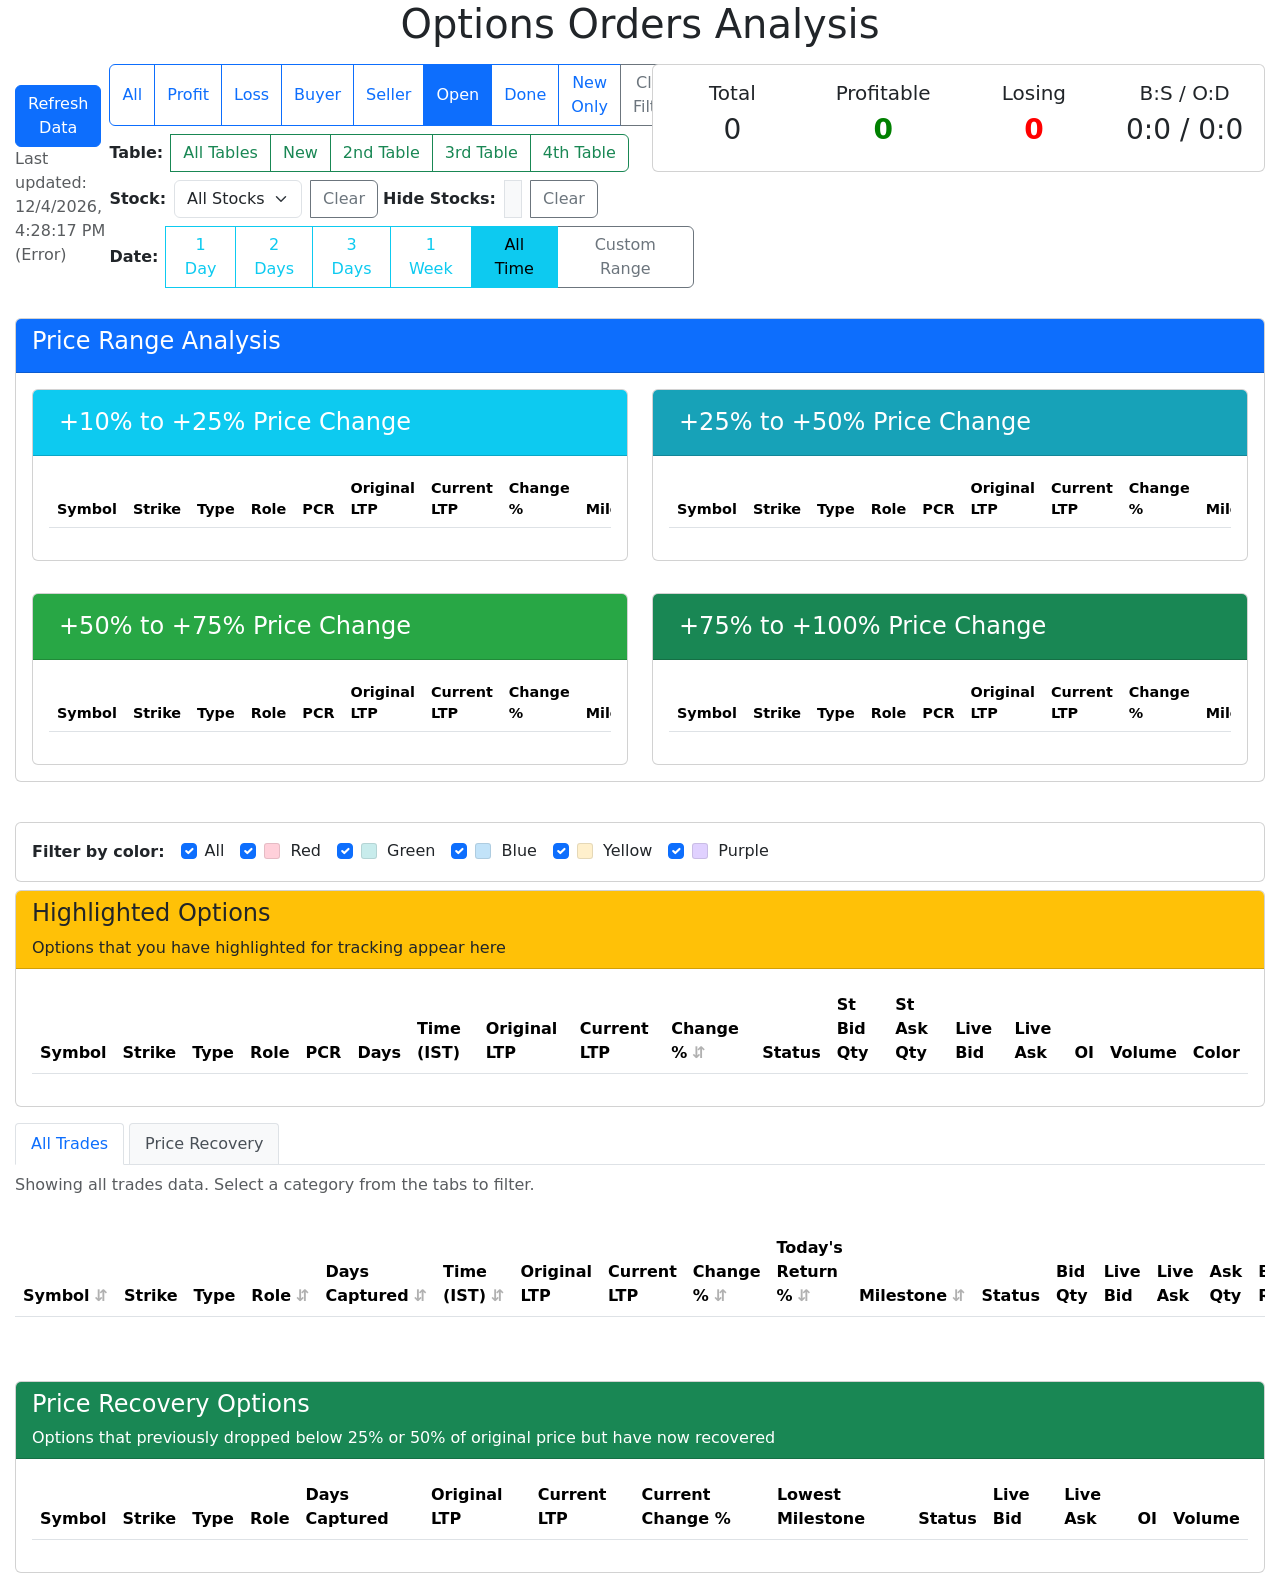
<file: options_tracker_bck.html>
<!DOCTYPE html>
<html lang="en">
<head>
    <meta charset="UTF-8">
    <meta name="viewport" content="width=device-width, initial-scale=1.0">
    <title>Options Analysis</title>
    <link href="https://cdn.jsdelivr.net/npm/bootstrap@5.3.0-alpha1/dist/css/bootstrap.min.css" rel="stylesheet">
    <style>
        /* Critical full-width overrides */
        html, body {
            width: 100% !important;
            max-width: 100% !important;
            overflow-x: hidden !important;
            margin: 0 !important;
            padding: 0 !important;
        }

        /* Override any Bootstrap constraints */
        .container-fluid {
            width: 100% !important;
            max-width: 100% !important;
            padding-left: 15px !important;
            padding-right: 15px !important;
            margin-left: 0 !important;
            margin-right: 0 !important;
        }

        /* Force any parent containers to full width */
        .content-outer, .content-fauxcolumn-outer, .region-inner,
        .main-inner, .columns-inner, .content, .post-body {
            width: 100% !important;
            max-width: 100% !important;
            padding: 0 !important;
            margin: 0 !important;
        }

        /* Force table to use full width */
        .table-responsive {
            width: 100% !important;
            max-width: 100% !important;
            margin: 0 !important;
            padding: 0 !important;
        }

        /* Hide all index columns from tables */
        table.table tr td:first-child:empty,
        table.dataTable tr td:first-child.dataTables_empty,
        table.table tr th.index,
        table.table tr td.index,
        table tr td:first-child:has(.row-number),
        table tr th:first-child:has(.row-number),
        table.dataTable tbody td.dt-body-center:first-child,
        .row-index,
        .row-number,
        .index-column {
            display: none !important;
        }

        /* Hide row numbers/indices that might be added by browsers or libraries */
        .table > tbody > tr > td.index,
        .table > tbody > tr > th.index {
            display: none !important;
        }

        /* If DataTables is used, hide row numbers */
        table.dataTable tbody td:first-child,
        table.dataTable tbody th:first-child {
            display: table-cell !important;
        }

        /* Hide index-related rows */
        tr.index-row,
        tr[data-index="true"],
        tr.hide-index {
            display: none !important;
        }

        /* Original styles */
        .profit {
            color: green;
            font-weight: bold;
        }
        .loss {
            color: red;
            font-weight: bold;
        }
        .filter-btn.active {
            background-color: #0d6efd;
            color: white;
        }

        .positive-change {
            background-color: rgba(75, 192, 192, 0.2);
        }
        .negative-change {
            background-color: rgba(255, 99, 132, 0.2);
        }
        .sortable {
            cursor: pointer;
            position: relative;
        }
        .sortable:hover {
            background-color: #f0f0f0;
        }
        .sortable::after {
            content: '⇵';
            margin-left: 5px;
            opacity: 0.3;
        }
        .sortable.asc::after {
            content: '↑';
            opacity: 1;
        }
        .sortable.desc::after {
            content: '↓';
            opacity: 1;
        }
        .status-open {
            color: blue;
            font-weight: bold;
        }
        .status-done {
            color: purple;
            font-weight: bold;
        }

        /* Tab styles */
        .data-view-tabs {
            margin-bottom: 15px;
        }

        .data-view-tabs .nav-link {
            padding: 8px 15px;
            border-radius: 4px 4px 0 0;
            color: #495057;
            background-color: #f8f9fa;
            border: 1px solid #dee2e6;
            border-bottom: none;
            margin-right: 5px;
        }

        .data-view-tabs .nav-link.active {
            color: #0d6efd;
            background-color: #fff;
            border-bottom: 1px solid #fff;
            font-weight: 500;
        }

        .data-view-tabs .nav-link:hover:not(.active) {
            background-color: #e9ecef;
        }

        /* Price range section styles */
        .price-range-section {
            margin-top: 30px;
            margin-bottom: 30px;
        }

        .price-range-table .table th,
        .price-range-table .table td {
            padding: 6px 8px;
            font-size: 0.9rem;
        }

        .price-range-table h4 {
            padding: 10px;
            margin: 0;
            color: white;
        }

        .medium-high-header {
            background-color: #17a2b8;
        }

        .high-header {
            background-color: #28a745;
        }

        /* New style for high quantity alerts */
        .high-quantity {
            background-color: #ffeeba;
            color: #856404;
            font-weight: bold;
        }

        /* Live bid/ask styles */
        .live-data {
            background-color: rgba(0, 123, 255, 0.1);
        }

        /* Custom highlighting for options */
        .highlight-red {
            background-color: rgba(255, 99, 132, 0.3) !important;
        }
        .highlight-green {
            background-color: rgba(75, 192, 192, 0.3) !important;
        }
        .highlight-blue {
            background-color: rgba(54, 162, 235, 0.3) !important;
        }
        .highlight-yellow {
            background-color: rgba(255, 206, 86, 0.3) !important;
        }
        .highlight-purple {
            background-color: rgba(153, 102, 255, 0.3) !important;
        }

        /* Context menu styling */
        .context-menu {
            display: none;
            position: absolute;
            z-index: 1000;
            background-color: white;
            border: 1px solid #ccc;
            border-radius: 4px;
            box-shadow: 2px 2px 6px rgba(0, 0, 0, 0.3);
            padding: 5px 0;
        }

        .context-menu-item {
            padding: 8px 15px;
            cursor: pointer;
        }

        .context-menu-item:hover {
            background-color: #f0f0f0;
        }

        .color-option {
            display: inline-block;
            width: 15px;
            height: 15px;
            margin-right: 10px;
            border-radius: 3px;
            vertical-align: middle;
        }


#hideStocksMultiselect {
    height: auto;
    min-height: 100px;
}

#hideStocksMultiselect option {
    padding: 5px;
}

#hideStocksMultiselect option:checked {
    background-color: #0d6efd;
    color: white;
}

        /* Add this to your existing styles */
    .color-badge {
    display: inline-block;
    width: 16px;
    height: 16px;
    border-radius: 3px;
    margin-right: 5px;
    vertical-align: middle;
    border: 1px solid rgba(0,0,0,0.1);
    }

        /* Milestone badge styles */
    .milestone-badge {
    padding: 4px 8px;
    border-radius: 4px;
    font-weight: bold;
    display: inline-block;
    }
    .milestone-25 {
    background-color: rgba(255, 193, 7, 0.2);
    color: #856404;
    }
    .milestone-50 {
    background-color: rgba(255, 165, 0, 0.3);
    color: #804000;
    }
    .milestone-75 {
    background-color: rgba(220, 53, 69, 0.2);
    color: #721c24;
    }
    .milestone-new {
    background-color: rgba(108, 117, 125, 0.2);
    color: #495057;
    }

        /* Add blinking animation for high quantities */
    @keyframes blink-high-qty {
        0% { background-color: #ffeeba; }
        50% { background-color: #fff3cd; }
        100% { background-color: #ffeeba; }
    }

    .high-qty-blink {
        animation: blink-high-qty 1.5s infinite;
    }

        /* Style for rows with high quantities */
    .high-qty-row {
        background-color: #ff0033 !important; /* Light red with transparency */
    }

    </style>
</head>
<body>
<div class="container-fluid">
    <h1 class="text-center mb-3">Options Orders Analysis</h1>

    <div class="row mb-3">
        <div class="col-md-6">
            <div class="d-flex justify-content-between align-items-center">
                <div>
                    <button id="refreshBtn" class="btn btn-primary me-2">Refresh Data</button>
                    <span class="text-muted">Last updated: <span id="lastUpdated">Never</span></span>
                </div>
                <div>
                    <div class="btn-group" role="group">
                        <button type="button" class="btn btn-outline-primary filter-btn" data-filter="all">All</button>
                        <button type="button" class="btn btn-outline-primary filter-btn" data-filter="profit">Profit
                        </button>
                        <button type="button" class="btn btn-outline-primary filter-btn" data-filter="loss">Loss
                        </button>
                        <button type="button" class="btn btn-outline-primary filter-btn" data-filter="buyer">Buyer
                        </button>
                        <button type="button" class="btn btn-outline-primary filter-btn" data-filter="seller">Seller
                        </button>
                        <button type="button" class="btn btn-outline-primary filter-btn active" data-filter="open">
                            Open
                        </button>
                        <button type="button" class="btn btn-outline-primary filter-btn" data-filter="done">Done
                        </button>
                        <button type="button" class="btn btn-outline-primary filter-btn" data-filter="new">New Only
                        </button>
                        <button type="button" class="btn btn-outline-secondary" id="clearFiltersBtn">Clear Filters
                        </button>
                    </div>
                    <!-- Table filter buttons -->
                    <div class="btn-group mt-2" role="group">
                        <span class="me-2 align-self-center"><strong>Table:</strong></span>
                        <button type="button" class="btn btn-outline-success table-filter-btn" data-table="all"
                                data-default="true">All Tables
                        </button>
                        <button type="button" class="btn btn-outline-success table-filter-btn" data-table="new">New
                        </button>
                        <button type="button" class="btn btn-outline-success table-filter-btn" data-table="2nd">2nd
                            Table
                        </button>
                        <button type="button" class="btn btn-outline-success table-filter-btn" data-table="3rd">3rd
                            Table
                        </button>
                        <button type="button" class="btn btn-outline-success table-filter-btn" data-table="4th">4th
                            Table
                        </button>
                    </div>
                    <!-- Stock filter dropdown -->
                    <div class="btn-group mt-2" role="group">
                        <span class="me-2 align-self-center"><strong>Stock:</strong></span>
                        <select id="stockFilterDropdown" class="form-select"
                                style="max-width: 200px; display: inline-block;">
                            <option value="all" selected>All Stocks</option>
                            <!-- Stock options will be dynamically populated -->
                        </select>
                        <button type="button" class="btn btn-outline-secondary ms-2" id="clearStockFilterBtn">Clear
                        </button>
                    </div>

                    <!-- New Hide Stocks multi-select filter -->
                    <!-- Replace the hide stocks multiselect with checkboxes -->
                    <div class="btn-group mt-2" role="group">
                        <span class="me-2 align-self-center"><strong>Hide Stocks:</strong></span>
                        <div class="border p-2 bg-light" style="max-width: 400px; max-height: 200px; overflow-y: auto;">
                            <div id="hideStocksCheckboxes" class="d-flex flex-wrap">
                                <!-- Checkboxes will be dynamically added here -->
                            </div>
                        </div>
                        <button type="button" class="btn btn-outline-secondary ms-2" id="clearHideStocksBtn">Clear</button>
                    </div>

                    <!-- Date range filter buttons -->
                    <div class="btn-group mt-2" role="group">
                        <span class="me-2 align-self-center"><strong>Date:</strong></span>
                        <button type="button" class="btn btn-outline-info date-filter-btn" data-days="1">1 Day</button>
                        <button type="button" class="btn btn-outline-info date-filter-btn" data-days="2">2 Days</button>
                        <button type="button" class="btn btn-outline-info date-filter-btn" data-days="3">3 Days</button>
                        <button type="button" class="btn btn-outline-info date-filter-btn" data-days="7">1 Week</button>
                        <button type="button" class="btn btn-outline-info date-filter-btn" data-days="0"
                                data-default="true">All Time
                        </button>
                        <button type="button" class="btn btn-outline-secondary" id="customDateRangeBtn"
                                data-bs-toggle="modal" data-bs-target="#customDateRangeModal">Custom Range
                        </button>
                    </div>
                </div>
            </div>
        </div>
        <div class="col-md-6">
            <div class="card">
                <div class="card-body">
                    <div class="row">
                        <div class="col-md-3 text-center">
                            <h5>Total</h5>
                            <h3 id="totalOptions">0</h3>
                        </div>
                        <div class="col-md-3 text-center">
                            <h5>Profitable</h5>
                            <h3 id="profitableOptions" class="profit">0</h3>
                        </div>
                        <div class="col-md-3 text-center">
                            <h5>Losing</h5>
                            <h3 id="losingOptions" class="loss">0</h3>
                        </div>
                        <div class="col-md-3 text-center">
                            <h5>B:S / O:D</h5>
                            <h3 id="buyerSellerRatio">0:0 / 0:0</h3>
                        </div>
                    </div>
                </div>
            </div>
        </div>
    </div>

    <!-- Price Range Analysis Section (4 tables) -->
    <div class="row price-range-section mb-3">
        <div class="col-12">
            <div class="card mb-4">
                <div class="card-header bg-primary text-white">
                    <h4>Price Range Analysis</h4>
                </div>
                <div class="card-body">
                    <div class="row">
                        <!-- +10% to +25% Table -->
                        <div class="col-md-6 price-range-table">
                            <div class="card mb-3">
                                <div class="card-header bg-info text-white">
                                    <h4>+10% to +25% Price Change</h4>
                                </div>
                                <div class="card-body">
                                    <div class="table-responsive">
                                        <table class="table table-hover">
                                            <thead>
                                            <tr>
                                                <th>Symbol</th>
                                                <th>Strike</th>
                                                <th>Type</th>
                                                <th>Role</th>
                                                <th>PCR</th>
                                                <th>Original LTP</th>
                                                <th>Current LTP</th>
                                                <th>Change %</th>
                                                <th>Milestone</th>
                                                <th>Lot Size</th>
                                                <th>Live Bid</th>
                                                <th>Live Ask</th>
                                                <th>Status</th>
                                            </tr>
                                            </thead>
                                            <tbody id="lowMediumTableBody">
                                            <!-- Low-medium range table rows will be added here -->
                                            </tbody>
                                        </table>
                                    </div>
                                </div>
                            </div>
                        </div>

                        <!-- +25% to +50% Table -->
                        <div class="col-md-6 price-range-table">
                            <div class="card">
                                <div class="card-header medium-high-header text-white">
                                    <h4>+25% to +50% Price Change</h4>
                                </div>
                                <div class="card-body">
                                    <div class="table-responsive">
                                        <table class="table table-hover">
                                            <thead>
                                            <tr>
                                                <th>Symbol</th>
                                                <th>Strike</th>
                                                <th>Type</th>
                                                <th>Role</th>
                                                <th>PCR</th>
                                                <th>Original LTP</th>
                                                <th>Current LTP</th>
                                                <th>Change %</th>
                                                <th>Milestone</th>
                                                <th>Lot Size</th>
                                                <th>Live Bid</th>
                                                <th>Live Ask</th>
                                                <th>Status</th>
                                            </tr>
                                            </thead>
                                            <tbody id="mediumHighTableBody">
                                            <!-- Medium-high range table rows will be added here -->
                                            </tbody>
                                        </table>
                                    </div>
                                </div>
                            </div>
                        </div>
                    </div>

                    <div class="row mt-3">
                        <!-- +50% to +75% Table -->
                        <div class="col-md-6 price-range-table">
                            <div class="card">
                                <div class="card-header high-header text-white">
                                    <h4>+50% to +75% Price Change</h4>
                                </div>
                                <div class="card-body">
                                    <div class="table-responsive">
                                        <table class="table table-hover">
                                            <thead>
                                            <tr>
                                                <th>Symbol</th>
                                                <th>Strike</th>
                                                <th>Type</th>
                                                <th>Role</th>
                                                <th>PCR</th>
                                                <th>Original LTP</th>
                                                <th>Current LTP</th>
                                                <th>Change %</th>
                                                <th>Milestone</th>
                                                <th>Lot Size</th>
                                                <th>Live Bid</th>
                                                <th>Live Ask</th>
                                                <th>Status</th>
                                            </tr>
                                            </thead>
                                            <tbody id="highTableBody">
                                            <!-- High range table rows will be added here -->
                                            </tbody>
                                        </table>
                                    </div>
                                </div>
                            </div>
                        </div>

                        <!-- +75% to +100% Table -->
                        <div class="col-md-6 price-range-table">
                            <div class="card">
                                <div class="card-header bg-success text-white">
                                    <h4>+75% to +100% Price Change</h4>
                                </div>
                                <div class="card-body">
                                    <div class="table-responsive">
                                        <table class="table table-hover">
                                            <thead>
                                            <tr>
                                                <th>Symbol</th>
                                                <th>Strike</th>
                                                <th>Type</th>
                                                <th>Role</th>
                                                <th>PCR</th>
                                                <th>Original LTP</th>
                                                <th>Current LTP</th>
                                                <th>Change %</th>
                                                <th>Milestone</th>
                                                <th>Lot Size</th>
                                                <th>Live Bid</th>
                                                <th>Live Ask</th>
                                                <th>Status</th>
                                            </tr>
                                            </thead>
                                            <tbody id="veryHighTableBody">
                                            <!-- Very high range table rows will be added here -->
                                            </tbody>
                                        </table>
                                    </div>
                                </div>
                            </div>
                        </div>
                    </div>
                </div>
            </div>
        </div>
    </div>

    <!-- New Highlighted Options Section -->
    <!-- Color filter checkboxes for highlighted options -->
    <div class="row mb-2">
        <div class="col-12">
            <div class="card">
                <div class="card-body">
                    <div class="d-flex align-items-center">
                        <label class="me-3 mb-0"><strong>Filter by color:</strong></label>
                        <div id="highlightedColorFilters" class="d-flex flex-wrap">
                            <div class="form-check form-check-inline">
                                <input class="form-check-input" type="checkbox" id="colorAll" value="all" checked>
                                <label class="form-check-label" for="colorAll">All</label>
                            </div>
                            <div class="form-check form-check-inline">
                                <input class="form-check-input" type="checkbox" id="colorRed" value="red" checked>
                                <label class="form-check-label" for="colorRed">
                                    <span class="color-badge" style="background-color: rgba(255, 99, 132, 0.3);"></span>
                                    Red
                                </label>
                            </div>
                            <div class="form-check form-check-inline">
                                <input class="form-check-input" type="checkbox" id="colorGreen" value="green" checked>
                                <label class="form-check-label" for="colorGreen">
                                    <span class="color-badge" style="background-color: rgba(75, 192, 192, 0.3);"></span>
                                    Green
                                </label>
                            </div>
                            <div class="form-check form-check-inline">
                                <input class="form-check-input" type="checkbox" id="colorBlue" value="blue" checked>
                                <label class="form-check-label" for="colorBlue">
                                    <span class="color-badge" style="background-color: rgba(54, 162, 235, 0.3);"></span>
                                    Blue
                                </label>
                            </div>
                            <div class="form-check form-check-inline">
                                <input class="form-check-input" type="checkbox" id="colorYellow" value="yellow" checked>
                                <label class="form-check-label" for="colorYellow">
                                    <span class="color-badge" style="background-color: rgba(255, 206, 86, 0.3);"></span>
                                    Yellow
                                </label>
                            </div>
                            <div class="form-check form-check-inline">
                                <input class="form-check-input" type="checkbox" id="colorPurple" value="purple" checked>
                                <label class="form-check-label" for="colorPurple">
                                    <span class="color-badge"
                                          style="background-color: rgba(153, 102, 255, 0.3);"></span> Purple
                                </label>
                            </div>
                        </div>
                    </div>
                </div>
            </div>
        </div>
    </div>

    <div class="row mb-3">
        <div class="col-12">
            <div class="card">
                <div class="card-header bg-warning text-dark">
                    <h4>Highlighted Options</h4>
                    <p class="mb-0">Options that you have highlighted for tracking appear here</p>
                </div>
                <div class="card-body">
                    <div class="table-responsive">
                        <table class="table table-hover">
                            <thead>
                            <tr>
                                <th>Symbol</th>
                                <th>Strike</th>
                                <th>Type</th>
                                <th>Role</th>
                                <th>PCR</th>
                                <th>Days</th>
                                <th>Time (IST)</th>
                                <th>Original LTP</th>
                                <th>Current LTP</th>
                                <th class="sortable" data-sort="highlighted_change">Change %</th>
                                <th>Status</th>
                                <th>St Bid Qty</th>
                                <th>St Ask Qty</th>
                                <th>Live Bid</th>
                                <th>Live Ask</th>
                                <th>OI</th>
                                <th>Volume</th>
                                <th>Color</th>
                            </tr>
                            </thead>
                            <tbody id="highlightedTableBody">
                            <!-- Highlighted options will be dynamically added here -->
                            </tbody>
                        </table>
                    </div>
                </div>
            </div>
        </div>
    </div>

    <div class="row mb-3">
        <div class="col-12">
            <div class="data-view-tabs">
                <ul class="nav nav-tabs" id="dataViewTabs">
                    <li class="nav-item">
                        <a class="nav-link active" id="all-tab" data-view="all" href="#">All Trades</a>
                    </li>
                    <li class="nav-item">
                        <a class="nav-link" id="recovery-tab" data-view="recovery" href="#">Price Recovery</a>
                    </li>
                </ul>
                <div class="pt-2">
                    <span id="categoryDescription" class="text-muted">
                        Showing all trades data. Select a category from the tabs to filter.
                    </span>
                </div>
            </div>
        </div>
    </div>

    <div class="row">
        <div class="col-12">
            <div id="data-container">
                <div class="table-responsive">
                    <table class="table table-hover">
                        <thead>
                        <tr>
                            <th class="sortable" data-sort="symbol">Symbol</th>
                            <th>Strike</th>
                            <th>Type</th>
                            <th class="sortable" data-sort="role">Role</th>
                            <th class="sortable" data-sort="daysCaptured">Days Captured</th>
                            <th class="sortable" data-sort="timestamp">Time (IST)</th>
                            <th>Original LTP</th>
                            <th>Current LTP</th>
                            <th class="sortable" data-sort="percent_change">Change %</th>
                            <th class="sortable" data-sort="todays_return">Today's Return %</th>
                            <th class="sortable" data-sort="milestone">Milestone</th>
                            <th>Status</th>
                            <th>Bid Qty</th>
                            <th>Live Bid</th>
                            <th>Live Ask</th>
                            <th>Ask Qty</th>
                            <th class="sortable" data-sort="bid_ask_ratio">Bid/Ask Ratio</th>
                            <th>OI</th>
                            <th class="sortable" data-sort="oi_change">OI Change %</th>
                            <th>Volume</th>
                            <th class="sortable" data-sort="volume_change">Volume Change %</th>
                            <th>IV</th>
                            <th>IV Change</th>
                            <th>Delta</th>
                            <th>Delta Change</th>
                            <th>Gamma</th>
                            <th>Gamma Change</th>
                            <th>Theta</th>
                            <th>Theta Change</th>
                            <th>Vega</th>
                            <th>Vega Change</th>
                            <th>POP</th>
                            <th>PCR</th>
                        </tr>
                        </thead>
                        <tbody id="dataTableBody">
                        <!-- Table rows will be dynamically added here -->
                        </tbody>
                    </table>
                </div>
            </div>
        </div>
    </div>

    <!-- New section for price recovery options -->
    <div class="row mt-5">
        <div class="col-12">
            <div class="card">
                <div class="card-header bg-success text-white">
                    <h4>Price Recovery Options</h4>
                    <p class="mb-0">Options that previously dropped below 25% or 50% of original price but have now
                        recovered</p>
                </div>
                <div class="card-body">
                    <div class="table-responsive">
                        <table class="table table-hover">
                            <thead>
                            <tr>
                                <th>Symbol</th>
                                <th>Strike</th>
                                <th>Type</th>
                                <th>Role</th>
                                <th>Days Captured</th>
                                <th>Original LTP</th>
                                <th>Current LTP</th>
                                <th>Current Change %</th>
                                <th>Lowest Milestone</th>  <!-- Add this line -->
                                <th>Status</th>
                                <th>Live Bid</th>
                                <th>Live Ask</th>
                                <th>OI</th>
                                <th>Volume</th>
                            </tr>
                            </thead>
                            <tbody id="recoveryTableBody">
                            <!-- Recovery table rows will be dynamically added here -->
                            </tbody>
                        </table>
                    </div>
                </div>
            </div>
        </div>
    </div>
</div>

<!-- Context menu for color highlighting -->
<div id="contextMenu" class="context-menu">
    <div class="context-menu-item" data-color="none">
        <span class="color-option" style="background-color: transparent; border: 1px solid #ccc;"></span>
        Remove Highlight
    </div>
    <div class="context-menu-item" data-color="red">
        <span class="color-option" style="background-color: rgba(255, 99, 132, 0.3);"></span>
        Red
    </div>
    <div class="context-menu-item" data-color="green">
        <span class="color-option" style="background-color: rgba(75, 192, 192, 0.3);"></span>
        Green
    </div>
    <div class="context-menu-item" data-color="blue">
        <span class="color-option" style="background-color: rgba(54, 162, 235, 0.3);"></span>
        Blue
    </div>
    <div class="context-menu-item" data-color="yellow">
        <span class="color-option" style="background-color: rgba(255, 206, 86, 0.3);"></span>
        Yellow
    </div>
    <div class="context-menu-item" data-color="purple">
        <span class="color-option" style="background-color: rgba(153, 102, 255, 0.3);"></span>
        Purple
    </div>
</div>

<script src="https://cdn.jsdelivr.net/npm/bootstrap@5.3.0-alpha1/dist/js/bootstrap.bundle.min.js"></script>
<script>

    let activeColorFilters = {
    red: true,
    green: true,
    blue: true,
    yellow: true,
    purple: true
  };

    // Add this to your DOMContentLoaded event listener:
  document.querySelectorAll('#highlightedColorFilters input[type="checkbox"]').forEach(checkbox => {
    checkbox.addEventListener('change', function() {
        if (this.id === 'colorAll') {
            // Toggle all other checkboxes when "All" is clicked
            const isChecked = this.checked;
            document.querySelectorAll('#highlightedColorFilters input[type="checkbox"]:not(#colorAll)').forEach(cb => {
                cb.checked = isChecked;
                activeColorFilters[cb.value] = isChecked;
            });
        } else {
            // Update the specific color filter
            activeColorFilters[this.value] = this.checked;

            // Update "All" checkbox state based on other checkboxes
            const allChecked = Array.from(document.querySelectorAll('#highlightedColorFilters input[type="checkbox"]:not(#colorAll)'))
                .every(cb => cb.checked);
            document.getElementById('colorAll').checked = allChecked;
        }

        // Re-render the highlighted options table with new filters
        renderHighlightedOptionsTable();
    });
  });

    // Force full-width on document load
    document.addEventListener('DOMContentLoaded', function() {
        // Override any template constraints
        document.querySelectorAll('.content-outer, .main-inner, .columns-inner, .post-body, .post-outer')
            .forEach(el => {
                if(el) {
                    el.style.width = '100%';
                    el.style.maxWidth = '100%';
                    el.style.padding = '0';
                    el.style.margin = '0';
                }
            });

        // Force container-fluid to full width
        document.querySelectorAll('.container-fluid').forEach(container => {
            container.style.width = '100%';
            container.style.maxWidth = '100%';
            container.style.paddingLeft = '15px';
            container.style.paddingRight = '15px';
            container.style.margin = '0';
        });

        // If Blogger template is used, these elements might exist
        if(document.querySelector('.post-body')) {
            document.querySelector('.post-body').style.transform = 'translateX(-15px)';
        }

        if(document.querySelector('.main-inner')) {
            document.querySelector('.main-inner').style.padding = '0';
        }

        if(document.querySelector('.columns-inner')) {
            document.querySelector('.columns-inner').style.padding = '0';
        }
    });

    // Global variables
    let allOrdersData = [];
    let currentSort = { column: null, direction: 'asc' };
    let activeFilters = ['open']; // Track multiple active filters
    let currentView = 'all';
    let highlightedOptions = {};
    let contextMenuTarget = null;
    let highlightedSort = { column: null, direction: 'asc' };

    // NEW global variables for date filtering
    let activeDateFilter = 0; // 0 = all time, 1 = 1 day, 2 = 2 days, etc.
    let customDateRange = { start: null, end: null };

    // NEW global variable for color filter on highlighted options
    let activeColorFilter = "all";

    // NEW global variable for table filters
    let activeTableFilter = "all";

    // NEW global variable for stock filter
    let activeStockFilter = "all";

    // NEW global variable for hide stocks filter
    let activeHideStocksFilter = [];

    // Set default sort for highlighted table to %change descending
    highlightedSort = { column: "percent_change", direction: "desc" };
    // Set default sort for all trades table to Today's Return descending - only if no sort is currently set
    if (!currentSort.column) {
        currentSort = { column: "todays_return", direction: "desc" };
    }

    // List of index symbols to hide
    const indexSymbols = ['NIFTY', 'SENSEX', 'BANKNIFTY', 'FINNIFTY', 'MIDCPNIFTY', 'BANKEX'];

    // Function to check if a symbol is an index
    function isIndexSymbol(symbol) {
        if (!symbol) return false;
        return indexSymbols.some(index => symbol.toUpperCase().includes(index));
    }

    // Function to filter out index data
    function filterOutIndexData(data) {
        if (!data) return [];
        return data.filter(item => !isIndexSymbol(item.symbol));
    }

    // Base API URL - use explicit full URL with scheme
    const baseApiUrl = 'https://live-feed-azqo.onrender.com';

    // Initialize the page
    document.addEventListener('DOMContentLoaded', function() {

        // Load data
        fetchData();

        // Load highlighted options from session storage
        loadHighlightedOptions();

        // Set up refresh button
        document.getElementById('refreshBtn').addEventListener('click', fetchData);

        // Set up filter buttons to support multiple selections
        document.querySelectorAll('.filter-btn').forEach(btn => {
            btn.addEventListener('click', function() {
                const filter = this.dataset.filter;

                if (filter === 'all') {
                    // Clear all filters and only set 'all' active
                    document.querySelectorAll('.filter-btn').forEach(b => b.classList.remove('active'));
                    this.classList.add('active');
                    activeFilters = [];
                } else {
                    // Remove 'all' filter if it's active
                    document.querySelector('.filter-btn[data-filter="all"]').classList.remove('active');

                    // Toggle this filter
                    if (this.classList.contains('active')) {
                        this.classList.remove('active');
                        activeFilters = activeFilters.filter(f => f !== filter);

                        // If no filters are active, set 'all' active
                        if (activeFilters.length === 0) {
                            document.querySelector('.filter-btn[data-filter="all"]').classList.add('active');
                        }
                    } else {
                        this.classList.add('active');
                        activeFilters.push(filter);
                    }
                }

                applyFilters();
            });
        });

        // Set up Clear Filters button
        document.getElementById('clearFiltersBtn').addEventListener('click', function() {
            document.querySelectorAll('.filter-btn').forEach(b => b.classList.remove('active'));
            document.querySelector('.filter-btn[data-filter="all"]').classList.add('active');
            activeFilters = [];
            applyFilters();
        });

        // Set up stock filter dropdown
        const stockFilterDropdown = document.getElementById('stockFilterDropdown');
        if (stockFilterDropdown) {
            stockFilterDropdown.addEventListener('change', function() {
                activeStockFilter = this.value;
                applyFilters();
            });
        }

        // Set up clear stock filter button
        const clearStockFilterBtn = document.getElementById('clearStockFilterBtn');
        if (clearStockFilterBtn) {
            clearStockFilterBtn.addEventListener('click', function() {
                document.getElementById('stockFilterDropdown').value = 'all';
                activeStockFilter = 'all';
                applyFilters();
            });
        }
        // Set up hide stocks multi-select filter
// Set up hide stocks multi-select filter
const hideStocksMultiselect = document.getElementById('hideStocksMultiselect');
if (hideStocksMultiselect) {
    hideStocksMultiselect.addEventListener('change', function(e) {
        // Get all selected options
        activeHideStocksFilter = Array.from(this.selectedOptions).map(opt => opt.value);

        // Apply the filter
        renderCurrentView();
    });
}

// Set up clear hide stocks button
// Set up clear hide stocks button
const clearHideStocksBtn = document.getElementById('clearHideStocksBtn');
if (clearHideStocksBtn) {
    clearHideStocksBtn.addEventListener('click', function() {
        // Uncheck all checkboxes
        document.querySelectorAll('.hide-stock-checkbox').forEach(cb => {
            cb.checked = false;
        });

        // Clear the filter array
        activeHideStocksFilter = [];

        // Apply the filter
        renderCurrentView();
    });
}


        // Set up data view tabs
        document.querySelectorAll('#dataViewTabs .nav-link').forEach(tab => {
            tab.addEventListener('click', function(e) {
                e.preventDefault();

                // Remove active class from all tabs
                document.querySelectorAll('#dataViewTabs .nav-link').forEach(t => {
                    t.classList.remove('active');
                });

                // Add active class to clicked tab
                this.classList.add('active');

                // Update current view
                currentView = this.dataset.view;

                // Update description
                updateCategoryDescription(currentView);

                // Render the view
                renderCurrentView();
            });
        });

        // Set up sorting for table
        document.querySelectorAll('.sortable').forEach(header => {
            header.addEventListener('click', function() {
                const column = this.dataset.sort;

                // Toggle direction if clicking on the same column
                const direction = (column === currentSort.column && currentSort.direction === 'asc') ? 'desc' : 'asc';

                // Reset all headers
                document.querySelectorAll('.sortable').forEach(h => {
                    h.classList.remove('asc', 'desc');
                });

                // Mark current header
                this.classList.add(direction);

                // Update sort state
                currentSort = { column, direction };

                // Re-render with new sort
                renderCurrentView();
            });
        });

        // Set up context menu for option highlighting
        setupContextMenu();

        // Set up sorting for highlighted options table
        document.querySelector('.table-responsive .sortable[data-sort="highlighted_change"]')
            .addEventListener('click', function() {
                const column = "percent_change"; // The actual data property to sort by

                // Toggle direction if clicking on the same column
                const direction = (column === highlightedSort.column && highlightedSort.direction === 'asc')
                    ? 'desc' : 'asc';

                // Reset all headers in highlighted table
                document.querySelectorAll('.table-responsive .sortable').forEach(h => {
                    h.classList.remove('asc', 'desc');
                });

                // Mark current header
                this.classList.add(direction);

                // Update sort state for highlighted table
                highlightedSort = { column, direction };

                // Re-render highlighted table with new sort
                renderHighlightedOptionsTable();
            });

        // Close context menu when clicking elsewhere
        document.addEventListener('click', function(e) {
            const contextMenu = document.getElementById('contextMenu');
            if (contextMenu.style.display === 'block') {
                contextMenu.style.display = 'none';
            }
        });

        // Set up auto-refresh every 30 seconds
        setInterval(fetchData, 3000);

        // Setup highlighted options color filter buttons
        document.querySelectorAll('#highlightedColorFilter button').forEach(btn => {
            btn.addEventListener('click', function() {
                // Remove active class from all buttons in group
                document.querySelectorAll('#highlightedColorFilter button').forEach(b => b.classList.remove('active'));
                // Mark clicked button as active
                this.classList.add('active');
                activeColorFilter = this.dataset.color;
                renderHighlightedOptionsTable();
            });
        });

        // Setup table filter buttons
        document.querySelectorAll('.table-filter-btn').forEach(btn => {
            btn.addEventListener('click', function() {
                // Remove active class from all table filter buttons
                document.querySelectorAll('.table-filter-btn').forEach(b => b.classList.remove('active'));

                // Add active class to clicked button
                this.classList.add('active');

                // Update active table filter
                activeTableFilter = this.dataset.table;

                // Apply filters with new table filter
                applyFilters();
            });
        });
    });

    // Function to set up context menu
    function setupContextMenu() {
        // Add context menu listeners to all tables that show options
        const tables = ['dataTableBody', 'lowMediumTableBody', 'mediumHighTableBody',
                        'highTableBody', 'veryHighTableBody', 'recoveryTableBody', 'highlightedTableBody'];

        tables.forEach(tableId => {
            const table = document.getElementById(tableId);
            if (table) {
                table.addEventListener('contextmenu', showContextMenu);
            }
        });

        // Set up click handlers for context menu items
        const contextMenuItems = document.querySelectorAll('.context-menu-item');
        contextMenuItems.forEach(item => {
            item.addEventListener('click', handleContextMenuClick);
        });
    }

    // Function to show context menu
    function showContextMenu(e) {
        e.preventDefault();

        // Find the closest tr element (the row that was right-clicked)
        let target = e.target;
        while (target && target.tagName !== 'TR') {
            target = target.parentElement;
        }

        if (!target || !target.cells || target.cells.length < 3) return;

        // Extract option info from the row
        // Use textContent for strike and type, but handle symbol specially
        const symbolCell = target.cells[0];
        let symbol = symbolCell.textContent;

        // Clean the symbol if it contains any badge text
        if (symbol.includes('Recovery') || symbol.includes('Also in')) {
            // Extract just the symbol part before any badge
            symbol = symbol.split(' ')[0];
        }

        const strike = target.cells[1].textContent;
        const type = target.cells[2].textContent;

        // Create a unique key for this option
        const optionKey = `${symbol}-${strike}-${type}`;
        contextMenuTarget = { element: target, key: optionKey };

        // Position and show the context menu
        const contextMenu = document.getElementById('contextMenu');
        contextMenu.style.left = e.pageX + 'px';
        contextMenu.style.top = e.pageY + 'px';
        contextMenu.style.display = 'block';

        // Stop the event from propagating to prevent immediate closing
        e.stopPropagation();
    }


    // Function to handle context menu item clicks
    function handleContextMenuClick(e) {
        e.stopPropagation();

        if (!contextMenuTarget) return;

        const color = this.dataset.color;
        const optionKey = contextMenuTarget.key;

        // Remove all existing highlight classes
        const highlightClasses = ['highlight-red', 'highlight-green', 'highlight-blue',
                                 'highlight-yellow', 'highlight-purple'];

        if (color === 'none') {
            // Remove this option from highlighted options
            delete highlightedOptions[optionKey];
        } else {
            // Add or update this option in highlighted options
            highlightedOptions[optionKey] = color;
        }

        // Save to session storage
        saveHighlightedOptions();

        // Apply the highlighting to all instances of this option in all tables
        applyHighlightingToAllTables();

        // Render highlighted options table
        renderHighlightedOptionsTable();

        // Hide the context menu
        document.getElementById('contextMenu').style.display = 'none';
    }

    // Function to save highlighted options to local storage
    function saveHighlightedOptions() {
        localStorage.setItem('highlightedOptions', JSON.stringify(highlightedOptions));
    }

    // Function to load highlighted options from local storage
    function loadHighlightedOptions() {
        const saved = localStorage.getItem('highlightedOptions');
        if (saved) {
            highlightedOptions = JSON.parse(saved);
            renderHighlightedOptionsTable();
        }
    }

    // Function to apply highlighting to all tables
    function applyHighlightingToAllTables() {
        const tables = ['dataTableBody', 'lowMediumTableBody', 'mediumHighTableBody',
                       'highTableBody', 'veryHighTableBody', 'recoveryTableBody'];

        tables.forEach(tableId => {
            const table = document.getElementById(tableId);
            if (table) {
                applyHighlightingToTable(table);
            }
        });
    }

    // Function to apply highlighting to a specific table
    function applyHighlightingToTable(table) {
        const rows = table.querySelectorAll('tr');

        rows.forEach(row => {
            if (!row.cells || row.cells.length < 3) return;

            const symbol = row.cells[0].textContent;
            const strike = row.cells[1].textContent;
            const type = row.cells[2].textContent;
            const optionKey = `${symbol}-${strike}-${type}`;

            // Remove all existing highlight classes
            const highlightClasses = ['highlight-red', 'highlight-green', 'highlight-blue',
                                     'highlight-yellow', 'highlight-purple'];
            highlightClasses.forEach(cls => row.classList.remove(cls));

            // Custom green highlight logic
            // Find the order in allOrdersData
            const order = allOrdersData.find(o => `${o.symbol}-${o.strike_price}-${o.option_type}` === optionKey);
            if (order && order.is_greater_than_50pct && !order.is_greater_than_75pct && order.percent_change < 25 && order.percent_change > -10 && order.percent_change > 500) {
                row.classList.add('highlight-green');
                // Add to highlightedOptions if not already present
                if (!highlightedOptions[optionKey]) {
                    highlightedOptions[optionKey] = 'green';
                    saveHighlightedOptions();
                }
            } else if (highlightedOptions[optionKey]) {
                row.classList.add(`highlight-${highlightedOptions[optionKey]}`);
            }
        });
    }

    // Modified function to render highlighted options table with latest data
  // Modified function to render highlighted options table with latest data
  function renderHighlightedOptionsTable() {
    const tableBody = document.getElementById('highlightedTableBody');
    if (!tableBody) {
        console.error('Highlighted options table body not found');
        return;
    }
    tableBody.innerHTML = '';

    const highlightedKeys = Object.keys(highlightedOptions);
    if (highlightedKeys.length === 0) {
        const emptyRow = document.createElement('tr');
        emptyRow.innerHTML = `<td colspan="16" class="text-center">No options are currently highlighted. Right-click on an option to highlight it.</td>`;
        tableBody.appendChild(emptyRow);
        return;
    }

    // This ensures we're using the latest data from the API
    let highlightedData = allOrdersData.filter(order => {
        const key = `${order.symbol}-${order.strike_price}-${order.option_type}`;
        const color = highlightedOptions[key];
        return highlightedKeys.includes(key) && activeColorFilters[color];
    });

    // Apply active filters if any
    if (activeFilters.length > 0) {
        highlightedData = filterDataByActiveFilters(highlightedData);
    }

    if (highlightedData.length === 0) {
        const emptyRow = document.createElement('tr');
        emptyRow.innerHTML = `<td colspan="16" class="text-center">No highlighted options match the current filters</td>`;
        tableBody.appendChild(emptyRow);
        return;
    }

    // Sort the data if a sort column is set
    if (highlightedSort.column) {
        highlightedData.sort((a, b) => {
            let aValue = a[highlightedSort.column] === null ? 0 : a[highlightedSort.column];
            let bValue = b[highlightedSort.column] === null ? 0 : b[highlightedSort.column];

            if (typeof aValue === 'string' && typeof bValue === 'string') {
                return highlightedSort.direction === 'asc'
                    ? aValue.localeCompare(bValue)
                    : bValue.localeCompare(aValue);
            }
            return highlightedSort.direction === 'asc'
                ? aValue - bValue
                : bValue - aValue;
        });
    } else {
        // Default sort by symbol and strike
        highlightedData.sort((a, b) => {
            if (a.symbol !== b.symbol) {
                return a.symbol.localeCompare(b.symbol);
            }
            return a.strike_price - b.strike_price;
        });
    }

    // Render each highlighted option with the latest data
    highlightedData.forEach(order => {
        const row = document.createElement('tr');
        const optionKey = `${order.symbol}-${order.strike_price}-${order.option_type}`;
        const color = highlightedOptions[optionKey];

        // Add the highlight class to the row
        row.classList.add(`highlight-${color}`);

        // Add data attribute to easily identify this row
        row.dataset.optionKey = optionKey;

        // Format status with appropriate CSS class
        const statusClass = order.status === 'Done' ? 'status-done' : 'status-open';
        const statusDisplay = `<span class="${statusClass}">${order.status}</span>`;

        // Handle null or undefined values safely
        const safeValue = (value, defaultValue = 0) => {
            return (value === null || value === undefined) ? defaultValue : value;
        };

        // Get values with safe defaults
        const currentLtp = safeValue(order.current_ltp);
        const storedLtp = safeValue(order.stored_ltp);
        const percentChange = safeValue(order.percent_change);

        // Fix todaysReturn calculation here too
        const prevClose = safeValue(order.prev_close);
        let todaysReturn = 0;

        if (prevClose && prevClose > 0 && currentLtp && currentLtp > 0) {
            todaysReturn = ((currentLtp - prevClose) / prevClose) * 100;
        } else {
            // Try alternative field names
            const altPrevClose = order.previousClose || order.prev_ltp || order.yesterday_close || order.close_price;
            if (altPrevClose && altPrevClose > 0 && currentLtp && currentLtp > 0) {
                todaysReturn = ((currentLtp - altPrevClose) / altPrevClose) * 100;
            }
        }

        const daysCaptured = order.daysCaptured || 'N/A';

        const bidQ = formatLargeNumber(order.stored_bidq || 0);
        const askQ = formatLargeNumber(order.stored_askq || 0);

        // Calculate the bid/ask ratio
        const storedBidQty = safeValue(order.stored_bidq, 0);
        const storedAskQty = safeValue(order.stored_askq, 0);
        let bidAskRatio = 0;

        if (storedAskQty > 0) {
            bidAskRatio = (storedBidQty / storedAskQty).toFixed(2);
        } else if (storedBidQty > 0) {
            bidAskRatio = "∞"; // Infinity symbol if ask qty is zero
        }

        // Store the ratio for sorting
        order.bid_ask_ratio = storedAskQty > 0 ? (storedBidQty / storedAskQty) : (storedBidQty > 0 ? Number.MAX_VALUE : 0);

        // Get live bid and ask data
        const liveBid = safeValue(order.bid);
        const liveAsk = safeValue(order.ask);
        const liveBidQ = safeValue(order.bidQ);
        const liveAskQ = safeValue(order.askQ);

        // Format live bid and ask quantities
        const liveBidQDisplay = formatLargeNumber(liveBidQ);
        const liveAskQDisplay = formatLargeNumber(liveAskQ);

        // Check if bid or ask quantities exceed threshold
        const lotSize = order.lot_size || 1;
        const highBidQty = liveBidQ > (50 * lotSize);
        const highAskQty = liveAskQ > (50 * lotSize);

        // Format bid and ask with highlighting if needed
        const bidQtyClass = highBidQty ? 'high-quantity' : '';
        const askQtyClass = highAskQty ? 'high-quantity' : '';

        // Create a color indicator display
        const colorDisplay = `<span class="badge" style="background-color: rgba(${getColorRGB(color)}, 0.7);">${color.charAt(0).toUpperCase() + color.slice(1)}</span>`;

        if (highBidQty || highAskQty) {
            row.classList.add('high-qty-row');
        }

        row.innerHTML = `
            <td>${order.symbol}</td>
            <td>${order.strike_price}</td>
            <td>${order.option_type}</td>
            <td>${order.role || 'Unknown'}</td>
            <td>${formatLargeNumber(order.pcr || 0)}</td>
            <td>${daysCaptured}</td>
            <td>${formatISTTime(order.timestamp)}</td>
            <td>${storedLtp.toFixed(2)}</td>
            <td>${currentLtp.toFixed(2)}</td>
            <td class="${percentChange > 0 ? 'profit' : 'loss'}">${percentChange.toFixed(2)}%</td>
            <td class="${todaysReturn > 0 ? 'profit' : 'loss'}">${todaysReturn.toFixed(2)}%</td>
            <td>${statusDisplay}</td>
            <td class="${bidQtyClass}">${bidQ}</td>
            <td class="${askQtyClass}">${askQ}</td>
            <td class="live-data">${liveBidQDisplay}</td>
            <td class="live-data">${liveAskQDisplay}</td>
            <td>${formatLargeNumber(order.oi || 0)}</td>
            <td>${formatLargeNumber(order.volume || 0)}</td>
            <td>${colorDisplay}</td>
        `;

        tableBody.appendChild(row);
    });
  }

    // Helper function to get RGB values for a color name
    function getColorRGB(color) {
        switch(color) {
            case 'red':
                return '255, 99, 132';
            case 'green':
                return '75, 192, 192';
            case 'blue':
                return '54, 162, 235';
            case 'yellow':
                return '255, 206, 86';
            case 'purple':
                return '153, 102, 255';
            default:
                return '128, 128, 128';
        }
    }



    function updateCategoryDescription(viewType) {
        let description = '';
        switch(viewType) {
            case 'all':
                description = 'Showing all trades data.';
                break;
            case 'higher':
                description = 'Showing trades with price increases only.';
                break;
            case 'lower':
                description = 'Showing trades with price decreases only.';
                break;
            case 'moderate':
                description = 'Showing trades with moderate price changes (between -25% and +25%).';
                break;
            case 'zero-to-ten':
                description = 'Showing trades with small price increases (between 0% and +10%).';
                break;
            case 'low-medium':
                description = 'Showing trades with lower-medium price increases (between +10% and +25%).';
                break;
            case 'medium-high':
                description = 'Showing trades with significant price increases (between +25% and +50%).';
                break;
            case 'high':
                description = 'Showing trades with large price increases (between +50% and +75%).';
                break;
            case 'very-high':
                description = 'Showing trades with very large price increases (between +75% and +100%).';
                break;
            case 'recovery':
                description = 'Showing trades that previously dropped below 50% or 25% of stored price but have now recovered to equal or exceed the original price.';
                break;
        }
        document.getElementById('categoryDescription').textContent = description;
    }

    // Updated function to process options orders analysis data
    async function fetchData() {
        try {
            // Use full URL with scheme
            const response = await fetch(`${baseApiUrl}/api/options-orders-analysis`);
            const data = await response.json();

            if (data && data.data) {
                // Process the data to add buyer/seller information and days captured
                allOrdersData = data.data.map(order => {
                    // Determine if this is a buyer or seller based on bidQ/askQ comparison
                    const bidQ = order.stored_bidq || 0;
                    const askQ = order.stored_askq || 0;
                    const role = bidQ > askQ ? 'Buyer' : 'Seller';

                    // Calculate days since capture
                    const daysCaptured = calculateDaysCaptured(order.timestamp);

                    // Calculate Greek changes
                    const ivChange = calculateChange(order.iv, order.original_iv);
                    const deltaChange = calculateChange(order.delta, order.original_delta);
                    const gammaChange = calculateChange(order.gamma, order.original_gamma);
                    const thetaChange = calculateChange(order.theta, order.original_theta);
                    const vegaChange = calculateChange(order.vega, order.original_vega);

                    // Calculate OI and Volume changes
                    const oiChange = calculateChange(order.oi, order.original_oi);
                    const volumeChange = calculateChange(order.volume, order.original_volume);

                    // Ensure percent_change is correctly calculated if not provided
                    let percentChange = order.percent_change;
                    if (percentChange === undefined || percentChange === null) {
                        percentChange = calculateChange(order.current_ltp, order.stored_ltp);
                    }

                    // Calculate if this is a recovery candidate
                    // First, determine the lowest point the price has reached
                    let lowestPoint = Infinity;

                    if (order.lowest_point !== undefined && order.lowest_point !== null) {
                        lowestPoint = order.lowest_point;
                    } else if (order.min_ltp !== undefined && order.min_ltp !== null) {
                        lowestPoint = order.min_ltp;
                    }

                    // If we still don't have a lowest point, use current LTP if it's lower than stored
                    if (lowestPoint === Infinity && order.current_ltp < order.stored_ltp) {
                        lowestPoint = order.current_ltp;
                    }

                    // Convert Infinity to null for proper JSON handling
                    if (lowestPoint === Infinity) {
                        lowestPoint = null;
                    }

                    // Determine if price has ever been below thresholds
                    const isLessThan50pct = order.is_less_than_50pct ||
                                           (lowestPoint !== null && lowestPoint < order.stored_ltp * 0.5);

                    const isLessThan25pct = order.is_less_than_25pct ||
                                           (lowestPoint !== null && lowestPoint < order.stored_ltp * 0.25);

                    // Get lot size for this instrument if available
                    let lot_size = 1;
                    // Try to get lot size for this instrument - we'll fetch this for price range tables


                    return {
                        ...order,
                        role,
                        daysCaptured,
                        ivChange,
                        deltaChange,
                        gammaChange,
                        thetaChange,
                        vegaChange,
                        oiChange,
                        volumeChange,
                        percent_change: percentChange,
                        is_less_than_50pct: isLessThan50pct,
                        is_less_than_25pct: isLessThan25pct,
                        lowest_point: lowestPoint,
                        lot_size: order.lot_size || lot_size
                    };
                });

                // Filter out index data
                allOrdersData = filterOutIndexData(allOrdersData);

                console.log("Fetched data:", allOrdersData);  // Debug log

                populateStockFilter(allOrdersData);

                // Check if we have data before rendering
                if (allOrdersData.length === 0) {
                    console.warn("No data received from API");
                    document.getElementById('lastUpdated').textContent = new Date().toLocaleString() + " (No data)";
                    return;
                }


                renderCurrentView();
                updateStats(); // Make sure this is called after data is processed

                renderHighlightedOptionsTable();
                renderPriceRangeTables(); // Apply current filters to price range tables
                renderRecoveryTable(); // Apply current filters to recovery table
                document.getElementById('lastUpdated').textContent = new Date().toLocaleString();
            } else {
                console.warn("API response missing data property or is empty", data);
                document.getElementById('lastUpdated').textContent = new Date().toLocaleString() + " (Empty response)";
            }
        } catch (error) {
            console.error('Error fetching data:', error);
            document.getElementById('lastUpdated').textContent = new Date().toLocaleString() + " (Error)";
            // Don't show alert as it might be disruptive with auto-refresh
            console.error('Error loading data. Please try again.');
        }
    }

    // Function to populate the stock filter dropdown with unique stock symbols
    function populateStockFilter(data) {
        const stockFilterDropdown = document.getElementById('stockFilterDropdown');
        if (!stockFilterDropdown) return;

        // Extract unique stock symbols
        const uniqueStocks = [...new Set(data.map(item => item.symbol))];

        // Sort alphabetically
        uniqueStocks.sort();

        // Keep the current selected value if exists
        const currentValue = stockFilterDropdown.value;

        // Clear existing options except the "All Stocks" option
        while (stockFilterDropdown.options.length > 1) {
            stockFilterDropdown.remove(1);
        }

        // Add each unique stock as an option
        uniqueStocks.forEach(stock => {
            const option = document.createElement('option');
            option.value = stock;
            option.textContent = stock;
            stockFilterDropdown.appendChild(option);
        });

        // Restore previous selection if valid, otherwise default to "all"
        if (uniqueStocks.includes(currentValue)) {
            stockFilterDropdown.value = currentValue;
        } else {
            stockFilterDropdown.value = 'all';
            activeStockFilter = 'all';
        }

        // Also populate the hide stocks multiselect
        populateHideStocksMultiselect(uniqueStocks);
    }

    // Function to populate the hide stocks multiselect with unique stock symbols
    // Function to populate hide stocks with checkboxes instead of multiselect
function populateHideStocksMultiselect(uniqueStocks) {
    const hideStocksContainer = document.getElementById('hideStocksCheckboxes');
    if (!hideStocksContainer) return;

    // Clear existing checkboxes
    hideStocksContainer.innerHTML = '';

    // Add each unique stock as a checkbox
    uniqueStocks.forEach(stock => {
        // Create checkbox container
        const checkboxDiv = document.createElement('div');
        checkboxDiv.className = 'form-check form-check-inline me-2 mb-1';

        // Create checkbox input
        const checkbox = document.createElement('input');
        checkbox.type = 'checkbox';
        checkbox.className = 'form-check-input hide-stock-checkbox';
        checkbox.id = `hide-stock-${stock}`;
        checkbox.value = stock;

        // Check if this stock was previously selected to hide
        if (activeHideStocksFilter.includes(stock)) {
            checkbox.checked = true;
        }

        // Create label
        const label = document.createElement('label');
        label.className = 'form-check-label';
        label.htmlFor = `hide-stock-${stock}`;
        label.textContent = stock;

        // Append to container
        checkboxDiv.appendChild(checkbox);
        checkboxDiv.appendChild(label);
        hideStocksContainer.appendChild(checkboxDiv);
    });

    // Add event listeners to checkboxes
    document.querySelectorAll('.hide-stock-checkbox').forEach(checkbox => {
        checkbox.addEventListener('change', updateHideStocksFilter);
    });
}

// Function to update the hide stocks filter when checkboxes change
function updateHideStocksFilter() {
    // Get all checked values
    activeHideStocksFilter = Array.from(
        document.querySelectorAll('.hide-stock-checkbox:checked')
    ).map(cb => cb.value);

    // Apply the filter
    renderCurrentView();
}

    // Function to set up context menu
    function setupContextMenu() {
        // Add context menu listeners to all tables that show options
        const tables = ['dataTableBody', 'lowMediumTableBody', 'mediumHighTableBody',
                        'highTableBody', 'veryHighTableBody', 'recoveryTableBody', 'highlightedTableBody'];

        tables.forEach(tableId => {
            const table = document.getElementById(tableId);
            if (table) {
                table.addEventListener('contextmenu', showContextMenu);
            }
        });

        // Set up click handlers for context menu items
        const contextMenuItems = document.querySelectorAll('.context-menu-item');
        contextMenuItems.forEach(item => {
            item.addEventListener('click', handleContextMenuClick);
        });
    }

    // Function to render price range tables
    function renderPriceRangeTables() {
        // Apply active filters before filtering by price range
        let filteredData = filterDataByActiveFilters(allOrdersData);

        // Ensure index data is filtered out
        filteredData = filterOutIndexData(filteredData);

        // Filter data for +10% to +25% price change
        const lowMediumData = filteredData.filter(order =>
            order.percent_change > 10 && order.percent_change <= 25
        );

        // Filter data for +25% to +50% price change
        const mediumHighData = filteredData.filter(order =>
            order.percent_change > 25 && order.percent_change <= 50
        );

        // Filter data for +50% to +75% price change
        const highData = filteredData.filter(order =>
            order.percent_change > 50 && order.percent_change <= 75
        );

        // Filter data for +75% to +100% price change
        const veryHighData = filteredData.filter(order =>
            order.percent_change > 75 && order.percent_change <= 100
        );

        // Sort data by percent_change in descending order
        const sortedLowMediumData = [...lowMediumData].sort((a, b) => b.percent_change - a.percent_change);
        const sortedMediumHighData = [...mediumHighData].sort((a, b) => b.percent_change - a.percent_change);
        const sortedHighData = [...highData].sort((a, b) => b.percent_change - a.percent_change);
        const sortedVeryHighData = [...veryHighData].sort((a, b) => b.percent_change - a.percentChange);

        // Render tables with live bid/ask data
        renderPriceRangeTable(sortedLowMediumData, 'lowMediumTableBody');
        renderPriceRangeTable(sortedMediumHighData, 'mediumHighTableBody');
        renderPriceRangeTable(sortedHighData, 'highTableBody');
        renderPriceRangeTable(sortedVeryHighData, 'veryHighTableBody');
    }

   // Modified function to render price range table without index
    function renderPriceRangeTable(data, tableId) {
        const tableBody = document.getElementById(tableId);
        if (!tableBody) {
            console.error(`Table body with id ${tableId} not found`);
            return;
        }

        tableBody.innerHTML = '';

        if (data.length === 0) {
            const emptyRow = document.createElement('tr');
            emptyRow.innerHTML = `<td colspan="11" class="text-center">No data available</td>`;
            tableBody.appendChild(emptyRow);
            return;
        }

        // Create a map of symbols from recovery table
        const recoverySymbols = new Set();

        // Get recovery data - options that dropped below thresholds but now have recovered
        const recoveryData = filterOutIndexData(allOrdersData).filter(order => {
            const hasDroppedBelow = order.is_less_than_25pct || order.is_less_than_50pct;
            const hasRecovered = order.current_ltp >= order.stored_ltp;
            return hasDroppedBelow && hasRecovered;
        });

        // Add all recovery symbols to the set
        recoveryData.forEach(order => {
            recoverySymbols.add(order.symbol);
        });

        data.forEach(order => {
            const row = document.createElement('tr');

            // Check if this option is highlighted
            const optionKey = `${order.symbol}-${order.strike_price}-${order.option_type}`;
            if (highlightedOptions[optionKey]) {
                row.classList.add(`highlight-${highlightedOptions[optionKey]}`);
            }

            // Format status with appropriate CSS class
            const statusClass = order.status === 'Done' ? 'status-done' : 'status-open';
            const statusDisplay = `<span class="${statusClass}">${order.status}</span>`;

            // Ensure values are safe
            const storedLtp = order.stored_ltp || 0;
            const currentLtp = order.current_ltp || 0;
            const percentChange = order.percent_change || 0;
            const lotSize = order.lot_size || 1;

            // Get live bid and ask quantities
            const liveBidQ = order.bidQ || 0;
            const liveAskQ = order.askQ || 0;

            // Check if bid or ask quantities exceed 50 * lot size
            const highBidQty = liveBidQ > (50 * lotSize);
            const highAskQty = liveAskQ > (50 * lotSize);

            // Format bid and ask with highlighting if needed
            const bidQtyClass = highBidQty ? 'high-quantity' : '';
            const askQtyClass = highAskQty ? 'high-quantity' : '';

            const bidQtyDisplay = formatLargeNumber(liveBidQ);
            const askQtyDisplay = formatLargeNumber(liveAskQ);

            // Check if this symbol is also in recovery table and add badge if needed
            let symbolDisplay = order.symbol;
            if (recoverySymbols.has(order.symbol)) {
                symbolDisplay = `<span class="recovery-overlap">${order.symbol} <span class="badge bg-success">Recovery</span></span>`;
            }

            // Determine milestone based on percentage change
            let milestoneText = 'New';
            let milestoneClass = 'milestone-new';
            if (order.is_greater_than_75pct) {
                milestoneText = '4th table';
                milestoneClass = 'milestone-75';
            } else if (order.is_greater_than_50pct) {
                milestoneText = '3rd table';
                milestoneClass = 'milestone-50';
            } else if (order.is_greater_than_25pct) {
                milestoneText = '2nd table';
                milestoneClass = 'milestone-25';
            }
            const milestone = `<span class="milestone-badge ${milestoneClass}">${milestoneText}</span>`;

            if (highBidQty || highAskQty) {
               row.classList.add('high-qty-row');
             }

            row.innerHTML = `
                <td>${symbolDisplay}</td>
                <td>${order.strike_price}</td>
                <td>${order.option_type}</td>
                <td>${order.role || 'Unknown'}</td>
                <td>${order.pcr.toFixed(2)}</td>
                <td>${storedLtp.toFixed(2)}</td>
                <td>${currentLtp.toFixed(2)}</td>
                <td class="profit">+${percentChange.toFixed(2)}%</td>
                <td>${milestone}</td>
                <td>${statusDisplay}</td>
                <td class="live-data ${bidQtyClass}">${bidQtyDisplay}</td>
                <td class="live-data ${askQtyClass}">${askQtyDisplay}</td>
                <td>${formatLargeNumber(order.oi || 0)}</td>
                <td>${formatLargeNumber(order.volume || 0)}</td>
            `;

            tableBody.appendChild(row);
        });

        // Apply highlighting to the table after rendering
        applyHighlightingToTable(tableBody);
    }

    function renderCurrentView() {
        let filteredData = filterDataByActiveFilters(allOrdersData);

        // Ensure index data is filtered out
        filteredData = filterOutIndexData(filteredData);

        // Apply view-specific filtering
        switch(currentView) {
            case 'higher':
                filteredData = filteredData.filter(order => order.percent_change > 0);
                break;
            case 'lower':
                filteredData = filteredData.filter(order => order.percent_change < 0);
                break;
            case 'moderate':
                filteredData = filteredData.filter(order =>
                    (order.percent_change >= -25 && order.percent_change <= 25)
                );
                break;
            case 'zero-to-ten':
                filteredData = filteredData.filter(order =>
                    (order.percent_change >= 0 && order.percent_change <= 10)
                );
                break;
            case 'low-medium':
                filteredData = filteredData.filter(order =>
                    (order.percent_change > 10 && order.percent_change <= 25)
                );
                break;
            case 'medium-high':
                filteredData = filteredData.filter(order =>
                    (order.percent_change > 25 && order.percent_change <= 50)
                );
                break;
            case 'high':
                filteredData = filteredData.filter(order =>
                    (order.percent_change > 50 && order.percent_change <= 75)
                );
                break;
            case 'very-high':
                filteredData = filteredData.filter(order =>
                    (order.percent_change > 75 && order.percent_change <= 100)
                );
                break;
            case 'recovery':
                filteredData = filteredData.filter(order => {
                    // Check if recovery flags exist or determine them based on lowest point data
                    const hasBeenLow = order.is_less_than_25pct || order.is_less_than_50pct ||
                                      (order.lowest_point && order.lowest_point < order.stored_ltp * 0.5);

                    // Check if current price has recovered to equal or above original price
                    const hasRecovered = order.current_ltp >= order.stored_ltp;

                    return hasBeenLow && hasRecovered;
                });
                break;
        }

        // Apply sorting
        const sortedData = applySort(filteredData);

        // Render the table
        renderTable(sortedData, 'dataTableBody');


        // Also update the price range tables and recovery table
        renderPriceRangeTables();
        renderRecoveryTable();
    }

    function calculateDaysCaptured(timestamp) {
        if (!timestamp) return 'N/A';

        const captureDate = new Date(timestamp);
        const currentDate = new Date();
        const diffTime = Math.abs(currentDate - captureDate);
        const diffDays = Math.ceil(diffTime / (1000 * 60 * 60 * 24));

        return diffDays;
    }

    // Convert UTC timestamp to IST time format (DD, HH:MM)
    function formatISTTime(timestamp) {
        if (!timestamp) return 'N/A';

        // Create a date object from the timestamp
        const date = new Date(timestamp);

        // IST is UTC+5:30, so add 5 hours and 30 minutes to UTC time
        const istDate = new Date(date.getTime() + (5 * 60 + 30) * 60000);

        // Format time as DD, HH:MM
        const day = istDate.getUTCDate().toString().padStart(2, '0');
        const hours = istDate.getUTCHours().toString().padStart(2, '0');
        const minutes = istDate.getUTCMinutes().toString().padStart(2, '0');

        return `${day}, ${hours}:${minutes}`;
    }

    function calculateChange(currentValue, originalValue) {
        if (currentValue === null || originalValue === null) return null;
        if (originalValue === 0) return currentValue;

        return ((currentValue - originalValue) / Math.abs(originalValue)) * 100;
    }

    function renderTable(data, tableId) {
        const tableBody = document.getElementById(tableId);
        if (!tableBody) {
            console.error(`Table body with id ${tableId} not found`);
            return;
        }

        tableBody.innerHTML = '';

        console.log(`Rendering ${data.length} rows to ${tableId}`);  // Debug log

        if (data.length === 0) {
            // Add a row indicating no data
            const emptyRow = document.createElement('tr');
            emptyRow.innerHTML = `<td colspan="29" class="text-center">No data available</td>`;
            tableBody.appendChild(emptyRow);
            return;
        }

        data.forEach((order, index) => {
            const row = document.createElement('tr');

            // Don't add any row index/number to the row

            // Add class based on performance

            // Check if this option is highlighted
            const optionKey = `${order.symbol}-${order.strike_price}-${order.option_type}`;
            if (highlightedOptions[optionKey]) {
                row.classList.add(`highlight-${highlightedOptions[optionKey]}`);
            }

            // Format greek changes with + or - sign and % symbol
            const formatGreekChange = (change) => {
                if (change === null || change === undefined) return 'N/A';
                const sign = change > 0 ? '+' : '';
                return `${sign}${change.toFixed(2)}%`;
            };

            // Handle null or undefined values safely
            const safeValue = (value, defaultValue = 0) => {
                return (value === null || value === undefined) ? defaultValue : value;
            };

            // Add check for null values
            const currentLtp = safeValue(order.current_ltp);
            const storedLtp = safeValue(order.stored_ltp);
            const prevClose = safeValue(order.prev_close);
            const percentChange = safeValue(order.percent_change);
            const todaysReturn = safeValue(order.todays_return);


            // Format the status with appropriate CSS class
            const statusClass = order.status === 'Done' ? 'status-done' : 'status-open';
            const statusDisplay = `<span class="${statusClass}">${order.status}</span>`;

            // Format bid and ask quantities (convert to K or M for readability)
            const bidQ = formatLargeNumber(order.stored_bidq || 0);
            const askQ = formatLargeNumber(order.stored_askq || 0);

            // Get live bid and ask data
            const liveBid = safeValue(order.bid);
            const liveAsk = safeValue(order.ask);
            const liveBidQ = safeValue(order.bidQ);
            const liveAskQ = safeValue(order.askQ);

            // Format live bid and ask quantities
            const liveBidQDisplay = formatLargeNumber(liveBidQ);
            const liveAskQDisplay = formatLargeNumber(liveAskQ);

            // Check if bid or ask quantities exceed threshold
            const lotSize = order.lot_size || 1;
            const highBidQty = liveBidQ > ( (50 * lotSize) + liveAskQ );
            const highAskQty = liveAskQ > ( (50 * lotSize) + liveBidQ );

            // Format bid and ask with highlighting if needed
            const bidQtyClass = highBidQty ? 'high-quantity' : '';
            const askQtyClass = highAskQty ? 'high-quantity' : '';

            // Display symbol without any special highlighting
            const symbolDisplay = order.symbol;

            // Determine milestone based on percentage change
            let milestoneText = 'New';
            let milestoneClass = 'milestone-new';
            if (order.is_greater_than_75pct) {
                milestoneText = '4th table';
                milestoneClass = 'milestone-75';
            } else if (order.is_greater_than_50pct) {
                milestoneText = '3rd table';
                milestoneClass = 'milestone-50';
            } else if (order.is_greater_than_25pct) {
                milestoneText = '2nd table';
                milestoneClass = 'milestone-25';
            }
            const milestone = `<span class="milestone-badge ${milestoneClass}">${milestoneText}</span>`;

            if (highBidQty || highAskQty) {
                row.classList.add('high-qty-row');
            }

            row.innerHTML = `
                <td>${symbolDisplay}</td>
                <td>${order.strike_price}</td>
                <td>${order.option_type}</td>
                <td>${order.role || 'Unknown'}</td>
                <td>${order.daysCaptured || 'N/A'}</td>
                <td>${formatISTTime(order.timestamp)}</td>
                <td>${storedLtp.toFixed(2)}</td>
                <td>${currentLtp.toFixed(2)}</td>
                <td class="${percentChange > 0 ? 'profit' : 'loss'}">${percentChange.toFixed(2)}%</td>
                <td>${todaysReturn.toFixed(2)}%</td>
                <td>${milestone}</td>
                <td>${statusDisplay}</td>
                <td class="${bidQtyClass}">${bidQ}</td>
                <td class="live-data">${liveBidQDisplay}</td>
                <td class="live-data">${liveAskQDisplay}</td>
                <td class="${askQtyClass}">${askQ}</td>
                <td>${formatLargeNumber(order.oi)}</td>
                <td class="${order.oi_change > 0 ? 'profit' : 'loss'}">${formatGreekChange(order.oi_change)}</td>
                <td>${formatLargeNumber(order.volume)}</td>
                <td class="${order.volume_change > 0 ? 'profit' : 'loss'}">${formatGreekChange(order.volume_change)}</td>
                <td>${order.iv ? order.iv.toFixed(2) + '%' : 'N/A'}</td>
                <td class="${order.iv_change > 0 ? 'profit' : 'loss'}">${formatGreekChange(order.iv_change)}</td>
                <td>${order.delta ? order.delta.toFixed(2) : 'N/A'}</td>
                <td class="${order.delta_change > 0 ? 'profit' : 'loss'}">${formatGreekChange(order.delta_change)}</td>
                <td>${order.gamma ? order.gamma.toFixed(4) : 'N/A'}</td>
                <td class="${order.gamma_change > 0 ? 'profit' : 'loss'}">${formatGreekChange(order.gamma_change)}</td>
                <td>${order.theta ? order.theta.toFixed(2) : 'N/A'}</td>
                <td class="${order.theta_change > 0 ? 'profit' : 'loss'}">${formatGreekChange(order.theta_change)}</td>
                <td>${order.vega ? order.vega.toFixed(2) : 'N/A'}</td>
                <td class="${order.vega_change > 0 ? 'profit' : 'loss'}">${formatGreekChange(order.vega_change)}</td>
                <td>${order.pop ? order.pop.toFixed(2) + '%' : 'N/A'}</td>
                <td>${order.pcr ? order.pcr.toFixed(2) : 'N/A'}</td>
            `;

            tableBody.appendChild(row);
        });

        // Apply highlighting to the table after rendering
        applyHighlightingToTable(tableBody);
    }

    // Helper function to get RGB values for a color name
    function getColorRGB(color) {
        switch(color) {
            case 'red':
                return '255, 99, 132';
            case 'green':
                return '75, 192, 192';
            case 'blue':
                return '54, 162, 235';
            case 'yellow':
                return '255, 206, 86';
            case 'purple':
                return '153, 102, 255';
            default:
                return '128, 128, 128';
        }
    }



    function updateCategoryDescription(viewType) {
        let description = '';
        switch(viewType) {
            case 'all':
                description = 'Showing all trades data.';
                break;
            case 'higher':
                description = 'Showing trades with price increases only.';
                break;
            case 'lower':
                description = 'Showing trades with price decreases only.';
                break;
            case 'moderate':
                description = 'Showing trades with moderate price changes (between -25% and +25%).';
                break;
            case 'zero-to-ten':
                description = 'Showing trades with small price increases (between 0% and +10%).';
                break;
            case 'low-medium':
                description = 'Showing trades with lower-medium price increases (between +10% and +25%).';
                break;
            case 'medium-high':
                description = 'Showing trades with significant price increases (between +25% and +50%).';
                break;
            case 'high':
                description = 'Showing trades with large price increases (between +50% and +75%).';
                break;
            case 'very-high':
                description = 'Showing trades with very large price increases (between +75% and +100%).';
                break;
            case 'recovery':
                description = 'Showing trades that previously dropped below 50% or 25% of stored price but have now recovered to equal or exceed the original price.';
                break;
        }
        document.getElementById('categoryDescription').textContent = description;
    }

    // Updated function to process options orders analysis data
    async function fetchData() {
        try {
            // Use full URL with scheme
            const response = await fetch(`${baseApiUrl}/api/options-orders-analysis`);
            const data = await response.json();

            if (data && data.data) {
                // Process the data to add buyer/seller information and days captured
                allOrdersData = data.data.map(order => {
                    // Determine if this is a buyer or seller based on bidQ/askQ comparison
                    const bidQ = order.stored_bidq || 0;
                    const askQ = order.stored_askq || 0;
                    const role = bidQ > askQ ? 'Buyer' : 'Seller';

                    // Calculate days since capture
                    const daysCaptured = calculateDaysCaptured(order.timestamp);

                    // Calculate Greek changes
                    const ivChange = calculateChange(order.iv, order.original_iv);
                    const deltaChange = calculateChange(order.delta, order.original_delta);
                    const gammaChange = calculateChange(order.gamma, order.original_gamma);
                    const thetaChange = calculateChange(order.theta, order.original_theta);
                    const vegaChange = calculateChange(order.vega, order.original_vega);

                    // Calculate OI and Volume changes
                    const oiChange = calculateChange(order.oi, order.original_oi);
                    const volumeChange = calculateChange(order.volume, order.original_volume);

                    // Ensure percent_change is correctly calculated if not provided
                    let percentChange = order.percent_change;
                    if (percentChange === undefined || percentChange === null) {
                        percentChange = calculateChange(order.current_ltp, order.stored_ltp);
                    }

                    // Calculate if this is a recovery candidate
                    // First, determine the lowest point the price has reached
                    let lowestPoint = Infinity;

                    if (order.lowest_point !== undefined && order.lowest_point !== null) {
                        lowestPoint = order.lowest_point;
                    } else if (order.min_ltp !== undefined && order.min_ltp !== null) {
                        lowestPoint = order.min_ltp;
                    }

                    // If we still don't have a lowest point, use current LTP if it's lower than stored
                    if (lowestPoint === Infinity && order.current_ltp < order.stored_ltp) {
                        lowestPoint = order.current_ltp;
                    }

                    // Convert Infinity to null for proper JSON handling
                    if (lowestPoint === Infinity) {
                        lowestPoint = null;
                    }

                    // Determine if price has ever been below thresholds
                    const isLessThan50pct = order.is_less_than_50pct ||
                                           (lowestPoint !== null && lowestPoint < order.stored_ltp * 0.5);

                    const isLessThan25pct = order.is_less_than_25pct ||
                                           (lowestPoint !== null && lowestPoint < order.stored_ltp * 0.25);

                    // Get lot size for this instrument if available
                    let lot_size = 1;
                    // Try to get lot size for this instrument - we'll fetch this for price range tables


                    return {
                        ...order,
                        role,
                        daysCaptured,
                        ivChange,
                        deltaChange,
                        gammaChange,
                        thetaChange,
                        vegaChange,
                        oiChange,
                        volumeChange,
                        percent_change: percentChange,
                        is_less_than_50pct: isLessThan50pct,
                        is_less_than_25pct: isLessThan25pct,
                        lowest_point: lowestPoint,
                        lot_size: order.lot_size || lot_size
                    };
                });

                // Filter out index data
                allOrdersData = filterOutIndexData(allOrdersData);

                console.log("Fetched data:", allOrdersData);  // Debug log

                populateStockFilter(allOrdersData);

                // Check if we have data before rendering
                if (allOrdersData.length === 0) {
                    console.warn("No data received from API");
                    document.getElementById('lastUpdated').textContent = new Date().toLocaleString() + " (No data)";
                    return;
                }


                renderCurrentView();
                updateStats(); // Make sure this is called after data is processed

                renderHighlightedOptionsTable();
                renderPriceRangeTables(); // Apply current filters to price range tables
                renderRecoveryTable(); // Apply current filters to recovery table
                document.getElementById('lastUpdated').textContent = new Date().toLocaleString();
            } else {
                console.warn("API response missing data property or is empty", data);
                document.getElementById('lastUpdated').textContent = new Date().toLocaleString() + " (Empty response)";
            }
        } catch (error) {
            console.error('Error fetching data:', error);
            document.getElementById('lastUpdated').textContent = new Date().toLocaleString() + " (Error)";
            // Don't show alert as it might be disruptive with auto-refresh
            console.error('Error loading data. Please try again.');
        }
    }

    // Function to render price range tables
    function renderPriceRangeTables() {
        // Apply active filters before filtering by price range
        let filteredData = filterDataByActiveFilters(allOrdersData);

        // Ensure index data is filtered out
        filteredData = filterOutIndexData(filteredData);

        // Filter data for +10% to +25% price change
        const lowMediumData = filteredData.filter(order =>
            order.percent_change > 10 && order.percent_change <= 25
        );

        // Filter data for +25% to +50% price change
        const mediumHighData = filteredData.filter(order =>
            order.percent_change > 25 && order.percent_change <= 50
        );

        // Filter data for +50% to +75% price change
        const highData = filteredData.filter(order =>
            order.percent_change > 50 && order.percent_change <= 75
        );

        // Filter data for +75% to +100% price change
        const veryHighData = filteredData.filter(order =>
            order.percent_change > 75 && order.percent_change <= 100
        );

        // Sort data by percent_change in descending order
        const sortedLowMediumData = [...lowMediumData].sort((a, b) => b.percent_change - a.percent_change);
        const sortedMediumHighData = [...mediumHighData].sort((a, b) => b.percent_change - a.percent_change);
        const sortedHighData = [...highData].sort((a, b) => b.percent_change - a.percent_change);
        const sortedVeryHighData = [...veryHighData].sort((a, b) => b.percent_change - a.percentChange);

        // Render tables with live bid/ask data
        renderPriceRangeTable(sortedLowMediumData, 'lowMediumTableBody');
        renderPriceRangeTable(sortedMediumHighData, 'mediumHighTableBody');
        renderPriceRangeTable(sortedHighData, 'highTableBody');
        renderPriceRangeTable(sortedVeryHighData, 'veryHighTableBody');
    }

   // Modified function to render price range table without index
    function renderPriceRangeTable(data, tableId) {
        const tableBody = document.getElementById(tableId);
        if (!tableBody) {
            console.error(`Table body with id ${tableId} not found`);
            return;
        }

        tableBody.innerHTML = '';

        if (data.length === 0) {
            const emptyRow = document.createElement('tr');
            emptyRow.innerHTML = `<td colspan="11" class="text-center">No data available</td>`;
            tableBody.appendChild(emptyRow);
            return;
        }

        // Create a map of symbols from recovery table
        const recoverySymbols = new Set();

        // Get recovery data - options that dropped below thresholds but now have recovered
        const recoveryData = filterOutIndexData(allOrdersData).filter(order => {
            const hasDroppedBelow = order.is_less_than_25pct || order.is_less_than_50pct;
            const hasRecovered = order.current_ltp >= order.stored_ltp;
            return hasDroppedBelow && hasRecovered;
        });

        // Add all recovery symbols to the set
        recoveryData.forEach(order => {
            recoverySymbols.add(order.symbol);
        });

        data.forEach(order => {
            const row = document.createElement('tr');

            // Check if this option is highlighted
            const optionKey = `${order.symbol}-${order.strike_price}-${order.option_type}`;
            if (highlightedOptions[optionKey]) {
                row.classList.add(`highlight-${highlightedOptions[optionKey]}`);
            }

            // Format status with appropriate CSS class
            const statusClass = order.status === 'Done' ? 'status-done' : 'status-open';
            const statusDisplay = `<span class="${statusClass}">${order.status}</span>`;

            // Ensure values are safe
            const storedLtp = order.stored_ltp || 0;
            const currentLtp = order.current_ltp || 0;
            const percentChange = order.percent_change || 0;
            const lotSize = order.lot_size || 1;

            // Get live bid and ask quantities
            const liveBidQ = order.bidQ || 0;
            const liveAskQ = order.askQ || 0;

            // Check if bid or ask quantities exceed 50 * lot size
            const highBidQty = liveBidQ > (50 * lotSize);
            const highAskQty = liveAskQ > (50 * lotSize);

            // Format bid and ask with highlighting if needed
            const bidQtyClass = highBidQty ? 'high-quantity' : '';
            const askQtyClass = highAskQty ? 'high-quantity' : '';

            const bidQtyDisplay = formatLargeNumber(liveBidQ);
            const askQtyDisplay = formatLargeNumber(liveAskQ);

            // Check if this symbol is also in recovery table and add badge if needed
            let symbolDisplay = order.symbol;
            if (recoverySymbols.has(order.symbol)) {
                symbolDisplay = `<span class="recovery-overlap">${order.symbol} <span class="badge bg-success">Recovery</span></span>`;
            }

            // Determine milestone based on percentage change
            let milestoneText = 'New';
            let milestoneClass = 'milestone-new';
            if (order.is_greater_than_75pct) {
                milestoneText = '4th table';
                milestoneClass = 'milestone-75';
            } else if (order.is_greater_than_50pct) {
                milestoneText = '3rd table';
                milestoneClass = 'milestone-50';
            } else if (order.is_greater_than_25pct) {
                milestoneText = '2nd table';
                milestoneClass = 'milestone-25';
            }
            const milestone = `<span class="milestone-badge ${milestoneClass}">${milestoneText}</span>`;

            if (highBidQty || highAskQty) {
               row.classList.add('high-qty-row');
             }

            row.innerHTML = `
                <td>${symbolDisplay}</td>
                <td>${order.strike_price}</td>
                <td>${order.option_type}</td>
                <td>${order.role || 'Unknown'}</td>
                <td>${order.pcr.toFixed(2)}</td>
                <td>${storedLtp.toFixed(2)}</td>
                <td>${currentLtp.toFixed(2)}</td>
                <td class="profit">+${percentChange.toFixed(2)}%</td>
                <td>${milestone}</td>
                <td>${statusDisplay}</td>
                <td class="live-data ${bidQtyClass}">${bidQtyDisplay}</td>
                <td class="live-data ${askQtyClass}">${askQtyDisplay}</td>
                <td>${formatLargeNumber(order.oi || 0)}</td>
                <td>${formatLargeNumber(order.volume || 0)}</td>
            `;

            tableBody.appendChild(row);
        });

        // Apply highlighting to the table after rendering
        applyHighlightingToTable(tableBody);
    }

    function renderCurrentView() {
        let filteredData = filterDataByActiveFilters(allOrdersData);

        // Ensure index data is filtered out
        filteredData = filterOutIndexData(filteredData);

        // Apply view-specific filtering
        switch(currentView) {
            case 'higher':
                filteredData = filteredData.filter(order => order.percent_change > 0);
                break;
            case 'lower':
                filteredData = filteredData.filter(order => order.percent_change < 0);
                break;
            case 'moderate':
                filteredData = filteredData.filter(order =>
                    (order.percent_change >= -25 && order.percent_change <= 25)
                );
                break;
            case 'zero-to-ten':
                filteredData = filteredData.filter(order =>
                    (order.percent_change >= 0 && order.percent_change <= 10)
                );
                break;
            case 'low-medium':
                filteredData = filteredData.filter(order =>
                    (order.percent_change > 10 && order.percent_change <= 25)
                );
                break;
            case 'medium-high':
                filteredData = filteredData.filter(order =>
                    (order.percent_change > 25 && order.percent_change <= 50)
                );
                break;
            case 'high':
                filteredData = filteredData.filter(order =>
                    (order.percent_change > 50 && order.percent_change <= 75)
                );
                break;
            case 'very-high':
                filteredData = filteredData.filter(order =>
                    (order.percent_change > 75 && order.percent_change <= 100)
                );
                break;
            case 'recovery':
                filteredData = filteredData.filter(order => {
                    // Check if recovery flags exist or determine them based on lowest point data
                    const hasBeenLow = order.is_less_than_25pct || order.is_less_than_50pct ||
                                      (order.lowest_point && order.lowest_point < order.stored_ltp * 0.5);

                    // Check if current price has recovered to equal or above original price
                    const hasRecovered = order.current_ltp >= order.stored_ltp;

                    return hasBeenLow && hasRecovered;
                });
                break;
        }

        // Apply sorting
        const sortedData = applySort(filteredData);

        // Render the table
        renderTable(sortedData, 'dataTableBody');


        // Also update the price range tables and recovery table
        renderPriceRangeTables();
        renderRecoveryTable();
    }

    function calculateDaysCaptured(timestamp) {
        if (!timestamp) return 'N/A';

        const captureDate = new Date(timestamp);
        const currentDate = new Date();
        const diffTime = Math.abs(currentDate - captureDate);
        const diffDays = Math.ceil(diffTime / (1000 * 60 * 60 * 24));

        return diffDays;
    }

    // Convert UTC timestamp to IST time format (DD, HH:MM)
    function formatISTTime(timestamp) {
        if (!timestamp) return 'N/A';

        // Create a date object from the timestamp
        const date = new Date(timestamp);

        // IST is UTC+5:30, so add 5 hours and 30 minutes to UTC time
        const istDate = new Date(date.getTime() + (5 * 60 + 30) * 60000);

        // Format time as DD, HH:MM
        const day = istDate.getUTCDate().toString().padStart(2, '0');
        const hours = istDate.getUTCHours().toString().padStart(2, '0');
        const minutes = istDate.getUTCMinutes().toString().padStart(2, '0');

        return `${day}, ${hours}:${minutes}`;
    }

    function calculateChange(currentValue, originalValue) {
        if (currentValue === null || originalValue === null) return null;
        if (originalValue === 0) return currentValue;

        return ((currentValue - originalValue) / Math.abs(originalValue)) * 100;
    }

    function renderTable(data, tableId) {
        const tableBody = document.getElementById(tableId);
        if (!tableBody) {
            console.error(`Table body with id ${tableId} not found`);
            return;
        }

        tableBody.innerHTML = '';

        console.log(`Rendering ${data.length} rows to ${tableId}`);  // Debug log

        if (data.length === 0) {
            // Add a row indicating no data
            const emptyRow = document.createElement('tr');
            emptyRow.innerHTML = `<td colspan="29" class="text-center">No data available</td>`;
            tableBody.appendChild(emptyRow);
            return;
        }

        data.forEach((order, index) => {
            const row = document.createElement('tr');

            // Don't add any row index/number to the row

            // Add class based on performance

            // Check if this option is highlighted
            const optionKey = `${order.symbol}-${order.strike_price}-${order.option_type}`;
            if (highlightedOptions[optionKey]) {
                row.classList.add(`highlight-${highlightedOptions[optionKey]}`);
            }

            // Format greek changes with + or - sign and % symbol
            const formatGreekChange = (change) => {
                if (change === null || change === undefined) return 'N/A';
                const sign = change > 0 ? '+' : '';
                return `${sign}${change.toFixed(2)}%`;
            };

            // Handle null or undefined values safely
            const safeValue = (value, defaultValue = 0) => {
                return (value === null || value === undefined) ? defaultValue : value;
            };

            // Add check for null values
            const currentLtp = safeValue(order.current_ltp);
            const storedLtp = safeValue(order.stored_ltp);
            const percentChange = safeValue(order.percent_change);
            // Calculate Today's Return based on prev_close and current_ltp
            const prevClose = safeValue(order.prev_close);
            let todaysReturn = 0;
            if (prevClose > 0) {
                todaysReturn = ((currentLtp - prevClose) / prevClose) * 100;
            }

            // Store the calculated value in the order object for sorting
            order.todays_return = todaysReturn;

            // Format the status with appropriate CSS class
            const statusClass = order.status === 'Done' ? 'status-done' : 'status-open';
            const statusDisplay = `<span class="${statusClass}">${order.status}</span>`;

            // Format bid and ask quantities (convert to K or M for readability)
            const bidQ = formatLargeNumber(order.stored_bidq || 0);
            const askQ = formatLargeNumber(order.stored_askq || 0);

            // Calculate the bid/ask ratio
            const storedBidQty = safeValue(order.stored_bidq, 0);
            const storedAskQty = safeValue(order.stored_askq, 0);
            let bidAskRatio = 0;

            if (storedAskQty > 0) {
                bidAskRatio = (storedBidQty / storedAskQty).toFixed(2);
            } else if (storedBidQty > 0) {
                bidAskRatio = "∞"; // Infinity symbol if ask qty is zero
            }

            // Store the ratio for sorting
            order.bid_ask_ratio = storedAskQty > 0 ? (storedBidQty / storedAskQty) : (storedBidQty > 0 ? Number.MAX_VALUE : 0);

            // Get live bid and ask data
            const liveBid = safeValue(order.bid);
            const liveAsk = safeValue(order.ask);
            const liveBidQ = safeValue(order.bidQ);
            const liveAskQ = safeValue(order.askQ);

            // Format live bid and ask quantities
            const liveBidQDisplay = formatLargeNumber(liveBidQ);
            const liveAskQDisplay = formatLargeNumber(liveAskQ);

            // Check if bid or ask quantities exceed threshold
            const lotSize = order.lot_size || 1;
            const highBidQty = liveBidQ > ( (50 * lotSize) + liveAskQ );
            const highAskQty = liveAskQ > ( (50 * lotSize) + liveBidQ );

            // Format bid and ask with highlighting if needed
            const bidQtyClass = highBidQty ? 'high-quantity' : '';
            const askQtyClass = highAskQty ? 'high-quantity' : '';

            // Display symbol without any special highlighting
            const symbolDisplay = order.symbol;

            // Determine milestone based on percentage change
            let milestoneText = 'New';
            let milestoneClass = 'milestone-new';
            if (order.is_greater_than_75pct) {
                milestoneText = '4th table';
                milestoneClass = 'milestone-75';
            } else if (order.is_greater_than_50pct) {
                milestoneText = '3rd table';
                milestoneClass = 'milestone-50';
            } else if (order.is_greater_than_25pct) {
                milestoneText = '2nd table';
                milestoneClass = 'milestone-25';
            }
            const milestone = `<span class="milestone-badge ${milestoneClass}">${milestoneText}</span>`;

            if (highBidQty || highAskQty) {
                row.classList.add('high-qty-row');
            }

            row.innerHTML = `
                <td>${symbolDisplay}</td>
                <td>${order.strike_price}</td>
                <td>${order.option_type}</td>
                <td>${order.role || 'Unknown'}</td>
                <td>${order.daysCaptured || 'N/A'}</td>
                <td>${formatISTTime(order.timestamp)}</td>
                <td>${storedLtp.toFixed(2)}</td>
                <td>${currentLtp.toFixed(2)}</td>
                <td class="${percentChange > 0 ? 'profit' : 'loss'}">${percentChange.toFixed(2)}%</td>
                <td class="${todaysReturn > 0 ? 'profit' : 'loss'}">${todaysReturn.toFixed(2)}%</td>
                <td>${milestone}</td>
                <td>${statusDisplay}</td>
                <td class="${bidQtyClass}">${bidQ}</td>
                <td class="live-data">${liveBidQDisplay}</td>
                <td class="live-data">${liveAskQDisplay}</td>
                <td class="${askQtyClass}">${askQ}</td>
                <td class="${bidAskRatio > 1 ? 'profit' : bidAskRatio < 1 ? 'loss' : ''}">${bidAskRatio}</td>
                <td>${formatLargeNumber(order.oi)}</td>
                <td class="${order.oi_change > 0 ? 'profit' : 'loss'}">${formatGreekChange(order.oi_change)}</td>
                <td>${formatLargeNumber(order.volume)}</td>
                <td class="${order.volume_change > 0 ? 'profit' : 'loss'}">${formatGreekChange(order.volume_change)}</td>
                <td>${order.iv ? order.iv.toFixed(2) + '%' : 'N/A'}</td>
                <td class="${order.iv_change > 0 ? 'profit' : 'loss'}">${formatGreekChange(order.iv_change)}</td>
                <td>${order.delta ? order.delta.toFixed(2) : 'N/A'}</td>
                <td class="${order.delta_change > 0 ? 'profit' : 'loss'}">${formatGreekChange(order.delta_change)}</td>
                <td>${order.gamma ? order.gamma.toFixed(4) : 'N/A'}</td>
                <td class="${order.gamma_change > 0 ? 'profit' : 'loss'}">${formatGreekChange(order.gamma_change)}</td>
                <td>${order.theta ? order.theta.toFixed(2) : 'N/A'}</td>
                <td class="${order.theta_change > 0 ? 'profit' : 'loss'}">${formatGreekChange(order.theta_change)}</td>
                <td>${order.vega ? order.vega.toFixed(2) : 'N/A'}</td>
                <td class="${order.vega_change > 0 ? 'profit' : 'loss'}">${formatGreekChange(order.vega_change)}</td>
                <td>${order.pop ? order.pop.toFixed(2) + '%' : 'N/A'}</td>
                <td>${order.pcr ? order.pcr.toFixed(2) : 'N/A'}</td>
            `;

            tableBody.appendChild(row);
        });

        // Apply highlighting to the table after rendering
        applyHighlightingToTable(tableBody);
    }

    function updateStats() {
        // Make sure we have data before calculating stats
        if (!allOrdersData || allOrdersData.length === 0) {
            console.warn("No data available for stats calculation");
            document.getElementById('totalOptions').textContent = '0';
            document.getElementById('profitableOptions').textContent = '0';
            document.getElementById('losingOptions').textContent = '0';
            document.getElementById('buyerSellerRatio').textContent = '0:0 / 0:0';
            return;
        }

        console.log(`Calculating stats for ${allOrdersData.length} options`);

        // Count options
        const totalOptions = allOrdersData.length;

        // Count profitable/losing options - ensure we filter out null values
        const profitableOptions = allOrdersData.filter(order => {
            return typeof order.percent_change === 'number' && order.percent_change > 0;
        }).length;

        const losingOptions = allOrdersData.filter(order => {
            return typeof order.percent_change === 'number' && order.percent_change < 0;
        }).length;

        // Count buyer/seller and open/done
        const buyerCount = allOrdersData.filter(order => order.role === 'Buyer').length;
        const sellerCount = allOrdersData.filter(order => order.role === 'Seller').length;
        const openCount = allOrdersData.filter(order => order.status === 'Open').length;
        const doneCount = allOrdersData.filter(order => order.status === 'Done').length;

        // Debug log to verify counts
        console.log(`Stats: Total=${totalOptions}, Profit=${profitableOptions}, Loss=${losingOptions}`);
        console.log(`Buyers=${buyerCount}, Sellers=${sellerCount}, Open=${openCount}, Done=${doneCount}`);

        // Update UI
        document.getElementById('totalOptions').textContent = totalOptions;
        document.getElementById('profitableOptions').textContent = profitableOptions;
        document.getElementById('losingOptions').textContent = losingOptions;
        document.getElementById('buyerSellerRatio').textContent = `${buyerCount}:${sellerCount} / ${openCount}:${doneCount}`;
    }

    // Filter Table function - for backward compatibility
    function filterTable(filter) {
        // For backward compatibility, set this filter as the only active filter
        activeFilters = [filter];
        if (filter === 'all') {
            activeFilters = [];
        }

        // Update UI to reflect the single active filter
        document.querySelectorAll('.filter-btn').forEach(b => b.classList.remove('active'));
        if (filter === 'all') {
            document.querySelector('.filter-btn[data-filter="all"]').classList.add('active');
        } else {
            document.querySelector(`.filter-btn[data-filter="${filter}"]`).classList.add('active');
        }

        let filteredData = filterDataByActiveFilters(allOrdersData);

        // Also update the higher/lower/moderate price tables with the filtered data
        let higherPriceData = filteredData.filter(order => order.percent_change > 0);
        let lowerPriceData = filteredData.filter(order => order.percent_change < 0);
        let moderateChangeData = filteredData.filter(order =>
            (order.percent_change >= -25 && order.percent_change < 0) ||
            (order.percent_change > 0 && order.percent_change <= 25)
        );

        renderTable(applySort(filteredData), 'allOrdersTableBody');
        renderTable(applySort(higherPriceData), 'higherPriceTableBody');
        renderTable(applySort(lowerPriceData), 'lowerPriceTableBody');
        renderTable(applySort(moderateChangeData), 'moderateChangeTableBody');
    }

    // Helper function to filter data based on active filters
    function filterDataByActiveFilters(data) {
        // Ensure index data is filtered out first
        data = filterOutIndexData(data);

        // Apply date filtering
        data = data.filter(order => isWithinDateFilter(order));

        // Apply stock filtering if not "all"
        if (activeStockFilter !== "all") {
            data = data.filter(order => order.symbol === activeStockFilter);
        }

        // Apply hide stocks filter if any stocks are selected
if (activeHideStocksFilter.length > 0) {
    data = data.filter(order => !activeHideStocksFilter.includes(order.symbol));
}

        // Apply table filtering if not "all"
        if (activeTableFilter !== "all") {
            data = data.filter(order => {
                if (activeTableFilter === "new") {
                    // "new" filter: show orders that don't belong to any milestone table
                    return !order.is_greater_than_25pct &&
                           !order.is_greater_than_50pct &&
                           !order.is_greater_than_75pct;
                } else if (activeTableFilter === "2nd") {
                    // "2nd table" filter: show orders in 2nd table (between +10% and +25%)
                    return order.is_greater_than_25pct && !order.is_greater_than_50pct;
                } else if (activeTableFilter === "3rd") {
                    // "3rd table" filter: show orders in 3rd table (between +25% and +50%)
                    return order.is_greater_than_50pct && !order.is_greater_than_75pct;
                } else if (activeTableFilter === "4th") {
                    // "4th table" filter: show orders in 4th table (greater than +50%)
                    return order.is_greater_than_75pct;
                }
                return true;
            });
        }

        // If no filters or only 'all' filter is active, return date-filtered data
        if (activeFilters.length === 0) {
          return data;
        }

        return data.filter(order => {
            // Group filters by category
            const profitLossFilters = activeFilters.filter(f => f === 'profit' || f === 'loss');
            const roleFilters = activeFilters.filter(f => f === 'buyer' || f === 'seller');
            const statusFilters = activeFilters.filter(f => f === 'open' || f === 'done');
            const newFilters = activeFilters.filter(f => f === 'new');

            // Default all categories to true if no filters in that category
            let matchesProfitLoss = profitLossFilters.length === 0;
            let matchesRole = roleFilters.length === 0;
            let matchesStatus = statusFilters.length === 0;
            let matchesNew = newFilters.length === 0;

            // Check profit/loss category
            if (profitLossFilters.length > 0) {
                matchesProfitLoss = profitLossFilters.some(filter => {
                    if (filter === 'profit') return order.percent_change > 0;
                    if (filter === 'loss') return order.percent_change < 0;
                    return false;
                });
            }

            // Check role category
            if (roleFilters.length > 0) {
                matchesRole = roleFilters.some(filter => {
                    if (filter === 'buyer') return order.role === 'Buyer';
                    if (filter === 'seller') return order.role === 'Seller';
                    return false;
                });
            }

            // Check status category
            if (statusFilters.length > 0) {
                matchesStatus = statusFilters.some(filter => {
                    if (filter === 'open') return order.status === 'Open';
                    if (filter === 'done') return order.status === 'Done';
                    return false;
                });
            }

            // Check new/unassigned category
            if (newFilters.length > 0) {
                matchesNew = newFilters.some(filter => {
                    if (filter === 'new') {
                        // Check if not assigned to any percentage table (not in any milestone)
                        return !order.is_greater_than_25pct &&
                               !order.is_greater_than_50pct &&
                               !order.is_greater_than_75pct;
                    }
                    return false;
                });
            }

            // All categories must match (AND between categories)
            return matchesProfitLoss && matchesRole && matchesStatus && matchesNew;
        });
    }

    // Helper function to apply current sort to data
    // Helper function to apply current sort to data
  function applySort(data) {
      if (!currentSort.column) return data;

      return [...data].sort((a, b) => {
          let aValue, bValue;

          if (currentSort.column === 'milestone') {
              // Custom logic for milestone sorting - pass the entire order object
              aValue = getMilestoneValue(a.percent_change, a);
              bValue = getMilestoneValue(b.percent_change, b);
          } else {
              aValue = a[currentSort.column] === null ? 0 : a[currentSort.column];
              bValue = b[currentSort.column] === null ? 0 : b[currentSort.column];
          }

          if (currentSort.column === 'symbol') {
              aValue = String(aValue);
              bValue = String(bValue);
              return currentSort.direction === 'asc'
                  ? aValue.localeCompare(bValue)
                  : bValue.localeCompare(aValue);
          }

          return currentSort.direction === 'asc'
              ? aValue - bValue
              : bValue - aValue;
      });
  }

    // Helper function to convert percent change to milestone numeric value for sorting
    function getMilestoneValue(percentChange) {
        if (percentChange > 75) return 4;
        if (percentChange > 50) return 3;
        if (percentChange > 25) return 2;
        if (percentChange > 0) return 1;
        return 0;
    }


    function formatLargeNumber(num) {
        if (!num) return '0';

        if (num >= 1000000) {
            return (num / 1000000).toFixed(2) + 'M';
        } else if (num >= 1000) {
            return (num / 1000).toFixed(2) + 'K';
        }
        return num.toString();
    }

    function applyFilters() {
        let filteredData = filterDataByActiveFilters(allOrdersData);

        // Apply current view filtering
        switch(currentView) {
            case 'higher':
                filteredData = filteredData.filter(order => order.percent_change > 0);
                break;
            case 'lower':
                filteredData = filteredData.filter(order => order.percent_change < 0);
                break;
            case 'moderate':
                filteredData = filteredData.filter(order =>
                    (order.percent_change >= -25 && order.percent_change <= 25)
                );
                break;
            case 'zero-to-ten':
                filteredData = filteredData.filter(order =>
                    (order.percent_change >= 0 && order.percent_change <= 10)
                );
                break;
            case 'low-medium':
                filteredData = filteredData.filter(order =>
                    (order.percent_change > 10 && order.percent_change <= 25)
                );
                break;
            case 'medium-high':
                filteredData = filteredData.filter(order =>
                    (order.percent_change > 25 && order.percent_change <= 50)
                );
                break;
            case 'high':
                filteredData = filteredData.filter(order =>
                    (order.percent_change > 50 && order.percent_change <= 75)
                );
                break;
            case 'very-high':
                filteredData = filteredData.filter(order =>
                    (order.percent_change > 75 && order.percent_change <= 100)
                );
                break;
        }

        // Apply sorting
        const sortedData = applySort(filteredData);

        // Render the table
        renderTable(sortedData, 'dataTableBody');


        // Add this line to update the highlighted options table
        renderHighlightedOptionsTable();

        // Existing code for price range tables and recovery table
        renderPriceRangeTables();
        renderRecoveryTable();
  }

    function renderRecoveryTable() {
        const recoveryTableBody = document.getElementById('recoveryTableBody');
        if (!recoveryTableBody) {
            console.error('Recovery table body not found');
            return;
        }

        recoveryTableBody.innerHTML = '';

        // Filter data for options that previously dropped below thresholds but now have recovered
        // First ensure index data is filtered out
        let filteredData = filterOutIndexData(allOrdersData);

        const recoveryData = filteredData.filter(order => {
            // Check if the option has ever been flagged as dropping below thresholds
            const hasDroppedBelow = order.is_less_than_25pct || order.is_less_than_50pct;

            // Check if the current price has recovered to at least the original price
            // Make sure we're using the latest live price data
            const hasRecovered = order.current_ltp >= order.stored_ltp;

            // Both conditions must be true for this to be a recovery case
            return hasDroppedBelow && hasRecovered;
        });

        console.log(`Found ${recoveryData.length} options with price recovery`);

        if (recoveryData.length === 0) {
            // Add a row indicating no data
            const emptyRow = document.createElement('tr');
            emptyRow.innerHTML = `<td colspan="15" class="text-center">No options with price recovery found</td>`;
            recoveryTableBody.appendChild(emptyRow);
            return;
        }

        // Sort by the highest percentage recovery (from lowest point to current)
        recoveryData.sort((a, b) => {
            // Calculate recovery percentage from lowest point for each order
            const aLowestPoint = getLowestPoint(a);
            const bLowestPoint = getLowestPoint(b);

            const aRecoveryFromLowest = aLowestPoint > 0 ? (a.current_ltp / aLowestPoint) : 0;
            const bRecoveryFromLowest = bLowestPoint > 0 ? (b.current_ltp / bLowestPoint) : 0;

            return bRecoveryFromLowest - aRecoveryFromLowest;
        });

        // Helper function to determine lowest point consistently
        function getLowestPoint(order) {
            if (order.lowest_point && order.lowest_point > 0) {
                return order.lowest_point;
            } else if (order.is_less_than_25pct) {
                return order.stored_ltp * 0.25;
            } else if (order.is_less_than_50pct) {
                return order.stored_ltp * 0.5;
            } else {
                // Fallback - shouldn't happen in recovery data
                return Math.min(order.current_ltp, order.stored_ltp);
            }
        }

        // Create a map of symbols from percentage tables
        const percentageTableSymbols = new Map();

        // Check if a stock is in 10-25% range
        const lowMediumData = filterOutIndexData(allOrdersData).filter(order =>
            order.percent_change > 10 && order.percent_change <= 25
        );
        lowMediumData.forEach(order => {
            percentageTableSymbols.set(order.symbol, "10-25%");
        });

        // Check if a stock is in 25-50% range
        const mediumHighData = filterOutIndexData(allOrdersData).filter(order =>
            order.percent_change > 25 && order.percent_change <= 50
        );
        mediumHighData.forEach(order => {
            percentageTableSymbols.set(order.symbol, "25-50%");
        });

        // Check if a stock is in 50-75% range
        const highData = filterOutIndexData(allOrdersData).filter(order =>
            order.percent_change > 50 && order.percent_change <= 75
        );
        highData.forEach(order => {
            percentageTableSymbols.set(order.symbol, "50-75%");
        });

        // Check if a stock is in 75-100% range
        const veryHighData = filterOutIndexData(allOrdersData).filter(order =>
            order.percent_change > 75 && order.percent_change <= 100
        );
        veryHighData.forEach(order => {
            percentageTableSymbols.set(order.symbol, "75-100%");
        });

        recoveryData.forEach(order => {
            const row = document.createElement('tr');

            // Check if this option is highlighted
            const optionKey = `${order.symbol}-${order.strike_price}-${order.option_type}`;
            if (highlightedOptions[optionKey]) {
                row.classList.add(`highlight-${highlightedOptions[optionKey]}`);
            }

            // Calculate days since capture
            const daysCaptured = order.daysCaptured || 'N/A';

            // Find lowest point using our helper function
            const lowestPoint = getLowestPoint(order);

            // Get the live price from market data if available
            const liveLtp = order.ltp || order.current_ltp || 0;

            // Use live LTP for calculations if available
            const currentLtp = liveLtp;

            // Calculate recovery percentage from original price
            const recoveryFromOriginal = ((currentLtp / order.stored_ltp) * 100) - 100;

            // Calculate recovery percentage from lowest point (more impressive number)
            const recoveryFromLowest = lowestPoint > 0 ?
                ((currentLtp / lowestPoint) * 100) - 100 : 0;

            // Format status with appropriate CSS class
            const statusClass = order.status === 'Done' ? 'status-done' : 'status-open';
            const statusDisplay = `<span class="${statusClass}">${order.status}</span>`;

            // Ensure safe values
            const storedLtp = order.stored_ltp || 0;

            // Get live bid and ask quantities for display in recovery table
            const liveBidQ = order.bidQ || 0;
            const liveAskQ = order.askQ || 0;

            // Check if bid or ask quantities exceed threshold (same as in price range tables)
            const lotSize = order.lot_size || 1;
            const highBidQty = liveBidQ > (50 * lotSize);
            const highAskQty = liveAskQ > (50 * lotSize);

            // Format bid and ask with highlighting if needed
            const bidQtyClass = highBidQty ? 'high-quantity' : '';
            const askQtyClass = highAskQty ? 'high-quantity' : '';

            const bidQtyDisplay = formatLargeNumber(liveBidQ);
            const askQtyDisplay = formatLargeNumber(liveAskQ);

            // Check if this symbol is also in a percentage table
            let symbolDisplay = order.symbol;
            if (percentageTableSymbols.has(order.symbol)) {
                const rangeLabel = percentageTableSymbols.get(order.symbol);
                symbolDisplay = `<span class="recovery-overlap">${order.symbol} <span class="badge bg-info">Also in ${rangeLabel}</span></span>`;
            }

            // Determine the lowest milestone hit
            let lowestMilestone = "";
            if (order.is_less_than_25pct === true) {
                lowestMilestone = "<span class='badge bg-danger'>Below 25%</span>";
            } else if (order.is_less_than_50pct === true) {
                lowestMilestone = "<span class='badge bg-warning text-dark'>Below 50%</span>";
            } else {
                lowestMilestone = "<span class='badge bg-secondary'>Safe</span>";
            }

            row.innerHTML = `
                <td>${symbolDisplay}</td>
                <td>${order.strike_price}</td>
                <td>${order.option_type}</td>
                <td>${order.role || 'Unknown'}</td>
                <td>${daysCaptured}</td>
                <td>${storedLtp.toFixed(2)}</td>
                <td class="live-data">${liveLtp.toFixed(2)}</td>
                <td class="profit">+${recoveryFromOriginal.toFixed(2)}% (↑${recoveryFromLowest.toFixed(2)}% from low)</td>
                <td>${lowestMilestone}</td>
                <td>${statusDisplay}</td>
                <td class="live-data ${bidQtyClass}">${bidQtyDisplay}</td>
                <td class="live-data ${askQtyClass}">${askQtyDisplay}</td>
                <td>${formatLargeNumber(order.oi || 0)}</td>
                <td>${formatLargeNumber(order.volume || 0)}</td>
            `;

            recoveryTableBody.appendChild(row);
        });

        // Apply highlighting to the table after rendering
        applyHighlightingToTable(recoveryTableBody);
    }

  // Date Filtering Functions

  // Function to create and show a custom date range modal
  function createCustomDateRangeModal() {
    // Create modal backdrop
    const modalBackdrop = document.createElement('div');
    modalBackdrop.className = 'modal-backdrop fade show';
    document.body.appendChild(modalBackdrop);

    // Create modal HTML
    const modalHtml = `
      <div class="modal fade show" id="customDateRangeModal" tabindex="-1" style="display: block;" aria-modal="true" role="dialog">
        <div class="modal-dialog">
          <div class="modal-content">
            <div class="modal-header">
              <h5 class="modal-title">Select Custom Date Range</h5>
              <button type="button" class="btn-close" id="closeCustomDateModal"></button>
            </div>
            <div class="modal-body">
              <div class="mb-3">
                <label for="startDate" class="form-label">Start Date</label>
                <input type="date" class="form-control" id="startDate" required>
              </div>
              <div class="mb-3">
                <label for="endDate" class="form-label">End Date</label>
                <input type="date" class="form-control" id="endDate" required>
              </div>
            </div>
            <div class="modal-footer">
              <button type="button" class="btn btn-secondary" id="cancelCustomDateRange">Cancel</button>
              <button type="button" class="btn btn-primary" id="applyCustomDateRange">Apply</button>
            </div>
          </div>
        </div>
      </div>
    `;

    // Add modal to body
    const modalContainer = document.createElement('div');
    modalContainer.innerHTML = modalHtml;
    document.body.appendChild(modalContainer);

    // Set current dates if any
    if (customDateRange.start) {
      document.getElementById('startDate').value = customDateRange.start;
    } else {
      // Set default start date to 7 days ago
      const defaultStart = new Date();
      defaultStart.setDate(defaultStart.getDate() - 7);
      document.getElementById('startDate').value = formatDateForInput(defaultStart);
    }

    if (customDateRange.end) {
      document.getElementById('endDate').value = customDateRange.end;
    } else {
      // Set default end date to today
      document.getElementById('endDate').value = formatDateForInput(new Date());
    }

    // Helper function to format date for input field
    function formatDateForInput(date) {
      return date.toISOString().split('T')[0];
    }

    // Handle cancel/close
    function closeModal() {
      document.body.removeChild(modalBackdrop);
      document.body.removeChild(modalContainer);
    }

    document.getElementById('closeCustomDateModal').addEventListener('click', closeModal);
    document.getElementById('cancelCustomDateRange').addEventListener('click', closeModal);

    // Handle apply
    document.getElementById('applyCustomDateRange').addEventListener('click', function() {
      const startDate = document.getElementById('startDate').value;
      const endDate = document.getElementById('endDate').value;

      if (startDate && endDate) {
        // Clear active state from all date filter buttons
        document.querySelectorAll('.date-filter-btn').forEach(btn => btn.classList.remove('active'));

        // Set custom date range
        customDateRange.start = startDate;
        customDateRange.end = endDate;

        // Reset the days filter since we're using custom range
        activeDateFilter = -1;

        // Apply filters with new custom date range
        applyFilters();

        // Close modal
        closeModal();
      }
    });
  }

  // Function to check if an order is within the active date filter
  function isWithinDateFilter(order) {
    if (!order.timestamp) return true;

    const orderDate = new Date(order.timestamp);
    const currentDate = new Date();

    // Handle custom date range
    if (customDateRange.start && customDateRange.end) {
      const startDate = new Date(customDateRange.start);
      const endDate = new Date(customDateRange.end);
      // Set end date to end of day
      endDate.setHours(23, 59, 59, 999);

      return orderDate >= startDate && orderDate <= endDate;
    }

    // Handle day-based filters
    if (activeDateFilter > 0) {
      const filterDate = new Date();
      filterDate.setDate(currentDate.getDate() - activeDateFilter);
      filterDate.setHours(0, 0, 0, 0);

      return orderDate >= filterDate;
    }

    // Default case: no date filter (all time)
    return true;
  }

    // Modified function to filter data based on active filters with date filtering
  function filterDataByActiveFilters(data) {
    // Ensure index data is filtered out first
    data = filterOutIndexData(data);

    // Apply date filtering
    data = data.filter(order => isWithinDateFilter(order));

    // Apply stock filtering if not "all"
    if (activeStockFilter !== "all") {
        data = data.filter(order => order.symbol === activeStockFilter);
    }

    // Apply hide stocks filter if any stocks are selected to hide
    if (activeHideStocksFilter && activeHideStocksFilter.length > 0) {
        data = data.filter(order => !activeHideStocksFilter.includes(order.symbol));
    }

    // Apply table filtering if not "all"
    if (activeTableFilter !== "all") {
        data = data.filter(order => {
            if (activeTableFilter === "new") {
                // "new" filter: show orders that don't belong to any milestone table
                return !order.is_greater_than_25pct &&
                       !order.is_greater_than_50pct &&
                       !order.is_greater_than_75pct;
            } else if (activeTableFilter === "2nd") {
                // "2nd table" filter: show orders in 2nd table (between +10% and +25%)
                return order.is_greater_than_25pct && !order.is_greater_than_50pct;
            } else if (activeTableFilter === "3rd") {
                // "3rd table" filter: show orders in 3rd table (between +25% and +50%)
                return order.is_greater_than_50pct && !order.is_greater_than_75pct;
            } else if (activeTableFilter === "4th") {
                // "4th table" filter: show orders in 4th table (greater than +50%)
                return order.is_greater_than_75pct;
            }
            return true;
        });
    }

    // If no filters or only 'all' filter is active, return date-filtered data
    if (activeFilters.length === 0) {
      return data;
    }

    return data.filter(order => {
        // Group filters by category
        const profitLossFilters = activeFilters.filter(f => f === 'profit' || f === 'loss');
        const roleFilters = activeFilters.filter(f => f === 'buyer' || f === 'seller');
        const statusFilters = activeFilters.filter(f => f === 'open' || f === 'done');
        const newFilters = activeFilters.filter(f => f === 'new');

        // Default all categories to true if no filters in that category
        let matchesProfitLoss = profitLossFilters.length === 0;
        let matchesRole = roleFilters.length === 0;
        let matchesStatus = statusFilters.length === 0;
        let matchesNew = newFilters.length === 0;

        // Check profit/loss category
        if (profitLossFilters.length > 0) {
            matchesProfitLoss = profitLossFilters.some(filter => {
                if (filter === 'profit') return order.percent_change > 0;
                if (filter === 'loss') return order.percent_change < 0;
                return false;
            });
        }

        // Check role category
        if (roleFilters.length > 0) {
            matchesRole = roleFilters.some(filter => {
                if (filter === 'buyer') return order.role === 'Buyer';
                if (filter === 'seller') return order.role === 'Seller';
                return false;
            });
        }

        // Check status category
        if (statusFilters.length > 0) {
            matchesStatus = statusFilters.some(filter => {
                if (filter === 'open') return order.status === 'Open';
                if (filter === 'done') return order.status === 'Done';
                return false;
            });
        }

        // Check new/unassigned category
        if (newFilters.length > 0) {
            matchesNew = newFilters.some(filter => {
                if (filter === 'new') {
                    // Check if not assigned to any percentage table (not in any milestone)
                    return !order.is_greater_than_25pct &&
                           !order.is_greater_than_50pct &&
                           !order.is_greater_than_75pct;
                }
                return false;
            });
        }

        // All categories must match (AND between categories)
        return matchesProfitLoss && matchesRole && matchesStatus && matchesNew;
    });
  }

  // Set up date filter buttons event listeners
  function setupDateFilterButtons() {
    // Set up date filter buttons
    document.querySelectorAll('.date-filter-btn').forEach(btn => {
      btn.addEventListener('click', function() {
        // Remove active class from all date filter buttons
        document.querySelectorAll('.date-filter-btn').forEach(b => b.classList.remove('active'));

        // Add active class to clicked button
        this.classList.add('active');

        // Update active date filter
        activeDateFilter = parseInt(this.dataset.days);

        // Reset custom date range when using preset filters
        customDateRange = { start: null, end: null };

        // Apply filters with new date filter
        applyFilters();
      });
    });

    // Set up custom date range button
    document.getElementById('customDateRangeBtn').addEventListener('click', function() {
      createCustomDateRangeModal();
    });

    // Set the default "All Time" date filter as active
    const defaultDateFilter = document.querySelector('.date-filter-btn[data-default="true"]');
    if (defaultDateFilter) {
      defaultDateFilter.classList.add('active');
    }
  }

  // Initialize the date filters when the document is loaded
  document.addEventListener('DOMContentLoaded', function() {
    // Call setup function
    setupDateFilterButtons();
  });

</script>

</body>
</html>
</file>
